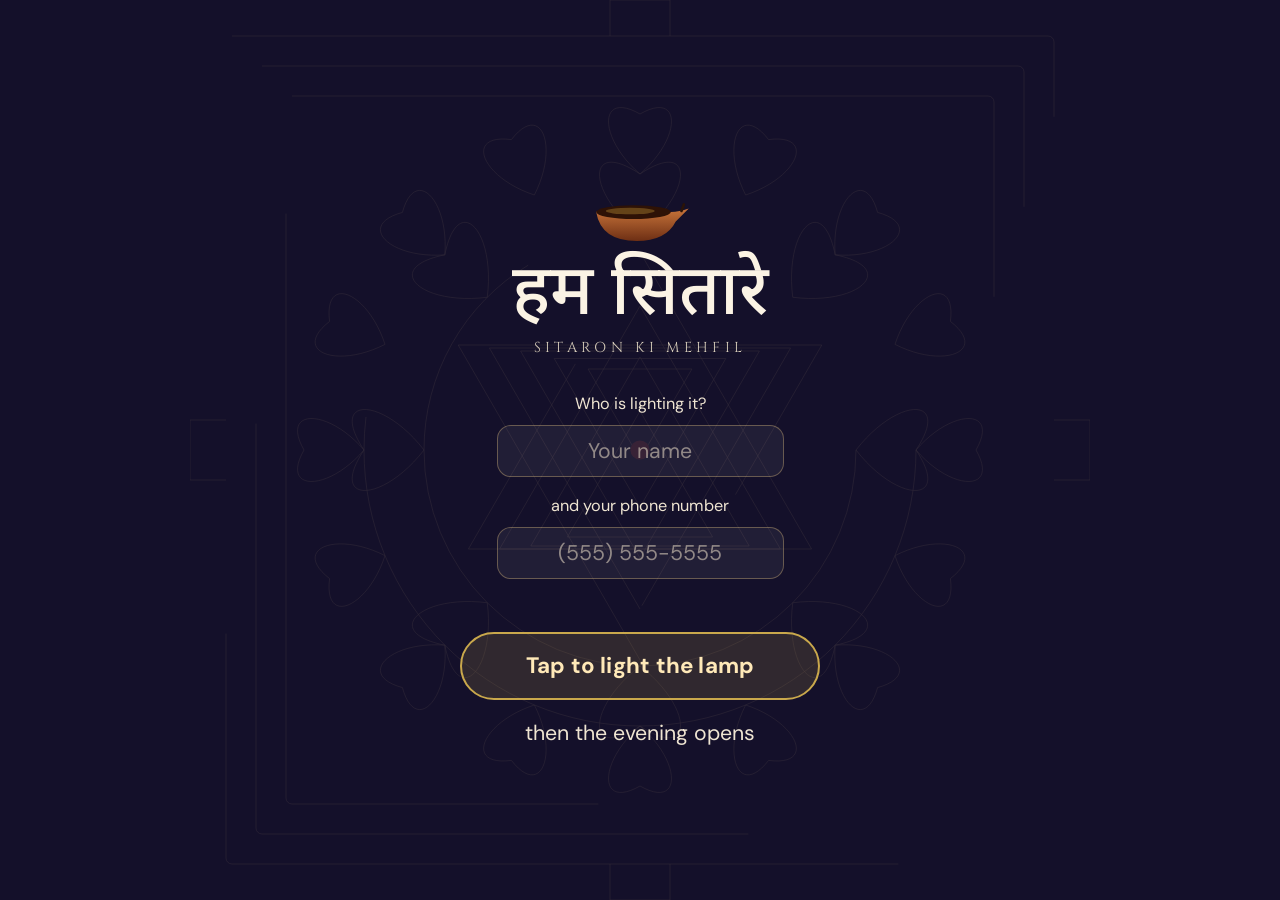
<file: index.html>
<!doctype html>
<html lang="en" data-chassis="asg" data-ground="void" class="no-js">
<head>
<meta charset="utf-8">
<meta name="viewport" content="width=device-width, initial-scale=1, viewport-fit=cover">
<title>Diwali with the Sitare &middot; 21 November 2026</title>
<meta property="og:type" content="website">
<meta property="og:site_name" content="Sitaron Ki Mehfil">
<meta property="og:title" content="हम सितारे · Diwali with the Sitare">
<meta property="og:description" content="The Sharma family invites you and your family. Saturday 21 November 2026, from 5pm, 1370 Adams Road, Bensalem PA.">
<meta property="og:url" content="https://humsitare.com/">
<meta property="og:image" content="https://humsitare.com/images/share.jpg">
<meta property="og:image:secure_url" content="https://humsitare.com/images/share.jpg">
<meta property="og:image:type" content="image/jpeg">
<meta property="og:image:width" content="1200">
<meta property="og:image:height" content="630">
<meta property="og:image:alt" content="The Sharma family, with a lit diya and the words Hum Sitare">
<meta name="twitter:card" content="summary_large_image">
<meta name="twitter:title" content="हम सितारे · Diwali with the Sitare">
<meta name="twitter:description" content="Saturday 21 November 2026, from 5pm. 1370 Adams Road, Bensalem PA.">
<meta name="twitter:image" content="https://humsitare.com/images/share.jpg">

<meta name="description" content="Sitaron Ki Mehfil invites you and your family to celebrate Diwali. Saturday 21 November 2026, from 5pm, Bensalem PA.">
<link rel="preconnect" href="https://fonts.googleapis.com"><link rel="preconnect" href="https://fonts.gstatic.com" crossorigin>
<link href="https://fonts.googleapis.com/css2?family=Lora:ital,wght@0,400;0,500;1,400&family=DM+Sans:wght@400;500;700&family=Cinzel:wght@400;600&family=IBM+Plex+Mono:wght@500;600&family=Noto+Sans+Devanagari:wght@400;500&display=swap" rel="stylesheet">
<style>
/* ============ tokens/spine.css (role tokens) ============ */
:root,[data-chassis]{
--bg:var(--w-ground);--surface:var(--w-surface);--surface-2:var(--w-surface-2);
--surface-wash:var(--w-wash);--surface-deep:var(--w-deep);--surface-hover:var(--w-hover);
--fg:var(--w-ink);--fg-2:var(--w-ink-2);--fg-muted:var(--w-muted);--fg-eyebrow:var(--w-muted);
--fg-on-deep:var(--w-on-deep);--fg-on-action:#fff;
--t-high:color-mix(in oklch,var(--fg) 92%,transparent);--t-mid:color-mix(in oklch,var(--fg) 80%,transparent);
--t-body:color-mix(in oklch,var(--fg) 72%,transparent);--t-soft:color-mix(in oklch,var(--fg) 58%,transparent);
--t-whisper:color-mix(in oklch,var(--fg) 36%,transparent);--t-ghost:color-mix(in oklch,var(--fg) 20%,transparent);
--line:var(--w-line);--line-strong:var(--w-sig);--line-wash:var(--w-wash-bd);
--radius:var(--w-radius,12px);--radius-sm:calc(var(--radius)*.5);--radius-lg:calc(var(--radius)*1.33);--radius-pill:999px;
--sig:var(--w-sig);--sig-pressed:var(--w-sig-dk);--sig-tint:var(--w-sig-d);
--voice:var(--w-voice);--voice-pressed:var(--w-voice-dk);--spark:var(--w-spark);
--bindu:#C0392B;--bindu-pressed:#9E2D21;--action:var(--bindu);--action-fg:#fff;
--ring:color-mix(in oklch,var(--sig) 70%,white);--ring-w:2px;--ring-offset:2px;
--font-display:var(--w-font-display);--font-ui:var(--w-font-ui);--font-mono:var(--w-font-mono);
--font-ceremony:var(--w-font-ceremony,var(--w-font-display));
}
:where([data-chassis]) :focus-visible{outline:var(--ring-w) solid var(--ring);outline-offset:var(--ring-offset);border-radius:var(--radius-sm)}
[data-chassis] .on-deep{color:var(--fg-on-deep)}

/* ============ tokens/scales.css ============ */
:root,[data-chassis]{
--fs-display:clamp(2.5rem,1.281rem + 5.42vi,4.75rem);--fs-h1:clamp(2rem,1.303rem + 3.10vi,3.28rem);
--fs-h2:clamp(1.6rem,1.211rem + 1.73vi,2.32rem);--fs-h3:clamp(1.28rem,1.074rem + .91vi,1.64rem);
--fs-lg:clamp(1.125rem,1.014rem + .49vi,1.33rem);--fs-body:clamp(1.075rem,1.02rem + .25vi,1.2rem);
--fs-ui:clamp(.95rem,.92rem + .12vi,1.02rem);--fs-sm:.9rem;--fs-eyebrow:.8125rem;--fs-mono-floor:.6875rem;
--opsz-display:72;--opsz-h:36;
--lh-display:1.05;--lh-h:1.15;--lh-lg:1.35;--lh-body:1.6;
--ls-display:-.02em;--ls-h:-.01em;--ls-mono:.16em;
--w-reading:68ch;--w-reading-b:60ch;--w-instrument:720px;--w-column:940px;
--w-breakout:min(1440px,100vw - 64px);
--s-1:4px;--s-2:8px;--s-3:12px;--s-4:16px;--s-5:24px;--s-6:32px;--s-7:48px;--s-8:64px;--s-9:96px;
--pad-card:var(--s-5);
--band-tight:clamp(40px,5vw,56px);--band:clamp(60px,6vw,72px);--band-deep:clamp(72px,8vw,104px);
--silence:40px;--strata-1:10px;--strata-2:14px;--strata-3:18px;
--ease-out:cubic-bezier(.22,.61,.36,1);--ease-soft:cubic-bezier(.4,0,.2,1);
--dur-fast:.15s;--dur-base:.25s;--dur-slow:.5s;--dur-breath:6s;
--rise-y:24px;--veil-y:-8px;--hold-ms:700;--pace-dur:var(--dur-base);
}
@media (prefers-reduced-motion:reduce){:root,[data-chassis]{--rise-y:0px;--veil-y:0px;--dur-breath:0s}}
@keyframes rk-rise{from{opacity:0;transform:translateY(var(--rise-y))}to{opacity:1;transform:none}}
@keyframes rk-seed{from{opacity:0;letter-spacing:.06em}to{opacity:1;letter-spacing:0}}
@keyframes rk-breathe{0%,100%{transform:scale(1);opacity:.85}50%{transform:scale(1.04);opacity:1}}
@keyframes rk-pulse{0%,100%{opacity:.55}50%{opacity:1}}
@keyframes rk-mote{0%{transform:translate(0,0);opacity:0}20%{opacity:.6}100%{transform:translate(var(--mx,8px),var(--my,-40px));opacity:0}}

/* ============ tokens/worlds/asg.css ============ */
[data-chassis="asg"]{
--w-font-display:'Lora',Georgia,serif;--w-font-ui:'DM Sans',system-ui,sans-serif;
--w-font-ceremony:'Cinzel','Lora',serif;--w-font-mono:'IBM Plex Mono',ui-monospace,monospace;
--w-font-devanagari:'Noto Sans Devanagari',sans-serif;--w-radius:14px;
--w-ground:#F7F3EC;--w-surface:#FDFBF5;--w-surface-2:#EDE5D4;--w-hover:#F3EEE3;--w-line:#E4DCCB;
--w-ink:#1C1712;--w-ink-2:#3B342C;--w-muted:#544C42;--w-on-deep:rgba(253,251,245,.92);
--gold:#C9A84C;--gold-glow:color-mix(in oklch,var(--gold) 30%,transparent);
--gold-faint:color-mix(in oklch,var(--gold) 8%,transparent);
--trace:#7E6431;--trace-lt:#D4B888;
--w-voice:var(--gold);--w-voice-dk:#A8893A;--w-spark:var(--gold);
--w-sig:var(--gold);--w-sig-dk:#A8893A;--w-sig-d:var(--trace-lt);
--w-wash:#F2EADA;--w-wash-bd:#E0D4B8;--w-deep:#17140F;
--pace:still;--motion-budget:breathe seed rise pulse mote;--w-reading:var(--w-reading-b);
}
[data-chassis="asg"][data-ground="void"]{
--w-ground:#14102A;--w-surface:#1B1434;--w-surface-2:#2A1838;--w-hover:#241A3C;--w-line:#3A2C50;
--w-ink:#FBF3E4;--w-ink-2:#EFE5D2;--w-muted:#D6CCBA;--w-on-deep:#FBF3E4;
--w-sig:var(--gold);--w-sig-dk:var(--w-voice-dk);--w-sig-d:#E8CF92;
--w-wash:#3D1B2E;--w-wash-bd:#5A3147;--w-deep:#0B0818;
}
/* THE WALK — the night warms toward fire, then arrives in light.
   Each rung is declared; adjacent rungs never share a surface. */
.g-night  {background:#14102A}
/* the lamp lights the room you are standing in */
.hero.daybreak{
--w-ground:#F7EBD2;--w-surface:#FFF8EA;--w-surface-2:#F0DFBE;--w-line:#DCC9A3;
--w-ink:#241528;--w-ink-2:#3E2A3A;--w-muted:#4A3828;
--bg:var(--w-ground);--surface:var(--w-surface);--surface-2:var(--w-surface-2);
--fg:var(--w-ink);--fg-2:var(--w-ink-2);--fg-muted:var(--w-muted);--fg-eyebrow:var(--w-muted);
--line:var(--w-line);--line-wash:var(--w-line);--sig:#8A6A1E;
--t-high:color-mix(in oklch,var(--fg) 92%,transparent);--t-mid:color-mix(in oklch,var(--fg) 82%,transparent);
--t-body:color-mix(in oklch,var(--fg) 76%,transparent);--t-soft:color-mix(in oklch,var(--fg) 72%,transparent);
color:var(--fg);
}
/* the light itself — a circle opening from the detonation.
   It spreads by TRANSFORM: a small disc of light is painted once and scaled up,
   which the graphics chip does without repainting anything. (It used to spread by
   animating a full-screen mask every frame; Safari's tiled painting occasionally
   left one tile on an earlier frame — a dark square that stayed.) When the light
   has arrived, the disc is replaced by a plain, still background, so the finished
   page never depends on an animation having rendered correctly.               */
.dawn{position:absolute;inset:0;z-index:0;pointer-events:none;opacity:0;
 background:radial-gradient(120% 86% at var(--dx,50%) var(--dy,40%),#FFF9EC 0%,#F7EBD2 42%,#EFD9B0 100%);
 transition:opacity .6s ease}
.hero.dawned .dawn{opacity:1}
.dawnwave{position:absolute;z-index:0;pointer-events:none;width:400px;height:400px;border-radius:50%;
 left:calc(var(--dx,50%) - 200px);top:calc(var(--dy,40%) - 200px);
 background:radial-gradient(circle,#FFF9EC 0%,#F7EBD2 40%,#EFD9B0 78%,rgba(239,217,176,.55) 92%,rgba(239,217,176,0) 100%);
 transform:scale(.001);transform-origin:50% 50%;will-change:transform;
 transition:transform 3.1s cubic-bezier(.45,.05,.55,.95)}
.hero.daybreak .dawnwave{transform:scale(var(--ws,6))}
.hero.dawned .dawnwave{opacity:0;transition:opacity .6s ease .1s;will-change:auto}
/* a warmth that runs just ahead of the edge */
.dawnglow{position:absolute;inset:0;z-index:0;pointer-events:none;opacity:0;
 background:radial-gradient(circle at var(--dx,50%) var(--dy,40%),
  rgba(255,214,130,0) 0 55%, rgba(255,201,106,.42) 72%, rgba(255,186,80,0) 88%);
 transform:scale(.04);transform-origin:var(--dx,50%) var(--dy,40%)}
.hero.daybreak .dawnglow{animation:dawnrun 3.2s cubic-bezier(.45,.05,.55,.95) 0s both}
@keyframes dawnrun{0%{opacity:0;transform:scale(.04)}12%{opacity:1}82%{opacity:.75}100%{opacity:0;transform:scale(2.3)}}
.hero .rk-in{position:relative;z-index:1}
.hero{transition:background 2.6s var(--ease-out),color 2.2s var(--ease-out)}
/* the descent back into the night the story lives in */
.to-night{height:78px;background:transparent}
/* one held, near-empty screen: the sky goes dark here and the stars come out */
.descent-line{min-height:calc(var(--vh-lock,1svh) * 64);display:grid;place-items:center;text-align:center;position:relative;z-index:1;padding:var(--s-8) var(--s-5)}
.descent-say{font-family:var(--font-display);font-style:italic;font-size:var(--fs-h3);line-height:1.4;color:var(--t-high);max-width:24ch;margin:0 auto;text-wrap:balance}
.g-night2 {background:#1B1434}
.g-plum   {background:#241A3A}
.g-wine   {background:#3D1B2E}
.g-wine2  {background:#4A2024}
.g-ember  {background:#5C2618}
.g-wine .eyebrow,.g-wine2 .eyebrow,.g-ember .eyebrow,
.g-ember .beat-when,.g-ember .link{color:#FFE7B4}
.g-ember{--t-soft:color-mix(in oklch,var(--fg) 70%,transparent)}
.to-light{height:auto;padding:var(--s-8) var(--s-5);background:transparent;position:relative;z-index:1}
.dawnline .seed{color:#F4EFE4;text-shadow:0 1px 0 rgba(0,0,0,.25)}
/* DECLARED ground change (Telling precedent): the page walks from void into cream.
   Role tokens must be re-declared here — a child redefining --w-* cannot re-resolve
   --bg/--fg, which already computed on <html>. */
[data-chassis="asg"][data-ground="void"] [data-ground="cream"]{position:relative;z-index:1;background:#F7F3EC;
--w-ground:#F7F3EC;--w-surface:#FDFBF5;--w-surface-2:#EDE5D4;--w-hover:#F3EEE3;--w-line:#E4DCCB;
--w-ink:#1C1712;--w-ink-2:#3B342C;--w-muted:#544C42;--w-on-deep:rgba(253,251,245,.92);
--w-wash:#F2EADA;--w-wash-bd:#E0D4B8;--w-deep:#17140F;
--bg:var(--w-ground);--surface:var(--w-surface);--surface-2:var(--w-surface-2);
--surface-wash:var(--w-wash);--surface-deep:var(--w-deep);--surface-hover:var(--w-hover);
--fg:var(--w-ink);--fg-2:var(--w-ink-2);--fg-muted:var(--w-muted);--fg-eyebrow:var(--w-muted);
--fg-on-deep:var(--w-on-deep);--line:var(--w-line);--line-wash:var(--w-wash-bd);
--sig:var(--gold);--sig-pressed:#A8893A;--sig-tint:var(--trace-lt);
--t-high:color-mix(in oklch,var(--fg) 92%,transparent);--t-mid:color-mix(in oklch,var(--fg) 80%,transparent);
--t-body:color-mix(in oklch,var(--fg) 72%,transparent);--t-soft:color-mix(in oklch,var(--fg) 58%,transparent);
--t-whisper:color-mix(in oklch,var(--fg) 45%,transparent);--t-ghost:color-mix(in oklch,var(--fg) 22%,transparent);
background:var(--w-ground);color:var(--w-ink);
}
/* on cream the drawn geometry needs the darker trace to stay visible */
[data-ground="cream"] .yantra path,[data-ground="cream"] .yantra circle,[data-ground="cream"] .yantra rect,
.hero.daybreak .yantra path,.hero.daybreak .yantra circle,.hero.daybreak .yantra rect{stroke:var(--trace)}
.hero.daybreak .yantra.on svg{opacity:.13}
.hero.daybreak .mote{background:#B98E2E}
[data-ground="cream"] .yantra.on svg{opacity:.1}
[data-ground="cream"] .kolam .kd,[data-ground="cream"] .kolam .kl{stroke:var(--trace);fill:var(--trace)}
[data-ground="cream"] .kolam .kl{fill:none}
[data-ground="cream"] .btn.voice{color:#241c08}
</style>
<style>
/* ============ rk.css — the element core ============ */
html[data-chassis]{font-size:100%;-webkit-text-size-adjust:100%;scroll-padding-top:calc(env(safe-area-inset-top) + 54px);color-scheme:dark}
[data-ground="cream"]{color-scheme:light}
[data-chassis]{background:var(--bg);color:var(--fg);font-family:var(--font-ui)}
body{margin:0;background:var(--bg);color:var(--fg);font-size:var(--fs-body);line-height:var(--lh-body);font-optical-sizing:auto;text-rendering:optimizeLegibility}
.rk-page{min-height:calc(var(--vh-lock,1svh) * 100)}
*,*::before,*::after{box-sizing:border-box}
button{font:inherit;color:inherit;background:none;border:0}
img,video,canvas,svg{max-width:100%;height:auto;display:block}
.rk-in{width:min(var(--w-column),100% - 2*var(--s-5));margin-inline:auto}
.rk-reading{max-width:var(--w-reading)}
.rk-instrument{width:min(var(--w-instrument),100% - 2*var(--s-5));margin-inline:auto}
.eyebrow{font-family:var(--font-mono);font-size:var(--fs-eyebrow);font-weight:600;letter-spacing:var(--ls-mono);
 text-transform:uppercase;color:var(--fg-eyebrow);display:flex;align-items:center;gap:var(--s-3);margin:0 0 var(--s-3)}
.eyebrow::after{content:"";flex:0 0 64px;height:1px;background:currentColor;opacity:.4}
.title{font-family:var(--font-display);font-weight:500;font-size:var(--fs-h2);line-height:var(--lh-h);
 letter-spacing:var(--ls-h);margin:0 0 var(--s-4);text-wrap:balance}
.title em{font-style:italic;color:var(--voice)}
.display{font-family:var(--font-display);font-weight:400;font-size:var(--fs-display);line-height:var(--lh-display);
 letter-spacing:var(--ls-display);text-wrap:balance;margin:0 0 var(--s-5)}
.h3{font-family:var(--font-display);font-size:var(--fs-h3);line-height:var(--lh-h);font-weight:500;margin:0 0 var(--s-3)}
.lede{font-size:var(--fs-lg);line-height:var(--lh-lg);color:var(--fg-2);max-width:var(--w-reading);margin:0 0 var(--s-5);text-wrap:pretty}
.seed{font-family:var(--font-display);font-style:italic;font-size:var(--fs-lg);color:var(--t-soft);
 max-width:var(--w-reading);margin:0 0 var(--s-5);animation:rk-seed var(--dur-slow) var(--ease-out) both}
.ceremony{font-family:var(--font-ceremony);letter-spacing:.12em;text-transform:uppercase;font-weight:400}
.prose>*+*{margin-top:var(--s-4)}
.prose{max-width:var(--w-reading);color:var(--t-body)}
.t-high{color:var(--t-high)}.t-mid{color:var(--t-mid)}.t-body{color:var(--t-body)}
.t-soft{color:var(--t-soft)}.t-whisper{color:var(--t-whisper)}.t-ghost{color:var(--t-ghost)}
.band{padding-block:var(--band);position:relative}
.band.tight{padding-block:var(--band-tight)}
.band.deep{padding-block:var(--band-deep);background:var(--surface-deep);color:var(--fg-on-deep)}
.band.deep .eyebrow{color:var(--sig-tint)}
.ages-walk{padding-block:0}
.ages-rail{height:calc(var(--vh-lock,1svh) * 320);position:relative}
.ages-stick{position:sticky;top:0;height:calc(var(--vh-lock,1svh) * 100);display:flex;flex-direction:column;justify-content:center;overflow:hidden}
.ages-stick > .rk-in{min-width:0}
.ages-view{overflow:hidden;width:100%;margin-top:var(--s-6)}
.ages-title{text-align:center;max-width:22ch;margin-inline:auto}
.ages-track{display:flex;width:100%;transform:translate3d(0,0,0);will-change:transform}
.age{flex:0 0 100%;min-width:0;box-sizing:border-box;padding:0 var(--s-3);display:grid;justify-items:center;text-align:center;gap:var(--s-2);align-content:start;
 opacity:.12}
.age.current{opacity:1}
.glyph{width:clamp(74px,22vw,104px);height:auto;overflow:visible}
.glyph path,.glyph circle{fill:none;stroke:#E8CF92;stroke-width:1.4;stroke-linecap:round;stroke-linejoin:round;
 stroke-dasharray:var(--len,340);stroke-dashoffset:var(--len,340)}
.glyph .pip{fill:#C0392B;stroke:none}
.age.here .glyph path,.age.here .glyph circle{animation:glyphdraw 1.5s var(--ease-out) forwards}
@keyframes glyphdraw{to{stroke-dashoffset:0}}
.age-name{font-family:var(--font-display);font-size:var(--fs-h3);color:var(--fg);margin:var(--s-3) 0 0}
.age-kicker{font-family:var(--font-mono);font-size:var(--fs-mono-floor);letter-spacing:var(--ls-mono);
 text-transform:uppercase;color:var(--sig-tint);margin:0}
.age-text{color:var(--t-mid);font-size:var(--fs-ui);max-width:30ch;margin:var(--s-2) 0 0}
.ages-dots{display:flex;gap:var(--s-2);justify-content:center;margin-top:var(--s-6)}
.ages-dots i{width:6px;height:6px;border-radius:50%;background:var(--t-ghost);transition:background .4s}
.ages-dots i.on{background:var(--sig)}
@media (prefers-reduced-motion:reduce){
  .ages-rail{height:auto}
  .ages-stick{position:static;height:auto;display:block;padding-block:var(--band-deep)}
  .ages-track{display:grid;width:100%;gap:var(--s-7);transform:none!important}
  .ages-view{overflow:visible}
  .age{flex:none;padding:0;opacity:1}
  .age .glyph path,.age .glyph circle{stroke-dashoffset:0}
}
.welcome{font-family:var(--font-display);font-size:clamp(1.5rem,6.5vw,2.1rem);line-height:1.25;
 color:var(--fg);margin:0 0 var(--s-2)}
.welcome-by{font-family:var(--font-mono);font-size:var(--fs-mono-floor);letter-spacing:var(--ls-mono);
 text-transform:uppercase;color:var(--sig);margin:0 0 var(--s-6)}
.amavasya{font-family:var(--font-mono);font-size:var(--fs-sm);letter-spacing:var(--ls-mono);text-transform:uppercase;color:#E8CF92;text-align:center;margin:var(--s-7) 0 0;opacity:.85}
.s-paper{background:var(--surface)}.s-ground{background:var(--bg)}
.s-stone{background:var(--surface-2)}.s-wash{background:var(--surface-wash)}
.silence{height:var(--silence)}
.seam{height:1px;background:var(--line)}
.descent{height:calc(var(--strata-1) + var(--strata-2) + var(--strata-3));background:transparent;background-image:none;--x:linear-gradient(to bottom,
 color-mix(in oklch,var(--surface-deep) 18%,var(--surface-wash)) 0 var(--strata-1),
 color-mix(in oklch,var(--surface-deep) 45%,var(--surface-wash)) var(--strata-1) calc(var(--strata-1) + var(--strata-2)),
 color-mix(in oklch,var(--surface-deep) 78%,var(--surface-wash)) calc(var(--strata-1) + var(--strata-2)) 100%)}
.ascent{transform:scaleY(-1)}
.rise{animation:rk-rise var(--pace-dur) var(--ease-out) both}
@supports (animation-timeline:view()){.rise{animation-timeline:view();animation-range:entry 0% entry 35%;animation-duration:auto}}
@supports not (animation-timeline:view()){.rise{opacity:0;transform:translateY(var(--rise-y));
 transition:opacity var(--pace-dur) var(--ease-out),transform var(--pace-dur) var(--ease-out);animation:none}
 .rise.is-in,.no-js .rise{opacity:1;transform:none}}
.veil{transition:opacity var(--dur-slow) var(--ease-out),transform var(--dur-slow) var(--ease-out);opacity:1;transform:none}
@starting-style{.veil{opacity:0;transform:translateY(var(--veil-y))}}
.breathe{animation:rk-breathe var(--dur-breath) ease-in-out infinite}
.pulse{animation:rk-pulse 2.4s ease-in-out infinite}
@media (prefers-reduced-motion:reduce){.rise,.breathe,.pulse,.seed,.dawnglow{animation:none!important;opacity:1!important;transform:none!important}
 .dawn,.dawnwave{transition:none!important}
 .veil{transition:none}}
.hold{--p:0;position:relative;display:inline-grid;place-items:center;width:88px;height:88px;border-radius:50%;
 border:1px solid var(--line-wash);background:var(--surface);color:var(--fg-2);font-family:var(--font-ui);
 font-size:var(--fs-sm);cursor:pointer;user-select:none;-webkit-user-select:none;touch-action:manipulation}
.hold::before{content:"";position:absolute;inset:-4px;border-radius:50%;
 background:conic-gradient(var(--action) calc(var(--p)*1turn),transparent 0);
 mask:radial-gradient(farthest-side,transparent calc(100% - 4px),#000 calc(100% - 3px));
 -webkit-mask:radial-gradient(farthest-side,transparent calc(100% - 4px),#000 calc(100% - 3px))}
.hold.is-done{border-color:var(--action);color:var(--action)}
.threshold{position:relative;isolation:isolate}
.gate[hidden]{display:none}
.doors{display:grid;gap:var(--s-3);grid-template-columns:repeat(auto-fit,minmax(220px,1fr))}
.door{display:block;padding:var(--s-4) var(--s-5);border-left:2px solid var(--line-wash);background:var(--surface);
 color:inherit;text-decoration:none;border-radius:0 var(--radius-sm) var(--radius-sm) 0;
 transition:border-color var(--dur-fast),background var(--dur-fast);font-size:var(--fs-sm);color:var(--fg-2)}
.door:hover{border-left-color:var(--sig);background:var(--surface-hover)}
.door .eyebrow{margin-bottom:var(--s-1)}.door .eyebrow::after{display:none}
.door strong{font-family:var(--font-display);font-weight:500;font-size:var(--fs-lg);display:block;margin-bottom:var(--s-1);line-height:var(--lh-h)}
.door.rung{border-left-color:var(--sig)}
.door.pending{border-left-style:dashed;cursor:default}
.years{display:flex;flex-wrap:wrap;gap:var(--s-2);margin-top:var(--s-2)}
.years a{display:inline-flex;align-items:center;gap:6px;min-height:44px;padding:0 var(--s-4);border-radius:var(--radius-pill);
 border:1px solid var(--line);color:var(--fg);text-decoration:none;font-family:var(--font-display);font-size:var(--fs-lg);
 background:var(--surface);transition:border-color .2s,background .2s}
.years a:hover{border-color:var(--gold);background:color-mix(in oklch,var(--gold) 10%,var(--surface))}
.years a:focus-visible{outline:2px solid var(--gold);outline-offset:2px}
.now-album{display:grid;gap:var(--s-2)}
.qr-tile{display:block;width:min(100%,232px);margin-top:var(--s-3);box-sizing:border-box;line-height:0;
 background:#000;padding:22px;border-radius:24px;          /* the black margin a scanner needs; nothing is clipped */
 box-shadow:0 8px 24px rgba(28,23,18,.18);transition:transform .2s}
.qr-tile:hover{transform:translateY(-2px)}
.qr-tile:focus-visible{outline:2px solid var(--gold);outline-offset:3px}
.qr-tile img{width:100%;height:auto;display:block}
.cal-alt{margin:var(--s-3) 0 0;font-size:var(--fs-sm)}
.cal-alt a{color:var(--fg-2);text-underline-offset:3px;display:inline-flex;align-items:center;min-height:44px}
.years a svg{width:14px;height:14px;fill:none;stroke:currentColor;stroke-width:2;opacity:.55}
.door.pending .door-cover{opacity:.55}
.grid-2{display:grid;gap:var(--s-7);grid-template-columns:repeat(auto-fit,minmax(280px,1fr));align-items:center}
.grid-3{display:grid;gap:var(--s-5);grid-template-columns:repeat(auto-fit,minmax(240px,1fr))}
.media{border-radius:var(--radius);background:var(--surface-2);overflow:hidden;aspect-ratio:4/5}
.media.sq{aspect-ratio:1}
/* a photograph whose whole frame matters: the image sets the height, nothing is cut */
.media.whole{aspect-ratio:auto;display:block}
.media.whole img{width:100%;height:auto;max-height:calc(var(--vh-lock,1svh) * 70);object-fit:contain;display:block}
.media.whole.awaiting{aspect-ratio:16/9;display:grid}
/* where a slot must crop, the focal point is steerable per photograph */
[data-focus] img{object-position:var(--focus,50% 50%)}
.card{background:var(--surface);border:1px solid var(--line);border-radius:var(--radius);padding:var(--pad-card)}
.panel{border-radius:var(--radius-lg);padding:clamp(var(--s-6),5vw,var(--s-8));
 background:linear-gradient(135deg,var(--sig-pressed),var(--surface-deep) 60%,var(--surface-deep));color:var(--fg-on-deep)}
.panel .eyebrow{color:#FFE7B4}
.panel .t-high,.panel .t-mid,.panel .t-body,.panel .t-soft,.panel .t-whisper{
 color:color-mix(in oklch,var(--fg-on-deep) 82%,transparent)}
.btn{display:inline-flex;align-items:center;justify-content:center;gap:var(--s-2);min-height:44px;padding:0 var(--s-5);
 border-radius:var(--radius-pill);font-family:var(--font-ui);font-weight:600;font-size:var(--fs-ui);text-decoration:none;
 cursor:pointer;border:1px solid transparent;transition:background var(--dur-fast),border-color var(--dur-fast),color var(--dur-fast);touch-action:manipulation}
.btn.act{background:var(--action);color:var(--action-fg);font-size:1.2rem;min-height:52px;padding:0 var(--s-7)}
.btn.act:hover{background:var(--bindu-pressed)}
.btn.voice{background:var(--voice);color:#241c08}
.btn.ghost{background:transparent;border-color:var(--line-wash);color:var(--fg)}
.btn.ghost:hover{border-color:var(--sig)}
.btn[disabled]{opacity:.45;cursor:not-allowed}
.link{color:var(--sig);text-decoration:underline;text-underline-offset:4px}
.field{display:grid;gap:var(--s-1)}
.field label{font-size:var(--fs-sm);color:var(--fg-2)}
.field input,.field select,.field textarea{min-height:44px;padding:var(--s-2) var(--s-3);border:1px solid var(--line);
 border-radius:var(--radius-sm);background:var(--surface);color:var(--fg);font:inherit;width:100%}
.field textarea{min-height:5rem;resize:vertical}
.field input::placeholder,.field textarea::placeholder,.lookup-row input::placeholder{color:var(--fg-muted);opacity:.85}
details.acc{border-top:1px solid var(--line)}
details.acc summary{cursor:pointer;list-style:none;padding:var(--s-4) 0;font-family:var(--font-display);
 font-size:var(--fs-lg);display:flex;justify-content:space-between;align-items:center;gap:var(--s-4)}
details.acc summary::-webkit-details-marker{display:none}
details.acc summary::after{content:"+";color:var(--fg-muted)}
details.acc[open] summary::after{content:"\2013"}
details.acc>:not(summary){padding-bottom:var(--s-5);color:var(--t-body)}
.spec{width:100%;border-collapse:collapse;table-layout:fixed;font-size:var(--fs-sm)}
.spec th,.spec td{text-align:left;padding:var(--s-3);border-bottom:1px solid var(--line);vertical-align:top}
.spec th{font-family:var(--font-mono);font-size:var(--fs-mono-floor);letter-spacing:var(--ls-mono);
 text-transform:uppercase;color:var(--fg-muted);font-weight:600}
@media (max-width:699px){.spec,.spec tbody,.spec tr,.spec td{display:block}.spec thead{display:none}
 .spec tr{padding:var(--s-3) 0;border-bottom:1px solid var(--line)}.spec td{border:0;padding:var(--s-1) 0}
 .spec td::before{content:attr(data-col);display:block;font-family:var(--font-mono);font-size:var(--fs-mono-floor);
 letter-spacing:var(--ls-mono);text-transform:uppercase;color:var(--fg-muted)}}
.visually-hidden{position:absolute;width:1px;height:1px;overflow:hidden;clip:rect(0 0 0 0);white-space:nowrap}
[hidden]{display:none!important}
</style>
<style>
/* ============ page-specific: the sacred geometry layer ============ */
.yantra{position:absolute;inset:0;display:grid;place-items:center;pointer-events:none;overflow:hidden;z-index:0}
.yantra svg{width:min(118vmin,900px);height:auto;opacity:0}
.yantra path,.yantra circle,.yantra rect{fill:none;stroke:var(--trace-lt);stroke-width:.6;vector-effect:non-scaling-stroke}
.yantra .bindu-dot{fill:var(--bindu);stroke:none}
.yantra.on svg{opacity:.14;transition:opacity 2.4s var(--ease-out)}
.yantra.draw path,.yantra.draw circle,.yantra.draw rect{stroke-dasharray:900;stroke-dashoffset:900;animation:ydraw 3.4s var(--ease-out) forwards}
@keyframes ydraw{to{stroke-dashoffset:0}}
.yantra.turn svg{animation:yturn 240s linear infinite}
@keyframes yturn{to{transform:rotate(360deg)}}
.band>.rk-in,.band>.rk-instrument{position:relative;z-index:1}

.kolam{display:block;width:100%;height:76px;opacity:.3}
.kolam .kd{fill:var(--sig)}
.kolam .kl{fill:none;stroke:var(--sig);stroke-width:1;opacity:.55}

/* ---- the hero: the lamp beside the name, the family on the light, a plate for the facts ---- */
.hero-head{display:grid;justify-items:center;gap:var(--s-2)}
.hero-titles{display:grid;justify-items:center;gap:2px}
.lit .hero-head{display:flex;align-items:center;justify-content:center;gap:var(--s-3)}

.lit .hero-titles{justify-items:start}
.lit .hero-name{font-size:clamp(1.8rem,7.5vw,2.6rem);line-height:1}
.lit .hero-rom{font-size:.72rem;letter-spacing:.26em}
.lit .lamp{width:clamp(44px,11vw,58px);margin:0;flex:0 0 auto}
.zone{position:absolute;inset:0;z-index:3;pointer-events:none}
.hero-who{width:min(100%,330px);margin:var(--s-6) auto 0;cursor:zoom-in;line-height:0}
/* dark until the points land on them */
.hero .hero-on-in > .hero-who{opacity:0;transition:opacity 1.2s var(--ease-out)}
.hero.assembled .hero-on-in > .hero-who{opacity:1}
/* the invitation arrives with the light itself */
.hero .hero-on-in > .plate{opacity:0;transition:opacity 1s var(--ease-out) .45s}
.hero.daybreak .hero-on-in > .plate{opacity:1}
.hero .hero-on-in > .scrollhint{opacity:0;transition:opacity .8s var(--ease-out) .1s}
.hero.dawned .hero-on-in > .scrollhint{opacity:1}   /* it arrives with the settled light, never ahead of it */
.hero-family{width:100%;height:auto;display:block;
 filter:drop-shadow(0 18px 28px rgba(60,30,10,.28))}
.plate{
  width:min(100%,420px);margin:calc(var(--s-4) * -1) auto 0;position:relative;z-index:2;box-sizing:border-box;
  background:#1C1712;color:#F4EFE4;border-radius:var(--radius);
  padding:var(--s-5) var(--s-5) var(--s-4);text-align:center;
  box-shadow:0 18px 40px rgba(30,15,5,.32)}
.plate-invite{font-size:var(--fs-body);line-height:1.5;color:#F4EFE4;margin:0 0 var(--s-3)}
.plate-when{font-family:var(--font-ceremony);letter-spacing:.14em;text-transform:uppercase;font-size:var(--fs-sm);color:#E8CF92;margin:0}
.plate-where{font-size:var(--fs-sm);color:#D8D1C3;margin:var(--s-1) 0 0}
.plate-soon{font-family:var(--font-mono);font-size:var(--fs-mono-floor);letter-spacing:var(--ls-mono);
 text-transform:uppercase;color:#C9A84C;margin:var(--s-3) 0 0;min-height:1.2em}
.daybreak .scrollhint{color:#3A2A1E}
@media(min-width:900px){.hero-who{width:min(32vw,380px,100%)}.plate{width:min(100%,520px)}}

/* ---- the hero: one lamp, held ---- */
.hero{min-height:calc(var(--vh-lock,1svh) * 100);display:grid;place-items:center;text-align:center;position:relative;z-index:1;overflow:hidden;
 padding:calc(var(--s-6) + env(safe-area-inset-top)) var(--s-5) calc(var(--s-6) + env(safe-area-inset-bottom))}
@media (max-height:860px){
  .hero{padding-block:calc(var(--s-5) + env(safe-area-inset-top)) calc(var(--s-5) + env(safe-area-inset-bottom))}
  .hero .rk-in{gap:var(--s-1)}
  .lamp{width:min(22vw,78px)}
  .hero-name{font-size:clamp(1.9rem,9vw,2.8rem)}
  .hero-who{width:min(62vw,250px)}
  .plate{padding:var(--s-4) var(--s-4) var(--s-3)}
  .hero-on{gap:var(--s-2)}
}
.hero .rk-in{display:grid;justify-items:center;gap:var(--s-2)}
.hero h1,.hero p{margin:0}
.hero-name{font-family:var(--w-font-devanagari);font-weight:500;font-size:clamp(2.4rem,12vw,4.4rem);line-height:1.02;
 color:var(--fg);transition:color 1.8s var(--ease-out),text-shadow 1.8s var(--ease-out)}
.lit .hero-name{color:#FBF3E4;text-shadow:0 0 30px rgba(255,214,130,.35)}
/* the title never crossfades through the dark: it leaves, turns while unseen, and returns once the light has passed it */
.hero .hero-name,.hero .hero-rom{transition:opacity .9s var(--ease-out),color 0s,text-shadow 0s}
.hero.blind .hero-name,.hero.blind .hero-rom{opacity:0;transition:opacity .3s linear,color 0s,text-shadow 0s}
.hero.inked .hero-name{color:#2A1530;text-shadow:0 0 44px rgba(201,168,76,.5)}
.hero .hero-rom{color:#D6CCBA}
.hero.inked .hero-rom{color:#4A3828}
.hold-wrap{transition:opacity .7s var(--ease-out)}
.kindling .hold-wrap,.lit .hold-wrap{opacity:0;pointer-events:none}
.hold-wrap{transition:opacity .55s var(--ease-out)}
.hero-rom{font-family:var(--font-ceremony);letter-spacing:.3em;text-transform:uppercase;font-size:var(--fs-sm);color:var(--fg-muted)}
.lamp{width:min(30vw,104px);margin:0 auto;overflow:visible}
.lamp .flame{transform-box:fill-box;transform-origin:50% 100%;opacity:0;transform:scale(.14);
 transition:opacity 1.1s var(--ease-out),transform 1.35s cubic-bezier(.22,.78,.3,1.08)}
.lamp .halo{opacity:0;transform-box:fill-box;transform-origin:50% 60%;transform:scale(.4);
 transition:opacity 2.2s var(--ease-out) .25s,transform 2.4s var(--ease-out) .25s}
.kindling .lamp .flame,.lit .lamp .flame{opacity:1;transform:none;animation:flicker 2.8s ease-in-out 1.3s infinite}

.kindling .lamp .halo,.lit .lamp .halo{opacity:.85;transform:none}
@keyframes flicker{0%,100%{transform:scale(1) rotate(0)}24%{transform:scale(1.04,.97) rotate(-2deg)}
 52%{transform:scale(.97,1.05) rotate(1.5deg)}76%{transform:scale(1.02,.99) rotate(-1deg)}}
.hold-slot{display:grid;grid-template-rows:1fr;transition:grid-template-rows .85s var(--ease-out) .15s}
.hold-slot > *{overflow:hidden;min-height:0}
.lit .hold-slot{grid-template-rows:0fr}
.travelling .hold-slot{transition:none}
.lit .hold-wrap{visibility:hidden}
.hold-wrap{display:grid;justify-items:center;gap:var(--s-4);padding-top:var(--s-5)}
.whoami{display:grid;justify-items:center;gap:var(--s-2);margin-bottom:var(--s-2)}
.whoami label{font-size:var(--fs-ui);color:var(--fg-2)}
.whoami input{
  width:min(100%,300px);min-height:52px;padding:0 var(--s-4);text-align:center;box-sizing:border-box;
  font:500 var(--fs-lg)/1 var(--font-ui);color:var(--fg);
  background:rgba(255,255,255,.06);border:1.5px solid rgba(255,217,138,.32);border-radius:var(--radius)}
.whoami input::placeholder{color:rgba(214,204,186,.62);font-weight:400}
.whoami label + input + label{margin-top:var(--s-2)}
.gate-say{min-height:1.3em;margin:0;font-size:var(--fs-ui);color:var(--fg-2)}
.gate-say.bad{color:#FFB4A0}
.closed-note{text-align:center;padding:var(--s-5) 0}
.closed-note[hidden]{display:none}
.closed-h{font-family:var(--font-display);font-size:var(--fs-xl,1.6rem);color:var(--fg);margin:0 0 var(--s-2)}
.closed-s{font-size:var(--fs-lg);color:var(--fg-2);margin:0}
.is-closed .whoami,.is-closed .lightbtn,.is-closed .hold-say{display:none}
.full-note{text-align:center;padding:0 0 var(--s-4)}
.full-note[hidden]{display:none}
.full-h{font-family:var(--font-display);font-size:var(--fs-xl,1.6rem);color:var(--fg);margin:0 0 var(--s-2)}
.full-s{font-size:var(--fs-lg);color:var(--fg-2);margin:0 0 var(--s-3)}
.full-ask{font-size:var(--fs-md,1rem);color:var(--fg-2);margin:0}
body.rsvp-here .rsvp-fab{display:none}
.whoami input:focus{outline:none;border-color:var(--gold);background:rgba(255,255,255,.1)}
.lightbtn{
 max-width:100%;box-sizing:border-box;min-height:68px;padding:var(--s-2) clamp(var(--s-5),7vw,var(--s-8));border-radius:var(--radius-pill);border:2px solid var(--gold);
 background:color-mix(in oklch,var(--gold) 16%,transparent);color:#FFE9B8;
 font-family:var(--font-ui);font-weight:700;font-size:clamp(1.15rem,5vw,1.4rem);letter-spacing:.01em;
 cursor:pointer;touch-action:manipulation;animation:rk-pulse 3.2s ease-in-out infinite;
 transition:background var(--dur-base),transform var(--dur-fast)}
.lightbtn:hover{background:color-mix(in oklch,var(--gold) 28%,transparent)}
.lightbtn:active{transform:scale(.97)}
.hold-say{font-size:var(--fs-lg);color:var(--fg-2)}

/* absent until lit — no height, and nothing ever clipped */
.hero-on{display:none}
.lit .hero-on{display:block}
.hero-on-in{display:grid;gap:var(--s-3);justify-items:center;width:100%}
.hero-on-in > *{opacity:0;transition:opacity 1s var(--ease-out)}
.lit .hero-on-in > *{opacity:1}
.hero-when{font-size:var(--fs-ui);color:var(--fg-2)}
.scrollhint{font-family:var(--font-mono);font-size:var(--fs-mono-floor);letter-spacing:var(--ls-mono);
 text-transform:uppercase;color:var(--fg-muted)}
body.held{overflow:hidden}
.motes{position:absolute;inset:0;pointer-events:none;overflow:hidden}
.mote{position:absolute;width:3px;height:3px;border-radius:50%;background:var(--gold);opacity:0}
.lit .mote{animation:rk-mote var(--d,9s) linear var(--delay,0s) infinite}

/* ---- the RSVP instrument ---- */
.lookup{padding:var(--s-5);border:1px dashed var(--line);border-radius:var(--radius);background:var(--surface)}
.lookup-q{font-family:var(--font-display);font-size:var(--fs-lg);color:var(--fg);margin:0 0 var(--s-3)}
.lookup-row{display:flex;gap:var(--s-3);flex-wrap:wrap}
.lookup-row input{flex:1 1 11rem;min-width:0;min-height:50px}
.lookup-row .btn{flex:0 0 auto}
.found{padding:var(--s-5);border-radius:var(--radius);background:#1C1712;color:#F4EFE4}
.found-head{font-family:var(--font-display);font-size:var(--fs-lg);margin:0 0 var(--s-4);color:#F4EFE4}
.found-rows{display:grid;gap:var(--s-3);margin:0 0 var(--s-5)}
.found-rows div{display:grid;grid-template-columns:auto 1fr;gap:var(--s-4);align-items:baseline}
.found-rows dt{font-family:var(--font-mono);font-size:var(--fs-mono-floor);letter-spacing:var(--ls-mono);
 text-transform:uppercase;color:#C9A84C;white-space:nowrap}
.found-rows dd{margin:0;color:#F4EFE4}
.found-acts{display:flex;gap:var(--s-3);flex-wrap:wrap}
.found-acts .btn.ghost{color:#FFE7B4;border-color:rgba(255,231,180,.5)}
.hint{font-size:var(--fs-sm);color:var(--fg-muted);margin:0}
.hp{position:absolute;left:-9999px;width:1px;height:1px;overflow:hidden}
.formstatus{font-size:var(--fs-sm);margin-top:var(--s-3);min-height:1.4em;color:var(--fg-muted)}
.formstatus.bad{color:var(--bindu)}
.formstatus.good{color:var(--fg);font-weight:600}
.sent{text-align:center;padding:var(--s-6) var(--s-4)}
.sent .h3{color:var(--fg)}
.privacy{font-style:italic}
.markline{display:flex;align-items:center;gap:var(--s-2);color:var(--fg-2)}
.markline b{font-family:var(--font-display);font-size:var(--fs-lg);color:var(--sig);letter-spacing:.04em}
.counterrow{display:flex;align-items:center;gap:var(--s-3)}
.counterrow input{width:5.5rem;text-align:center;font-size:var(--fs-lg);font-weight:600;
 -moz-appearance:textfield;appearance:textfield}
.counterrow input::-webkit-outer-spin-button,.counterrow input::-webkit-inner-spin-button{-webkit-appearance:none;margin:0}
.stepper{width:52px;height:52px;border-radius:50%;border:1.5px solid var(--line);background:var(--surface);
 color:var(--fg);font-size:1.5rem;line-height:1;cursor:pointer;flex:0 0 auto;
 transition:border-color var(--dur-fast),background var(--dur-fast)}
.stepper:hover{border-color:var(--sig)}
.stepper:active{transform:scale(.95)}
.person{border:1px solid var(--line);border-radius:var(--radius);padding:var(--s-5);background:var(--surface);
 display:grid;gap:var(--s-4)}
.person-h{display:flex;align-items:baseline;justify-content:space-between;gap:var(--s-3)}
.person-n{font-family:var(--font-mono);font-size:var(--fs-sm);letter-spacing:var(--ls-mono);
 text-transform:uppercase;color:var(--sig)}
.person-note{font-size:var(--fs-sm);color:var(--fg-muted)}


/* ================= stories, the way every phone already does them ================= */
.story{position:fixed;inset:0;z-index:70;background:#07060B;display:none;grid-template-rows:auto 1fr auto;gap:var(--s-2);
 padding:calc(var(--s-3) + env(safe-area-inset-top)) var(--s-2) calc(var(--s-3) + env(safe-area-inset-bottom));
 color:#F4EFE4;-webkit-user-select:none;user-select:none}
.story.up{display:grid}
@media(min-width:720px){.story{padding-inline:max(var(--s-4),calc(50vw - 230px))}}
.story-top{display:grid;gap:var(--s-2);padding:0 var(--s-1)}
.story-bars{display:flex;gap:4px}
.story-bars i{flex:1;height:3px;border-radius:2px;background:rgba(255,255,255,.28);overflow:hidden}
.story-bars i b{display:block;height:100%;background:#fff;transform:scaleX(0);transform-origin:left;will-change:transform}
.story-bars i.done b{transform:scaleX(1)}
.story-head{display:flex;align-items:center;gap:var(--s-2);min-height:44px}
.story-avatar{width:32px;height:32px;border-radius:50%;overflow:hidden;flex:0 0 auto;box-shadow:0 0 0 2px #07060B,0 0 0 3.5px var(--gold)}
.story-avatar img{width:100%;height:100%;object-fit:cover;display:block}
.story-title{font-family:var(--font-display);font-size:var(--fs-ui);font-weight:500;white-space:nowrap;overflow:hidden;text-overflow:ellipsis}
.story-count{font-family:var(--font-mono);font-size:var(--fs-mono-floor);letter-spacing:var(--ls-mono);color:rgba(244,239,228,.62)}
.story-ctls{margin-left:auto;display:flex;align-items:center}
.story-ctl{width:44px;height:44px;display:grid;place-items:center;background:none;border:0;color:#F4EFE4;cursor:pointer;border-radius:50%}
.story-ctl:hover{background:rgba(255,255,255,.08)}
.story-ctl:focus-visible{outline:2px solid var(--gold);outline-offset:-2px}
.story-ctl svg{width:22px;height:22px;fill:none;stroke:currentColor;stroke-width:1.9;stroke-linecap:round;stroke-linejoin:round}
.story-ctl .spk{fill:currentColor;stroke:none}
#stSound .on{display:none} #stSound[aria-pressed="true"] .on{display:inline} #stSound[aria-pressed="true"] .off{display:none}
#stPlay .py{display:none;fill:currentColor;stroke:none} #stPlay.paused .py{display:inline} #stPlay.paused .pz{display:none}
.story-stage{position:relative;min-height:0;border-radius:var(--radius);overflow:hidden;background:#0E0C14;touch-action:none;cursor:pointer;
 -webkit-touch-callout:none}
.story-stage img,.story-stage video{-webkit-user-drag:none;user-drag:none;-webkit-touch-callout:none;pointer-events:none}
.story-media{position:absolute;inset:0;z-index:1;width:100%;height:100%;object-fit:contain;transition:opacity .18s linear}
.story-media.loading{opacity:0}
.story-spin{position:absolute;left:50%;top:50%;z-index:2;width:34px;height:34px;margin:-17px 0 0 -17px;border-radius:50%;
 border:2.5px solid rgba(255,255,255,.22);border-top-color:#fff;animation:storyspin .8s linear infinite;opacity:0;transition:opacity .2s;pointer-events:none}
.story-stage.waiting .story-spin{opacity:1}
@keyframes storyspin{to{transform:rotate(360deg)}}
.story-slot{position:absolute;inset:0;z-index:2;display:grid;place-content:center;gap:var(--s-2);text-align:center;color:rgba(244,239,228,.7)}
.story-hint{position:absolute;left:50%;bottom:var(--s-5);z-index:3;transform:translateX(-50%);
 background:rgba(7,6,11,.72);color:#fff;border:1px solid rgba(255,255,255,.22);border-radius:999px;
 padding:0 var(--s-4);min-height:44px;font:600 var(--fs-sm)/1 var(--font-ui);cursor:pointer;
 animation:storyhint 4.2s ease forwards}
@keyframes storyhint{0%{opacity:0;transform:translate(-50%,8px)}10%,80%{opacity:1;transform:translate(-50%,0)}100%{opacity:0;visibility:hidden}}
.story-chev{position:absolute;top:50%;z-index:3;width:44px;height:44px;margin-top:-22px;display:grid;place-items:center;
 border-radius:50%;border:0;background:rgba(7,6,11,.45);color:#fff;cursor:pointer;opacity:.0;transition:opacity .2s}
.story-chev svg{width:20px;height:20px;fill:none;stroke:currentColor;stroke-width:2.2;stroke-linecap:round;stroke-linejoin:round}
.story-chev.l{left:var(--s-2)} .story-chev.r{right:var(--s-2)}
.story-stage:hover .story-chev,.story-chev:focus-visible{opacity:1}
@media(hover:none){.story-chev{opacity:.0}}
.story-help{margin:0;text-align:center;font-size:var(--fs-sm);color:rgba(244,239,228,.5);min-height:1.3em;transition:opacity .4s}
.story-help.gone{opacity:0}
.story.dragging .story-stage{transition:none}
.story-stage{transition:transform .25s var(--ease-out),opacity .25s}

/* ---- any photograph, full screen ---- */
.lightbox{position:fixed;inset:0;z-index:80;background:rgba(5,4,9,.95);display:none;
 grid-template-rows:auto 1fr auto;gap:var(--s-3);
 padding:calc(var(--s-4) + env(safe-area-inset-top)) var(--s-4) calc(var(--s-5) + env(safe-area-inset-bottom))}
.lightbox.up{display:grid}
.lb-bar{display:flex;align-items:center;justify-content:space-between;gap:var(--s-4);color:#F4EFE4}
.lb-count{font-family:var(--font-mono);font-size:var(--fs-sm);letter-spacing:var(--ls-mono);color:#BFB3A2}
.lb-tools{display:flex;gap:var(--s-2);align-items:center}
.lb-btn{background:none;border:0;color:#F4EFE4;min-width:44px;min-height:44px;cursor:pointer;
 border-radius:50%;display:grid;place-items:center;font-size:1.3rem;line-height:1}
.lb-btn:hover{background:rgba(255,255,255,.1)}
.lb-btn[disabled]{opacity:.3;cursor:default}
.lb-x{font-size:2rem}
.lb-nav{position:absolute;inset:0;display:grid;grid-template-columns:1fr 1fr;pointer-events:none}
.lb-nav button{pointer-events:auto;background:none;border:0;cursor:pointer;opacity:0;transition:opacity .2s}
.lb-stage.zoomed ~ .lb-nav,.lb-stage.zoomed .lb-nav{pointer-events:none}
.lb-thumbs{display:flex;gap:var(--s-2);justify-content:center;overflow-x:auto;padding:var(--s-2) 0;scrollbar-width:none}
.lb-thumbs::-webkit-scrollbar{display:none}
.lb-thumbs img{width:46px;height:46px;object-fit:cover;border-radius:8px;opacity:.4;cursor:pointer;
 flex:0 0 auto;transition:opacity .2s,box-shadow .2s}
.lb-thumbs img.on{opacity:1;box-shadow:0 0 0 2px var(--gold)}
.lb-hint{font-size:var(--fs-sm);color:#8E867C;text-align:center;min-height:1.2em}
.lb-stage{position:relative;min-height:0;overflow:hidden;display:grid;place-items:center;touch-action:none}
.lb-stage img{position:absolute;inset:0;width:100%;height:100%;object-fit:contain;
 transform-origin:center center;transition:transform .28s var(--ease-out);will-change:transform;
 -webkit-user-select:none;user-select:none;-webkit-user-drag:none}
.lb-stage.zoomed img{cursor:grab;transition:none}
.lb-stage.panning img{cursor:grabbing;transition:none}
.lb-empty{display:grid;gap:var(--s-2);place-items:center;text-align:center;color:#BFB3A2;padding:var(--s-7)}
.lb-cap{text-align:center;color:#D8D1C3;font-size:var(--fs-ui);min-height:1.4em}
[data-lightbox]{cursor:zoom-in}
[data-lightbox]:focus-visible{outline:2px solid var(--gold);outline-offset:3px}

/* ---- image slots: the label shows only while the photograph is missing ---- */
.slot-media img,.slot-circle img,.ring-img img,.face-circle img,.beat-thumb img,.door-cover img{
 width:100%;height:100%;object-fit:cover;display:block}
.slot-media:has(img) .ceremony,.slot-circle:has(img) .ceremony,
.slot-media:has(img) > span:not(.ceremony){display:none}
.slot-media.awaiting,.slot-circle.awaiting{display:grid}
/* the frame is 9:16; a photograph that is not fills the rest with a blurred copy of itself,
   the way Instagram and WhatsApp Status do, so nothing is ever cropped and nothing floats in black */
.story-wash{position:absolute;inset:0;z-index:0;width:100%;height:100%;object-fit:cover;
 filter:blur(26px) saturate(1.25) brightness(.62);transform:scale(1.18);pointer-events:none}
@media (prefers-reduced-motion:reduce){.story-wash{filter:blur(18px) brightness(.6)}}
.ring-img.awaiting::after{content:"";display:block;width:100%;height:100%;background:var(--surface)}

/* ---- image slots ---- */
.bigquote{margin:var(--s-7) 0;padding:0;max-width:none}
.bigquote p{font-family:var(--font-display);font-style:italic;
 font-size:clamp(1.3rem,5.4vw,1.85rem);line-height:1.4;color:var(--fg);margin:0;text-wrap:balance}
.bigquote::before{content:"";display:block;width:72px;height:2px;background:var(--sig);margin-bottom:var(--s-5)}
.said{margin:var(--s-7) 0 0;display:grid;justify-items:center;text-align:center;gap:var(--s-4)}
.said .face-circle{width:88px;height:88px}
.said blockquote{margin:0;position:relative;padding:0 var(--s-5)}
.said blockquote p{font-family:var(--font-display);font-size:var(--fs-lg);line-height:1.55;color:var(--t-high);margin:0}
.said blockquote::before,.said blockquote::after{
 font-family:var(--font-display);font-size:2.6rem;line-height:1;color:var(--sig);opacity:.55;position:absolute}
.said blockquote::before{content:"\201C";left:-2px;top:-10px}
.said blockquote::after{content:"\201D";right:-2px;bottom:-26px}
.said figcaption{font-family:var(--font-mono);font-size:var(--fs-sm);letter-spacing:var(--ls-mono);
 text-transform:uppercase;color:var(--fg-muted)}
.face-circle{flex:0 0 auto;width:64px;height:64px;color:var(--fg-2);border-radius:50%;display:grid;place-items:center;overflow:hidden;
 background:var(--surface);box-shadow:0 0 0 2px var(--gold-faint),0 0 0 3px var(--trace-lt);font-size:var(--fs-mono-floor)}
.face-circle img{width:100%;height:100%;object-fit:cover}
.signers{display:flex;gap:var(--s-3);justify-content:center;margin-bottom:var(--s-3)}
.beat-thumb{display:grid;place-items:center;width:100%;max-width:220px;aspect-ratio:16/10;--focus:50% 40%;border-radius:var(--radius-sm);
 overflow:hidden;background:var(--surface);box-shadow:inset 0 0 0 1px var(--line);margin:var(--s-2) 0;font-size:var(--fs-mono-floor)}
.beat-thumb img{width:100%;height:100%;object-fit:cover}
.door-cover{display:grid;place-items:center;aspect-ratio:16/9;border-radius:var(--radius-sm);overflow:hidden;
 margin-bottom:var(--s-3);background:var(--surface-2);box-shadow:inset 0 0 0 1px var(--line)}
.door-cover img{width:100%;height:100%;object-fit:cover}
.slot-media{display:grid;place-items:center;text-align:center;gap:var(--s-2);color:var(--fg-muted);
 font-size:var(--fs-sm);padding:var(--s-6);border:1px dashed var(--line-wash);border-radius:var(--radius);background:var(--surface)}
.slot-media .ceremony{font-size:var(--fs-mono-floor);color:var(--sig)}
/* ---- stories: the familiar gesture ---- */
.rings{display:flex;gap:var(--s-4);overflow-x:auto;scrollbar-width:none;padding:var(--s-2) var(--s-5) var(--s-4);
 margin-inline:calc(var(--s-5)*-1);scroll-snap-type:x proximity}
.rings::-webkit-scrollbar{display:none}
.ring{flex:0 0 auto;display:grid;justify-items:center;gap:var(--s-2);background:none;border:0;cursor:pointer;
 width:92px;scroll-snap-align:center;padding:0}
.ring-img{width:84px;height:84px;border-radius:50%;display:grid;place-items:center;overflow:hidden;
 background:var(--surface);box-shadow:0 0 0 2px var(--bg),0 0 0 4px var(--gold);
 transition:transform var(--dur-fast)}
.ring:active .ring-img{transform:scale(.94)}
.ring-img img{width:100%;height:100%;object-fit:cover;object-position:var(--focus,50% 35%)}
.ring.seen .ring-img{box-shadow:0 0 0 2px var(--bg),0 0 0 4px var(--line)}
.ring.seen .ring-cap{color:var(--t-soft)}
.ring-cap{font-size:var(--fs-sm);color:var(--t-mid);text-align:center;line-height:1.25}
.slot-circle{color:var(--fg-muted);font-size:var(--fs-sm)}

/* the story player */
.story.up{display:grid;grid-template-rows:auto 1fr auto;gap:var(--s-3)}
@keyframes storybar{to{transform:scaleX(1)}}
.story-stage img,.story-stage video{width:100%;height:100%;object-fit:contain}
.story-slot{display:grid;gap:var(--s-2);place-items:center;text-align:center;color:var(--fg-muted);padding:var(--s-6)}

/* ---- the evening ---- */
.beats{list-style:none;margin:var(--s-6) 0 0;padding:0;position:relative}
.beats::before{content:"";position:absolute;left:5px;top:10px;bottom:10px;width:1px;
 background:linear-gradient(180deg,var(--sig),color-mix(in oklch,var(--sig) 20%,transparent))}
.beat{display:grid;grid-template-columns:12px 1fr;gap:var(--s-4);padding:var(--s-4) 0;align-items:start}
.beat .pip{width:12px;height:12px;margin-top:6px;border-radius:50%;background:var(--bg);
 box-shadow:0 0 0 1px var(--sig) inset,0 0 10px var(--gold-glow)}
.beat .pip.on{background:var(--gold)}
.beat-when{font-family:var(--font-mono);font-size:var(--fs-sm);letter-spacing:var(--ls-mono);
 text-transform:uppercase;color:var(--sig)}
.beat-name{font-family:var(--font-display);font-size:var(--fs-h3);line-height:var(--lh-h);margin:var(--s-1) 0}
.beat-what{color:var(--t-soft);font-size:var(--fs-ui)}
.beat.held-beat{position:relative;overflow:hidden;border-radius:var(--radius);
 background:color-mix(in oklch,var(--surface-deep) 60%,transparent);
 box-shadow:inset 0 0 0 1px var(--line);padding:var(--s-5) var(--s-5) var(--s-5) var(--s-4);margin:var(--s-4) 0}
.beat.held-beat .pip{box-shadow:0 0 0 1px var(--bindu) inset;background:transparent}
.beat.held-beat .beat-when{color:var(--fg-muted)}
.beat.held-beat .beat-name{font-style:italic}
.watcher{position:absolute;right:-4%;top:50%;transform:translateY(-50%);width:58%;aspect-ratio:390/374;
 filter:grayscale(1) contrast(1.1);opacity:.08;
 -webkit-mask-image:linear-gradient(90deg,transparent,#000 58%);mask-image:linear-gradient(90deg,transparent,#000 58%)}
.watcher img{width:100%;height:100%;object-fit:cover;object-position:52% 26%}
.held-tap{position:absolute;inset:0;z-index:3;background:none;border:0;cursor:pointer;
 -webkit-tap-highlight-color:transparent;border-radius:inherit}
.held-tap:focus-visible{outline:2px solid var(--gold);outline-offset:-3px}
.held-hint{display:block;margin-top:var(--s-3);font-family:var(--font-mono);
 font-size:var(--fs-sm);letter-spacing:var(--ls-mono);text-transform:uppercase;color:#FFE7B4}
.held-beat .inner{position:relative;z-index:1;transition:opacity 1.2s var(--ease-out)}
.held-beat.watching .watcher{animation:surface 10s ease-in-out .6s infinite}
.held-beat.watching .inner{animation:recede 10s ease-in-out .6s infinite}
/* it waits, it stirs, a shimmer crosses it, it waits again */
.held-beat.watching{animation:stir 4s ease-in-out .35s infinite}
@keyframes stir{
  0%{transform:translate3d(0,0,0) rotate(0)}
  2%{transform:translate3d(-4px,0,0) rotate(-.4deg)}
  4.5%{transform:translate3d(4px,0,0) rotate(.4deg)}
  7%{transform:translate3d(-3px,0,0) rotate(-.28deg)}
  9.5%{transform:translate3d(2.5px,0,0) rotate(.2deg)}
  12%{transform:translate3d(-1.4px,0,0) rotate(-.1deg)}
  14.5%,100%{transform:translate3d(0,0,0) rotate(0)}
}
.held-beat::after{
  content:"";position:absolute;inset:0;pointer-events:none;z-index:2;border-radius:inherit;
  background:linear-gradient(105deg,transparent 38%,
    color-mix(in oklch,var(--gold) 36%,transparent) 48%,
    color-mix(in oklch,#FFF6DE 46%,transparent) 52%,
    color-mix(in oklch,var(--gold) 36%,transparent) 56%,transparent 66%);
  background-size:260% 100%;background-position:260% 0;opacity:0}
.held-beat.watching::after{animation:sheen 4s ease-in-out 1.1s infinite}
@keyframes sheen{
  0%{background-position:260% 0;opacity:0}
  6%{opacity:1}
  52%{background-position:-60% 0;opacity:1}
  60%,100%{background-position:-60% 0;opacity:0}
}
@keyframes surface{0%{opacity:.1}14%,26%{opacity:.5}38%{opacity:.1}56%{opacity:.1}
 68%,80%{opacity:.8}92%,100%{opacity:.1}}
@keyframes recede{0%,56%{opacity:1}70%,80%{opacity:.1}92%,100%{opacity:1}}
@media (prefers-reduced-motion:reduce){.held-beat.watching .watcher{animation:none;opacity:.3}
 .held-beat.watching .inner{animation:none;opacity:1}
 .held-beat.watching,.held-beat.watching::after{animation:none}}

/* ---- the veil ---- */
.curtain{position:fixed;inset:0;z-index:60;background:#07060B;display:none;opacity:0;transition:opacity 1.5s var(--ease-out);overflow-y:auto;overscroll-behavior:contain;
 padding:calc(var(--s-6) + env(safe-area-inset-top)) var(--s-5) calc(var(--s-6) + env(safe-area-inset-bottom))}
.curtain.up{display:block}
.curtain.in{opacity:1}
.curtain-in{position:relative;max-width:26rem;margin:0 auto;min-height:100%;display:flex;flex-direction:column;
 justify-content:center;text-align:center;gap:var(--s-4)}
.curtain .yantra svg{width:min(140vmin,760px)}
.curtain .yantra.on svg{opacity:.16}
.cface{width:min(46vw,160px,100%);aspect-ratio:390/374;margin:0 auto;border-radius:var(--radius);overflow:hidden;
 opacity:0;filter:brightness(.04) grayscale(.9) contrast(1.15);
 transition:opacity 4.5s var(--ease-out) .8s,filter 5.5s var(--ease-out) .8s}
.cface.up{opacity:1;filter:grayscale(.7) brightness(.8) contrast(1.08)}
.cface img{width:100%;height:100%;object-fit:cover;object-position:52% 30%}
.cstep{opacity:0;transform:translateY(8px);transition:opacity .8s var(--ease-out),transform .8s var(--ease-out)}
.cstep.in{opacity:1;transform:none}
.cstep[hidden]{display:none}
.catch-wrap{position:relative;width:min(100%,340px);aspect-ratio:1;margin:var(--s-4) auto var(--s-2)}
.catch-wrap canvas{position:absolute;inset:0;width:100%;height:100%}
.catch-hit{position:absolute;inset:0}
.catch-hit button{position:absolute;width:56px;height:56px;margin:-28px 0 0 -28px;border-radius:50%;
 background:none;border:0;cursor:pointer;-webkit-tap-highlight-color:transparent}
.catch-hit button:focus-visible{outline:2px solid var(--gold);outline-offset:2px}
.caught-count{font-family:var(--font-mono);font-size:var(--fs-mono-floor);letter-spacing:var(--ls-mono);
 color:var(--sig);margin:var(--s-2) 0 0}
.thought{font-family:var(--font-display);font-size:var(--fs-lg);line-height:1.45;color:var(--fg);margin:0}
.thought-sub{font-size:var(--fs-sm);color:var(--fg-muted);margin:var(--s-2) 0 0}
.curtain-in{transition:opacity .6s var(--ease-out)}
.curtain-in.ceding{opacity:.06}
/* the dark lamp: one stage of light behind every step */
.dl-cv{position:fixed;inset:0;width:100%;height:100%;z-index:0;touch-action:none}
.curtain .curtain-in{z-index:1}
.curtain.playing .curtain-in{pointer-events:none}
.curtain.playing .curtain-in .yantra{opacity:.35;transition:opacity 1s}
.dl-play{position:fixed;inset:0;z-index:2;pointer-events:none;display:grid;grid-template-rows:auto 1fr auto;
 padding:calc(var(--s-6) + env(safe-area-inset-top)) var(--s-5) calc(var(--s-5) + env(safe-area-inset-bottom));text-align:center}
.dl-play[hidden]{display:none}
.dl-play button{pointer-events:auto}
.dl-play-top{min-height:76px}
.dl-play-foot{display:grid;justify-items:center;gap:var(--s-1);align-content:end;min-height:104px}
.dl-help{background:none;border:1px solid #8E7AB0;border-radius:999px;color:#EFE5D2;font-size:var(--fs-ui);cursor:pointer;min-height:50px;padding:0 var(--s-5)}
.dl-help[hidden]{display:none}
.dl-kept{position:fixed;left:0;right:0;bottom:0;z-index:2;padding:0 var(--s-5) calc(var(--s-7) + env(safe-area-inset-bottom));text-align:center}
.dl-kept[hidden]{display:none}
.breath{font-family:var(--font-mono);font-size:var(--fs-mono-floor);letter-spacing:.2em;text-transform:uppercase;color:#B3A8C6;animation:rk-pulse 2.6s ease-in-out infinite}
.breath[hidden]{display:none}
.markrow{display:flex;align-items:center;gap:var(--s-3);justify-content:center;flex-wrap:wrap;margin-top:var(--s-4)}
.letter{width:60px;height:60px;border-radius:var(--radius);display:grid;place-items:center;
 font-family:var(--font-display);font-size:var(--fs-h3);color:#241c08;background:var(--gold);box-shadow:0 0 30px var(--gold-glow)}
.curtain .field input{width:8.5rem;text-align:center;letter-spacing:.16em;font-size:var(--fs-lg);background:transparent}
.cerr{color:var(--gold);font-size:var(--fs-sm);min-height:1.2em}
.mark{font-family:var(--font-display);font-size:clamp(2.6rem,13vw,4rem);line-height:1;letter-spacing:.06em;
 color:var(--gold);text-shadow:0 0 46px var(--gold-glow);margin:var(--s-4) 0 var(--s-1);opacity:0;transform:scale(.88);
 transition:opacity 1.1s var(--ease-out),transform 1.1s cubic-bezier(.2,.9,.3,1.25)}
.mark.in{opacity:1;transform:none}
.csign{font-family:var(--font-display);font-style:italic;font-size:var(--fs-lg);line-height:1.5;color:var(--fg-2)}
.cquiet{font-size:var(--fs-sm);color:var(--fg-muted)}
.choice{display:flex;gap:var(--s-3);flex-wrap:wrap}
.choice.big label{min-height:64px;font-size:var(--fs-lg);flex:1 1 11rem}
.ask{font-family:var(--font-display);font-size:var(--fs-lg);color:var(--fg);margin:0 0 var(--s-2);display:block}
#rsvp .field label:not(.btn){font-size:var(--fs-ui)}
#rsvp .field input,#rsvp .field textarea{font-size:var(--fs-body);min-height:50px}
.choice label{flex:1 1 9rem;justify-content:center;cursor:pointer;text-align:center}
.choice input{position:absolute;opacity:0;width:0;height:0}
.choice label:has(input:checked){background:var(--fg);color:var(--bg);border-color:var(--fg)}
.cskip{font-size:var(--fs-sm);color:var(--fg-muted);text-decoration:underline;text-underline-offset:3px;
 background:none;border:0;cursor:pointer;padding:var(--s-2)}

/* ---- the engraved card ---- */
.card-plate{margin-top:var(--s-5);padding:var(--s-6) var(--s-5);background:#FDFBF5;border-radius:4px;
 box-shadow:0 1px 0 #E4DCCB,0 10px 30px rgba(28,23,18,.08);position:relative}
.card-plate::before,.card-plate::after{content:"";position:absolute;left:var(--s-5);right:var(--s-5);height:0;
 border-top:1px solid #1C1712;border-bottom:1px solid #1C1712;padding-top:3px}
.card-plate::before{top:var(--s-4)}.card-plate::after{bottom:var(--s-4)}
.card-plate-name{font-family:var(--font-ceremony);letter-spacing:.22em;text-transform:uppercase;font-size:var(--fs-sm);
 text-align:center;color:#544C42;margin:var(--s-2) 0 var(--s-5)}
.card-rows{display:grid;gap:var(--s-4);margin:0 0 var(--s-3)}
.card-rows div{display:grid;gap:2px}
.card-rows dt{font-family:var(--font-mono);font-size:var(--fs-mono-floor);letter-spacing:var(--ls-mono);text-transform:uppercase;color:#544C42}
.card-rows dd{margin:0;font-family:var(--font-display);font-size:var(--fs-lg);line-height:1.3;color:#1C1712}
@media(min-width:720px){.card-rows{grid-template-columns:1fr 1fr;column-gap:var(--s-7)}}

/* ---- words leave while the light changes (from the design pass's legible()) ---- */
#descentLine > .rk-in,#opening > .rk-in,.g-night2 > .rk-in,.g-plum > .rk-in,.band.deep .rk-in,.g-wine > .rk-in,.g-wine2 > .rk-in,.g-ember > .rk-in{
  opacity:var(--night-ink,1);transition:opacity .35s linear}


/* ================= a first Diwali: one question, then the page explains itself ================= */
.firstd{padding-block:var(--s-6) var(--s-7)}
.fd-ask{border-radius:var(--radius);padding:var(--s-5);text-align:center;
 background:rgba(255,255,255,.04);box-shadow:inset 0 0 0 1px rgba(242,193,78,.35)}
.fd-q{font-family:var(--font-display);font-size:clamp(1.35rem,5.4vw,1.75rem);line-height:1.25;color:#FBF3E4;margin:0 0 var(--s-4)}
.fd-choices{display:flex;flex-wrap:wrap;gap:var(--s-3);justify-content:center}
.fd-btn{min-height:50px;padding:0 var(--s-5);border-radius:999px;border:0;cursor:pointer;font:600 var(--fs-ui)/1.2 var(--font-ui);
 background:transparent;color:#FBF3E4;box-shadow:inset 0 0 0 1.5px rgba(251,243,228,.45)}
.fd-btn:hover{box-shadow:inset 0 0 0 1.5px #F2C14E}
.fd-btn.yes{background:#F2C14E;color:#1C1530;box-shadow:none}
.fd-btn.yes:hover{background:#F7D88A}
.fd-btn:focus-visible,.fd-toggle:focus-visible,.fd-more a:focus-visible{outline:2px solid #F2C14E;outline-offset:3px}
.fd-card{border-radius:var(--radius);padding:var(--s-5) var(--s-5) var(--s-5);background:rgba(20,16,42,.72);
 box-shadow:inset 0 0 0 1px rgba(242,193,78,.4),0 18px 40px rgba(0,0,0,.28);outline:none}
.fd-card.arrive{animation:fdIn .5s var(--ease-out) both}
@keyframes fdIn{from{opacity:0;transform:translateY(8px)}to{opacity:1;transform:none}}
.fd-kicker{font-family:var(--font-display);font-size:1.3rem;color:#F7D88A;margin:0 0 var(--s-2)}
.fd-lead{color:#FBF3E4;font-size:var(--fs-body);line-height:1.55;margin:0 0 var(--s-4)}
.fd-list{display:grid;gap:var(--s-3);margin:0 0 var(--s-4)}
.fd-list div{display:grid;gap:2px}
.fd-list dt{font-weight:700;color:#F7D88A;font-size:var(--fs-ui)}
.fd-list dd{margin:0;color:#E9E1F2;font-size:var(--fs-ui);line-height:1.5}
.fd-close{font-family:var(--font-display);font-style:italic;color:#FBF3E4;font-size:1.08rem;line-height:1.5;margin:0 0 var(--s-3)}
.fd-more{color:#E9E1F2;font-size:var(--fs-sm);line-height:1.55;margin:0}
.fd-more a{color:#F7D88A;text-underline-offset:3px}
.fd-toggle{display:block;margin:var(--s-4) auto 0;min-height:44px;padding:0 var(--s-4);border:0;border-radius:999px;cursor:pointer;
 background:transparent;color:#E9E1F2;font:500 var(--fs-sm)/1 var(--font-ui);text-decoration:underline;text-underline-offset:4px}
.fd-toggle:hover{color:#F7D88A}
/* the notes beside the names: present only for a first Diwali */
.gloss{display:none}
body.newcomer .gloss{display:block;margin:var(--s-3) 0 0;padding:var(--s-2) var(--s-3);border-radius:10px;
 background:rgba(242,193,78,.08);box-shadow:inset 2px 0 0 #F2C14E;color:#F1E9F7;font:400 var(--fs-sm)/1.5 var(--font-ui);text-align:left}
body.newcomer .age .gloss{margin-top:var(--s-3);max-width:34ch;margin-inline:auto}
@media (prefers-reduced-motion:reduce){.fd-card.arrive{animation:none}}


/* ================= carry the light: the gift, the wall, and the photo pickers ================= */
#carry .field label:not(.btn){font-size:var(--fs-ui)}
#carry .field input{font-size:var(--fs-body);min-height:50px}
#carry fieldset,.giveform fieldset{border:0;margin:0;padding:0;min-width:0}
.giveform{display:grid;gap:var(--s-5);margin-top:var(--s-6)}
.giveform legend{font-family:var(--font-display);font-size:var(--fs-lg);color:var(--fg);margin-bottom:var(--s-3);padding:0}
.opt{color:var(--fg-muted);font-weight:400}
.sr{position:absolute;width:1px;height:1px;overflow:hidden;clip:rect(0 0 0 0);white-space:nowrap}
.amt-row{display:grid;grid-template-columns:repeat(auto-fit,minmax(5.6rem,1fr));gap:var(--s-2)}
.amt{position:relative}
.amt input{position:absolute;opacity:0;width:0;height:0}
.amt span{display:grid;place-items:center;min-height:52px;border-radius:var(--radius-sm);border:1.5px solid var(--line);
 background:var(--surface);font:600 var(--fs-lg)/1 var(--font-ui);color:var(--fg);cursor:pointer;transition:background .15s,border-color .15s}
.amt input:checked + span{background:var(--fg);color:var(--bg);border-color:var(--fg)}
.amt input:focus-visible + span{outline:2px solid var(--gold);outline-offset:2px}
.amt-other{margin-top:var(--s-3)}
.money{display:flex;align-items:center;gap:var(--s-2)}
.money span{font:600 var(--fs-lg)/1 var(--font-ui);color:var(--fg-2)}
.money input{max-width:12rem}
.check{display:flex;align-items:center;gap:var(--s-3);min-height:44px;cursor:pointer;font-size:var(--fs-ui);color:var(--fg);margin-top:var(--s-3)}
.check input{width:22px;height:22px;accent-color:var(--fg);flex:0 0 auto}
.g-photo,.p-photo{display:flex;gap:var(--s-4);align-items:center;margin-top:var(--s-4)}
.g-photo-ph{flex:0 0 auto;width:64px;height:64px;border-radius:50%;background:var(--surface) center/cover no-repeat;
 box-shadow:0 0 0 1.5px var(--line);display:grid;place-items:center;color:var(--fg-muted);font:600 .8rem/1 var(--font-ui)}
.g-photo-ph.has{box-shadow:0 0 0 2px var(--bg),0 0 0 3.5px var(--gold)}
.filein{position:absolute;width:1px;height:1px;opacity:0;overflow:hidden}
.filein:focus-visible + .linkbtn,.btn.small:has(+ .filein:focus-visible){outline:2px solid var(--gold);outline-offset:2px}
.btn.small{min-height:44px;padding:0 var(--s-4);font-size:var(--fs-sm)}
.linkbtn{background:none;border:0;padding:0 var(--s-2);min-height:44px;color:var(--fg-2);text-decoration:underline;text-underline-offset:3px;cursor:pointer;font:inherit;font-size:var(--fs-sm)}
.seg3{display:grid;grid-template-columns:repeat(3,1fr);gap:4px;padding:4px;border-radius:999px;background:var(--surface);box-shadow:inset 0 0 0 1.5px var(--line)}
.seg3.two{grid-template-columns:1fr 1fr}
.seg3 label{position:relative;cursor:pointer}
.seg3 input{position:absolute;opacity:0;width:0;height:0}
.seg3 span{display:grid;place-items:center;min-height:46px;border-radius:999px;font:600 var(--fs-ui)/1 var(--font-ui);color:var(--fg-2);transition:background .15s,color .15s}
.seg3 input:checked + span{background:var(--fg);color:var(--bg)}
.seg3 input:focus-visible + span{outline:2px solid var(--gold);outline-offset:2px}
.payhow{margin-top:var(--s-4);padding:var(--s-4) var(--s-5);border-radius:var(--radius-sm);background:var(--surface);box-shadow:inset 0 0 0 1px var(--line)}
.payhow h4{margin:0 0 var(--s-2);font:600 var(--fs-ui)/1.3 var(--font-ui);color:var(--fg)}
.payhow p{margin:var(--s-2) 0 0;font-size:var(--fs-ui);line-height:1.55;color:var(--fg-2)}
.payhow b{color:var(--fg)}
.payhow .copyrow{display:flex;flex-wrap:wrap;align-items:center;gap:var(--s-2);margin-top:var(--s-3)}
.payhow .copyval{font:600 var(--fs-body)/1.3 var(--font-ui);color:var(--fg);word-break:break-all}
.payhow .zl{background:#6D1ED4;color:#fff;border-color:#6D1ED4}
.payhow .zl:hover{background:#5A14B8}
.payhow .qr{display:block;width:min(100%,240px);margin-top:var(--s-4);border-radius:14px;background:#fff;padding:8px}
.payhow .qr-toggle{margin-top:var(--s-3)}
@media(max-width:699px){.payhow .qr.desk{display:none}}
@media(min-width:700px){.payhow .qr-toggle{display:none}}
.payhow .soon{color:var(--fg-2);font-style:italic}
.give-done{margin-top:var(--s-6);padding:var(--s-5);border-radius:var(--radius);background:var(--surface);box-shadow:inset 0 0 0 1.5px var(--gold);outline:none}
.give-done h3{font-family:var(--font-display);font-weight:500;font-size:var(--fs-h3);margin:0 0 var(--s-3);color:var(--fg)}
.give-done .steps{margin:var(--s-3) 0 var(--s-4);padding-left:1.4em;color:var(--fg-2);font-size:var(--fs-ui);line-height:1.55;display:grid;gap:6px}
.give-done .steps b{color:var(--fg)}
.give-done p{margin:0 0 var(--s-3);color:var(--fg-2);font-size:var(--fs-ui);line-height:1.55}
.legal{margin-top:var(--s-6);font-size:var(--fs-sm);line-height:1.6;color:var(--fg-2);max-width:62ch}
.carriers{margin:var(--s-6) 0 0;padding:var(--s-5);border-radius:var(--radius);background:var(--surface);box-shadow:inset 0 0 0 1px var(--line)}
.carriers-h{font-family:var(--font-display);font-size:var(--fs-lg);color:var(--fg);margin:0}
.carriers-total{margin:var(--s-1) 0 var(--s-4);color:var(--fg-2);font-size:var(--fs-ui)}
.carriers-list{list-style:none;margin:0;padding:0;display:grid;grid-template-columns:repeat(auto-fill,minmax(8.5rem,1fr));gap:var(--s-4) var(--s-3)}
.carriers-list li{display:grid;justify-items:center;gap:6px;text-align:center}
.carriers-list .ph{width:72px;height:72px;border-radius:50%;overflow:hidden;position:relative;display:grid;place-items:center;
 background:var(--bg);box-shadow:0 0 0 2px var(--surface),0 0 0 3.5px var(--gold);font:600 1rem/1 var(--font-display);color:var(--fg-2)}
.carriers-list .ph img{position:absolute;inset:0;width:100%;height:100%;object-fit:cover}
.carriers-list .who{font:600 var(--fs-ui)/1.25 var(--font-ui);color:var(--fg);overflow-wrap:anywhere}
.carriers-list .amt-v{font:500 var(--fs-ui)/1 var(--font-display);color:var(--fg-2)}


/* ================= the menu: one button in the corner, everything inside ================= */
.menu-btn{position:relative}
.menu-btn svg{width:22px;height:22px;stroke-width:2}
.menu-btn.snd-on::after{content:"";position:absolute;top:8px;right:8px;width:8px;height:8px;border-radius:50%;background:#F2C14E;
  box-shadow:0 0 0 2px rgba(8,6,16,.55)}
.menu-btn.light.snd-on::after{box-shadow:0 0 0 2px rgba(247,243,236,.85)}
.menu-btn.waiting{animation:sndbreathe 2.6s ease-in-out 4}
.menu-panel{position:absolute;top:52px;right:0;width:min(320px,calc(100vw - 16px));padding:6px;border-radius:18px;
  background:#1C1712;color:#F4EFE4;box-shadow:0 18px 44px rgba(0,0,0,.5),0 0 0 1px rgba(242,193,78,.3);z-index:3;
  display:grid;gap:2px;transform-origin:top right;animation:menuIn .18s var(--ease-out)}
@keyframes menuIn{from{opacity:0;transform:scale(.96) translateY(-4px)}to{opacity:1;transform:none}}
.menu-panel[hidden]{display:none}
.mrow{display:grid;grid-template-columns:24px 1fr auto;align-items:center;gap:12px;min-height:50px;padding:0 12px;border:0;border-radius:12px;
  background:none;color:inherit;text-align:left;font:500 var(--fs-ui)/1.25 var(--font-ui);cursor:pointer}
.mrow:hover,.mrow:focus-visible{background:rgba(242,193,78,.14);outline:none}
.mrow:focus-visible{box-shadow:inset 0 0 0 2px #F2C14E}
.mrow .mi{width:21px;height:21px;fill:none;stroke:currentColor;stroke-width:1.9;stroke-linecap:round;stroke-linejoin:round;color:#F7D88A}
.mrow .mi .spk,.mrow .mi .dot{fill:currentColor;stroke:none}
.mrow .mx{width:18px;height:18px;fill:none;stroke:#BDB2A2;stroke-width:2;stroke-linecap:round;stroke-linejoin:round}
#sndBtn .on{display:none} #sndBtn[aria-pressed="true"] .on{display:inline} #sndBtn[aria-pressed="true"] .off{display:none}
.mrow .sw{position:relative;width:42px;height:26px;border-radius:999px;background:#4A4236;transition:background .2s}
.mrow .sw::after{content:"";position:absolute;top:3px;left:3px;width:20px;height:20px;border-radius:50%;background:#F4EFE4;transition:transform .2s var(--ease-out)}
.mrow[aria-pressed="true"] .sw{background:#F2C14E}
.mrow[aria-pressed="true"] .sw::after{transform:translateX(16px);background:#1C1530}
.mrow.play .ml{color:#F7D88A}
.msep{height:1px;margin:4px 10px;background:rgba(244,239,228,.12)}
@media (prefers-reduced-motion:reduce){.menu-panel{animation:none}}


/* ---- directions and calendar: ask once, then remember ---- */
.pick{position:fixed;inset:0;z-index:80;background:rgba(10,8,22,.55);display:flex;align-items:flex-end;justify-content:center}
.pick[hidden]{display:none}
.pick-sheet{width:min(100%,440px);background:#FBF7EF;color:#1C1712;border-radius:22px 22px 0 0;
  padding:var(--s-4) var(--s-4) calc(var(--s-4) + env(safe-area-inset-bottom));box-shadow:0 -10px 40px rgba(0,0,0,.3);animation:pickUp .28s var(--ease-out)}
@media(min-width:700px){.pick{align-items:center}.pick-sheet{border-radius:22px}}
@keyframes pickUp{from{transform:translateY(24px);opacity:0}to{transform:none;opacity:1}}
.pick-t{margin:var(--s-2) var(--s-2) var(--s-3);font:500 var(--fs-lg)/1.3 var(--font-display)}
.pick-list{display:grid;gap:6px}
.pick-list a,.pick-list button{display:flex;align-items:center;gap:var(--s-3);min-height:54px;padding:var(--s-2) var(--s-4);border-radius:14px;
  border:0;background:#fff;box-shadow:inset 0 0 0 1px rgba(28,23,18,.14);color:#1C1712;text-decoration:none;
  font:600 var(--fs-ui)/1.25 var(--font-ui);cursor:pointer;text-align:left;width:100%}
.pick-list a:hover,.pick-list button:hover,.pick-list a:focus-visible,.pick-list button:focus-visible{box-shadow:inset 0 0 0 2px #B8862B;outline:none}
.pick-list .sub{display:block;font-weight:400;font-size:var(--fs-sm);color:#4F463D;margin-top:2px}
.pick-list .last{margin-left:auto;flex:0 0 auto;font:600 .75rem/1 var(--font-ui);color:#6B4E0E;background:#F6E7C1;padding:5px 8px;border-radius:999px}
.pick-x{display:block;width:100%;min-height:50px;margin-top:var(--s-3);border:0;border-radius:14px;background:transparent;color:#1C1712;font:600 var(--fs-ui)/1 var(--font-ui);cursor:pointer}
@media (prefers-reduced-motion:reduce){.pick-sheet{animation:none}}

/* ---- the five days as five lamps ---- */
.daylamps{display:flex;justify-content:space-between;gap:var(--s-1)}
.daylamp{flex:1 1 0;min-width:0;display:grid;justify-items:center;gap:var(--s-1);background:none;border:0;cursor:pointer;
 padding:var(--s-2) 0;border-radius:var(--radius-sm);color:var(--t-soft);min-height:44px}
.daylamp .diya{width:clamp(34px,10vw,48px);height:auto;overflow:visible}
.daylamp .diya .glow{opacity:0;transition:opacity 1s var(--ease-out)}
.daylamp .diya .flame{transform-box:fill-box;transform-origin:50% 100%;opacity:0;transform:scale(.2);
 transition:opacity .5s var(--ease-out),transform .7s cubic-bezier(.2,.9,.3,1.3)}
.daylamp.lit .diya .glow{opacity:1}
.daylamp.lit .diya .flame{opacity:1;transform:none;animation:flicker 2.6s ease-in-out .8s infinite}
.daylamp span{font-size:var(--fs-sm);line-height:1.15;text-align:center;overflow-wrap:break-word;max-width:100%}
@media(max-width:400px){.daylamps{gap:2px}.daylamp span{font-size:.7rem}}
.daylamp.lit span{color:var(--fg);font-weight:600}
.daytext{margin:var(--s-4) 0 0;padding:var(--s-4);border-radius:var(--radius);
 background:rgba(255,255,255,.045);box-shadow:inset 0 0 0 1px var(--line);color:var(--t-body)}
.daytext strong{color:var(--fg)}

/* ---- the sky: a real star field behind the night half ---- */
.ground{position:fixed;top:0;left:0;width:100%;height:calc(var(--vh-max,1lvh) * 100);z-index:0;pointer-events:none;background:#14102A;transform:translateZ(0)}
.sky{position:fixed;top:0;left:0;width:100%;height:calc(var(--vh-max,1lvh) * 100);z-index:0;pointer-events:none;opacity:0;transition:opacity 1.2s var(--ease-out);transform:translateZ(0)}
.sky.on{opacity:1}
main.threshold{position:relative;z-index:1}
/* the night bands let the sky through */
.g-night2,.g-plum,.band.deep,.g-wine,.g-wine2,.g-ember{background-color:transparent !important}
.g-night2{--sky:#1B1434}.g-plum{--sky:#241A3A}.band.deep{--sky:#0B0818}.g-wine{--sky:#3D1B2E}.g-wine2{--sky:#4A2024}.g-ember{--sky:#5C2618}
.band[class*="g-"],.band.deep{position:relative}

/* ---- the diya rail: lamps lighting up the left edge ---- */
.diyarail{position:fixed;top:0;left:0;right:0;z-index:20;pointer-events:none;transform:translateY(-12px) translateZ(0);
 display:flex;align-items:center;justify-content:center;gap:clamp(10px,4.5vw,26px);
 padding:calc(env(safe-area-inset-top) + 7px) var(--s-4) 9px;
 background:linear-gradient(180deg,rgba(8,6,16,.92),rgba(8,6,16,.70) 55%,rgba(8,6,16,0));
 background-color:transparent;
 opacity:0;transition:opacity var(--dur-slow),transform var(--dur-slow)}
.diyarail.show{opacity:1;transform:translateZ(0)}
.diyarail::after{content:"";position:absolute;left:var(--s-5);right:var(--s-5);bottom:7px;height:1px;
 background:linear-gradient(90deg,transparent,color-mix(in oklch,var(--gold) 45%,transparent),transparent);opacity:.5}
.diyarail .d{width:24px;height:24px;position:relative}
.diyarail .d svg{width:100%;height:100%;overflow:visible}
.diyarail .bowl{fill:#6E3A1C}
.diyarail .fl{fill:#FFD98A;opacity:0;transform-origin:50% 100%;transform:scale(.3);
 transition:opacity .6s var(--ease-out),transform .7s cubic-bezier(.2,.9,.3,1.3)}
.diyarail .gl{fill:url(#railglow);opacity:0;transition:opacity 1s var(--ease-out)}
.diyarail .d.on .fl{opacity:1;transform:none}
.diyarail .d.on .gl{opacity:1}
@media(max-width:420px){.diyarail .d{width:20px;height:20px}}
/* on the lit half the strip has to read against cream */
.diyarail.onlight{background:linear-gradient(180deg,rgba(247,243,236,.96),rgba(247,243,236,.78) 55%,rgba(247,243,236,0))}
.diyarail.onlight .bowl{fill:#8A4A22}
@keyframes railwhole{0%,100%{filter:none}45%{filter:brightness(1.5) drop-shadow(0 0 6px rgba(255,214,130,.9))}}
.diyarail.whole .d.on{animation:railwhole 1.8s ease-in-out both}
@media (prefers-reduced-motion:reduce){.diyarail.whole .d.on{animation:none}}

.fw{position:fixed;inset:0;z-index:62;pointer-events:none}
/* the sky goes back to night for the show, then dawn returns */
.fw-veil{position:fixed;inset:0;z-index:61;pointer-events:none;opacity:0;
 background:radial-gradient(120% 90% at 50% 100%,#1A1230 0%,#0B0818 55%,#05040A 100%);transition:opacity 1.1s var(--ease-out)}
.fw-veil.on{opacity:1;pointer-events:auto;cursor:pointer}
.fw-note{position:fixed;left:50%;top:50%;z-index:63;transform:translate(-50%,-50%);width:min(86vw,420px);text-align:center;
 color:#FFF4DC;pointer-events:none;opacity:0;transition:opacity 1s var(--ease-out)}
.fw-note.on{opacity:1}
.fw-note b{display:block;font-family:var(--font-display);font-weight:500;font-size:clamp(1.6rem,7vw,2.3rem);line-height:1.2;
 text-shadow:0 2px 24px rgba(0,0,0,.6)}
.fw-note span{display:block;margin-top:var(--s-3);font-size:var(--fs-ui);color:rgba(255,244,220,.78)}
.fw-note small{display:block;margin-top:var(--s-5);font-family:var(--font-mono);font-size:var(--fs-mono-floor);
 letter-spacing:var(--ls-mono);text-transform:uppercase;color:rgba(255,244,220,.5)}
.fw-note .quiet-diya{width:64px;height:auto;margin:0 auto var(--s-4);display:block;overflow:visible}

/* one switch for every sound on the page; the story videos obey it too */
.corner{position:fixed;top:calc(env(safe-area-inset-top) + 2px);right:calc(env(safe-area-inset-right) + 6px);z-index:25;
 display:flex;flex-direction:row;gap:6px;align-items:center}
.snd{position:relative;flex:0 0 auto;
 width:44px;height:44px;border-radius:50%;border:0;display:grid;place-items:center;cursor:pointer;
 background:rgba(8,6,16,.55);color:#F4EFE4;transition:background .2s,transform .2s,box-shadow .4s}
.snd:hover{background:rgba(8,6,16,.75)}
.snd:focus-visible{outline:2px solid var(--gold);outline-offset:2px}
.snd svg{width:20px;height:20px;fill:none;stroke:currentColor;stroke-width:1.9;stroke-linecap:round;stroke-linejoin:round}
.snd .spk{fill:currentColor;stroke:none}
.snd .on{display:none} .snd[aria-pressed="true"] .on{display:inline} .snd[aria-pressed="true"] .off{display:none}
.snd.light{background:rgba(247,243,236,.8);color:#1C1712}
.snd.nudge{animation:sndnudge 1.6s ease-in-out 2}
.snd.notes .dot{fill:currentColor;stroke:none}
.corner{position:fixed}
.replay-menu{position:absolute;top:50px;right:0;display:grid;gap:4px;padding:6px;border-radius:16px;background:#1C1712;
  box-shadow:0 14px 36px rgba(0,0,0,.45),0 0 0 1px rgba(242,193,78,.35);min-width:240px;z-index:2}
.replay-menu button{min-height:46px;padding:0 14px;border:0;border-radius:11px;background:none;color:#F4EFE4;text-align:left;
  font:500 var(--fs-ui)/1.2 var(--font-ui);cursor:pointer}
.replay-menu button:hover,.replay-menu button:focus-visible{background:rgba(242,193,78,.16);outline:none}
.fw-note.top{top:16%;transform:translate(-50%,0)}
.fw-note .as{color:#F7D88A!important;font-style:italic}
.snd.notes[aria-pressed="true"]{background:#F2C14E;color:#1C1530}
.snd.notes[aria-pressed="true"]:hover{background:#F7D88A}

/* ---- asking once, where the eyes already are, then going home to the corner ---- */
.snd-ask{position:fixed;left:50%;bottom:calc(env(safe-area-inset-bottom) + 20px);z-index:30;
  display:flex;align-items:center;gap:4px;padding:6px 6px 6px 8px;border-radius:999px;
  width:max-content;max-width:calc(100vw - 24px);
  background:#1C1712;color:#F4EFE4;box-shadow:0 14px 40px rgba(0,0,0,.42),0 0 0 1px rgba(242,193,78,.35);
  transform:translate(-50%,24px);opacity:0;transition:transform .55s cubic-bezier(.2,.9,.3,1.15),opacity .4s}
.snd-ask.in{transform:translate(-50%,0);opacity:1}
body.has-replied .snd-ask{bottom:calc(env(safe-area-inset-bottom) + 92px)}
.snd-ask.home{transition:transform .7s cubic-bezier(.6,0,.2,1),opacity .7s .2s}
.snd-ask-go{display:flex;align-items:center;gap:12px;min-height:52px;padding:0 14px 0 4px;border:0;background:none;color:inherit;
  cursor:pointer;text-align:left;font:inherit}
.snd-ask-ic{position:relative;width:44px;height:44px;border-radius:50%;display:grid;place-items:center;background:#F2C14E;color:#1C1712;flex:0 0 auto}
.snd-ask-ic::after{content:"";position:absolute;inset:-2px;border-radius:50%;box-shadow:0 0 0 0 rgba(242,193,78,.55);
  animation:askring 2.2s ease-out infinite}
@keyframes askring{0%{box-shadow:0 0 0 0 rgba(242,193,78,.55)}100%{box-shadow:0 0 0 14px rgba(242,193,78,0)}}
.snd-ask-ic svg{width:22px;height:22px;fill:none;stroke:currentColor;stroke-width:2;stroke-linecap:round;stroke-linejoin:round}
.snd-ask-ic .spk{fill:currentColor;stroke:none}
.snd-ask-t{display:grid;gap:1px;line-height:1.2;white-space:nowrap}
.snd-ask-t b{font-size:1rem;font-weight:700}
.snd-ask-t span{font-size:.84rem;color:#D9CFC0}
@media(max-width:340px){.snd-ask-t span{display:none}}
.snd-ask-x{width:44px;height:44px;border-radius:50%;border:0;background:none;color:#D9CFC0;display:grid;place-items:center;cursor:pointer}
.snd-ask-x:hover{background:rgba(255,255,255,.08);color:#fff}
.snd-ask-x svg{width:18px;height:18px;fill:none;stroke:currentColor;stroke-width:2;stroke-linecap:round}
.snd-ask button:focus-visible,.snd-tip button:focus-visible{outline:2px solid #F2C14E;outline-offset:2px}
/* the corner switch, while it is still off, breathes gently so the eye finds it */
.snd.waiting{box-shadow:0 0 0 0 rgba(242,193,78,.5);animation:sndbreathe 2.6s ease-in-out 4}
@keyframes sndbreathe{0%,100%{box-shadow:0 0 0 0 rgba(242,193,78,0)}50%{box-shadow:0 0 0 6px rgba(242,193,78,.42)}}
.snd-tip{position:fixed;top:calc(env(safe-area-inset-top) + 54px);right:calc(env(safe-area-inset-right) + 8px);z-index:26;
  opacity:0;transform:translateY(-6px);transition:opacity .3s,transform .3s}
.snd-tip.in{opacity:1;transform:none}
.snd-tip button{position:relative;min-height:44px;padding:10px 14px;border:0;border-radius:14px;background:#1C1712;color:#F4EFE4;
  font:500 .9rem/1.3 var(--font-ui);text-align:left;cursor:pointer;box-shadow:0 10px 28px rgba(0,0,0,.4);max-width:240px}
.snd-tip button b{color:#F2C14E;font-weight:700}
.snd-tip button::before{content:"";position:absolute;top:-6px;right:16px;border:6px solid transparent;border-top:0;border-bottom-color:#1C1712}
@media (prefers-reduced-motion:reduce){.snd-ask,.snd-ask.home,.snd-tip{transition:opacity .2s}.snd-ask-ic::after,.snd.waiting{animation:none}}
.snd.replay .dot{fill:currentColor;stroke:none}
.snd.replay.arrive{animation:sndnudge 1.6s ease-in-out 2}
.diyarail{padding-right:var(--corner-w,56px)}
@media(max-width:480px){body.corner-wide .diyarail{padding-left:12px;justify-content:flex-start}}
@keyframes sndnudge{0%,100%{box-shadow:0 0 0 0 rgba(242,193,78,0)}50%{box-shadow:0 0 0 7px rgba(242,193,78,.35)}}
.diyarail{padding-left:var(--corner-w,56px)}
@media(max-width:420px){.diyarail{gap:clamp(6px,3vw,26px)}}

/* ---- this device has already replied ---- */
.replied{position:fixed;left:50%;bottom:calc(var(--s-4) + env(safe-area-inset-bottom));transform:translate(-50%,16px);
 z-index:22;max-width:min(92vw,520px);width:max-content;
 display:flex;align-items:center;gap:var(--s-4);padding:var(--s-3) var(--s-5);border-radius:var(--radius-pill);
 background:#1C1712;color:#F4EFE4;font-size:var(--fs-ui);box-shadow:0 10px 30px rgba(0,0,0,.4);
 opacity:0;transition:opacity var(--dur-slow),transform var(--dur-slow)}
.replied.show{opacity:1;transform:translate(-50%,0)}
.replied b{color:#FFE7B4}
.rb-change{color:#FFE7B4;text-decoration:underline;text-underline-offset:3px;white-space:nowrap;min-height:44px;display:inline-flex;align-items:center}
body.has-replied .rsvp-fab{display:none}

/* ---- straight to the reply ---- */
.rsvp-fab{position:fixed;right:max(var(--s-4),env(safe-area-inset-right));
 bottom:calc(var(--s-4) + env(safe-area-inset-bottom));z-index:21;
 display:inline-flex;align-items:center;justify-content:center;min-height:58px;padding:0 var(--s-7);
 border-radius:var(--radius-pill);background:var(--action);color:#fff;font-weight:700;font-size:1.2rem;
 letter-spacing:.06em;text-decoration:none;box-shadow:0 6px 24px rgba(0,0,0,.45);
 opacity:0;transform:translateY(12px);pointer-events:none;
 transition:opacity var(--dur-slow),transform var(--dur-slow),background var(--dur-fast)}
.rsvp-fab.show{opacity:1;transform:none;pointer-events:auto}
.rsvp-fab:hover{background:var(--bindu-pressed)}
/* keep a gutter so the floating button never lands on top of another control */
.fab-clear{padding-right:104px}
@media(min-width:720px){.fab-clear{padding-right:0}}

/* ---- progress lotus ---- */
.lotus{position:fixed;right:max(var(--s-4),env(safe-area-inset-right));bottom:calc(var(--s-4) + env(safe-area-inset-bottom));
 z-index:20;width:52px;height:52px;opacity:0;transform:translateY(10px);
 transition:opacity var(--dur-slow),transform var(--dur-slow);background:transparent;border-radius:50%;filter:drop-shadow(0 2px 10px rgba(0,0,0,.45))}
.lotus.show{opacity:1;transform:none}
.lotus .pt{fill:none;stroke:var(--line-wash);stroke-width:1;transition:fill .8s var(--ease-out),stroke .8s var(--ease-out)}
.lotus .pt.on{fill:var(--gold-faint);stroke:var(--gold)}
.lotus .pc{fill:none;stroke:var(--line-wash)}
.lotus.full .pc{fill:var(--gold);stroke:var(--gold)}
</style>
<script>
/* Lock the page's sense of height when it opens. Safari on a phone recalculates
   viewport units as its toolbar slides in and out; anything sized from them moves,
   and everything below it jumps. One number, measured once, re-measured only on a
   rotation, keeps every height still while the toolbar does what it likes. */
(function(){
  var d=document.documentElement, w=0;
  function lock(force){
    var iw=window.innerWidth;
    if(!force && Math.abs(iw-w)<2) return;         // a height-only change is the toolbar
    w=iw;
    var h=window.innerHeight;
    var tall=Math.max(h, (window.screen&&screen.height)||0);
    d.style.setProperty('--vh-lock', (h/100)+'px');
    d.style.setProperty('--vh-max', (tall/100)+'px');
  }
  lock(true);
  window.addEventListener('resize',function(){ lock(false); },{passive:true});
  window.addEventListener('orientationchange',function(){ setTimeout(function(){ lock(true); },250); });
})();
</script>
</head>
<body class="rk-page held">

<!-- ============ 1 · THE DOOR — one lamp, held ============ -->
<header class="band hero g-night" id="hero">
  <div class="yantra turn" aria-hidden="true"><svg viewBox="0 0 300 300"><rect x="12" y="12" width="276" height="276" rx="2"/><rect x="22" y="22" width="256" height="256" rx="2"/><rect x="32" y="32" width="236" height="236" rx="2"/><path d="M-10,-138 L-10,-150 L10,-150 L10,-138" transform="translate(150,150) rotate(0)"/><path d="M-10,-138 L-10,-150 L10,-150 L10,-138" transform="translate(150,150) rotate(90)"/><path d="M-10,-138 L-10,-150 L10,-150 L10,-138" transform="translate(150,150) rotate(180)"/><path d="M-10,-138 L-10,-150 L10,-150 L10,-138" transform="translate(150,150) rotate(270)"/><path d="M0,-92 C14,-104 14,-120 0,-112 C-14,-120 -14,-104 0,-92 Z" transform="translate(150,150) rotate(0.0)"/><path d="M0,-92 C14,-104 14,-120 0,-112 C-14,-120 -14,-104 0,-92 Z" transform="translate(150,150) rotate(22.5)"/><path d="M0,-92 C14,-104 14,-120 0,-112 C-14,-120 -14,-104 0,-92 Z" transform="translate(150,150) rotate(45.0)"/><path d="M0,-92 C14,-104 14,-120 0,-112 C-14,-120 -14,-104 0,-92 Z" transform="translate(150,150) rotate(67.5)"/><path d="M0,-92 C14,-104 14,-120 0,-112 C-14,-120 -14,-104 0,-92 Z" transform="translate(150,150) rotate(90.0)"/><path d="M0,-92 C14,-104 14,-120 0,-112 C-14,-120 -14,-104 0,-92 Z" transform="translate(150,150) rotate(112.5)"/><path d="M0,-92 C14,-104 14,-120 0,-112 C-14,-120 -14,-104 0,-92 Z" transform="translate(150,150) rotate(135.0)"/><path d="M0,-92 C14,-104 14,-120 0,-112 C-14,-120 -14,-104 0,-92 Z" transform="translate(150,150) rotate(157.5)"/><path d="M0,-92 C14,-104 14,-120 0,-112 C-14,-120 -14,-104 0,-92 Z" transform="translate(150,150) rotate(180.0)"/><path d="M0,-92 C14,-104 14,-120 0,-112 C-14,-120 -14,-104 0,-92 Z" transform="translate(150,150) rotate(202.5)"/><path d="M0,-92 C14,-104 14,-120 0,-112 C-14,-120 -14,-104 0,-92 Z" transform="translate(150,150) rotate(225.0)"/><path d="M0,-92 C14,-104 14,-120 0,-112 C-14,-120 -14,-104 0,-92 Z" transform="translate(150,150) rotate(247.5)"/><path d="M0,-92 C14,-104 14,-120 0,-112 C-14,-120 -14,-104 0,-92 Z" transform="translate(150,150) rotate(270.0)"/><path d="M0,-92 C14,-104 14,-120 0,-112 C-14,-120 -14,-104 0,-92 Z" transform="translate(150,150) rotate(292.5)"/><path d="M0,-92 C14,-104 14,-120 0,-112 C-14,-120 -14,-104 0,-92 Z" transform="translate(150,150) rotate(315.0)"/><path d="M0,-92 C14,-104 14,-120 0,-112 C-14,-120 -14,-104 0,-92 Z" transform="translate(150,150) rotate(337.5)"/><circle cx="150" cy="150" r="92"/><path d="M0,-72 C18,-86 18,-104 0,-92 C-18,-104 -18,-86 0,-72 Z" transform="translate(150,150) rotate(0)"/><path d="M0,-72 C18,-86 18,-104 0,-92 C-18,-104 -18,-86 0,-72 Z" transform="translate(150,150) rotate(45)"/><path d="M0,-72 C18,-86 18,-104 0,-92 C-18,-104 -18,-86 0,-72 Z" transform="translate(150,150) rotate(90)"/><path d="M0,-72 C18,-86 18,-104 0,-92 C-18,-104 -18,-86 0,-72 Z" transform="translate(150,150) rotate(135)"/><path d="M0,-72 C18,-86 18,-104 0,-92 C-18,-104 -18,-86 0,-72 Z" transform="translate(150,150) rotate(180)"/><path d="M0,-72 C18,-86 18,-104 0,-92 C-18,-104 -18,-86 0,-72 Z" transform="translate(150,150) rotate(225)"/><path d="M0,-72 C18,-86 18,-104 0,-92 C-18,-104 -18,-86 0,-72 Z" transform="translate(150,150) rotate(270)"/><path d="M0,-72 C18,-86 18,-104 0,-92 C-18,-104 -18,-86 0,-72 Z" transform="translate(150,150) rotate(315)"/><circle cx="150" cy="150" r="72"/><path d="M150.0,84.0 L207.2,183.0 L92.8,183.0 Z"/><path d="M150.0,102.0 L196.8,183.0 L103.2,183.0 Z"/><path d="M150.0,119.0 L186.4,182.0 L113.6,182.0 Z"/><path d="M150.0,137.0 L174.2,179.0 L125.8,179.0 Z"/><path d="M150.0,220.0 L89.4,115.0 L210.6,115.0 Z"/><path d="M150.0,203.0 L99.8,116.0 L200.2,116.0 Z"/><path d="M150.0,186.0 L110.2,117.0 L189.8,117.0 Z"/><path d="M150.0,169.0 L121.4,119.5 L178.6,119.5 Z"/><path d="M150.0,153.0 L132.7,123.0 L167.3,123.0 Z"/><circle class="bindu-dot" cx="150" cy="150" r="3.2"/></svg></div>
  <div class="dawn" aria-hidden="true"></div>
  <div class="dawnwave" aria-hidden="true"></div>
  <div class="dawnglow" aria-hidden="true"></div>
  <div class="motes" aria-hidden="true"></div>
  <canvas class="zone" id="zone" aria-hidden="true"></canvas>
  <div class="rk-in">
    <div class="hero-head">
      <svg class="lamp" viewBox="0 0 64 64" aria-hidden="true">
        <defs>
          <radialGradient id="halo" cx="50%" cy="50%" r="50%">
            <stop offset="0" stop-color="#FFD98A" stop-opacity=".7"/><stop offset=".5" stop-color="#C9A84C" stop-opacity=".22"/>
            <stop offset="1" stop-color="#C9A84C" stop-opacity="0"/></radialGradient>
          <linearGradient id="clay" x1="0" y1="0" x2="0" y2="1"><stop offset="0" stop-color="#C8743A"/><stop offset="1" stop-color="#6E2F14"/></linearGradient>
          <linearGradient id="fl" x1="0" y1="1" x2="0" y2="0"><stop offset="0" stop-color="#C9A84C"/><stop offset=".6" stop-color="#FFD98A"/><stop offset="1" stop-color="#FFF6DE"/></linearGradient>
        </defs>
        <circle class="halo" cx="58" cy="20" r="28" fill="url(#halo)"/>
        <path d="M5 38 Q8 56 30 56 Q48 56 54 44 L62 36 Q55 38.5 49 38 Z" fill="url(#clay)"/>
        <ellipse cx="28" cy="38.2" rx="23" ry="4.2" fill="#2E1206"/>
        <ellipse cx="26" cy="37.6" rx="15" ry="2" fill="#8A6526" opacity=".6"/>
        <path d="M57.5 37.5 L59 33.5" stroke="#2A1408" stroke-width="1.6" stroke-linecap="round"/>
        <g class="flame"><path d="M59 34 C53.5 28 55 20 59 9 C63 20 64.5 28 59 34 Z" fill="url(#fl)"/>
        <path d="M59 33 C57 30 57.5 26 59 21 C60.5 26 61 30 59 33 Z" fill="#FFF6DE"/></g>
      </svg>
      <div class="hero-titles">
        <h1 class="hero-name" lang="hi">हम सितारे</h1>
        <p class="hero-rom">Sitaron Ki Mehfil</p>
      </div>
    </div>

    <div class="hold-slot"><div class="hold-wrap">
      <div class="full-note" id="fullNote" hidden>
        <p class="full-h">The evening is full.</p>
        <p class="full-s">Our home holds only so many, and every place is now taken. Thank you for the warmth you&rsquo;ve sent toward it.</p>
        <p class="full-ask">Already replied Yes? Enter your name and number to open your invitation.</p>
      </div>
      <div class="whoami">
        <label for="whoName">Who is lighting it?</label>
        <input id="whoName" type="text" autocomplete="name" placeholder="Your name"
               enterkeyhint="next" autocapitalize="words" spellcheck="false">
        <label for="whoPhone">and your phone number</label>
        <input id="whoPhone" type="tel" inputmode="tel" autocomplete="tel" placeholder="(555) 555-5555"
               enterkeyhint="go">
        <p class="gate-say" id="gateSay" role="status" aria-live="polite"></p>
      </div>
      <button class="lightbtn" id="lightBtn" type="button">Tap to light the lamp</button>
      <p class="hold-say">then the evening opens</p>
      <div class="closed-note" id="closedNote" hidden tabindex="-1">
        <p class="closed-h">This invitation is closed.</p>
        <p class="closed-s">Thank you for stopping by.</p>
      </div>
    </div></div>

    <div class="hero-on"><div class="hero-on-in">
      <div class="hero-who" id="heroWho" data-lightbox data-cap="The Sharma family" role="button" tabindex="0">
        <img class="hero-family" src="images/hero-family.png" alt="The Sharma family"
             onerror="this.src='images/hero-family.jpg';this.onerror=null">
      </div>
      <div class="plate">
        <p class="plate-invite" id="plateInvite">The Sharma family invites you and your family to celebrate Diwali with us.</p>
        <p class="plate-when">Saturday 21 November 2026</p>
        <p class="plate-where">from 5pm &middot; 1370 Adams Road, Bensalem PA</p>
        <p class="plate-soon" id="plateSoon" aria-live="polite"></p>
      </div>
      <p class="scrollhint">the page lights as you walk it</p>
    </div></div>
  </div>
</header>

<div class="ground" id="ground" aria-hidden="true"></div>
<canvas class="sky" id="sky" aria-hidden="true"></canvas>
<svg width="0" height="0" style="position:absolute" aria-hidden="true"><defs>
  <radialGradient id="g-glow" cx="50%" cy="50%" r="50%"><stop offset="0" stop-color="#FFD98A" stop-opacity=".75"/><stop offset=".45" stop-color="#F2A71B" stop-opacity=".25"/><stop offset="1" stop-color="#F2A71B" stop-opacity="0"/></radialGradient>
  <linearGradient id="g-clay" x1="0" y1="0" x2="0" y2="1"><stop offset="0" stop-color="#C8743A"/><stop offset="1" stop-color="#7A3416"/></linearGradient>
  <linearGradient id="g-flame" x1="0" y1="1" x2="0" y2="0"><stop offset="0" stop-color="#F2A71B"/><stop offset=".6" stop-color="#FFD98A"/><stop offset="1" stop-color="#FFF6DE"/></linearGradient>
  <g id="diya-body"><path d="M5 38 Q8 56 30 56 Q48 56 54 44 L62 36 Q55 38.5 49 38 Z" fill="url(#g-clay)"/><ellipse cx="28" cy="38.2" rx="23" ry="4.2" fill="#3A170C"/><ellipse cx="26" cy="37.6" rx="15" ry="2" fill="#B8862E" opacity=".55"/><path d="M57.5 37.5 L59 33.5" stroke="#2A1408" stroke-width="1.6" stroke-linecap="round"/></g>
</defs></svg>
<main class="threshold" id="page">
<div class="gate" hidden>

<section class="descent-line" id="descentLine">
  <div class="rk-in rk-reading"><p class="descent-say">On the darkest night of the month, we fill every corner with light.</p></div>
</section>


<!-- ============ 1b · FIRST DIWALI? ============ -->
<section class="band g-night2 firstd" id="firstDiwali" aria-labelledby="fdQ">
  <div class="rk-in rk-reading">
    <div class="fd-ask" id="fdAsk">
      <p class="fd-q" id="fdQ">Is this your first Diwali?</p>
      <div class="fd-choices">
        <button class="fd-btn yes" id="fdYes" type="button">Yes, show me the way in</button>
        <button class="fd-btn" id="fdNo" type="button">I know Diwali</button>
      </div>
    </div>

    <div class="fd-card" id="fdCard" hidden tabindex="-1">
      <p class="fd-kicker">Your first Diwali</p>
      <p class="fd-lead">You do not need to know anything, or believe anything, to be here. You are invited, and that is all it takes.</p>
      <dl class="fd-list">
        <div><dt>What to wear</dt><dd>Anything bright and festive is perfect. If you have something Indian, wonderful; if not, your most colourful outfit is exactly right.</dd></div>
        <div><dt>The puja</dt><dd>The evening opens with a prayer, lamps and song. You are welcome to simply watch. Shoes come off for the puja, and go back on afterwards.</dd></div>
        <div><dt>The stage</dt><dd>Families make an entrance to their own song. You can join in, or watch from your seat — nobody will pull you up.</dd></div>
        <div><dt>The food</dt><dd>All vegetarian, and no alcohol.</dd></div>
        <div><dt>What to bring</dt><dd>Only yourselves.</dd></div>
        <div><dt>What to say</dt><dd>Happy Diwali. That is all anyone expects, and it is always right.</dd></div>
      </dl>
      <p class="fd-close">If someone hands you a lamp, light it from the one already burning. That is the whole etiquette.</p>
      <p class="fd-more">As you go down the page, the names explain themselves. And if you want the day itself, hour by hour,
        <a href="https://aistrangegame.com/learning/calendar/diwali" target="_blank" rel="noopener">there is a calendar of Diwali here</a>.</p>
    </div>

    <button class="fd-toggle" id="fdToggle" type="button" hidden>New to Diwali? Show the notes</button>
  </div>
</section>

<!-- ============ 2 · OPENING ============ -->
<section class="band g-night2" id="opening" data-petal="0">
  <div class="rk-in rk-reading">
    <p class="seed">Every year around Diwali, a room fills with families who arrive as friends and leave as something closer.</p>
    <div class="media whole slot-media rise" style="margin:var(--s-6) 0;--focus:50% 38%" data-lightbox data-cap="The family" role="button" tabindex="0" data-focus><img src="images/opening-group.jpg" alt="The Sitare" loading="lazy" decoding="async" onerror="this.parentNode.classList.add('awaiting');this.remove()"><span class="ceremony">PHOTO</span><span>the family, or the whole group</span></div>
    <p class="prose t-body">We call ourselves Sitare, the stars. Not because anyone here performs for a living, but because every one of us takes a turn in the light.</p>
  </div>
</section>
<svg class="kolam" viewBox="0 0 520 76" preserveAspectRatio="none" aria-hidden="true"><circle class="kd" cx="20" cy="18" r="1.6"/><circle class="kd" cx="20" cy="40" r="1.6"/><circle class="kd" cx="20" cy="62" r="1.6"/><circle class="kd" cx="60" cy="18" r="1.6"/><circle class="kd" cx="60" cy="40" r="1.6"/><circle class="kd" cx="60" cy="62" r="1.6"/><circle class="kd" cx="100" cy="18" r="1.6"/><circle class="kd" cx="100" cy="40" r="1.6"/><circle class="kd" cx="100" cy="62" r="1.6"/><circle class="kd" cx="140" cy="18" r="1.6"/><circle class="kd" cx="140" cy="40" r="1.6"/><circle class="kd" cx="140" cy="62" r="1.6"/><circle class="kd" cx="180" cy="18" r="1.6"/><circle class="kd" cx="180" cy="40" r="1.6"/><circle class="kd" cx="180" cy="62" r="1.6"/><circle class="kd" cx="220" cy="18" r="1.6"/><circle class="kd" cx="220" cy="40" r="1.6"/><circle class="kd" cx="220" cy="62" r="1.6"/><circle class="kd" cx="260" cy="18" r="1.6"/><circle class="kd" cx="260" cy="40" r="1.6"/><circle class="kd" cx="260" cy="62" r="1.6"/><circle class="kd" cx="300" cy="18" r="1.6"/><circle class="kd" cx="300" cy="40" r="1.6"/><circle class="kd" cx="300" cy="62" r="1.6"/><circle class="kd" cx="340" cy="18" r="1.6"/><circle class="kd" cx="340" cy="40" r="1.6"/><circle class="kd" cx="340" cy="62" r="1.6"/><circle class="kd" cx="380" cy="18" r="1.6"/><circle class="kd" cx="380" cy="40" r="1.6"/><circle class="kd" cx="380" cy="62" r="1.6"/><circle class="kd" cx="420" cy="18" r="1.6"/><circle class="kd" cx="420" cy="40" r="1.6"/><circle class="kd" cx="420" cy="62" r="1.6"/><circle class="kd" cx="460" cy="18" r="1.6"/><circle class="kd" cx="460" cy="40" r="1.6"/><circle class="kd" cx="460" cy="62" r="1.6"/><circle class="kd" cx="500" cy="18" r="1.6"/><circle class="kd" cx="500" cy="40" r="1.6"/><circle class="kd" cx="500" cy="62" r="1.6"/><path class="kl" d="M20,40 q20,-30 40,0 q20,30 40,0 M100,40 q20,-30 40,0 q20,30 40,0 M180,40 q20,-30 40,0 q20,30 40,0 M260,40 q20,-30 40,0 q20,30 40,0 M340,40 q20,-30 40,0 q20,30 40,0 M420,40 q20,-30 40,0 q20,30 40,0"/></svg>

<!-- ============ 3 · WHAT IS DIWALI ============ -->
<section class="band g-plum" id="diwali" data-petal="1">
  <div class="yantra turn" aria-hidden="true"><svg viewBox="0 0 300 300"><rect x="12" y="12" width="276" height="276" rx="2"/><rect x="22" y="22" width="256" height="256" rx="2"/><rect x="32" y="32" width="236" height="236" rx="2"/><path d="M-10,-138 L-10,-150 L10,-150 L10,-138" transform="translate(150,150) rotate(0)"/><path d="M-10,-138 L-10,-150 L10,-150 L10,-138" transform="translate(150,150) rotate(90)"/><path d="M-10,-138 L-10,-150 L10,-150 L10,-138" transform="translate(150,150) rotate(180)"/><path d="M-10,-138 L-10,-150 L10,-150 L10,-138" transform="translate(150,150) rotate(270)"/><path d="M0,-92 C14,-104 14,-120 0,-112 C-14,-120 -14,-104 0,-92 Z" transform="translate(150,150) rotate(0.0)"/><path d="M0,-92 C14,-104 14,-120 0,-112 C-14,-120 -14,-104 0,-92 Z" transform="translate(150,150) rotate(22.5)"/><path d="M0,-92 C14,-104 14,-120 0,-112 C-14,-120 -14,-104 0,-92 Z" transform="translate(150,150) rotate(45.0)"/><path d="M0,-92 C14,-104 14,-120 0,-112 C-14,-120 -14,-104 0,-92 Z" transform="translate(150,150) rotate(67.5)"/><path d="M0,-92 C14,-104 14,-120 0,-112 C-14,-120 -14,-104 0,-92 Z" transform="translate(150,150) rotate(90.0)"/><path d="M0,-92 C14,-104 14,-120 0,-112 C-14,-120 -14,-104 0,-92 Z" transform="translate(150,150) rotate(112.5)"/><path d="M0,-92 C14,-104 14,-120 0,-112 C-14,-120 -14,-104 0,-92 Z" transform="translate(150,150) rotate(135.0)"/><path d="M0,-92 C14,-104 14,-120 0,-112 C-14,-120 -14,-104 0,-92 Z" transform="translate(150,150) rotate(157.5)"/><path d="M0,-92 C14,-104 14,-120 0,-112 C-14,-120 -14,-104 0,-92 Z" transform="translate(150,150) rotate(180.0)"/><path d="M0,-92 C14,-104 14,-120 0,-112 C-14,-120 -14,-104 0,-92 Z" transform="translate(150,150) rotate(202.5)"/><path d="M0,-92 C14,-104 14,-120 0,-112 C-14,-120 -14,-104 0,-92 Z" transform="translate(150,150) rotate(225.0)"/><path d="M0,-92 C14,-104 14,-120 0,-112 C-14,-120 -14,-104 0,-92 Z" transform="translate(150,150) rotate(247.5)"/><path d="M0,-92 C14,-104 14,-120 0,-112 C-14,-120 -14,-104 0,-92 Z" transform="translate(150,150) rotate(270.0)"/><path d="M0,-92 C14,-104 14,-120 0,-112 C-14,-120 -14,-104 0,-92 Z" transform="translate(150,150) rotate(292.5)"/><path d="M0,-92 C14,-104 14,-120 0,-112 C-14,-120 -14,-104 0,-92 Z" transform="translate(150,150) rotate(315.0)"/><path d="M0,-92 C14,-104 14,-120 0,-112 C-14,-120 -14,-104 0,-92 Z" transform="translate(150,150) rotate(337.5)"/><circle cx="150" cy="150" r="92"/><path d="M0,-72 C18,-86 18,-104 0,-92 C-18,-104 -18,-86 0,-72 Z" transform="translate(150,150) rotate(0)"/><path d="M0,-72 C18,-86 18,-104 0,-92 C-18,-104 -18,-86 0,-72 Z" transform="translate(150,150) rotate(45)"/><path d="M0,-72 C18,-86 18,-104 0,-92 C-18,-104 -18,-86 0,-72 Z" transform="translate(150,150) rotate(90)"/><path d="M0,-72 C18,-86 18,-104 0,-92 C-18,-104 -18,-86 0,-72 Z" transform="translate(150,150) rotate(135)"/><path d="M0,-72 C18,-86 18,-104 0,-92 C-18,-104 -18,-86 0,-72 Z" transform="translate(150,150) rotate(180)"/><path d="M0,-72 C18,-86 18,-104 0,-92 C-18,-104 -18,-86 0,-72 Z" transform="translate(150,150) rotate(225)"/><path d="M0,-72 C18,-86 18,-104 0,-92 C-18,-104 -18,-86 0,-72 Z" transform="translate(150,150) rotate(270)"/><path d="M0,-72 C18,-86 18,-104 0,-92 C-18,-104 -18,-86 0,-72 Z" transform="translate(150,150) rotate(315)"/><circle cx="150" cy="150" r="72"/><path d="M150.0,84.0 L207.2,183.0 L92.8,183.0 Z"/><path d="M150.0,102.0 L196.8,183.0 L103.2,183.0 Z"/><path d="M150.0,119.0 L186.4,182.0 L113.6,182.0 Z"/><path d="M150.0,137.0 L174.2,179.0 L125.8,179.0 Z"/><path d="M150.0,220.0 L89.4,115.0 L210.6,115.0 Z"/><path d="M150.0,203.0 L99.8,116.0 L200.2,116.0 Z"/><path d="M150.0,186.0 L110.2,117.0 L189.8,117.0 Z"/><path d="M150.0,169.0 L121.4,119.5 L178.6,119.5 Z"/><path d="M150.0,153.0 L132.7,123.0 L167.3,123.0 Z"/><circle class="bindu-dot" cx="150" cy="150" r="3.2"/></svg></div>
  <div class="rk-in rk-reading">
    <p class="eyebrow">THE FESTIVAL</p>
    <h2 class="title">What is Diwali?</h2>
    <p class="lede">Diwali comes from <em>Deepavali</em>, a row of lamps. It is marked across India and around the world, on the new-moon night of autumn — the darkest night of the month.</p>
    <p class="prose t-body">That is the whole festival in one picture: a row of lamps against the darkest night.</p>
<p class="gloss">It is one of the biggest festivals of the year in India, and for many families it feels like Christmas and New Year at once: new clothes, lights in every window, sweets, family, and fireworks.</p>

    <div class="fivedays" style="margin-top:var(--s-6)">
      <p class="t-soft" style="font-size:var(--fs-sm);margin:0 0 var(--s-3)">It runs five days, each with its own reason to light a lamp. Tap one.</p>
      <div class="daylamps" role="tablist" aria-label="The five days of Diwali"><button class="daylamp" type="button" role="tab" aria-selected="false" aria-controls="dayText" data-day="0"><svg class="diya" viewBox="0 0 64 64" aria-hidden="true"><circle class="glow" cx="58" cy="20" r="26" fill="url(#g-glow)"/><use href="#diya-body"/><g class="flame"><path d="M59 34 C53.5 28 55 20 59 9 C63 20 64.5 28 59 34 Z" fill="url(#g-flame)"/></g></svg><span>Dhanteras</span></button><button class="daylamp" type="button" role="tab" aria-selected="false" aria-controls="dayText" data-day="1"><svg class="diya" viewBox="0 0 64 64" aria-hidden="true"><circle class="glow" cx="58" cy="20" r="26" fill="url(#g-glow)"/><use href="#diya-body"/><g class="flame"><path d="M59 34 C53.5 28 55 20 59 9 C63 20 64.5 28 59 34 Z" fill="url(#g-flame)"/></g></svg><span>Chhoti Diwali</span></button><button class="daylamp lit" type="button" role="tab" aria-selected="true" aria-controls="dayText" data-day="2"><svg class="diya" viewBox="0 0 64 64" aria-hidden="true"><circle class="glow" cx="58" cy="20" r="26" fill="url(#g-glow)"/><use href="#diya-body"/><g class="flame"><path d="M59 34 C53.5 28 55 20 59 9 C63 20 64.5 28 59 34 Z" fill="url(#g-flame)"/></g></svg><span>Lakshmi Puja</span></button><button class="daylamp" type="button" role="tab" aria-selected="false" aria-controls="dayText" data-day="3"><svg class="diya" viewBox="0 0 64 64" aria-hidden="true"><circle class="glow" cx="58" cy="20" r="26" fill="url(#g-glow)"/><use href="#diya-body"/><g class="flame"><path d="M59 34 C53.5 28 55 20 59 9 C63 20 64.5 28 59 34 Z" fill="url(#g-flame)"/></g></svg><span>Govardhan Puja</span></button><button class="daylamp" type="button" role="tab" aria-selected="false" aria-controls="dayText" data-day="4"><svg class="diya" viewBox="0 0 64 64" aria-hidden="true"><circle class="glow" cx="58" cy="20" r="26" fill="url(#g-glow)"/><use href="#diya-body"/><g class="flame"><path d="M59 34 C53.5 28 55 20 59 9 C63 20 64.5 28 59 34 Z" fill="url(#g-flame)"/></g></svg><span>Bhai Dooj</span></button></div>
      <p class="daytext" id="dayText" role="tabpanel" aria-live="polite"><strong id="dayName">Lakshmi Puja</strong> &mdash; <span id="dayWhat">The main night. Lamps everywhere, and Lakshmi, goddess of prosperity and well-being, is welcomed into every home.</span></p>
    </div>
    <p class="t-whisper" style="font-size:var(--fs-sm);margin-top:var(--s-4)">Customs differ by region and by family. This is one common telling.</p>
  </div>
</section>

<div class="descent" aria-hidden="true"></div>
<section class="band deep ages-walk" id="ages">
  <div class="yantra turn" aria-hidden="true"><svg viewBox="0 0 300 300"><rect x="12" y="12" width="276" height="276" rx="2"/><rect x="22" y="22" width="256" height="256" rx="2"/><rect x="32" y="32" width="236" height="236" rx="2"/><path d="M-10,-138 L-10,-150 L10,-150 L10,-138" transform="translate(150,150) rotate(0)"/><path d="M-10,-138 L-10,-150 L10,-150 L10,-138" transform="translate(150,150) rotate(90)"/><path d="M-10,-138 L-10,-150 L10,-150 L10,-138" transform="translate(150,150) rotate(180)"/><path d="M-10,-138 L-10,-150 L10,-150 L10,-138" transform="translate(150,150) rotate(270)"/><path d="M0,-92 C14,-104 14,-120 0,-112 C-14,-120 -14,-104 0,-92 Z" transform="translate(150,150) rotate(0.0)"/><path d="M0,-92 C14,-104 14,-120 0,-112 C-14,-120 -14,-104 0,-92 Z" transform="translate(150,150) rotate(22.5)"/><path d="M0,-92 C14,-104 14,-120 0,-112 C-14,-120 -14,-104 0,-92 Z" transform="translate(150,150) rotate(45.0)"/><path d="M0,-92 C14,-104 14,-120 0,-112 C-14,-120 -14,-104 0,-92 Z" transform="translate(150,150) rotate(67.5)"/><path d="M0,-92 C14,-104 14,-120 0,-112 C-14,-120 -14,-104 0,-92 Z" transform="translate(150,150) rotate(90.0)"/><path d="M0,-92 C14,-104 14,-120 0,-112 C-14,-120 -14,-104 0,-92 Z" transform="translate(150,150) rotate(112.5)"/><path d="M0,-92 C14,-104 14,-120 0,-112 C-14,-120 -14,-104 0,-92 Z" transform="translate(150,150) rotate(135.0)"/><path d="M0,-92 C14,-104 14,-120 0,-112 C-14,-120 -14,-104 0,-92 Z" transform="translate(150,150) rotate(157.5)"/><path d="M0,-92 C14,-104 14,-120 0,-112 C-14,-120 -14,-104 0,-92 Z" transform="translate(150,150) rotate(180.0)"/><path d="M0,-92 C14,-104 14,-120 0,-112 C-14,-120 -14,-104 0,-92 Z" transform="translate(150,150) rotate(202.5)"/><path d="M0,-92 C14,-104 14,-120 0,-112 C-14,-120 -14,-104 0,-92 Z" transform="translate(150,150) rotate(225.0)"/><path d="M0,-92 C14,-104 14,-120 0,-112 C-14,-120 -14,-104 0,-92 Z" transform="translate(150,150) rotate(247.5)"/><path d="M0,-92 C14,-104 14,-120 0,-112 C-14,-120 -14,-104 0,-92 Z" transform="translate(150,150) rotate(270.0)"/><path d="M0,-92 C14,-104 14,-120 0,-112 C-14,-120 -14,-104 0,-92 Z" transform="translate(150,150) rotate(292.5)"/><path d="M0,-92 C14,-104 14,-120 0,-112 C-14,-120 -14,-104 0,-92 Z" transform="translate(150,150) rotate(315.0)"/><path d="M0,-92 C14,-104 14,-120 0,-112 C-14,-120 -14,-104 0,-92 Z" transform="translate(150,150) rotate(337.5)"/><circle cx="150" cy="150" r="92"/><path d="M0,-72 C18,-86 18,-104 0,-92 C-18,-104 -18,-86 0,-72 Z" transform="translate(150,150) rotate(0)"/><path d="M0,-72 C18,-86 18,-104 0,-92 C-18,-104 -18,-86 0,-72 Z" transform="translate(150,150) rotate(45)"/><path d="M0,-72 C18,-86 18,-104 0,-92 C-18,-104 -18,-86 0,-72 Z" transform="translate(150,150) rotate(90)"/><path d="M0,-72 C18,-86 18,-104 0,-92 C-18,-104 -18,-86 0,-72 Z" transform="translate(150,150) rotate(135)"/><path d="M0,-72 C18,-86 18,-104 0,-92 C-18,-104 -18,-86 0,-72 Z" transform="translate(150,150) rotate(180)"/><path d="M0,-72 C18,-86 18,-104 0,-92 C-18,-104 -18,-86 0,-72 Z" transform="translate(150,150) rotate(225)"/><path d="M0,-72 C18,-86 18,-104 0,-92 C-18,-104 -18,-86 0,-72 Z" transform="translate(150,150) rotate(270)"/><path d="M0,-72 C18,-86 18,-104 0,-92 C-18,-104 -18,-86 0,-72 Z" transform="translate(150,150) rotate(315)"/><circle cx="150" cy="150" r="72"/><path d="M150.0,84.0 L207.2,183.0 L92.8,183.0 Z"/><path d="M150.0,102.0 L196.8,183.0 L103.2,183.0 Z"/><path d="M150.0,119.0 L186.4,182.0 L113.6,182.0 Z"/><path d="M150.0,137.0 L174.2,179.0 L125.8,179.0 Z"/><path d="M150.0,220.0 L89.4,115.0 L210.6,115.0 Z"/><path d="M150.0,203.0 L99.8,116.0 L200.2,116.0 Z"/><path d="M150.0,186.0 L110.2,117.0 L189.8,117.0 Z"/><path d="M150.0,169.0 L121.4,119.5 L178.6,119.5 Z"/><path d="M150.0,153.0 L132.7,123.0 L167.3,123.0 Z"/><circle class="bindu-dot" cx="150" cy="150" r="3.2"/></svg></div>
  <div class="ages-rail" id="agesRail">
    <div class="ages-stick">
      <div class="rk-in">
        <p class="eyebrow">THE WAY ARCHANA TELLS IT</p>
        <h2 class="title ages-title">This season holds the memory of three ages.</h2>
        <div class="ages-view" id="agesView"><div class="ages-track" id="agesTrack"><article class="age" data-age="0">
            <svg class="glyph" viewBox="0 0 120 120" aria-hidden="true"><circle cx="60" cy="60" r="34"/><circle cx="60" cy="60" r="22"/><path d="M26 60 q17 -14 34 0 q17 14 34 0"/><path d="M26 70 q17 -14 34 0 q17 14 34 0"/><circle cx="60" cy="60" r="4" class="pip"/><path d="M60 26 l6 10 -12 0 Z"/></svg>
            <p class="age-name">Satyug</p>
            <p class="age-kicker">THE CHURNING &middot; IT REVERSES</p>
            <p class="age-text">Lakshmi rises from the churning of the cosmic ocean and is welcomed as abundance itself. It is why we light the way to our doors.</p>
<p class="gloss">Satyug is the first of four great ages of time. Gods and demons churned the ocean for the nectar of immortality, and Lakshmi, goddess of wealth and good fortune, rose out of it.</p>
          </article><article class="age" data-age="1">
            <svg class="glyph" viewBox="0 0 120 120" aria-hidden="true"><path d="M34 86 q26 -58 52 0"/><path d="M34 86 L86 86"/><circle cx="46" cy="34" r="5"/><circle cx="60" cy="28" r="5"/><circle cx="74" cy="34" r="5"/><path d="M60 86 L60 52"/><circle cx="60" cy="60" r="4" class="pip"/></svg>
            <p class="age-name">Treta</p>
            <p class="age-kicker">THE RETURN &middot; IT COMPLETES</p>
            <p class="age-text">After fourteen years of exile and the defeat of Ravana, Ram returns to Ayodhya. The people light rows of lamps to guide him home.</p>
<p class="gloss">Ram, the 7th avatar of Lord Vishnu, is the prince at the heart of the Ramayana. Ravana was the demon king who took his wife, Sita. Ayodhya is Ram’s home city, which lit every lamp it had for his return.</p>
          </article><article class="age" data-age="2">
            <svg class="glyph" viewBox="0 0 120 120" aria-hidden="true"><path d="M22 86 L60 26 L98 86 Z"/><path d="M34 86 q26 -22 52 0"/><circle cx="48" cy="74" r="3.4"/><circle cx="60" cy="70" r="3.4"/><circle cx="72" cy="74" r="3.4"/><path d="M60 26 L60 14" /><circle cx="60" cy="10" r="4" class="pip"/></svg>
            <p class="age-name">Dwapar</p>
            <p class="age-kicker">THE SHELTER &middot; IT HOLDS</p>
            <p class="age-text">Krishna lifts Govardhan hill to shelter the people of Vraj from Indra’s storm. Annakut, a mountain of food, is offered in its memory.</p>
<p class="gloss">Krishna is among the most loved figures in Hindu tradition. Vraj was the countryside where he grew up; Indra is the king of the gods and of the rain. Annakut means a mountain of food.</p>
          </article></div></div>
        <div class="ages-dots" id="agesDots" aria-hidden="true"><i></i><i></i><i></i></div>
        <p class="amavasya">Amavasya &middot; the night with no moon</p>
<p class="gloss">Amavasya is the new-moon night, the darkest of the month — the night Diwali falls on.</p>
      </div>
    </div>
  </div>
</section>
<div class="descent ascent" aria-hidden="true"></div>

<!-- ============ 4 · AND NOW ============ -->
<section class="band g-wine" id="now" data-petal="2">
  <div class="rk-in rk-reading">
    <p class="eyebrow">AND NOW</p>
    <h2 class="title">Lit far from Ayodhya.</h2>
    <p class="prose t-body">For families living away from where it began, the meaning has grown. It is not only about remembering a homecoming. It is how we make one.</p>
<p class="gloss">Ayodhya is the city in India where the first lamps were lit for Ram’s homecoming. For families who have made a home far from there, the festival is how the homecoming happens here.</p>
    <blockquote class="bigquote">
      <p>Archana adds one more light for our own time: Saraswati, goddess of knowledge, music and the arts, who arrives every year when the stage lights up.</p>
    </blockquote>

    <figure class="said">
      <span class="face-circle slot-circle" data-lightbox data-cap="Archana" role="button" tabindex="0"><img src="images/portrait-arch.jpg" alt="Archana" loading="lazy" decoding="async" onerror="this.parentNode.classList.add('awaiting');this.remove()"><span class="ceremony">ARCHANA</span></span>
      <blockquote>
        <p>Our children will not learn this from a textbook. They will learn it from a puja they sat through, a bhajan they half-sang, a stage they were gently nudged onto, and a room full of people who were glad they did.</p>
      </blockquote>
      <figcaption>Archana</figcaption>
    </figure>
  </div>
</section>
<svg class="kolam" viewBox="0 0 520 76" preserveAspectRatio="none" aria-hidden="true"><circle class="kd" cx="20" cy="18" r="1.6"/><circle class="kd" cx="20" cy="40" r="1.6"/><circle class="kd" cx="20" cy="62" r="1.6"/><circle class="kd" cx="60" cy="18" r="1.6"/><circle class="kd" cx="60" cy="40" r="1.6"/><circle class="kd" cx="60" cy="62" r="1.6"/><circle class="kd" cx="100" cy="18" r="1.6"/><circle class="kd" cx="100" cy="40" r="1.6"/><circle class="kd" cx="100" cy="62" r="1.6"/><circle class="kd" cx="140" cy="18" r="1.6"/><circle class="kd" cx="140" cy="40" r="1.6"/><circle class="kd" cx="140" cy="62" r="1.6"/><circle class="kd" cx="180" cy="18" r="1.6"/><circle class="kd" cx="180" cy="40" r="1.6"/><circle class="kd" cx="180" cy="62" r="1.6"/><circle class="kd" cx="220" cy="18" r="1.6"/><circle class="kd" cx="220" cy="40" r="1.6"/><circle class="kd" cx="220" cy="62" r="1.6"/><circle class="kd" cx="260" cy="18" r="1.6"/><circle class="kd" cx="260" cy="40" r="1.6"/><circle class="kd" cx="260" cy="62" r="1.6"/><circle class="kd" cx="300" cy="18" r="1.6"/><circle class="kd" cx="300" cy="40" r="1.6"/><circle class="kd" cx="300" cy="62" r="1.6"/><circle class="kd" cx="340" cy="18" r="1.6"/><circle class="kd" cx="340" cy="40" r="1.6"/><circle class="kd" cx="340" cy="62" r="1.6"/><circle class="kd" cx="380" cy="18" r="1.6"/><circle class="kd" cx="380" cy="40" r="1.6"/><circle class="kd" cx="380" cy="62" r="1.6"/><circle class="kd" cx="420" cy="18" r="1.6"/><circle class="kd" cx="420" cy="40" r="1.6"/><circle class="kd" cx="420" cy="62" r="1.6"/><circle class="kd" cx="460" cy="18" r="1.6"/><circle class="kd" cx="460" cy="40" r="1.6"/><circle class="kd" cx="460" cy="62" r="1.6"/><circle class="kd" cx="500" cy="18" r="1.6"/><circle class="kd" cx="500" cy="40" r="1.6"/><circle class="kd" cx="500" cy="62" r="1.6"/><path class="kl" d="M20,40 q20,-30 40,0 q20,30 40,0 M100,40 q20,-30 40,0 q20,30 40,0 M180,40 q20,-30 40,0 q20,30 40,0 M260,40 q20,-30 40,0 q20,30 40,0 M340,40 q20,-30 40,0 q20,30 40,0 M420,40 q20,-30 40,0 q20,30 40,0"/></svg>

<!-- ============ 5 · HOW SITARE CELEBRATE ============ -->
<section class="band g-wine2" id="ourway" data-petal="3">
  <div class="yantra " aria-hidden="true"><svg viewBox="0 0 300 300"><rect x="12" y="12" width="276" height="276" rx="2"/><rect x="22" y="22" width="256" height="256" rx="2"/><rect x="32" y="32" width="236" height="236" rx="2"/><path d="M-10,-138 L-10,-150 L10,-150 L10,-138" transform="translate(150,150) rotate(0)"/><path d="M-10,-138 L-10,-150 L10,-150 L10,-138" transform="translate(150,150) rotate(90)"/><path d="M-10,-138 L-10,-150 L10,-150 L10,-138" transform="translate(150,150) rotate(180)"/><path d="M-10,-138 L-10,-150 L10,-150 L10,-138" transform="translate(150,150) rotate(270)"/><path d="M0,-92 C14,-104 14,-120 0,-112 C-14,-120 -14,-104 0,-92 Z" transform="translate(150,150) rotate(0.0)"/><path d="M0,-92 C14,-104 14,-120 0,-112 C-14,-120 -14,-104 0,-92 Z" transform="translate(150,150) rotate(22.5)"/><path d="M0,-92 C14,-104 14,-120 0,-112 C-14,-120 -14,-104 0,-92 Z" transform="translate(150,150) rotate(45.0)"/><path d="M0,-92 C14,-104 14,-120 0,-112 C-14,-120 -14,-104 0,-92 Z" transform="translate(150,150) rotate(67.5)"/><path d="M0,-92 C14,-104 14,-120 0,-112 C-14,-120 -14,-104 0,-92 Z" transform="translate(150,150) rotate(90.0)"/><path d="M0,-92 C14,-104 14,-120 0,-112 C-14,-120 -14,-104 0,-92 Z" transform="translate(150,150) rotate(112.5)"/><path d="M0,-92 C14,-104 14,-120 0,-112 C-14,-120 -14,-104 0,-92 Z" transform="translate(150,150) rotate(135.0)"/><path d="M0,-92 C14,-104 14,-120 0,-112 C-14,-120 -14,-104 0,-92 Z" transform="translate(150,150) rotate(157.5)"/><path d="M0,-92 C14,-104 14,-120 0,-112 C-14,-120 -14,-104 0,-92 Z" transform="translate(150,150) rotate(180.0)"/><path d="M0,-92 C14,-104 14,-120 0,-112 C-14,-120 -14,-104 0,-92 Z" transform="translate(150,150) rotate(202.5)"/><path d="M0,-92 C14,-104 14,-120 0,-112 C-14,-120 -14,-104 0,-92 Z" transform="translate(150,150) rotate(225.0)"/><path d="M0,-92 C14,-104 14,-120 0,-112 C-14,-120 -14,-104 0,-92 Z" transform="translate(150,150) rotate(247.5)"/><path d="M0,-92 C14,-104 14,-120 0,-112 C-14,-120 -14,-104 0,-92 Z" transform="translate(150,150) rotate(270.0)"/><path d="M0,-92 C14,-104 14,-120 0,-112 C-14,-120 -14,-104 0,-92 Z" transform="translate(150,150) rotate(292.5)"/><path d="M0,-92 C14,-104 14,-120 0,-112 C-14,-120 -14,-104 0,-92 Z" transform="translate(150,150) rotate(315.0)"/><path d="M0,-92 C14,-104 14,-120 0,-112 C-14,-120 -14,-104 0,-92 Z" transform="translate(150,150) rotate(337.5)"/><circle cx="150" cy="150" r="92"/><path d="M0,-72 C18,-86 18,-104 0,-92 C-18,-104 -18,-86 0,-72 Z" transform="translate(150,150) rotate(0)"/><path d="M0,-72 C18,-86 18,-104 0,-92 C-18,-104 -18,-86 0,-72 Z" transform="translate(150,150) rotate(45)"/><path d="M0,-72 C18,-86 18,-104 0,-92 C-18,-104 -18,-86 0,-72 Z" transform="translate(150,150) rotate(90)"/><path d="M0,-72 C18,-86 18,-104 0,-92 C-18,-104 -18,-86 0,-72 Z" transform="translate(150,150) rotate(135)"/><path d="M0,-72 C18,-86 18,-104 0,-92 C-18,-104 -18,-86 0,-72 Z" transform="translate(150,150) rotate(180)"/><path d="M0,-72 C18,-86 18,-104 0,-92 C-18,-104 -18,-86 0,-72 Z" transform="translate(150,150) rotate(225)"/><path d="M0,-72 C18,-86 18,-104 0,-92 C-18,-104 -18,-86 0,-72 Z" transform="translate(150,150) rotate(270)"/><path d="M0,-72 C18,-86 18,-104 0,-92 C-18,-104 -18,-86 0,-72 Z" transform="translate(150,150) rotate(315)"/><circle cx="150" cy="150" r="72"/><path d="M150.0,84.0 L207.2,183.0 L92.8,183.0 Z"/><path d="M150.0,102.0 L196.8,183.0 L103.2,183.0 Z"/><path d="M150.0,119.0 L186.4,182.0 L113.6,182.0 Z"/><path d="M150.0,137.0 L174.2,179.0 L125.8,179.0 Z"/><path d="M150.0,220.0 L89.4,115.0 L210.6,115.0 Z"/><path d="M150.0,203.0 L99.8,116.0 L200.2,116.0 Z"/><path d="M150.0,186.0 L110.2,117.0 L189.8,117.0 Z"/><path d="M150.0,169.0 L121.4,119.5 L178.6,119.5 Z"/><path d="M150.0,153.0 L132.7,123.0 L167.3,123.0 Z"/><circle class="bindu-dot" cx="150" cy="150" r="3.2"/></svg></div>
  <div class="rk-in">
    <div class="rk-reading">
      <p class="eyebrow">OUR WAY</p>
      <h2 class="title">How Sitare celebrate</h2>
      <p class="lede">The shape is the point. We open in stillness and close in light, and in between, every family takes the stage.</p>
    </div>

    <div class="rings" id="rings" role="group" aria-label="Moments from past years"><button class="ring" data-story="0" type="button">
        <span class="ring-img"><img src="images/story-puja-1.jpg" alt="" loading="lazy" decoding="async" onerror="this.closest('.ring-img').classList.add('awaiting')"></span>
        <span class="ring-cap">The puja</span></button><button class="ring" data-story="1" type="button">
        <span class="ring-img"><img src="images/story-stage-1.jpg" alt="" loading="lazy" decoding="async" onerror="this.closest('.ring-img').classList.add('awaiting')"></span>
        <span class="ring-cap">The stage</span></button><button class="ring" data-story="2" type="button">
        <span class="ring-img"><img src="images/story-littleones-1.jpg" alt="" loading="lazy" decoding="async" onerror="this.closest('.ring-img').classList.add('awaiting')"></span>
        <span class="ring-cap">The little ones</span></button><button class="ring" data-story="3" type="button">
        <span class="ring-img"><img src="images/story-couples-1.jpg" alt="" loading="lazy" decoding="async" onerror="this.closest('.ring-img').classList.add('awaiting')"></span>
        <span class="ring-cap">The couples</span></button><button class="ring" data-story="4" type="button">
        <span class="ring-img"><img src="images/story-family-1.jpg" alt="" loading="lazy" decoding="async" onerror="this.closest('.ring-img').classList.add('awaiting')"></span>
        <span class="ring-cap">The family</span></button><button class="ring" data-story="5" type="button">
        <span class="ring-img"><img src="images/story-fireworks-1.jpg" alt="" loading="lazy" decoding="async" onerror="this.closest('.ring-img').classList.add('awaiting')"></span>
        <span class="ring-cap">The fireworks</span></button><button class="ring" data-story="6" type="button">
        <span class="ring-img"><img src="images/story-everyone-1.jpg" alt="" loading="lazy" decoding="async" onerror="this.closest('.ring-img').classList.add('awaiting')"></span>
        <span class="ring-cap">Everyone</span></button></div>
    <p class="t-whisper" style="font-size:var(--fs-sm);text-align:center;margin-top:var(--s-3)">These are the years behind us. Tap a circle; tap the right of a photograph to move on, the left to go back.</p>

    <div class="grid-2 rk-reading" style="margin-top:var(--s-7);display:grid;gap:var(--s-5)">
      <div><p class="h3">We open with puja</p><p class="t-soft" style="font-size:var(--fs-ui)">Before anything else, we gather and pray together. It sets the tone for the whole evening.</p>
<p class="gloss">A puja is a prayer offered together, with lamps, flowers and song. You are welcome to simply watch.</p></div>
      <div><p class="h3">Every family takes the stage</p><p class="t-soft" style="font-size:var(--fs-ui)">Each couple or family brings a signature entry dance. Tell us your song when you RSVP.</p></div>
      <div><p class="h3">Every talent has a place</p><p class="t-soft" style="font-size:var(--fs-ui)">Bhajans, songs, skits, poems, games. Whatever you bring, there is room for it.</p>
<p class="gloss">A bhajan is a devotional song, often sung together.</p></div>
      <div><p class="h3">We close with fireworks</p><p class="t-soft" style="font-size:var(--fs-ui)">The last light of the night belongs to the sky.</p></div>
    </div>

    <p class="seed rk-reading" style="margin-top:var(--s-7);text-align:center;margin-inline:auto">For years our people have called this place Sharmaji ka Adda. Devkinandan ji named it Balam Dham, the home of the eternal beloved.<br>Call it what you will. You do not come here to be an audience. You come to be a Sitara.</p>
<p class="gloss" style="text-align:center;margin-inline:auto">Sharmaji ka Adda means, roughly, “the Sharmas’ hangout.” Balam Dham means “home of the eternal beloved.” A Sitara is a star; the Sitare are the stars.</p>
  </div>
</section>

<!-- ============ 6 · THE EVENING ============ -->
<section class="band g-ember" id="evening" data-petal="4">
  <div class="rk-in rk-reading">
    <p class="eyebrow">THE EVENING</p>
    <p class="welcome">Welcome to the Sharma Diwali Dhamaka.</p>
<p class="gloss">A dhamaka is a blast — the joyful, noisy kind.</p>
    <p class="welcome-by">Sidharth</p>
    <h2 class="title">The shape of the night</h2>
    <p class="lede">We begin at 5. There is no set end. Last year the energy carried us to midnight.</p>
    <ol class="beats">
      <li class="beat"><span class="pip"></span><div><p class="beat-when">5pm</p><p class="beat-name">We gather</p><span class="beat-thumb slot-circle" data-lightbox data-cap="arriving" role="button" tabindex="0"><img src="images/beat-arriving.jpg" alt="arriving" loading="lazy" decoding="async" onerror="this.parentNode.classList.add('awaiting');this.remove()"><span class="ceremony">arriving</span></span><p class="beat-what">Come in, find your people, settle in.</p></div></li>
      <li class="beat"><span class="pip"></span><div><p class="beat-when">To begin</p><p class="beat-name">Puja</p><span class="beat-thumb slot-circle" data-lightbox data-cap="the puja" role="button" tabindex="0"><img src="images/beat-puja.jpg" alt="the puja" loading="lazy" decoding="async" onerror="this.parentNode.classList.add('awaiting');this.remove()"><span class="ceremony">the puja</span></span><p class="beat-what">We start together, in prayer and in light.</p></div></li>
      <li class="beat"><span class="pip"></span><div><p class="beat-when">Through the evening</p><p class="beat-name">The Mehfil</p><span class="beat-thumb slot-circle" data-lightbox data-cap="the stage" role="button" tabindex="0"><img src="images/beat-stage.jpg" alt="the stage" loading="lazy" decoding="async" onerror="this.parentNode.classList.add('awaiting');this.remove()"><span class="ceremony">the stage</span></span><p class="beat-what">Dances, songs, skits, poems and games, and food along the way.</p><p class="gloss">A mehfil is an evening gathering for music, poetry and performance.</p></div></li>
      <li class="beat held-beat" id="heldBeat">
        <span class="pip"></span>
        <div class="inner"><p class="beat-when">Somewhere in the evening</p><p class="beat-name">Something new</p>
        <p class="beat-what">Something that has never happened at a Sitare Diwali. This is the one lamp we are keeping dark until the night.</p>
        <span class="held-hint" id="heldHint">tap to look</span></div>
        <button class="held-tap" id="heldTap" type="button" aria-label="Open the dark lamp"></button>
        <div class="watcher" aria-hidden="true"><img src="images/mentalist.jpg" alt=""></div>
      </li>
      <li class="beat"><span class="pip"></span><div><p class="beat-when">To close</p><p class="beat-name">Fireworks</p><span class="beat-thumb slot-circle" data-lightbox data-cap="the sky" role="button" tabindex="0"><img src="images/beat-sky.jpg" alt="the sky" loading="lazy" decoding="async" onerror="this.parentNode.classList.add('awaiting');this.remove()"><span class="ceremony">the sky</span></span><p class="beat-what">The sky joins in.</p></div></li>
    </ol>
    <p class="t-whisper" style="font-size:var(--fs-sm);margin-top:var(--s-5)">Exact timings will be shared closer to the day.</p>
  </div>
</section>

<div id="curtainTrigger" aria-hidden="true" style="height:1px"></div>
<div class="to-light dawnline">
  <div class="rk-in rk-reading"><p class="seed" style="text-align:center;margin:0 auto">And then the night turns over, and it is morning again.</p></div>
</div>

<!-- ============ 7 · DETAILS (cream from here) ============ -->
<div data-ground="cream">

<section class="band s-ground" id="details" data-petal="5">
  <div class="rk-instrument">
    <p class="eyebrow">THE PRACTICALS</p>
    <h2 class="title">When, and where</h2>

    <div class="card-plate">
      <p class="card-plate-name">Sitaron Ki Mehfil</p>
      <dl class="card-rows">
        <div><dt>Date</dt><dd>Saturday 21 November 2026</dd></div>
        <div><dt>Time</dt><dd>From 5pm &middot; no set end</dd></div>
        <div><dt>Place</dt><dd>1370 Adams Road<br>Bensalem PA 19020</dd></div>
        <div><dt>Dress</dt><dd>Bright and festive, Indian if you have it</dd></div>
        <div><dt>Food</dt><dd>Still coming together</dd></div>
        <div><dt>Presented by</dt><dd>The Sharma Foundation</dd></div>
      </dl>
    </div>

    <div class="fab-clear" style="display:flex;gap:var(--s-3);flex-wrap:wrap;margin-top:var(--s-5)">
      <button class="btn ghost" id="mapsBtn" type="button" aria-haspopup="dialog">Get directions</button>
      <button class="btn ghost" id="calBtn" type="button" aria-haspopup="dialog">Add to calendar</button>
    </div>

    
  </div>
</section>
<svg class="kolam" viewBox="0 0 520 76" preserveAspectRatio="none" aria-hidden="true"><circle class="kd" cx="20" cy="18" r="1.6"/><circle class="kd" cx="20" cy="40" r="1.6"/><circle class="kd" cx="20" cy="62" r="1.6"/><circle class="kd" cx="60" cy="18" r="1.6"/><circle class="kd" cx="60" cy="40" r="1.6"/><circle class="kd" cx="60" cy="62" r="1.6"/><circle class="kd" cx="100" cy="18" r="1.6"/><circle class="kd" cx="100" cy="40" r="1.6"/><circle class="kd" cx="100" cy="62" r="1.6"/><circle class="kd" cx="140" cy="18" r="1.6"/><circle class="kd" cx="140" cy="40" r="1.6"/><circle class="kd" cx="140" cy="62" r="1.6"/><circle class="kd" cx="180" cy="18" r="1.6"/><circle class="kd" cx="180" cy="40" r="1.6"/><circle class="kd" cx="180" cy="62" r="1.6"/><circle class="kd" cx="220" cy="18" r="1.6"/><circle class="kd" cx="220" cy="40" r="1.6"/><circle class="kd" cx="220" cy="62" r="1.6"/><circle class="kd" cx="260" cy="18" r="1.6"/><circle class="kd" cx="260" cy="40" r="1.6"/><circle class="kd" cx="260" cy="62" r="1.6"/><circle class="kd" cx="300" cy="18" r="1.6"/><circle class="kd" cx="300" cy="40" r="1.6"/><circle class="kd" cx="300" cy="62" r="1.6"/><circle class="kd" cx="340" cy="18" r="1.6"/><circle class="kd" cx="340" cy="40" r="1.6"/><circle class="kd" cx="340" cy="62" r="1.6"/><circle class="kd" cx="380" cy="18" r="1.6"/><circle class="kd" cx="380" cy="40" r="1.6"/><circle class="kd" cx="380" cy="62" r="1.6"/><circle class="kd" cx="420" cy="18" r="1.6"/><circle class="kd" cx="420" cy="40" r="1.6"/><circle class="kd" cx="420" cy="62" r="1.6"/><circle class="kd" cx="460" cy="18" r="1.6"/><circle class="kd" cx="460" cy="40" r="1.6"/><circle class="kd" cx="460" cy="62" r="1.6"/><circle class="kd" cx="500" cy="18" r="1.6"/><circle class="kd" cx="500" cy="40" r="1.6"/><circle class="kd" cx="500" cy="62" r="1.6"/><path class="kl" d="M20,40 q20,-30 40,0 q20,30 40,0 M100,40 q20,-30 40,0 q20,30 40,0 M180,40 q20,-30 40,0 q20,30 40,0 M260,40 q20,-30 40,0 q20,30 40,0 M340,40 q20,-30 40,0 q20,30 40,0 M420,40 q20,-30 40,0 q20,30 40,0"/></svg>

<!-- ============ 7b · GOOD TO KNOW ============ -->
<section class="band tight s-ground" id="faq">
  <div class="rk-in rk-reading">
    <p class="eyebrow">GOOD TO KNOW</p>
    <h2 class="title">A few things, before the night</h2>
    <details class="acc" open><summary>Where do we park?</summary>
      <p>Right in front of the building, at 1370 Adams Road. There is room for everyone.</p></details>
    <details class="acc"><summary>What time should we actually arrive?</summary>
      <p>Any time from 5. The puja begins shortly after, so come before it if you would like to be there for it.</p></details>
    <details class="acc"><summary>What should we wear?</summary>
      <p>Anything bright and festive is perfect, and festive Indian if you have it. Nobody has ever been underdressed or overdressed at one of these.</p></details>
    <details class="acc"><summary>What food will there be?</summary>
      <p>All vegetarian, and no alcohol.</p></details>
    <details class="acc"><summary>Do we take our shoes off?</summary>
      <p>For the puja, yes. They go back on for the rest of the evening.</p></details>
    <details class="acc"><summary>Is this my first Diwali — will I know what to do?</summary>
      <p>You will be fine. You can simply watch the puja and the dances; nobody will pull you up. Say “Happy Diwali” and you have said everything right. <a href="#firstDiwali" data-fd-open>Here is a little more for a first Diwali.</a></p></details>
    <details class="acc"><summary>Do we need to bring anything?</summary>
      <p>Only yourselves. If you would like to bring something sweet, made rather than bought is the tradition here.</p></details>
    <details class="acc"><summary>Are children welcome?</summary>
      <p>They are half the point. Bring them, and put their names on the reply so we count them in.</p></details>
    <details class="acc"><summary>Do we have to perform?</summary>
      <p>No. Every family is invited to, and most do, but nobody is ever made to. Tell us your song if you want one.</p></details>
    <details class="acc"><summary>What if our plans change?</summary>
      <p>Come back to the reply, find it with your phone number, and change it there. Or just message us.</p></details>
  </div>
</section>

<!-- ============ 8 · RSVP (the instrument) ============ -->
<section class="band s-paper" id="rsvp" data-petal="6">
  <div class="rk-instrument">
    <p class="eyebrow">RSVP</p>
    <h2 class="title">Will you join us?</h2>
    <p class="lede">Tell us if you are coming. Everything else can wait.</p>
    <p class="t-whisper" style="font-size:var(--fs-sm);margin-bottom:var(--s-5)">Performance picks are a starting point. We shape the final lineup together in the group chat closer to the day.</p>

    <div id="rsvpSlot">
      <form id="rsvpPreview" style="display:grid;gap:var(--s-5)">

        <div class="lookup" id="lookup">
          <p class="lookup-q">Replied already?</p>
          <div class="lookup-row">
            <input id="lk-phone" type="tel" inputmode="tel" autocomplete="tel" placeholder="Your phone number" aria-label="Your phone number">
            <button class="btn ghost" id="lkGo" type="button">Find my reply</button>
          </div>
          <p class="formstatus" id="lkStatus" role="status" aria-live="polite"></p>
        </div>

        <div class="found" id="lkFound" hidden>
          <p class="found-head" id="lkHead"></p>
          <dl class="found-rows" id="lkRows"></dl>
          <div class="found-acts">
            <button class="btn act" id="lkKeep" type="button">Leave it as it is</button>
            <button class="btn ghost" id="lkEdit" type="button">Change it</button>
          </div>
        </div>

        <div id="formBody" style="display:grid;gap:var(--s-5)">
        <div class="field">
          <p class="ask">Are you coming?</p>
          <div class="choice big">
            <label class="btn ghost"><input type="radio" name="attending" value="yes" id="att-yes">Yes, count us in</label>
            <label class="btn ghost"><input type="radio" name="attending" value="no" id="att-no">Sadly, no</label>
          </div>
        </div>

        <div class="field">
          <label for="r-name" class="ask">Your name</label>
          <input id="r-name" type="text" autocomplete="name" placeholder="First and last">
        </div>

        <!-- everything below appears only for a yes -->
        <div id="comingBlock" hidden style="display:grid;gap:var(--s-5)">

          <div class="field">
            <label for="r-count">How many of you are coming?</label>
            <div class="counterrow">
              <button class="stepper" type="button" id="cMinus" aria-label="One fewer">&minus;</button>
              <input id="r-count" type="number" inputmode="numeric" min="1" max="12" value="1" aria-live="polite">
              <button class="stepper" type="button" id="cPlus" aria-label="One more">+</button>
            </div>
            <p class="hint">Everyone, big and small.</p>
          </div>

          <div class="field" id="familyField" hidden>
            <label for="r-family" class="ask">What shall we call your family?</label>
            <p class="hint">However you like it on the night. The Sharmas, Team Gupta, the Bensalem Bhangra Crew. Have fun with it.</p>
            <input id="r-family" type="text" placeholder="Your family name">
          </div>

          <div id="people" style="display:grid;gap:var(--s-4)"></div>

          <p class="hint privacy">We keep this to ourselves. Dates of birth are only so nobody's birthday slips past us.</p>

          <div class="seam" style="margin:var(--s-2) 0"></div>

          <div class="field">
            <label for="r-song">Your entry song</label>
            <p class="hint">What would your family like to dance in to?</p>
            <input id="r-song" type="text" placeholder="Song, film or artist">
          </div>

          <div class="field">
            <label for="r-perf">Anything else you would like to perform</label>
            <p class="hint">A bhajan, a skit, a poem, a game. Anything at all.</p>
            <textarea id="r-perf" placeholder="Tell us what you have in mind"></textarea>
          </div>
        </div>

        <div id="sorryBlock" hidden style="display:grid;gap:var(--s-5)">
          <div>
            <p class="ask" style="margin-bottom:var(--s-2)">We will miss you.</p>
            <p class="t-body" style="font-size:var(--fs-ui);margin:0">We will send photographs. And since you are one of the Sitare whether or not you can make this one, leave us these three things and you are on the list for everything after.</p>
          </div>
          <div class="field"><label for="n-phone">Your phone</label>
            <p class="hint">This is how you change your reply later, from any phone.</p>
            <input id="n-phone" type="tel" inputmode="tel" autocomplete="tel" placeholder="(555) 555-5555"></div>
          <div class="field"><label for="n-dob">Your date of birth</label>
            <input id="n-dob" type="date" max="2026-12-31"></div>
          <p class="hint privacy">We keep this to ourselves. Dates of birth are only so nobody&rsquo;s birthday slips past us.</p>
        </div>

        
        <input type="hidden" id="mk-letter" name="mark_letter" value="">
        <input type="hidden" id="mk-year"   name="mark_year"   value="">
        <input type="hidden" id="mk-mark"   name="mark"        value="">

        </div><!-- /formBody -->

        <div class="hp" aria-hidden="true"><label>Website<input type="text" name="website" tabindex="-1" autocomplete="off"></label></div>
        <div id="sendRow">
          <button class="btn act" type="submit" id="rsvpSend">Send our RSVP</button>
          <p class="formstatus" id="rsvpStatus" role="status" aria-live="polite"></p>
        </div>
      </form>
    </div>
  </div>
</section>

<!-- ============ CARRY THE LIGHT ============ -->
<section class="band s-paper" id="carry" aria-labelledby="carryTitle">
  <div class="rk-in rk-reading">
    <p class="eyebrow">CARRY THE LIGHT</p>
    <h2 class="title" id="carryTitle">Help carry the evening</h2>
    <p class="prose t-body">Every Sitare Diwali is made possible by a few families who help carry it: the food, the lamps, the fireworks. If you would like to be one of them this year, this is where. Every gift is recognised on the night, and here.</p>

    <div class="carriers" id="carriers" hidden>
      <p class="carriers-h">Carrying the light this year</p>
      <p class="carriers-total" id="carriersTotal"></p>
      <ul class="carriers-list" id="carriersList"></ul>
    </div>

    <form class="giveform" id="giveForm" novalidate>
      <input type="text" name="website" id="g-website" tabindex="-1" autocomplete="off" class="hp" aria-hidden="true">

      <fieldset class="g-amounts">
        <legend>How much would you like to give?</legend>
        <div class="amt-row" id="amtRow"></div>
        <div class="field amt-other" id="amtOtherWrap" hidden>
          <label for="g-amount">Another amount</label>
          <div class="money"><span aria-hidden="true">$</span><input id="g-amount" type="text" inputmode="decimal" placeholder="0" autocomplete="off"></div>
        </div>
        <p class="hint">Amounts ending in one are a Diwali tradition — a gift that keeps going.</p>
      </fieldset>

      <div class="field"><label for="g-name">Your name</label>
        <input id="g-name" type="text" autocomplete="name" placeholder="First and last"></div>
      <div class="field"><label for="g-from">Family or business <span class="opt">(optional)</span></label>
        <input id="g-from" type="text" autocomplete="organization" placeholder="Your family, or your business"></div>
      <div class="field"><label for="g-phone">Phone</label>
        <p class="hint">So we can reach you about your gift.</p>
        <input id="g-phone" type="tel" inputmode="tel" autocomplete="tel" placeholder="(555) 555-5555"></div>
      <div class="field"><label for="g-email">Email</label>
        <p class="hint">Your acknowledgment letter comes here, for your records.</p>
        <input id="g-email" type="email" inputmode="email" autocomplete="email" placeholder="you@example.com"></div>

      <fieldset class="g-recog">
        <legend>How should we recognise you?</legend>
        <div class="field"><label for="g-recog" class="sr">Your name as it should appear</label>
          <input id="g-recog" type="text" placeholder="Your name, as it should appear"></div>
        <label class="check"><input id="g-anon" type="checkbox"> <span>Keep my gift anonymous</span></label>
        <div class="g-photo" id="gPhotoWrap">
          <span class="g-photo-ph" id="gPhotoPrev" aria-hidden="true"></span>
          <div>
            <label class="btn ghost small" for="g-photo">Add a photo</label>
            <input id="g-photo" class="filein" type="file" accept="image/*">
            <button class="linkbtn" id="gPhotoClear" type="button" hidden>Remove</button>
            <p class="hint">Optional. Shown with your name here once your gift arrives — never the amount.</p>
          </div>
        </div>
      </fieldset>

      <fieldset class="g-pay">
        <legend>How will you give?</legend>
        <div class="seg3 two" role="radiogroup" aria-label="How will you give?">
          <label><input type="radio" name="g-method" value="Check" checked><span>Check</span></label>
          <label><input type="radio" name="g-method" value="Zelle"><span>Zelle</span></label>
        </div>
        <div class="payhow" id="payHow" aria-live="polite"></div>
      </fieldset>

      <div class="send-row">
        <button class="btn act" id="giveSend" type="submit">Pledge my gift</button>
        <p class="formstatus" id="giveStatus" role="status" aria-live="polite"></p>
      </div>
    </form>

    <div class="give-done" id="giveDone" hidden tabindex="-1"></div>

    <p class="legal" id="giveLegal"></p>
  </div>
</section>


<div class="silence"></div>

<!-- ============ 9 · THE RUNG — thank you, and last year ============ -->
<section class="band tight s-ground" id="after" data-petal="7">
  <div class="rk-in rk-reading">
    <p class="eyebrow">AFTER YOU REPLY</p>
    <h2 class="title">Thank you. Truly.</h2>
    <p class="prose t-body">We will see you on the 21st. While you wait, here are the years behind us — and on the night, this is where this year's photographs will live.</p>


    <div class="doors" style="margin-top:var(--s-6)">
      <a class="door rung" id="album2025" href="#" target="_blank" rel="noopener">
        <span class="door-cover slot-media"><img src="images/album-2025-cover.jpg" alt="Sitaron Ki Diwali 2025" loading="lazy" decoding="async" onerror="this.parentNode.classList.add('awaiting');this.remove()"><span class="ceremony">COVER</span></span>
        <p class="eyebrow">WHERE THIS LEADS</p>
        <strong>Sitaron Ki Diwali 2025</strong>
        Last year's album, in full.
      </a>
      <div class="door earlier" id="earlierAlbums">
        <p class="eyebrow">THE YEARS BEFORE</p>
        <div class="years" id="albumYears"></div>
      </div>
      <div class="door now-album">
        <p class="eyebrow">ON THE NIGHT</p>
        <strong>This year's album</strong>
        <span class="t-body" style="font-size:var(--fs-ui)">Scan it on the night, or tap it now, and add your photographs as they happen.</span>
        <a class="qr-tile" id="album2026" href="#" target="_blank" rel="noopener" aria-label="Open this year's album">
          <img src="images/album-2026-qr.png" alt="QR code for the Sitaron Ki Diwali 2026 album" width="600" height="600" loading="lazy" decoding="async">
        </a>
      </div>
    </div>
  </div>
</section>

<!-- ============ 10 · CLOSE ============ -->
<section class="band s-paper" id="close">
  <div class="rk-in rk-reading" style="text-align:center">
    <div class="panel">
      <p class="eyebrow" style="justify-content:center">SITARON KI MEHFIL</p>
      <p class="display" style="font-size:var(--fs-h2);margin-bottom:var(--s-3)">May our tribe continue to flourish and grow.</p>
      <div class="signers">
        <span class="face-circle slot-circle" data-lightbox data-cap="Arch" role="button" tabindex="0"><img src="images/portrait-arch.jpg" alt="Archana" loading="lazy" decoding="async" onerror="this.parentNode.classList.add('awaiting');this.remove()"><span class="ceremony">ARCH</span></span>
        <span class="face-circle slot-circle" data-lightbox data-cap="Sid" role="button" tabindex="0"><img src="images/portrait-sid.jpg" alt="Sidharth" loading="lazy" decoding="async" onerror="this.parentNode.classList.add('awaiting');this.remove()"><span class="ceremony">SID</span></span>
      </div>
      <p class="t-mid">Archana &amp; Sidharth</p>
      <div style="margin-top:var(--s-6)">
        <p class="t-whisper" id="shareStatus" style="font-size:var(--fs-sm);min-height:1.3em;margin-top:var(--s-3)"></p>
      </div>
    </div>
    <p class="hero-rom" style="margin-top:var(--s-7)" lang="hi">सितारों की महफ़िल</p>
    <p class="t-whisper" style="font-size:var(--fs-sm)">humsitare.com</p>
  </div>
</section>

</div><!-- /cream -->
</div><!-- /gate -->
</main>

<!-- ============ THE CURTAIN · the dark lamp ============ -->
<div class="curtain" id="curtain" role="dialog" aria-modal="true" aria-labelledby="cTitle">
  <canvas class="dl-cv" id="dlCv" aria-hidden="true"></canvas>
  <div class="curtain-in">
    <div class="yantra turn" aria-hidden="true"><svg viewBox="0 0 300 300"><rect x="12" y="12" width="276" height="276" rx="2"/><rect x="22" y="22" width="256" height="256" rx="2"/><rect x="32" y="32" width="236" height="236" rx="2"/><path d="M-10,-138 L-10,-150 L10,-150 L10,-138" transform="translate(150,150) rotate(0)"/><path d="M-10,-138 L-10,-150 L10,-150 L10,-138" transform="translate(150,150) rotate(90)"/><path d="M-10,-138 L-10,-150 L10,-150 L10,-138" transform="translate(150,150) rotate(180)"/><path d="M-10,-138 L-10,-150 L10,-150 L10,-138" transform="translate(150,150) rotate(270)"/><path d="M0,-92 C14,-104 14,-120 0,-112 C-14,-120 -14,-104 0,-92 Z" transform="translate(150,150) rotate(0.0)"/><path d="M0,-92 C14,-104 14,-120 0,-112 C-14,-120 -14,-104 0,-92 Z" transform="translate(150,150) rotate(22.5)"/><path d="M0,-92 C14,-104 14,-120 0,-112 C-14,-120 -14,-104 0,-92 Z" transform="translate(150,150) rotate(45.0)"/><path d="M0,-92 C14,-104 14,-120 0,-112 C-14,-120 -14,-104 0,-92 Z" transform="translate(150,150) rotate(67.5)"/><path d="M0,-92 C14,-104 14,-120 0,-112 C-14,-120 -14,-104 0,-92 Z" transform="translate(150,150) rotate(90.0)"/><path d="M0,-92 C14,-104 14,-120 0,-112 C-14,-120 -14,-104 0,-92 Z" transform="translate(150,150) rotate(112.5)"/><path d="M0,-92 C14,-104 14,-120 0,-112 C-14,-120 -14,-104 0,-92 Z" transform="translate(150,150) rotate(135.0)"/><path d="M0,-92 C14,-104 14,-120 0,-112 C-14,-120 -14,-104 0,-92 Z" transform="translate(150,150) rotate(157.5)"/><path d="M0,-92 C14,-104 14,-120 0,-112 C-14,-120 -14,-104 0,-92 Z" transform="translate(150,150) rotate(180.0)"/><path d="M0,-92 C14,-104 14,-120 0,-112 C-14,-120 -14,-104 0,-92 Z" transform="translate(150,150) rotate(202.5)"/><path d="M0,-92 C14,-104 14,-120 0,-112 C-14,-120 -14,-104 0,-92 Z" transform="translate(150,150) rotate(225.0)"/><path d="M0,-92 C14,-104 14,-120 0,-112 C-14,-120 -14,-104 0,-92 Z" transform="translate(150,150) rotate(247.5)"/><path d="M0,-92 C14,-104 14,-120 0,-112 C-14,-120 -14,-104 0,-92 Z" transform="translate(150,150) rotate(270.0)"/><path d="M0,-92 C14,-104 14,-120 0,-112 C-14,-120 -14,-104 0,-92 Z" transform="translate(150,150) rotate(292.5)"/><path d="M0,-92 C14,-104 14,-120 0,-112 C-14,-120 -14,-104 0,-92 Z" transform="translate(150,150) rotate(315.0)"/><path d="M0,-92 C14,-104 14,-120 0,-112 C-14,-120 -14,-104 0,-92 Z" transform="translate(150,150) rotate(337.5)"/><circle cx="150" cy="150" r="92"/><path d="M0,-72 C18,-86 18,-104 0,-92 C-18,-104 -18,-86 0,-72 Z" transform="translate(150,150) rotate(0)"/><path d="M0,-72 C18,-86 18,-104 0,-92 C-18,-104 -18,-86 0,-72 Z" transform="translate(150,150) rotate(45)"/><path d="M0,-72 C18,-86 18,-104 0,-92 C-18,-104 -18,-86 0,-72 Z" transform="translate(150,150) rotate(90)"/><path d="M0,-72 C18,-86 18,-104 0,-92 C-18,-104 -18,-86 0,-72 Z" transform="translate(150,150) rotate(135)"/><path d="M0,-72 C18,-86 18,-104 0,-92 C-18,-104 -18,-86 0,-72 Z" transform="translate(150,150) rotate(180)"/><path d="M0,-72 C18,-86 18,-104 0,-92 C-18,-104 -18,-86 0,-72 Z" transform="translate(150,150) rotate(225)"/><path d="M0,-72 C18,-86 18,-104 0,-92 C-18,-104 -18,-86 0,-72 Z" transform="translate(150,150) rotate(270)"/><path d="M0,-72 C18,-86 18,-104 0,-92 C-18,-104 -18,-86 0,-72 Z" transform="translate(150,150) rotate(315)"/><circle cx="150" cy="150" r="72"/><path d="M150.0,84.0 L207.2,183.0 L92.8,183.0 Z"/><path d="M150.0,102.0 L196.8,183.0 L103.2,183.0 Z"/><path d="M150.0,119.0 L186.4,182.0 L113.6,182.0 Z"/><path d="M150.0,137.0 L174.2,179.0 L125.8,179.0 Z"/><path d="M150.0,220.0 L89.4,115.0 L210.6,115.0 Z"/><path d="M150.0,203.0 L99.8,116.0 L200.2,116.0 Z"/><path d="M150.0,186.0 L110.2,117.0 L189.8,117.0 Z"/><path d="M150.0,169.0 L121.4,119.5 L178.6,119.5 Z"/><path d="M150.0,153.0 L132.7,123.0 L167.3,123.0 Z"/><circle class="bindu-dot" cx="150" cy="150" r="3.2"/></svg></div>

    <div class="cstep" id="sApproach">
      <div class="cface" id="cFace"><img id="cFaceImg" src="images/mentalist.jpg" alt="A man in a hat, one finger at his temple"></div>
      <div class="cstep" id="sLine" style="margin-top:var(--s-6)">
        <p class="eyebrow" style="justify-content:center">THE LAMP WE KEPT DARK</p>
        <h2 class="title" id="cTitle" tabindex="-1" style="margin-bottom:var(--s-3)">Someone is coming on the 21st who reads minds for a living.</h2>
        <p class="seed" id="cSub" style="margin-inline:auto">He has not asked for anything. Leave him something anyway.</p>
        <button class="btn voice" id="cBegin" type="button" style="width:100%;min-height:56px;margin-top:var(--s-3)">Go on</button>
        <div><button class="cskip" id="cNot" type="button">Not just now</button></div>
      </div>
    </div>

    <form class="cstep" id="sYear" hidden>
      <p class="seed" style="margin:0 auto var(--s-5);color:#E8CF92">The light chose. Not you.</p>
      <p class="t-body" style="font-size:var(--fs-body);margin:0">And a year. The one you were born in.</p>
      <div class="markrow">
        <span class="letter" id="letterOut" aria-label="Your letter"></span>
        <div class="field"><label class="visually-hidden" for="yearIn">The year you were born</label>
        <input id="yearIn" type="text" inputmode="numeric" maxlength="4" autocomplete="off" placeholder="1987"></div>
      </div>
      <p class="cerr" id="yearErr" aria-live="polite"></p>
      <button class="btn voice" type="submit">Leave it with him</button>
    </form>

    <div class="cstep" id="sThought" hidden>
      <p class="thought" style="font-size:var(--fs-h3)">Think of someone you wish could be there on the 21st.</p>
      <p class="seed" style="margin:var(--s-4) auto var(--s-5);color:#E8CF92">Don&rsquo;t type it. Don&rsquo;t say it aloud.</p>
      <p class="t-body" style="font-size:var(--fs-ui);margin:0 0 var(--s-6)">There is no box for this one. Nothing is being kept.</p>
      <button class="btn ghost" id="thoughtGo" type="button" hidden style="border-color:var(--gold);color:#FFE9B8">I have them</button>
      <p class="breath" id="thoughtWait" aria-hidden="true">hold them a moment</p>
    </div>

    <div class="cstep" id="sDone" hidden>
      <p class="thought" style="font-size:var(--fs-h3)">He did not write it down.</p>
      <div class="cstep" id="sDoneTail" style="margin-top:var(--s-5)">
        <p class="cquiet" style="margin:0 0 var(--s-6)">Keep it to yourself. Telling someone spoils it.</p>
        <button class="btn ghost" id="cGo" type="button">Back to the evening</button>
      </div>
    </div>

    <div class="cstep" id="sDeclined" hidden>
      <p class="thought" style="font-size:var(--fs-h3)">Whenever you like.</p>
      <p class="cquiet" style="margin-top:var(--s-3)">The lamp stays where it is.</p>
    </div>
  </div>

  <div class="dl-play" id="sPlay" hidden>
    <div class="dl-play-top" aria-live="polite">
      <p class="thought" id="playTitle" style="font-size:var(--fs-h3);min-height:1.3em"></p>
      <p class="caught-count" id="playSub" style="font-size:var(--fs-sm);min-height:1.3em"></p>
    </div>
    <div></div>
    <div class="dl-play-foot">
      <button class="dl-help" id="dlHelp" type="button" hidden>Let them come to me</button>
      <button class="cskip" id="cThrough" type="button">let me through</button>
    </div>
  </div>

  <div class="dl-kept cstep" id="sKept" hidden>
    <p class="thought" style="font-size:var(--fs-h3)">He had kept it.</p>
    <div class="cstep" id="sKeptTail">
      <p class="seed" style="margin:var(--s-2) auto var(--s-5)">Of course he had.</p>
      <button class="btn ghost" id="cGoK" type="button">Back to the evening</button>
    </div>
  </div>
</div>



<!-- the story player -->
<div class="story" id="story" role="dialog" aria-modal="true" aria-label="Moments from past years">
  <div class="story-top">
    <div class="story-bars" id="storyBars" aria-hidden="true"></div>
    <div class="story-head">
      <span class="story-avatar"><img id="storyAvatar" alt=""></span>
      <span class="story-title" id="storyTitle"></span>
      <span class="story-count" id="storyCount"></span>
      <span class="story-ctls">
        <button class="story-ctl" id="stSound" type="button" aria-label="Turn sound on" aria-pressed="false" hidden>
          <svg viewBox="0 0 24 24" aria-hidden="true"><path class="spk" d="M4 9h4l5-4v14l-5-4H4z"/><path class="off" d="M16 9l5 6M21 9l-5 6"/><path class="on" d="M16.5 8.5a5 5 0 0 1 0 7M19 6a8.5 8.5 0 0 1 0 12"/></svg>
        </button>
        <button class="story-ctl" id="stPlay" type="button" aria-label="Pause">
          <svg viewBox="0 0 24 24" aria-hidden="true"><path class="pz" d="M8 5v14M16 5v14"/><path class="py" d="M7 5l12 7-12 7z"/></svg>
        </button>
        <button class="story-ctl story-x" id="storyX" type="button" aria-label="Close">
          <svg viewBox="0 0 24 24" aria-hidden="true"><path d="M6 6l12 12M18 6L6 18"/></svg>
        </button>
      </span>
    </div>
  </div>
  <div class="story-stage" id="storyStage">
    <img class="story-wash" id="stWash" alt="" draggable="false">
    <img class="story-media" id="stImg" alt="" hidden draggable="false">
    <video class="story-media" id="stVid" playsinline muted preload="auto" hidden></video>
    <div class="story-spin" id="stSpin" aria-hidden="true"></div>
    <div class="story-slot" id="stMissing" hidden><span class="ceremony" style="color:var(--gold)" id="stMissT"></span><span>this one has not arrived yet</span></div>
    <button class="story-hint" id="stHint" type="button" hidden>Tap for sound</button>
    <button class="story-chev l" id="stPrev" type="button" aria-label="Previous"><svg viewBox="0 0 24 24" aria-hidden="true"><path d="M15 5l-7 7 7 7"/></svg></button>
    <button class="story-chev r" id="stNext" type="button" aria-label="Next"><svg viewBox="0 0 24 24" aria-hidden="true"><path d="M9 5l7 7-7 7"/></svg></button>
  </div>
  <p class="story-help" id="storyHelp">Tap to go on · hold to pause · swipe down to close</p>
</div>


<!-- any photograph, full screen -->
<div class="lightbox" id="lightbox" role="dialog" aria-modal="true" aria-label="Photographs">
  <div class="lb-bar">
    <span class="lb-count" id="lbCount"></span>
    <span class="lb-tools">
      <button class="lb-btn" id="lbZoom" aria-label="Zoom in">&#x2295;</button>
      <button class="lb-btn lb-x" id="lbX" aria-label="Close">&times;</button>
    </span>
  </div>
  <div class="lb-stage" id="lbStage">
    <div class="lb-nav" id="lbNav">
      <button id="lbPrev" aria-label="Previous photograph"></button>
      <button id="lbNext" aria-label="Next photograph"></button>
    </div>
  </div>
  <div>
    <p class="lb-cap" id="lbCap"></p>
    <p class="lb-hint" id="lbHint"></p>
    <div class="lb-thumbs" id="lbThumbs"></div>
  </div>
</div>

<!-- the lamps light as you descend -->
<div class="diyarail" id="diyarail" aria-hidden="true"></div>

<canvas id="fw" class="fw" aria-hidden="true"></canvas>
<div class="fw-veil" id="fwVeil" aria-hidden="true"></div>
<div class="fw-note" id="fwNote" role="status" aria-live="polite"></div>
<div class="snd-ask" id="sndAsk" hidden>
  <button class="snd-ask-go" id="sndAskGo" type="button">
    <span class="snd-ask-ic" aria-hidden="true"><svg viewBox="0 0 24 24"><path class="spk" d="M4 9h4l5-4v14l-5-4H4z"/><path d="M16.5 8.5a5 5 0 0 1 0 7M19 6a8.5 8.5 0 0 1 0 12"/></svg></span>
    <span class="snd-ask-t"><b>Turn on sound</b><span>A bell, a tanpura, and fireworks.</span></span>
  </button>
  <button class="snd-ask-x" id="sndAskX" type="button" aria-label="No sound, thank you"><svg viewBox="0 0 24 24" aria-hidden="true"><path d="M7 7l10 10M17 7L7 17"/></svg></button>
</div>
<div class="snd-tip" id="sndTip" role="status" hidden><button type="button" id="sndTipGo">A tanpura plays here. <b>Tap to hear it.</b></button></div>
<div class="pick" id="pick" hidden>
  <div class="pick-sheet" role="dialog" aria-modal="true" aria-labelledby="pickT">
    <p class="pick-t" id="pickT"></p>
    <div class="pick-list" id="pickList"></div>
    <button class="pick-x" id="pickX" type="button">Cancel</button>
  </div>
</div>
<div class="corner" id="corner">
<button class="snd menu-btn" id="menuBtn" type="button" aria-label="Menu" aria-expanded="false" aria-controls="menuPanel" hidden>
  <svg viewBox="0 0 24 24" aria-hidden="true"><path d="M4 7h16M4 12h16M4 17h16"/></svg>
</button>
<div class="menu-panel" id="menuPanel" role="menu" aria-label="Menu" hidden>
  <button class="mrow" id="sndBtn" type="button" role="menuitemcheckbox" aria-label="Sound" aria-pressed="false" aria-checked="false">
    <svg class="mi" viewBox="0 0 24 24" aria-hidden="true"><path class="spk" d="M4 9h4l5-4v14l-5-4H4z"/><path class="off" d="M16 9l5 6M21 9l-5 6"/><path class="on" d="M16.5 8.5a5 5 0 0 1 0 7M19 6a8.5 8.5 0 0 1 0 12"/></svg>
    <span class="ml">Sound</span><span class="sw" aria-hidden="true"></span>
  </button>
  <button class="mrow" id="notesBtn" type="button" role="menuitemcheckbox" aria-label="Notes for a first Diwali" aria-pressed="false" aria-checked="false">
    <svg class="mi" viewBox="0 0 24 24" aria-hidden="true"><circle cx="12" cy="12" r="9"/><path d="M12 11v5.5"/><circle cx="12" cy="7.6" r="1.2" class="dot"/></svg>
    <span class="ml">Notes for a first Diwali</span><span class="sw" aria-hidden="true"></span>
  </button>
  <span class="msep" aria-hidden="true"></span>
  <button class="mrow go" id="goRsvp" type="button" role="menuitem" data-go="#rsvp">
    <svg class="mi" viewBox="0 0 24 24" aria-hidden="true"><path d="M5 12.5l4.2 4.2L19 7"/></svg>
    <span class="ml" id="goRsvpL">Reply to the invitation</span><svg class="mx" viewBox="0 0 24 24" aria-hidden="true"><path d="M9 6l6 6-6 6"/></svg>
  </button>
  <button class="mrow play" id="replayRsvp" type="button" role="menuitem" hidden>
    <svg class="mi" viewBox="0 0 24 24" aria-hidden="true"><circle cx="12" cy="12" r="1.6" class="dot"/><path d="M12 3v3.2M12 17.8V21M3 12h3.2M17.8 12H21M5.6 5.6l2.3 2.3M16.1 16.1l2.3 2.3M5.6 18.4l2.3-2.3M16.1 7.9l2.3-2.3"/></svg>
    <span class="ml">Replay your fireworks</span>
  </button>
  <span class="msep" aria-hidden="true"></span>
  <button class="mrow go" id="goCarry" type="button" role="menuitem" data-go="#carry">
    <svg class="mi" viewBox="0 0 24 24" aria-hidden="true"><path d="M12 3c2.5 3 4 5.4 4 8a4 4 0 0 1-8 0c0-2.6 1.5-5 4-8z"/><path d="M6 21h12"/></svg>
    <span class="ml">Carry the light</span><svg class="mx" viewBox="0 0 24 24" aria-hidden="true"><path d="M9 6l6 6-6 6"/></svg>
  </button>
  <button class="mrow play" id="replayGift" type="button" role="menuitem" hidden>
    <svg class="mi" viewBox="0 0 24 24" aria-hidden="true"><path d="M12 3v9"/><circle cx="12" cy="15" r="1.6" class="dot"/><path d="M6 21l2.5-4M18 21l-2.5-4M12 21v-3M3 21h18"/></svg>
    <span class="ml">Replay your gift’s shower</span>
  </button>
</div>
</div>

<!-- this device has already replied -->
<div class="replied" id="repliedBar" hidden role="status">
  <span class="rb-text"></span>
  <a href="#rsvp" id="rbChange" class="rb-change">Something changed?</a>
</div>

<!-- straight to the reply -->
<a class="rsvp-fab" id="rsvpFab" href="#rsvp"><span>RSVP</span></a>
<svg class="lotus" id="lotusOff" hidden viewBox="0 0 52 52" aria-hidden="true"><path class="pt" data-i="0" d="M0,-9 C5,-15 5,-23 0,-21 C-5,-23 -5,-15 0,-9 Z" transform="translate(26,26) rotate(0)"/><path class="pt" data-i="1" d="M0,-9 C5,-15 5,-23 0,-21 C-5,-23 -5,-15 0,-9 Z" transform="translate(26,26) rotate(45)"/><path class="pt" data-i="2" d="M0,-9 C5,-15 5,-23 0,-21 C-5,-23 -5,-15 0,-9 Z" transform="translate(26,26) rotate(90)"/><path class="pt" data-i="3" d="M0,-9 C5,-15 5,-23 0,-21 C-5,-23 -5,-15 0,-9 Z" transform="translate(26,26) rotate(135)"/><path class="pt" data-i="4" d="M0,-9 C5,-15 5,-23 0,-21 C-5,-23 -5,-15 0,-9 Z" transform="translate(26,26) rotate(180)"/><path class="pt" data-i="5" d="M0,-9 C5,-15 5,-23 0,-21 C-5,-23 -5,-15 0,-9 Z" transform="translate(26,26) rotate(225)"/><path class="pt" data-i="6" d="M0,-9 C5,-15 5,-23 0,-21 C-5,-23 -5,-15 0,-9 Z" transform="translate(26,26) rotate(270)"/><path class="pt" data-i="7" d="M0,-9 C5,-15 5,-23 0,-21 C-5,-23 -5,-15 0,-9 Z" transform="translate(26,26) rotate(315)"/><circle class="pc" cx="26" cy="26" r="4.5"/></svg>

<script>
/* ============ the light engine (ported from the design pass) ============ */
/* light.js — the shared light engine for Sitaron Ki Mehfil.
   One field of light, used at four densities:
     stars      · the night sky behind the whole walk
     portrait   · a photograph rebuilt as points (the dark lamp)
     lights     · a handful of catchable diyas
     burst      · a firecracker
   The walk's ground is analytic: groundAt(p) answers what colour the sky is at
   any point in the scroll, so nothing downstream has to sample pixels to find out. */

const WALK = [
  { p: 0.00, c: '#F7EBD2', name: 'the lamp is lit' },
  { p: 0.10, c: '#B98E55', name: 'the light cools' },
  { p: 0.16, c: '#2B1E42', name: 'the descent' },
  { p: 0.24, c: '#1B1434', name: 'the opening' },
  { p: 0.34, c: '#241A3A', name: 'what Diwali is' },
  { p: 0.46, c: '#17140F', name: 'the three ages · amavasya' },
  { p: 0.58, c: '#3D1B2E', name: 'and now' },
  { p: 0.68, c: '#4A2024', name: 'our way' },
  { p: 0.78, c: '#5C2618', name: 'the evening' },
  { p: 0.88, c: '#C07C32', name: 'the return' },
  { p: 0.95, c: '#E8C083', name: 'dawn' },
  { p: 1.00, c: '#F7F3EC', name: 'the practical half' }
];

const hex = (h) => [parseInt(h.slice(1,3),16), parseInt(h.slice(3,5),16), parseInt(h.slice(5,7),16)];
const srgb = (v) => { const x = v/255; return x <= 0.04045 ? x/12.92 : Math.pow((x+0.055)/1.055, 2.4); };
const unsrgb = (v) => { const x = v <= 0.0031308 ? v*12.92 : 1.055*Math.pow(v,1/2.4)-0.055; return Math.round(Math.max(0,Math.min(1,x))*255); };

/* interpolate in linear light, not in sRGB — otherwise every crossfade goes muddy in the middle */
function mix(a, b, t){
  const A = hex(a), B = hex(b);
  return '#' + [0,1,2].map(i => unsrgb(srgb(A[i]) + (srgb(B[i]) - srgb(A[i])) * t)
    .toString(16).padStart(2,'0')).join('');
}

function groundAt(p){
  const x = Math.max(0, Math.min(1, p));
  for (let i = 0; i < WALK.length - 1; i++){
    const a = WALK[i], b = WALK[i+1];
    if (x >= a.p && x <= b.p){
      const t = b.p === a.p ? 0 : (x - a.p) / (b.p - a.p);
      return mix(a.c, b.c, t);
    }
  }
  return WALK[WALK.length-1].c;
}

/* relative luminance of any colour */
function lumOf(h){
  const [r,g,b] = hex(h);
  return 0.2126*srgb(r) + 0.7152*srgb(g) + 0.0722*srgb(b);
}

/* The readable window.
   Bounds are set by the WEAKEST ink on each half, not the brightest — a ramp
   derived from cream leaves the dimmer tiers opaque and failing just inside it.

     dark half   high #FBF3E4 holds to L 0.086 · body #EFE5D2 0.070
                 mono #E8CF92 0.048 · soft #D6CCBA 0.044  ← the bound
     light half  every tier is #1C1712, safe from L 0.374  ← the bound

   Between those two figures nothing in the palette reaches 7:1 — not cream,
   not ink, not pure black — and since the viewport is shorter than the
   sections there is always text on screen while the sky crosses. So the words
   fade out as the light changes and return once it has. Reads as the sun
   going down, which is what is happening. */
function legible(lum){
  if (lum <= 0.044) return 1;
  if (lum <= 0.064) return 1 - (lum - 0.044) / 0.02;
  if (lum < 0.375) return 0;
  if (lum < 0.415) return (lum - 0.375) / 0.04;
  return 1;
}

/* Crossing easing.
   Mixing in linear light makes luminance linear in t, so a straight
   interpolation parks the sky in the mid-luminance band (L 0.18–0.55) for
   roughly half of every light↔dark segment — and in that band NO ink reaches
   7:1 (cream 2.5:1, darkest ink 6.3:1, pure black 7.7:1). There is no palette
   answer; the sky simply must not linger there.
   This curve holds near each end and crosses the middle fast, cutting the
   hostile band from ~46% of a segment to ~5%. Between two night colours the
   luminances are close, so the same curve is invisible. */
const CROSS = 0.25;
function ease(t){
  const u = 2*t - 1;
  return 0.5 + 0.5 * (u < 0 ? -1 : 1) * Math.pow(Math.abs(u), CROSS);
}

/* a walk built from where the sections actually are, rather than guessed
   percentages: at a section's centre the ground IS that section's colour, so
   centred text never reads against a half-finished crossfade */
function interp(stops, p){
  if (!stops.length) return '#14102A';
  if (p <= stops[0].p) return stops[0].c;
  for (let i = 0; i < stops.length - 1; i++){
    const a = stops[i], b = stops[i+1];
    if (p >= a.p && p <= b.p){
      const t = b.p === a.p ? 0 : (p - a.p) / (b.p - a.p);
      return mix(a.c, b.c, ease(t));
    }
  }
  return stops[stops.length-1].c;
}

/* relative luminance of the ground at p — the diya rail used to read this off a
   1×1 canvas every scroll frame; now it is simply known */
function lumAt(p){
  const [r,g,b] = hex(groundAt(p));
  return 0.2126*srgb(r) + 0.7152*srgb(g) + 0.0722*srgb(b);
}

/* the stars come out through the descent, are densest at amavasya, and go before dawn */
function starAlphaAt(p){
  if (p < 0.12) return 0;
  if (p < 0.24) return (p - 0.12) / 0.12;
  if (p < 0.62) return 1;
  if (p < 0.84) return 1 - (p - 0.62) / 0.22;
  return 0;
}

const TAU = Math.PI * 2;

/* (the engine's sound section is deliberately not shipped — no audio on this page) */

class LightField {
  constructor(canvas){
    this.cv = canvas;
    this.ctx = canvas.getContext('2d');
    this.P = [];      // dust / stars
    this.L = [];      // catchable lights
    this.S = [];      // sparks
    this.G = [];      // galaxies
    this.C = [];      // comets
    this._comets = false;
    this._nextComet = 0;
    this.raf = 0;
    this.w = canvas.width; this.h = canvas.height;
    this.progress = 0;
    this.mode = 'idle';
    this.onFrame = null;
  }

  size(w, h){
    if (!(w > 0) || !(h > 0)) return this;
    this.w = this.cv.width = w;
    this.h = this.cv.height = h;
    if (this.mode === 'stars') this.stars(this._starCount || 180);
    return this;
  }

  /* ---- stars ---- */
  stars(n){
    this._starCount = n;
    this.mode = 'stars';
    this.P = [];
    if (!(this.w > 0) || !(this.h > 0)) return this;   // born before layout — the ticker retries
    for (let i = 0; i < n; i++){
      this.P.push({
        x: Math.random()*this.w,
        y: Math.random()*this.h,
        r: 0.5 + Math.random()*1.5,
        base: 0.35 + Math.random()*0.65,
        tw: Math.random()*TAU,
        sp: 0.004 + Math.random()*0.016,
        depth: 0.2 + Math.random()*0.8,
        warm: Math.random() > 0.78
      });
    }
    return this;
  }

  /* ---- deep sky ----
     Galaxies are held to a hard alpha ceiling. legible() reasons about the
     FLAT ground colour, so anything painted over it adds luminance the
     contract cannot see; GALAXY_CAP keeps that contribution inside the ink
     headroom at amavasya. A real galaxy is nearly invisible anyway. */
  galaxies(n){
    this.G = [];
    for (let i = 0; i < n; i++){
      const dots = [];
      for (let k = 0; k < 26; k++){
        const a = Math.random()*TAU, rr = Math.pow(Math.random(), 0.6);
        dots.push({ dx: Math.cos(a)*rr, dy: Math.sin(a)*rr*0.42, s: 0.5 + Math.random()*1.1 });
      }
      this.G.push({
        fx: 0.08 + Math.random()*0.84,
        fy: 0.08 + Math.random()*0.7,
        r: 120 + Math.random()*220,
        rot: Math.random()*TAU,
        squash: 0.3 + Math.random()*0.25,
        depth: 0.15 + Math.random()*0.35,
        a: 0.6 + Math.random()*0.4,
        dots
      });
    }
    return this;
  }

  comets(on){ this._comets = on !== false; this._nextComet = 0; return this; }

  drawDeepSky(ctx, a, t){
    const CAP = 0.045;
    for (const g of this.G){
      const gx = g.fx * this.w;
      const gy = ((g.fy * this.h - this.progress * 420 * g.depth) % this.h + this.h) % this.h;
      ctx.save();
      ctx.translate(gx, gy);
      ctx.rotate(g.rot);
      ctx.scale(1, g.squash);
      const core = ctx.createRadialGradient(0,0,0,0,0,g.r);
      core.addColorStop(0,    'rgba(255,238,202,' + (CAP * a * g.a).toFixed(4) + ')');
      core.addColorStop(0.42, 'rgba(201,168,76,'  + (CAP * 0.5 * a * g.a).toFixed(4) + ')');
      core.addColorStop(0.72, 'rgba(122,70,96,'   + (CAP * 0.34 * a * g.a).toFixed(4) + ')');
      core.addColorStop(1,    'rgba(122,70,96,0)');
      ctx.fillStyle = core;
      ctx.beginPath(); ctx.arc(0,0,g.r,0,TAU); ctx.fill();
      for (const d of g.dots){
        ctx.fillStyle = 'rgba(255,246,222,' + (0.30 * a * g.a).toFixed(3) + ')';
        ctx.beginPath(); ctx.arc(d.dx*g.r*0.82, d.dy*g.r*0.82, d.s, 0, TAU); ctx.fill();
      }
      ctx.restore();
    }

    if (!this._comets) return;
    if (!this._nextComet) this._nextComet = t + 2200 + Math.random()*5000;
    if (t > this._nextComet && this.C.length < 2){
      const fromLeft = Math.random() > 0.5;
      const sp = 2.4 + Math.random()*2.2;
      this.C.push({
        x: fromLeft ? -120 : this.w + 120,
        y: this.h * (0.05 + Math.random()*0.5),
        vx: (fromLeft ? 1 : -1) * sp,
        vy: sp * (0.22 + Math.random()*0.3),
        len: 130 + Math.random()*190,
        r: 1.6 + Math.random()*1.4,
        life: 1
      });
      this._nextComet = t + 7000 + Math.random()*14000;
    }
    for (let i = this.C.length-1; i >= 0; i--){
      const c = this.C[i];
      c.x += c.vx; c.y += c.vy;
      if (c.x < -300 || c.x > this.w + 300 || c.y > this.h + 300){ this.C.splice(i,1); continue; }
      const tx = c.x - c.vx * (c.len / Math.hypot(c.vx, c.vy));
      const ty = c.y - c.vy * (c.len / Math.hypot(c.vx, c.vy));
      const tail = ctx.createLinearGradient(c.x, c.y, tx, ty);
      tail.addColorStop(0, 'rgba(255,246,222,' + (0.55*a).toFixed(3) + ')');
      tail.addColorStop(0.3, 'rgba(255,214,130,' + (0.2*a).toFixed(3) + ')');
      tail.addColorStop(1, 'rgba(201,168,76,0)');
      ctx.strokeStyle = tail;
      ctx.lineWidth = c.r * 1.5;
      ctx.lineCap = 'round';
      ctx.beginPath(); ctx.moveTo(c.x, c.y); ctx.lineTo(tx, ty); ctx.stroke();
      const head = ctx.createRadialGradient(c.x, c.y, 0, c.x, c.y, c.r*7);
      head.addColorStop(0, 'rgba(255,250,238,' + (0.85*a).toFixed(3) + ')');
      head.addColorStop(1, 'rgba(255,214,130,0)');
      ctx.fillStyle = head;
      ctx.beginPath(); ctx.arc(c.x, c.y, c.r*7, 0, TAU); ctx.fill();
    }
  }

  /* ---- a photograph, as points of light ---- */
  portrait(img, box){
    this.mode = 'portrait';
    const N = 118, pts = [];
    try {
      const off = document.createElement('canvas');
      off.width = off.height = N;
      const oc = off.getContext('2d', { willReadFrequently: true });
      const w = img.naturalWidth, h = img.naturalHeight, s = Math.min(w, h);
      oc.drawImage(img, (w-s)/2, Math.max(0,(h-s)*0.12), s, s, 0, 0, N, N);
      const d = oc.getImageData(0,0,N,N).data;
      for (let y = 0; y < N; y += 2){
        for (let x = 0; x < N; x += 2){
          const i = (y*N+x)*4;
          const lum = (0.2126*d[i] + 0.7152*d[i+1] + 0.0722*d[i+2]) / 255;
          if (lum < 0.17) continue;
          pts.push({
            tx: box.x + (x/N)*box.s, ty: box.y + (y/N)*box.s,
            x: box.x + box.s/2 + (Math.random()-0.5)*box.s*1.9,
            y: box.y + box.s/2 + (Math.random()-0.5)*box.s*1.9,
            a: 0, lum, r: 1 + lum*1.7, vx: 0, vy: 0, fled: false
          });
        }
      }
    } catch(e){ /* tainted or missing — caller falls back */ }
    this.P = pts;
    return this;
  }

  scatter(cx, cy){
    for (const p of this.P){
      if (p.fled) continue;
      p.fled = true;
      const a = Math.atan2(p.ty - cy, p.tx - cx) + (Math.random()-0.5)*1.1;
      const sp = 0.8 + Math.random()*2.2;
      p.vx = Math.cos(a)*sp; p.vy = Math.sin(a)*sp - 0.7;
    }
    return this;
  }

  /* ---- catchable lights ---- */
  lights(n, cx, cy, spread){
    this.L = [];
    for (let k = 0; k < n; k++){
      const a = (k/n)*TAU + Math.random();
      this.L.push({
        x: cx + Math.cos(a)*spread, y: cy + Math.sin(a)*spread,
        vx: (Math.random()-0.5)*1.9, vy: (Math.random()-0.5)*1.9,
        r: 13 + Math.random()*4, caught: false, prog: 0,
        sx: 0, sy: 0, hx: 0, hy: 0, pulse: Math.random()*TAU
      });
    }
    return this;
  }

  burst(x, y, n, spread){
    for (let k = 0; k < (n||200); k++){
      const a = Math.random()*TAU, sp = 2 + Math.random()*(spread||11);
      this.S.push({ x, y, vx: Math.cos(a)*sp, vy: Math.sin(a)*sp,
                    life: 1, g: 0.075, r: 1.4 + Math.random()*2.6, gold: Math.random() > 0.35 });
    }
    return this;
  }

  sparkle(x, y, n){
    for (let k = 0; k < (n||22); k++){
      const a = Math.random()*TAU, sp = 1.5 + Math.random()*5;
      this.S.push({ x, y, vx: Math.cos(a)*sp, vy: Math.sin(a)*sp,
                    life: 1, g: 0.06, r: 1 + Math.random()*2 });
    }
    return this;
  }

  /* ---- the loop ---- */
  start(){
    if (this.raf) return this;
    const step = (t) => {
      if (!this.cv || !this.cv.isConnected){ this.raf = 0; return; }
      this.draw(t);
      this.raf = requestAnimationFrame(step);
    };
    this.raf = requestAnimationFrame(step);
    return this;
  }

  stop(){ cancelAnimationFrame(this.raf); this.raf = 0; return this; }
  destroy(){ this.stop(); this.cv = null; this.ctx = null; this.P = []; this.L = []; this.S = []; }

  draw(t){
    const ctx = this.ctx;
    ctx.clearRect(0,0,this.w,this.h);
    ctx.globalCompositeOperation = 'lighter';

    if (this.mode === 'stars'){
      const a = starAlphaAt(this.progress);
      if (a > 0.001){
        this.drawDeepSky(ctx, a, t);
        for (const s of this.P){
          s.tw += s.sp;
          const tw = 0.62 + Math.sin(s.tw)*0.38;
          const y = s.y - this.progress * 240 * s.depth;
          const yy = ((y % this.h) + this.h) % this.h;
          ctx.globalAlpha = a * s.base * tw;
          ctx.fillStyle = s.warm ? '#FFE2A8' : '#FBF3E4';
          ctx.beginPath(); ctx.arc(s.x, yy, s.r, 0, TAU); ctx.fill();
        }
        ctx.globalAlpha = 1;
      }
    }

    if (this.mode === 'portrait'){
      for (const p of this.P){
        if (!p.fled){
          p.x += (p.tx - p.x) * 0.055;
          p.y += (p.ty - p.y) * 0.055;
          p.a = Math.min(1, p.a + 0.02);
        } else {
          p.x += p.vx; p.y += p.vy; p.vy += 0.012; p.vx *= 0.995; p.vy *= 0.995;
          p.a = Math.max(0, p.a - 0.012);
        }
        if (p.a <= 0.01) continue;
        const g = 190 + p.lum*65;
        ctx.fillStyle = 'rgba(' + Math.round(g) + ',' + Math.round(g*0.86) + ',' + Math.round(g*0.58) + ',' + (p.a*0.85).toFixed(3) + ')';
        ctx.beginPath(); ctx.arc(p.x, p.y, p.r, 0, TAU); ctx.fill();
      }
    }

    for (const l of this.L){
      if (!l.caught){
        l.x += l.vx; l.y += l.vy; l.pulse += 0.07;
        if (l.x < 60 || l.x > this.w-60) l.vx *= -1;
        if (l.y < 60 || l.y > this.h-140) l.vy *= -1;
      } else if (l.prog < 1){
        l.prog = Math.min(1, l.prog + 0.055);
        const e = 1 - Math.pow(1-l.prog, 3);
        l.x = l.sx + (l.hx - l.sx)*e;
        l.y = l.sy + (l.hy - l.sy)*e - Math.sin(e*Math.PI)*90;
      }
      const pr = l.caught ? l.r*0.85 : l.r * (1 + Math.sin(l.pulse)*0.13);
      const gr = ctx.createRadialGradient(l.x,l.y,0,l.x,l.y,pr*4.4);
      gr.addColorStop(0,'rgba(255,246,222,.95)');
      gr.addColorStop(0.28,'rgba(255,214,130,.58)');
      gr.addColorStop(1,'rgba(201,168,76,0)');
      ctx.fillStyle = gr;
      ctx.beginPath(); ctx.arc(l.x,l.y,pr*4.4,0,TAU); ctx.fill();
      ctx.fillStyle = 'rgba(255,250,238,1)';
      ctx.beginPath(); ctx.arc(l.x,l.y,pr*0.42,0,TAU); ctx.fill();
    }

    for (let i = this.S.length-1; i >= 0; i--){
      const s = this.S[i];
      s.x += s.vx; s.y += s.vy; s.vy += s.g; s.vx *= 0.985; s.vy *= 0.985; s.life -= 0.016;
      if (s.life <= 0){ this.S.splice(i,1); continue; }
      ctx.fillStyle = (s.gold ? 'rgba(255,205,110,' : 'rgba(255,246,222,') + s.life.toFixed(3) + ')';
      ctx.beginPath(); ctx.arc(s.x,s.y,s.r,0,TAU); ctx.fill();
    }

    ctx.globalCompositeOperation = 'source-over';
    if (this.onFrame) this.onFrame(ctx, t);
  }
}

const FAMILY_OUTLINE=[[0.1827, 0.0041], [0.1906, 0.002], [0.199, 0.0006], [0.2079, 0], [0.2166, 0], [0.2253, 0.0004], [0.2335, 0.0017], [0.2415, 0.0037], [0.2492, 0.0057], [0.2561, 0.0082], [0.2626, 0.0118], [0.2682, 0.0164], [0.2735, 0.0216], [0.2785, 0.0268], [0.2823, 0.0321], [0.2853, 0.039], [0.2878, 0.0465], [0.289, 0.054], [0.2894, 0.0618], [0.2886, 0.0696], [0.2869, 0.0779], [0.2848, 0.0864], [0.2825, 0.0949], [0.2796, 0.1031], [0.277, 0.1113], [0.2744, 0.1194], [0.2716, 0.1274], [0.2687, 0.1349], [0.2657, 0.1422], [0.2621, 0.1493], [0.2585, 0.1561], [0.2541, 0.1628], [0.2496, 0.1692], [0.2458, 0.1755], [0.2433, 0.1817], [0.2425, 0.1877], [0.2432, 0.193], [0.2451, 0.1984], [0.2486, 0.2034], [0.2536, 0.2079], [0.2594, 0.2118], [0.2648, 0.2158], [0.2695, 0.2178], [0.2734, 0.218], [0.2768, 0.2161], [0.2793, 0.2127], [0.2815, 0.2078], [0.2833, 0.2011], [0.2846, 0.1925], [0.2863, 0.1841], [0.2883, 0.1763], [0.2908, 0.1688], [0.2937, 0.1618], [0.2967, 0.155], [0.3001, 0.1482], [0.3041, 0.1419], [0.3081, 0.1359], [0.3125, 0.1301], [0.3172, 0.1243], [0.3226, 0.1186], [0.3284, 0.1134], [0.3342, 0.1089], [0.3402, 0.1052], [0.3468, 0.1018], [0.3542, 0.099], [0.3619, 0.097], [0.3696, 0.0962], [0.3778, 0.0961], [0.3863, 0.0969], [0.395, 0.0984], [0.4032, 0.1008], [0.4105, 0.104], [0.4172, 0.1079], [0.4234, 0.1123], [0.4288, 0.1173], [0.4337, 0.1229], [0.4375, 0.1288], [0.441, 0.1354], [0.4441, 0.1426], [0.4468, 0.1502], [0.4491, 0.1582], [0.4512, 0.1663], [0.4529, 0.1746], [0.4546, 0.1833], [0.4568, 0.1913], [0.4594, 0.1969], [0.4626, 0.2006], [0.4666, 0.2025], [0.4713, 0.2027], [0.4768, 0.2013], [0.4836, 0.1982], [0.491, 0.1946], [0.4985, 0.1921], [0.5062, 0.1899], [0.5139, 0.1878], [0.5219, 0.1859], [0.5299, 0.1839], [0.5379, 0.1819], [0.5459, 0.1798], [0.5535, 0.177], [0.5598, 0.1732], [0.5644, 0.1688], [0.5677, 0.1638], [0.5693, 0.158], [0.5696, 0.1513], [0.5685, 0.1433], [0.5668, 0.1349], [0.5656, 0.1266], [0.5651, 0.1182], [0.5651, 0.1096], [0.566, 0.1011], [0.5677, 0.0929], [0.5697, 0.085], [0.5725, 0.0777], [0.5762, 0.0711], [0.5809, 0.0652], [0.5863, 0.0596], [0.592, 0.0548], [0.598, 0.0507], [0.6049, 0.047], [0.6124, 0.0441], [0.6201, 0.0422], [0.628, 0.0414], [0.6357, 0.0414], [0.6437, 0.0425], [0.6515, 0.0445], [0.6589, 0.0473], [0.6657, 0.0506], [0.6719, 0.0546], [0.6773, 0.0586], [0.682, 0.0635], [0.6858, 0.069], [0.689, 0.0753], [0.6916, 0.0824], [0.6938, 0.09], [0.6956, 0.098], [0.6969, 0.1065], [0.6979, 0.1151], [0.6983, 0.1237], [0.6977, 0.132], [0.6964, 0.1399], [0.6946, 0.1478], [0.6925, 0.1553], [0.6911, 0.1627], [0.6909, 0.1694], [0.6918, 0.1751], [0.6947, 0.1804], [0.6989, 0.185], [0.7047, 0.189], [0.7118, 0.1925], [0.719, 0.195], [0.7267, 0.1976], [0.7347, 0.2003], [0.7427, 0.2024], [0.7507, 0.2044], [0.7586, 0.2067], [0.7661, 0.2081], [0.7728, 0.2084], [0.7782, 0.2068], [0.7827, 0.2039], [0.7866, 0.1998], [0.7897, 0.1946], [0.7919, 0.1876], [0.7934, 0.1797], [0.7954, 0.1717], [0.7979, 0.1643], [0.8003, 0.1571], [0.8028, 0.1503], [0.8056, 0.1436], [0.8092, 0.1369], [0.8135, 0.131], [0.8183, 0.1256], [0.8237, 0.1203], [0.8296, 0.1154], [0.836, 0.1113], [0.8433, 0.1081], [0.8509, 0.1059], [0.8589, 0.1042], [0.8669, 0.1035], [0.8751, 0.1036], [0.8835, 0.1047], [0.8917, 0.1063], [0.8993, 0.1086], [0.9061, 0.1118], [0.9121, 0.1158], [0.9174, 0.1202], [0.9218, 0.1253], [0.9252, 0.1307], [0.9282, 0.137], [0.9309, 0.1437], [0.9334, 0.1508], [0.9356, 0.1584], [0.9373, 0.1665], [0.9387, 0.175], [0.9403, 0.1835], [0.9416, 0.1922], [0.9429, 0.2008], [0.9439, 0.2094], [0.9451, 0.2178], [0.9464, 0.2263], [0.9477, 0.2349], [0.9485, 0.2436], [0.9495, 0.2521], [0.9511, 0.2601], [0.9537, 0.2668], [0.9572, 0.2728], [0.9621, 0.2775], [0.968, 0.2813], [0.9748, 0.2848], [0.9813, 0.2886], [0.9868, 0.2929], [0.9912, 0.2985], [0.9945, 0.3048], [0.9963, 0.3124], [0.9971, 0.3208], [0.9971, 0.3295], [0.9971, 0.338], [0.9971, 0.3466], [0.9971, 0.3551], [0.9964, 0.3632], [0.9952, 0.371], [0.9939, 0.3787], [0.9927, 0.3864], [0.9914, 0.3942], [0.9901, 0.4019], [0.9885, 0.4095], [0.9874, 0.4177], [0.987, 0.4262], [0.9866, 0.4347], [0.9861, 0.4433], [0.9857, 0.4518], [0.9853, 0.4604], [0.9853, 0.4691], [0.9849, 0.4775], [0.984, 0.4858], [0.9827, 0.4942], [0.9814, 0.5027], [0.9806, 0.5111], [0.9792, 0.5194], [0.9768, 0.5265], [0.9742, 0.532], [0.9717, 0.5352], [0.9685, 0.5373], [0.9645, 0.5389], [0.9598, 0.5406], [0.9561, 0.5423], [0.9533, 0.5449], [0.9509, 0.5491], [0.9493, 0.5558], [0.9487, 0.5635], [0.9489, 0.5717], [0.9495, 0.5799], [0.95, 0.5881], [0.9507, 0.5967], [0.9515, 0.6054], [0.9519, 0.6141], [0.9523, 0.6227], [0.9527, 0.6312], [0.9534, 0.6397], [0.9538, 0.6484], [0.9542, 0.6569], [0.9546, 0.6655], [0.955, 0.674], [0.9555, 0.6826], [0.9559, 0.6911], [0.9559, 0.6998], [0.9559, 0.7084], [0.9559, 0.7169], [0.9559, 0.7255], [0.9559, 0.734], [0.9559, 0.7426], [0.9559, 0.7511], [0.9559, 0.7597], [0.9559, 0.7682], [0.9559, 0.7768], [0.9559, 0.7853], [0.9562, 0.7937], [0.9567, 0.8019], [0.9571, 0.81], [0.9575, 0.8182], [0.9579, 0.8263], [0.9583, 0.8344], [0.9588, 0.8426], [0.9588, 0.8509], [0.9588, 0.8594], [0.9588, 0.8679], [0.9588, 0.8765], [0.9592, 0.8849], [0.9597, 0.8934], [0.9601, 0.902], [0.9605, 0.9105], [0.9617, 0.9187], [0.9638, 0.9261], [0.9666, 0.932], [0.9703, 0.9368], [0.9749, 0.9407], [0.98, 0.9446], [0.9848, 0.9486], [0.9879, 0.9515], [0.9893, 0.9536], [0.9888, 0.9562], [0.9862, 0.9588], [0.9824, 0.9621], [0.9782, 0.9655], [0.9737, 0.9687], [0.9698, 0.9732], [0.9655, 0.9784], [0.9607, 0.9837], [0.9556, 0.9887], [0.9494, 0.9927], [0.942, 0.9953], [0.9338, 0.9968], [0.9247, 0.9972], [0.9158, 0.9972], [0.9069, 0.9972], [0.8981, 0.9972], [0.8893, 0.9972], [0.8805, 0.9972], [0.8716, 0.9972], [0.8628, 0.9972], [0.854, 0.9972], [0.8452, 0.9972], [0.8363, 0.9972], [0.8275, 0.9972], [0.8187, 0.9972], [0.8099, 0.9972], [0.801, 0.9972], [0.7922, 0.9972], [0.7834, 0.9972], [0.7746, 0.9972], [0.7658, 0.9972], [0.7569, 0.9972], [0.7481, 0.9972], [0.7393, 0.9972], [0.7305, 0.9972], [0.7216, 0.9972], [0.7128, 0.9972], [0.704, 0.9972], [0.6952, 0.9972], [0.6863, 0.9972], [0.6775, 0.9972], [0.6687, 0.9972], [0.6599, 0.9972], [0.651, 0.9972], [0.6422, 0.9972], [0.6334, 0.9972], [0.6246, 0.9972], [0.6158, 0.9972], [0.6069, 0.9972], [0.5981, 0.9972], [0.5893, 0.9972], [0.5805, 0.9972], [0.5716, 0.9972], [0.5628, 0.9972], [0.554, 0.9972], [0.5452, 0.9972], [0.5363, 0.9972], [0.5275, 0.9972], [0.5187, 0.9972], [0.5099, 0.9972], [0.501, 0.9972], [0.4922, 0.9972], [0.4834, 0.9972], [0.4746, 0.9972], [0.4658, 0.9972], [0.4569, 0.9972], [0.4481, 0.9972], [0.4393, 0.9972], [0.4305, 0.9972], [0.4216, 0.9972], [0.4128, 0.9972], [0.404, 0.9972], [0.3952, 0.9972], [0.3863, 0.9972], [0.3775, 0.9972], [0.3687, 0.9972], [0.3599, 0.9972], [0.351, 0.9972], [0.3422, 0.9972], [0.3334, 0.9972], [0.3246, 0.9972], [0.3158, 0.9972], [0.3069, 0.9972], [0.2981, 0.9972], [0.2893, 0.9972], [0.2805, 0.9972], [0.2716, 0.9972], [0.2628, 0.9972], [0.254, 0.9972], [0.2452, 0.9972], [0.2363, 0.9972], [0.2275, 0.9972], [0.2187, 0.9972], [0.2099, 0.9972], [0.201, 0.9972], [0.1922, 0.9972], [0.1834, 0.9972], [0.1746, 0.9972], [0.1658, 0.9972], [0.1569, 0.9972], [0.1481, 0.9972], [0.1393, 0.9972], [0.1305, 0.9972], [0.1216, 0.9972], [0.1128, 0.9972], [0.104, 0.9972], [0.0952, 0.9972], [0.0863, 0.9972], [0.0775, 0.9972], [0.0687, 0.9972], [0.0599, 0.9972], [0.051, 0.9972], [0.0429, 0.9962], [0.0358, 0.994], [0.0298, 0.9907], [0.025, 0.9859], [0.0215, 0.98], [0.0193, 0.9728], [0.0183, 0.9644], [0.0175, 0.9558], [0.0168, 0.9472], [0.0164, 0.9385], [0.0158, 0.93], [0.0153, 0.9218], [0.0148, 0.9139], [0.014, 0.9059], [0.0136, 0.8976], [0.0131, 0.8894], [0.0127, 0.8813], [0.0125, 0.8731], [0.0119, 0.8647], [0.0112, 0.8561], [0.0107, 0.8474], [0.0099, 0.839], [0.0091, 0.8305], [0.0082, 0.8219], [0.0072, 0.8135], [0.0061, 0.805], [0.0049, 0.7965], [0.0036, 0.7879], [0.0027, 0.7792], [0.0019, 0.7707], [0.0011, 0.7621], [0.0004, 0.7535], [0, 0.7448], [0, 0.7361], [0, 0.7275], [0, 0.719], [0, 0.7104], [0, 0.7019], [0, 0.6933], [0, 0.6848], [0, 0.6762], [0, 0.6677], [0, 0.6591], [0, 0.6506], [0, 0.642], [0, 0.6335], [0, 0.6249], [0, 0.6164], [0, 0.6078], [0, 0.5993], [0, 0.5908], [0, 0.5822], [0, 0.5737], [0, 0.5651], [0, 0.5566], [0, 0.548], [0, 0.5395], [0, 0.5309], [0, 0.5224], [0, 0.5138], [0, 0.5053], [0, 0.4967], [0, 0.4882], [0, 0.4796], [0, 0.4711], [0, 0.4626], [0, 0.454], [0, 0.4455], [0, 0.4369], [0, 0.4284], [0, 0.4198], [0, 0.4113], [0, 0.4027], [0, 0.3942], [0, 0.3856], [0, 0.3771], [0, 0.3685], [0, 0.36], [0, 0.3514], [0, 0.3429], [0, 0.3343], [0, 0.3258], [0, 0.3173], [0, 0.3087], [0, 0.3002], [0, 0.2916], [0, 0.2831], [0, 0.2745], [0, 0.266], [0.0005, 0.2576], [0.0017, 0.2494], [0.0038, 0.2416], [0.0066, 0.2343], [0.0102, 0.2274], [0.0147, 0.2211], [0.0202, 0.2156], [0.0265, 0.2108], [0.0332, 0.2062], [0.04, 0.202], [0.0473, 0.1978], [0.0547, 0.1943], [0.0623, 0.1907], [0.0697, 0.1872], [0.0769, 0.1839], [0.0836, 0.1803], [0.0898, 0.1764], [0.0953, 0.1723], [0.1008, 0.1678], [0.1062, 0.1634], [0.1118, 0.1592], [0.1176, 0.1544], [0.1231, 0.15], [0.1286, 0.1453], [0.1332, 0.1403], [0.136, 0.1347], [0.1373, 0.1289], [0.1372, 0.122], [0.1362, 0.1144], [0.1349, 0.1065], [0.1337, 0.0984], [0.134, 0.0905], [0.1357, 0.0828], [0.1379, 0.0748], [0.1404, 0.0669], [0.1432, 0.0593], [0.1462, 0.0516], [0.1494, 0.044], [0.1521, 0.0365], [0.1548, 0.0293], [0.1584, 0.0224], [0.1634, 0.0162], [0.1691, 0.011], [0.1756, 0.007]];

/* ============ EVENT — the only block you edit ============ */
const EVENT={
  endpoint:"https://sitaron-forms.ashreys.workers.dev",
  eventName:"Diwali 2026",     // the row this reply is filed against in Airtable
  rsvpFormUrl:"", rsvpFormHeight:1500,
  cosponsorFormUrl:"", cosponsorFormHeight:1100,
  album2025Url:"https://photos.app.goo.gl/CYBTQACQF7TjUP9d7",   // last year — the featured door
  albums:[                                                         // the years before, newest first
    {year:2023, url:"https://photos.app.goo.gl/yCtx6wcpzCnG8LAG7"},
    {year:2022, url:"https://photos.app.goo.gl/F2eje5xkVG725TCF7"},
    {year:2021, url:"https://photos.app.goo.gl/4Lk49QvSzHZX3Lvd8"}
  ],
  album2026Url:"https://photos.app.goo.gl/pPMxVNuq4AozNs5S8",   // this year — its code is images/album-2026-qr.png
  // giving: the Foundation, suggested amounts, and how each way of giving works.
  give:{
    foundation:"The Sharma Foundation", ein:"86-1259655",
    amounts:[101,251,501,1001],
    check:{ payee:"The Sharma Foundation", memo:"Diwali 2026",
            handover:"Hand it to Archana or Sidharth, or bring it with you on the 21st." },
    // read from the Foundation's own Zelle QR code: the same link the code opens
    zelle:{ link:"https://enroll.zellepay.com/qr-codes?data=ewogICJ0b2tlbiIgOiAic2hhcm1hLWZvdW5kYXRpb24iLAogICJhY3Rpb24iIDogInBheW1lbnQiLAogICJuYW1lIiA6ICJUSEUgU0hBUk1BIEZPVU5EQVRJT04iCn0=", to:"sharma-foundation", qr:"images/zelle-qr.png" }
  },
  calendar:{title:"Diwali with the Sitare",startUTC:"20261121T220000Z",endUTC:"20261122T050000Z",
    location:"1370 Adams Road, Bensalem, PA 19020",details:"Sitaron Ki Mehfil Diwali 2026. From 5pm, no set end."},
};

/* ============ rk.js — shared runtime ============ */
(function(){
  const d=document,root=d.documentElement; root.classList.remove('no-js');
  const reduce=matchMedia('(prefers-reduced-motion: reduce)').matches;

  if(!CSS.supports('animation-timeline: view()')){
    const io=new IntersectionObserver(es=>es.forEach(e=>{if(e.isIntersecting){e.target.classList.add('is-in');io.unobserve(e.target);}}),{threshold:.12});
    d.querySelectorAll('.rise').forEach(el=>io.observe(el));
  }

  d.querySelectorAll('.hold').forEach(h=>{
    const ms=+getComputedStyle(h).getPropertyValue('--hold-ms')||700; let t0=0,raf=0;
    const tick=()=>{const p=Math.min(1,(performance.now()-t0)/ms); h.style.setProperty('--p',p);
      if(p>=1){done();} else raf=requestAnimationFrame(tick);};
    const start=e=>{e.preventDefault(); if(h.classList.contains('is-done'))return;
      h.classList.remove('is-done'); t0=performance.now(); raf=requestAnimationFrame(tick);};
    const stop=()=>{cancelAnimationFrame(raf); if(!h.classList.contains('is-done')) h.style.setProperty('--p',0);};
    const done=()=>{cancelAnimationFrame(raf); h.classList.add('is-done'); h.style.setProperty('--p',1);
      if(navigator.vibrate&&!reduce) navigator.vibrate(18);
      const t=h.dataset.threshold&&d.querySelector(h.dataset.threshold);
      if(t){t.classList.add('is-open'); t.querySelectorAll('.gate[hidden]').forEach(g=>g.hidden=false);}
      if(h.dataset.remember) try{localStorage.setItem('rk:'+h.dataset.remember,'1');}catch(_){}
      h.dispatchEvent(new CustomEvent('hold:done',{bubbles:true}));};
    h.addEventListener('pointerdown',start);
    ['pointerup','pointerleave','pointercancel'].forEach(ev=>h.addEventListener(ev,stop));
    h.addEventListener('keydown',e=>{if(e.key==='Enter'||e.key===' '){e.preventDefault();done();}});
    h.setAttribute('role','button'); h.tabIndex=0;
    if(h.dataset.remember) try{if(localStorage.getItem('rk:'+h.dataset.remember)) done();}catch(_){}
  });
})();

/* ============ page ============ */
const $=(s,r=document)=>r.querySelector(s), $$=(s,r=document)=>[...r.querySelectorAll(s)];
const reduceMotion=matchMedia('(prefers-reduced-motion: reduce)').matches;
const LETTERS='ABCDEFGHIJKLMNOPQRSTUVWXYZ';
try{['rk:sitarey-lit','rk:sitarey-curtain'].forEach(k=>localStorage.removeItem(k));}catch(_){}
const store={get(k){try{return localStorage.getItem(k)}catch(_){return null}},
             set(k,v){try{localStorage.setItem(k,v)}catch(_){}}};

/* --- the hero lamp gates the page --- */
function sayWhen(){
  const el=document.getElementById('plateSoon'); if(!el) return;
  const ev=new Date('2026-11-21T22:00:00Z');      // 5pm Eastern on the night
  const now=new Date();
  const days=Math.floor((ev - now)/86400000);
  let t='';
  const since=(now-ev)/3600000;
  if(days>13) t='in '+Math.round(days/7)+' weeks';
  else if(days>6) t='in '+days+' days';
  else if(days>1) t='this Saturday';
  else if(days===1) t='tomorrow';
  else if(days===0 || since<9) t='tonight';
  else t='thank you for coming';
  el.textContent=t;
}

/* measure where things are, change the layout, measure again, then animate from
   the old place to the new one — so a layout that cannot transition still moves */
/* On a phone, Safari fires "resize" on every frame while its toolbar slides in or out.
   That is a change of height only. Rebuilding anything then stalls the main thread
   mid-animation, and Safari snaps instead of gliding — the page appears to jump by
   the toolbar's height. So: a real resize is a change of WIDTH (rotation, a window
   being resized). Height alone is ignored everywhere. */
const onWidthChange=(()=>{
  const fns=[]; let w=innerWidth, q=false;
  addEventListener('resize',()=>{
    if(q) return; q=true;
    requestAnimationFrame(()=>{ q=false;
      if(Math.abs(innerWidth-w)<2) return;             // the toolbar, not a resize
      w=innerWidth; fns.forEach(f=>{ try{ f(); }catch(_){} });
    });
  },{passive:true});
  return f=>fns.push(f);
})();

function travel(els, change, dur, done){
  els=els.filter(Boolean);
  const first=els.map(e=>e.getBoundingClientRect());
  change();
  const last=els.map(e=>e.getBoundingClientRect());
  els.forEach((e,i)=>{
    const f=first[i], l=last[i];
    if(!l.width||!l.height){ return; }
    const dx=f.left-l.left, dy=f.top-l.top, sx=f.width/l.width, sy=f.height/l.height;
    e.style.transformOrigin='0 0';
    e.style.transition='none';
    e.style.transform=`translate(${dx}px,${dy}px) scale(${sx},${sy})`;
  });
  void document.body.offsetWidth;                 // commit the inverted start
  requestAnimationFrame(()=>{
    els.forEach(e=>{
      e.style.transition=`transform ${dur}ms cubic-bezier(.3,.7,.25,1)`;
      e.style.transform='';
    });
  });
  setTimeout(()=>{ els.forEach(e=>{ e.style.transition=''; e.style.transformOrigin=''; }); done&&done(); }, dur+60);
}

function initHero(){
  const hero=$('#hero'), gate=$('#page .gate'), dawn=$('.dawn'), lamp=$('.lamp');

  // every piece of text in the hero turns as the light reaches it
  let origin=null;   // once the burst has happened, the light comes from there
  function stageReveal(){
    const f=lamp.getBoundingClientRect(), h=hero.getBoundingClientRect();
    // before the burst: the flame, upper-right inside the lamp drawing
    const ox=origin?origin[0]:f.left-h.left+f.width*0.90, oy=origin?origin[1]:f.top-h.top+f.height*0.30;
    hero.style.setProperty('--dx', ox.toFixed(0)+'px');
    hero.style.setProperty('--dy', oy.toFixed(0)+'px');
    const far=Math.max(
      Math.hypot(ox,oy), Math.hypot(h.width-ox,oy),
      Math.hypot(ox,h.height-oy), Math.hypot(h.width-ox,h.height-oy));
    hero.style.setProperty('--dr', Math.ceil(far*1.04)+'px');
    hero.style.setProperty('--ws', (far*1.04/200).toFixed(3));   // a 400px disc, rim at the far corner

    if(reduceMotion) return;
    const SWEEP=3.1, LEAD=0.15;
    $$('.scrollhint', hero).forEach(el=>{
      const r=el.getBoundingClientRect();
      const d=Math.hypot((r.left+r.width/2)-h.left-ox,(r.top+r.height/2)-h.top-oy);
      const t=Math.max(0, Math.min(1, d/far)) * SWEEP * 0.82 + LEAD;
      el.style.transitionDelay=t.toFixed(2)+'s';
    });
  }

  // cubic-bezier(.45,.05,.55,.95) — the curve the dawn mask runs on
  function bez(x){ const p1=.45,p2=.55,q1=.05,q2=.95; let lo=0,hi=1,u=.5;
    for(let i=0;i<22;i++){ u=(lo+hi)/2; const bx=3*p1*u*(1-u)*(1-u)+3*p2*u*u*(1-u)+u*u*u; bx<x?lo=u:hi=u; }
    return 3*q1*u*(1-u)*(1-u)+3*q2*u*u*(1-u)+u*u*u; }
  function edgeTime(dist, R, dur){ const want=Math.min(1,(dist+120)/R);
    let lo=0,hi=1; for(let i=0;i<22;i++){ const m=(lo+hi)/2; bez(m)<want?lo=m:hi=m; } return hi*dur; }
  function inkTitle(){
    if(reduceMotion){ hero.classList.add('inked'); return; }
    const h=hero.getBoundingClientRect(), n=$('.hero-titles',hero).getBoundingClientRect();
    const ox=origin?origin[0]:h.width/2, oy=origin?origin[1]:h.height/2;
    const far=Math.max(Math.hypot(n.left-h.left-ox,n.top-h.top-oy),Math.hypot(n.right-h.left-ox,n.top-h.top-oy),
      Math.hypot(n.left-h.left-ox,n.bottom-h.top-oy),Math.hypot(n.right-h.left-ox,n.bottom-h.top-oy));
    const R=parseFloat(hero.style.getPropertyValue('--dr'))||Math.hypot(h.width,h.height);
    const back=Math.max(700, edgeTime(far,R,3100)+120);
    hero.classList.add('blind');
    setTimeout(()=>hero.classList.add('inked'), 360);
    setTimeout(()=>hero.classList.remove('blind'), back);
  }

  // whatever the animation did, the hero ends on a plain still background
  function settleLight(){
    const wave=$('.dawnwave',hero); let done=false;
    const settle=()=>{ if(done) return; done=true; hero.classList.add('dawned'); };
    if(wave) wave.addEventListener('transitionend',e=>{ if(e.propertyName==='transform') settle(); },{once:true});
    setTimeout(settle, 3400);
  }

  /* the door. A name and a phone number; the Worker says open or closed. Closed is remembered
     on this phone so a refresh does not show the invitation again; the Worker enforces it
     whatever the phone remembers. If the Worker cannot be reached the door stays open. */
  const CLOSED_KEY='rk:sitarey-closed:v1';
  const wasClosed=()=>{ try{ if(localStorage.getItem(CLOSED_KEY)) return true; }catch(_){}
                        return /(?:^|;\s*)rk_closed=1/.test(document.cookie||''); };
  const markClosed=()=>{ try{ localStorage.setItem(CLOSED_KEY,'1'); }catch(_){}
                         try{ document.cookie='rk_closed=1; max-age=31536000; path=/; SameSite=Lax'; }catch(_){} };
  function showClosed(){
    markClosed();
    hero.classList.add('is-closed');
    const note=$('#closedNote'); if(note){ note.hidden=false; }
    const lb=$('#lightBtn'); if(lb) lb.disabled=true;
    ['whoName','whoPhone'].forEach(id=>{ const el=document.getElementById(id); if(el){ el.value=''; el.blur(); } });
    // nothing the guest typed stays on this phone
    try{ localStorage.removeItem(GUEST_KEY); localStorage.removeItem(GUEST_PHONE_KEY); localStorage.removeItem(REPLY_KEY); }catch(_){}
  }
  /* a full evening (Events.Status = "Guest list only"): the door is a login for the households that
     said Yes. Nothing is remembered as closed on the phone, because a guest who mistyped must be
     able to try again; the Worker is the lock. If /mode cannot be read the page behaves as before. */
  let listMode=false;
  function clearClosed(){
    hero.classList.remove('is-closed');
    const note=$('#closedNote'); if(note) note.hidden=true;
    const lb=$('#lightBtn'); if(lb) lb.disabled=false;
    try{ localStorage.removeItem(CLOSED_KEY); }catch(_){}
    try{ document.cookie='rk_closed=; max-age=0; path=/; SameSite=Lax'; }catch(_){}
  }
  function applyList(){
    listMode=true; document.body.dataset.mode='list';
    clearClosed(); paintGuest();
    const n=$('#fullNote'); if(n) n.hidden=false;
  }
  const modeReady=(EVENT.endpoint
    ? Promise.race([
        fetch(EVENT.endpoint.replace(/\/$/,'')+'/mode?event='+encodeURIComponent(EVENT.eventName)).then(r=>r.json()).then(d=>d&&d.mode==='list'?'list':'open'),
        new Promise(res=>setTimeout(()=>res('open'),2500)) ])
    : Promise.resolve('open')).catch(()=>'open');
  modeReady.then(m=>{ if(m==='list') applyList(); else if(wasClosed()) showClosed(); });

  // once they are in, a Yes household's reply comes first on the page
  function placeRsvp(){
    if(!listMode) return;
    const r=document.getElementById('rsvp'); if(!r) return;
    if(gate.firstElementChild!==r){
      gate.insertBefore(r, gate.firstElementChild);
      $$('[data-petal]').forEach((m,i)=>{ m.dataset.petal=String(i); });
      const eb=$('.eyebrow',r), tt=$('.title',r), ld=$('.lede',r);
      if(eb) eb.textContent='Your RSVP';
      if(tt) tt.textContent='You are on the list.';
      if(ld) ld.textContent='Change anything below. Every place is taken, so the number can go down but not up.';
      new IntersectionObserver(([e])=>document.body.classList.toggle('rsvp-here',e.isIntersecting),{threshold:.15}).observe(r);
    }
    // show them their own reply without taking them anywhere
    setTimeout(()=>document.dispatchEvent(new CustomEvent('sitarey:autolook')), 700);
  }

  async function tryOpen(){
    if(hero.classList.contains('lit') || hero.classList.contains('is-closed')) return;
    await modeReady;
    const nameEl=document.getElementById('whoName'), phoneEl=document.getElementById('whoPhone');
    const say=document.getElementById('gateSay'), btn=$('#lightBtn');
    const name=tidyName(nameEl?nameEl.value:''), digitsOnly=String(phoneEl?phoneEl.value:'').replace(/\D/g,'');
    const bad=t=>{ if(say){ say.textContent=t; say.classList.add('bad'); } };
    if(say){ say.textContent=''; say.classList.remove('bad'); }
    if(!name){ bad('Your name, please.'); nameEl&&nameEl.focus(); return; }
    if(digitsOnly.length<7){ bad('A full phone number, please.'); phoneEl&&phoneEl.focus(); return; }
    btn.disabled=true; const label=btn.textContent; btn.textContent='One moment';
    let verdict='open';
    try{
      const r=await post('/gate',{ name, phone:phoneEl.value, event:EVENT.eventName });
      if(r && r.closed) verdict='closed';
    }catch(e){
      if(e && e.closed) verdict='closed';
      else if(e && e.status===429){ verdict='wait'; bad('Too many tries. Please wait a minute.'); }
      /* any other failure (no network, Worker down): let them in rather than lock out a guest */
    }
    btn.textContent=label;
    if(verdict==='closed' && listMode){
      btn.disabled=false;
      bad('That name and number are not on our list for the evening. If you replied Yes, try the number you used on your reply.');
      return;
    }
    if(verdict==='closed'){ showClosed(); return; }
    btn.disabled=false;
    if(verdict==='wait') return;
    open();
  }

  function open(){
    if(hero.classList.contains('lit')) return;
    const who=document.getElementById('whoName'), whoPhone=document.getElementById('whoPhone');
    if(who){ setGuest(who.value); who.blur(); }
    if(whoPhone){ setGuestPhone(whoPhone.value); whoPhone.blur(); }
    paintGuest();
    document.body.classList.remove('held');
    if(navigator.vibrate){ try{ navigator.vibrate(18); }catch(e){} }

    if(reduceMotion){
      hero.classList.add('lit');
      requestAnimationFrame(()=>requestAnimationFrame(stageReveal));
      hero.classList.add('assembled','daybreak','inked','dawned');
      $$('.yantra',hero).forEach(y=>y.classList.add('on','draw'));
      placeRsvp(); gate.hidden=false; $$('.yantra').forEach(y=>y.classList.add('on','draw'));
      document.dispatchEvent(new CustomEvent('sitarey:lit'));
      return;
    }

    // 1. the flame catches where the lamp stands — nothing moves yet
    hero.classList.add('kindling');
    SND.bell();
    SND.preload(['swell','tanpura','hum']);

    // 2. then the lamp carries its light up beside the name: measured, then animated,
    //    so the change of layout is a journey rather than a jump
    setTimeout(()=>{
      const lampEl=$('.lamp',hero), titles=$('.hero-titles',hero);
      travel([lampEl,titles], ()=>{
        hero.classList.add('travelling','lit');
        requestAnimationFrame(()=>requestAnimationFrame(stageReveal));
      }, 1100, ()=>hero.classList.remove('travelling'));
    }, 1300);

    // 3. once it has arrived, the sparkler
    setTimeout(()=>{
      runSparkler(hero,
        (fx,fy)=>{                    // the detonation is what lights the page
          if(typeof fx==='number' && typeof fy==='number'){ origin=[fx,fy]; stageReveal(); }
          hero.classList.add('daybreak');
          settleLight();
          SND.moment('swell',{gain:0.7});
          inkTitle();
          $$('.yantra',hero).forEach(y=>y.classList.add('on','draw'));
          setTimeout(()=>{ placeRsvp(); gate.hidden=false; $$('.yantra').forEach(y=>y.classList.add('on','draw')); }, 900);
          document.dispatchEvent(new CustomEvent('sitarey:lit'));
        },
        ()=>hero.classList.add('assembled')   // they arrive as the points land
      );
    }, 2550);
  }
  $('#lightBtn').addEventListener('click',tryOpen);
  const ph=document.getElementById('whoPhone');
  if(ph) ph.addEventListener('keydown',e=>{ if(e.key==='Enter'){ e.preventDefault(); tryOpen(); } });
  onWidthChange(()=>{ if(hero.classList.contains('lit')) stageReveal(); });

  // motes
  const m=$('.motes');
  for(let i=0;i<14;i++){const s=document.createElement('span');s.className='mote';
    s.style.cssText=`left:${8+Math.random()*84}%;top:${52+Math.random()*34}%;--mx:${(Math.random()*40-20).toFixed(0)}px;--my:${-(60+Math.random()*120).toFixed(0)}px;--d:${(7+Math.random()*7).toFixed(1)}s;--delay:${(Math.random()*8).toFixed(1)}s`;
    m.appendChild(s);}
}

/* --- yantra draws in as each band arrives --- */
function initYantra(){
  const io=new IntersectionObserver(es=>es.forEach(e=>{if(e.isIntersecting)e.target.classList.add('on','draw');}),{threshold:.1});
  $$('.yantra').forEach(y=>io.observe(y));
}

/* --- the evening: pips light, the ghost surfaces --- */
function initEvening(){
  const io=new IntersectionObserver(es=>es.forEach(e=>{
    if(!e.isIntersecting) return;
    const pip=e.target.querySelector('.pip');
    if(pip && !e.target.classList.contains('held-beat')) pip.classList.add('on');
  }),{threshold:.6});
  $$('.beat').forEach(b=>io.observe(b));
  const hb=$('#heldBeat');
  if(hb) new IntersectionObserver(es=>es.forEach(e=>hb.classList.toggle('watching',e.isIntersecting)),
      {threshold:0, rootMargin:'0px 0px -8% 0px'}).observe(hb);
}




/* --- the three ages: you travel past them; they do not move --- */
function initAges(){
  const rail=document.getElementById('agesRail'), track=document.getElementById('agesTrack');
  if(!rail||!track) return;
  const ages=[...track.children], dots=[...document.querySelectorAll('#agesDots i')];
  // each glyph's own path length, so the draw is even whatever the shape
  track.querySelectorAll('.glyph path,.glyph circle').forEach(el=>{
    try{ const L=Math.ceil(el.getTotalLength()); el.style.setProperty('--len', L); }catch(_){ }
  });
  if(reduceMotion){ ages.forEach(a=>a.classList.add('here')); return; }
  let q=false;
  // hold, move, hold: each age rests centred for most of its share, then crosses quickly
  const DWELL=0.62;
  const ease=t=>t<0.5 ? 4*t*t*t : 1-Math.pow(-2*t+2,3)/2;
  function position(p){
    const n=ages.length, seg=p*(n-1), k=Math.min(n-2, Math.floor(seg)), f=seg-k;
    const a=DWELL/2, m=(f-a)/(1-DWELL);
    return k + (m<=0 ? 0 : m>=1 ? 1 : ease(m));
  }
  function paint(){
    q=false;
    const r=rail.getBoundingClientRect();
    const stick=rail.firstElementChild;
    const span=rail.offsetHeight - (stick ? stick.offsetHeight : innerHeight);
    const p=Math.max(0,Math.min(1, -r.top/Math.max(1,span)));
    const n=ages.length, x=position(p);
    const vw=document.getElementById('agesView').clientWidth;
    track.style.transform='translate3d('+(-x*vw).toFixed(1)+'px,0,0)';
    const i=Math.round(x);
    ages.forEach((a,k)=>{
      // a panel's light follows where it actually is, so one leaving fades as it goes
      const d=Math.abs(x-k);
      a.style.opacity=Math.max(0.12, 1-d*1.6).toFixed(3);
      a.classList.toggle('current', d<0.08);
      if(d<0.5) a.classList.add('here');
    });
    dots.forEach((d,k)=>d.classList.toggle('on',k===i));
  }
  addEventListener('scroll',()=>{ if(!q){q=true;requestAnimationFrame(paint);} },{passive:true});
  onWidthChange(paint); paint();
}

/* --- the five days: tap a lamp, it lights and tells you its day --- */
const DAYS=[["Dhanteras", "Prosperity is welcomed home. Many families bring something new in metal into the house."], ["Chhoti Diwali", "The first lamps are lit. Many remember Krishna's victory over the demon Narakasura."], ["Lakshmi Puja", "The main night. Lamps everywhere, and Lakshmi, goddess of prosperity and well-being, is welcomed into every home."], ["Govardhan Puja", "Krishna's sheltering of a whole village is remembered with Annakut, a mountain of food offered in gratitude."], ["Bhai Dooj", "A day for brothers and sisters, and the bond between them."]];
function initDays(){
  const lamps=$$('.daylamp'); if(!lamps.length) return;
  lamps.forEach(b=>b.addEventListener('click',()=>{
    const i=+b.dataset.day;
    lamps.forEach(x=>{x.classList.toggle('lit',x===b);x.setAttribute('aria-selected',x===b);});
    $('#dayName').textContent=DAYS[i][0]; $('#dayWhat').textContent=DAYS[i][1];
  }));
}



/* --- the sky: one ground whose colour follows the walk, and stars over it --- */
function initSky(){
  const cv=document.getElementById('sky'), ground=document.getElementById('ground');
  if(!cv||!ground) return;
  const ctx=cv.getContext('2d');
  const hex=h=>[1,3,5].map(i=>parseInt(h.slice(i,i+2),16));
  const srgb=v=>{const x=v/255;return x<=0.04045?x/12.92:Math.pow((x+0.055)/1.055,2.4);};
  const unsrgb=v=>{const x=v<=0.0031308?v*12.92:1.055*Math.pow(v,1/2.4)-0.055;return Math.round(Math.max(0,Math.min(1,x))*255);};
  const mix=(a,b,t)=>{const A=hex(a),B=hex(b);return '#'+[0,1,2].map(i=>unsrgb(srgb(A[i])+(srgb(B[i])-srgb(A[i]))*t).toString(16).padStart(2,'0')).join('');};

  // the walk, measured from the sections themselves rather than guessed in CSS
  const stops=[
    ['#descentLine','#14102A'],['#opening','#1B1434'],['#diwali','#241A3A'],['#ages','#0B0818'],
    ['#now','#3D1B2E'],['#ourway','#4A2024'],['#evening','#5C2618']
  ].map(([sel,c])=>({el:document.querySelector(sel),c})).filter(x=>x.el);
  const hero=document.getElementById('hero'), light=document.querySelector('.to-light');

  let stars=[], deep=[], w=0, h=0, raf=0, alpha=0, progress=0, deepA=0, lastC='', lastInk='';
  const TAU=Math.PI*2;
  function size(){
    // as tall as the screen gets with the toolbar hidden: the toolbar sliding never changes it
    w=cv.width=innerWidth; h=cv.height=Math.max(innerHeight, (screen && screen.height)||0, document.documentElement.clientHeight);
    const n=innerWidth<500?170:280;
    stars=[]; for(let i=0;i<n;i++) stars.push({x:Math.random()*w,y:Math.random()*h,r:0.5+Math.random()*1.5,
      base:0.35+Math.random()*0.65,tw:Math.random()*TAU,sp:0.004+Math.random()*0.016,depth:0.2+Math.random()*0.8,warm:Math.random()>0.78});
    // the deep field — static on purpose: the three ages are where nothing moves
    deep=[]; for(let i=0;i<Math.round(n*1.6);i++) deep.push({x:Math.random()*w,y:Math.random()*h,r:0.35+Math.random()*0.7,a:0.2+Math.random()*0.5});
  }
  function measure(){
    const mid=scrollY+innerHeight*0.5;
    const top=el=>el.getBoundingClientRect().top+scrollY;
    // ground colour: interpolate between the centre of each night section
    const pts=stops.map(s=>({y:top(s.el)+s.el.offsetHeight*0.5,c:s.c}));
    const heroEnd=top(hero)+hero.offsetHeight;
    const lightStart=light?top(light):Infinity;
    let c='#14102A';
    if(mid<=pts[0].y) c=mix('#F7EBD2',pts[0].c,ease(Math.max(0,Math.min(1,(mid-heroEnd)/(pts[0].y-heroEnd)))));
    else if(mid>=pts[pts.length-1].y){
      // hold the ember until the evening has ended; cross only behind the dawn line
      const ev=document.getElementById('evening');
      const eveEnd = ev ? top(ev)+ev.offsetHeight : pts[pts.length-1].y;
      const dawnEnd = light ? top(light)+light.offsetHeight : eveEnd+innerHeight;
      const t=Math.max(0,Math.min(1,(mid-eveEnd)/Math.max(1,dawnEnd-eveEnd)));
      c=mix(pts[pts.length-1].c,'#F7F3EC',ease(t));
    } else for(let i=0;i<pts.length-1;i++) if(mid>=pts[i].y&&mid<=pts[i+1].y){
      c=mix(pts[i].c,pts[i+1].c,(mid-pts[i].y)/(pts[i+1].y-pts[i].y)); break; }
    if(c!==lastC){ ground.style.background=c; lastC=c; }
    const L=lumOf(c);
    const nightInk = L<=0.044 ? 1 : L>=0.064 ? 0 : 1-(L-0.044)/0.02;
    const ni = nightInk.toFixed(2);
    if(ni!==lastInk){ document.documentElement.style.setProperty('--night-ink', ni); lastInk=ni; }
    const dl=document.querySelector('.dawnline .seed');
    if(dl){ dl.style.color = L>0.2 ? '#1C1712' : '#F4EFE4'; dl.style.textShadow='none';
            dl.style.opacity = legible(L).toFixed(3); }
    // stars: out through the descent, full from the opening to our way, gone by the ember
    const a0=pts[0].y, a1=pts[1].y, b0=pts[5].y, b1=pts[6].y;
    if(mid<a0) alpha=0; else if(mid<a1) alpha=(mid-a0)/(a1-a0); else if(mid<b0) alpha=1;
    else if(mid<b1) alpha=1-(mid-b0)/(b1-b0); else alpha=0;
    // densest at amavasya
    const ages=pts[3]; const d=Math.abs(mid-ages.y)/innerHeight;
    alpha*= (1 - Math.min(0.45, d*0.35));
    deepA = Math.max(0, 1 - d*0.7) * alpha;   // peaks at amavasya, gone either side
    progress=Math.max(0,Math.min(1,(mid-a0)/Math.max(1,b1-a0)));
    cv.classList.toggle('on', alpha>0.02);
  }
  let painted=false;
  function draw(){
    if(alpha<=0.01){
      // nothing to show: clear once, then stop compositing a full-screen layer every frame
      if(painted){ ctx.clearRect(0,0,w,h); painted=false; }
      raf=0; return;
    }
    painted=true;
    ctx.clearRect(0,0,w,h);
    if(alpha>0.01){
      ctx.globalCompositeOperation='lighter';
      for(const s of stars){
        s.tw+=s.sp; const tw=0.62+Math.sin(s.tw)*0.38;
        const y=((s.y - progress*240*s.depth)%h+h)%h;
        ctx.globalAlpha=alpha*s.base*tw; ctx.fillStyle=s.warm?'#FFE2A8':'#FBF3E4';
        ctx.beginPath(); ctx.arc(s.x,y,s.r,0,TAU); ctx.fill();
      }
      if(deepA>0.01){
        for(const p2 of deep){ ctx.globalAlpha=deepA*p2.a; ctx.fillStyle='#CBB9E8';
          ctx.beginPath(); ctx.arc(p2.x,p2.y,p2.r,0,TAU); ctx.fill(); }
      }
      ctx.globalAlpha=1; ctx.globalCompositeOperation='source-over';
    }
    raf=requestAnimationFrame(draw);
  }
  const wake=()=>{ if(!raf && alpha>0.01) raf=requestAnimationFrame(draw); };
  size(); measure(); if(!reduceMotion) draw(); else { alpha&&draw(); }
  let q=false; addEventListener('scroll',()=>{ if(!q){q=true;requestAnimationFrame(()=>{measure();wake();q=false;});} },{passive:true});
  onWidthChange(()=>{size();measure();});
  document.addEventListener('sitarey:lit',()=>setTimeout(measure,100));
}

/* --- the diya rail: one lamp per section, lighting as you descend --- */
const DIYA = '<svg viewBox="0 0 24 24"><defs><radialGradient id="railglow"><stop offset="0" stop-color="#FFD98A" stop-opacity=".85"/><stop offset="1" stop-color="#F2A71B" stop-opacity="0"/></radialGradient></defs><circle class="gl" cx="12" cy="7" r="11"/><path class="bowl" d="M2 14 Q3 21 12 21 Q20 21 22 15 Z"/><ellipse cx="12" cy="14" rx="10" ry="1.8" fill="#361708"/><path class="fl" d="M12 13 C9 10 10 6 12 2 C14 6 15 10 12 13 Z"/></svg>';
function initRail(){
  const rail=$('#diyarail'), marks=$$('[data-petal]');
  marks.forEach(()=>{const d=document.createElement('span');d.className='d';d.innerHTML=DIYA;rail.appendChild(d);});
  const lamps=$$('.d',rail);
  const io=new IntersectionObserver(es=>es.forEach(e=>{
    if(!e.isIntersecting) return;
    const i=+e.target.dataset.petal;
    for(let k=0;k<=i;k++){ const l=lamps[k]; if(l) setTimeout(()=>l.classList.add('on'),(k===i?0:0)+k*60); }
  }),{threshold:.3});
  marks.forEach(m=>io.observe(m));
  new IntersectionObserver(([e])=>rail.classList.toggle('show',!e.isIntersecting),{threshold:.3}).observe($('#hero'));
  const close=$('#close');
  if(close){ const wio=new IntersectionObserver(([e])=>{
      if(!e.isIntersecting) return;
      lamps.forEach(l=>l.classList.add('on'));
      setTimeout(()=>rail.classList.add('whole'),300);
      wio.disconnect();
    },{threshold:.4}); wio.observe(close); }
  // the strip judges what is under it by luminance, so it works over any ground
  const cv=document.createElement('canvas'); cv.width=cv.height=1;
  const cx=cv.getContext('2d',{willReadFrequently:true});
  const lumOf=col=>{ try{ cx.clearRect(0,0,1,1); cx.fillStyle='#000'; cx.fillStyle=col; cx.fillRect(0,0,1,1);
      const d=cx.getImageData(0,0,1,1).data;
      if(d[3]<8) return null;
      return (.2126*d[0]+.7152*d[1]+.0722*d[2])/255; }catch(_){ return null; } };
  function groundUnder(){
    const y=rail.getBoundingClientRect().bottom+3;
    let el=document.elementFromPoint(Math.round(innerWidth/2), Math.round(y));
    while(el && el!==document.documentElement){
      const cs=getComputedStyle(el);
      if(cs.backgroundImage && cs.backgroundImage!=='none'){
        const stops=cs.backgroundImage.match(/rgba?\([^)]*\)/g);
        if(stops && stops.length){
          const ls=stops.map(lumOf).filter(v=>v!==null);
          if(ls.length) return ls.reduce((a,b)=>a+b,0)/ls.length;
        }
      }
      const l=lumOf(cs.backgroundColor);
      if(l!==null) return l;
      el=el.parentElement;
    }
    return 0;
  }
  let queued=false;
  const paint=()=>{ queued=false; rail.classList.toggle('onlight', groundUnder()>0.45); };
  addEventListener('scroll',()=>{ if(!queued){queued=true;requestAnimationFrame(paint);} },{passive:true});
  onWidthChange(paint);
  document.addEventListener('sitarey:lit',()=>setTimeout(paint,2600));
  paint();
}

/* --- the RSVP button: only once lit, never while you are already there --- */
function initFab(){
  const fab=$('#rsvpFab'); let past=false, inPractical=false;
  const paint=()=>fab.classList.toggle('show', past && !inPractical && !document.body.classList.contains('held'));
  new IntersectionObserver(([e])=>{past=!e.isIntersecting;paint();},{threshold:.3}).observe($('#hero'));
  // from the facts downward the reply is a thumb away; the button would only sit on what you are reading
  const practical=$('#details');
  const card=$('#fdCard');
  const check=()=>{ if(!practical) return;
    // it steps aside for the practical half, and while a newcomer is reading their first-Diwali card
    const r = card && !card.hidden ? card.getBoundingClientRect() : null;
    const reading = !!r && r.top < innerHeight*0.85 && r.bottom > innerHeight*0.25;
    inPractical = practical.getBoundingClientRect().top < innerHeight*0.9 || reading; paint(); };
  addEventListener('scroll',()=>requestAnimationFrame(check),{passive:true});
  onWidthChange(check); check();
  document.addEventListener('sitarey:lit',paint);
}

/* --- stories --- */
const STORIES=[
  {t:'The puja',slug:'puja',n:4},
  {t:'The stage',slug:'stage',n:5},
  {t:'The little ones',slug:'littleones',n:5},
  {t:'The couples',slug:'couples',n:5},
  {t:'The family',slug:'family',n:4},
  {t:'The fireworks',slug:'fireworks',n:4},
  {t:'Everyone',slug:'everyone',n:6}
];
// a slot listed here is a video; everything else is a .jpg
const VIDEOS = ['stage-2','stage-3','stage-5','couples-2'];   // e.g. 'dancing-2'
function initStories(){
  const wrap=$('#story'), bars=$('#storyBars'), stage=$('#storyStage');
  const title=$('#storyTitle'), count=$('#storyCount'), avatar=$('#storyAvatar');
  const img=$('#stImg'), vid=$('#stVid'), wash=$('#stWash'), missing=$('#stMissing');
  const sound=$('#stSound'), play=$('#stPlay'), hint=$('#stHint'), help=$('#storyHelp');
  const PHOTO_MS=5000, MISSING_MS=2500;
  let g=0, i=0, last=null;
  let ready=false, paused=false, holding=false, elapsed=0, tPrev=0, raf=0, dur=PHOTO_MS, kind='img', token=0;
  // the page has one switch for sound, and the stories obey it
  let soundOn=SND.on(), hinted=false;
  document.addEventListener('sitarey:sound',e=>{ soundOn=!!e.detail; vid.muted=!soundOn; paintSound(); });

  const srcFor=(key,ext)=> (typeof MEDIA!=='undefined' && MEDIA[key]) ? MEDIA[key] : `images/story-${key}.${ext}`;
  const isVid=key=>VIDEOS.includes(key);

  /* ---------- the progress bar is driven by the media itself ---------- */
  function paintBars(p){
    const st=STORIES[g];
    if(bars.children.length!==st.n){
      bars.innerHTML='';
      for(let k=0;k<st.n;k++){ const b=document.createElement('i'); b.appendChild(document.createElement('b')); bars.appendChild(b); }
    }
    [...bars.children].forEach((b,k)=>{
      b.classList.toggle('done',k<i);
      b.firstChild.style.transform = k<i ? 'scaleX(1)' : k===i ? `scaleX(${Math.max(0,Math.min(1,p))})` : 'scaleX(0)';
    });
  }
  function loop(t){
    raf=requestAnimationFrame(loop);
    const dt = tPrev ? t-tPrev : 0; tPrev=t;
    if(!ready || paused || holding) return;
    if(kind==='vid'){
      const d=vid.duration;
      if(isFinite(d) && d>0){ paintBars(vid.currentTime/d); }
      return;                                   // 'ended' advances a video
    }
    elapsed+=dt;
    paintBars(elapsed/dur);
    if(elapsed>=dur) next();
  }

  /* ---------- sound: off until asked, then on for every video after ---------- */
  function paintSound(){
    sound.setAttribute('aria-pressed', soundOn?'true':'false');
    sound.setAttribute('aria-label', soundOn?'Turn sound off':'Turn sound on');
  }
  function setSound(on){
    soundOn=on;
    SND.set(on);                                   // the same switch as the rest of the page
    vid.muted=!on;
    if(on && kind==='vid' && !paused){ const pr=vid.play(); if(pr&&pr.catch) pr.catch(()=>{}); }
    hint.hidden=true;
    paintSound();
  }

  /* ---------- show one item ---------- */
  function show(){
    const st=STORIES[g], key=`${st.slug}-${i+1}`, my=++token;
    title.textContent=st.t;
    count.textContent=`${i+1} / ${st.n}`;
    avatar.src=srcFor(`${st.slug}-1`,'jpg');
    ready=false; elapsed=0; tPrev=0;
    paintBars(0);
    missing.hidden=true;
    stage.classList.add('waiting');
    wash.src=srcFor(`${st.slug}-1`,'jpg');

    if(isVid(key)){
      kind='vid';
      img.hidden=true; img.removeAttribute('src');
      vid.hidden=false; vid.classList.add('loading');
      vid.muted=!soundOn;
      vid.src=srcFor(key,'mp4');
      vid.currentTime=0;
      sound.hidden=false; paintSound();
      if(!soundOn && !hinted){ hinted=true; hint.hidden=false; hint.style.animation='none'; void hint.offsetWidth; hint.style.animation=''; }
      const go=()=>{ if(my!==token) return;
        ready=true; stage.classList.remove('waiting'); vid.classList.remove('loading');
        if(!paused){ const pr=vid.play(); if(pr&&pr.catch) pr.catch(()=>{ vid.muted=true; soundOn=false; paintSound(); vid.play().catch(()=>{}); }); }
      };
      if(vid.readyState>=2) go(); else vid.addEventListener('loadeddata',go,{once:true});
    } else {
      kind='img'; dur=PHOTO_MS;
      vid.pause(); vid.hidden=true; vid.removeAttribute('src'); vid.load();
      sound.hidden=true; hint.hidden=true;
      img.hidden=false; img.classList.add('loading'); img.alt=st.t;
      const go=()=>{ if(my!==token) return; ready=true; stage.classList.remove('waiting'); img.classList.remove('loading'); };
      img.onload=go;
      img.src=srcFor(key,'jpg');
      if(img.complete && img.naturalWidth) go();
    }
    preloadNext();
  }
  function fail(){
    // a file that is not there yet should not stall the walk
    const st=STORIES[g];
    img.hidden=true; vid.hidden=true; stage.classList.remove('waiting');
    $('#stMissT').textContent=st.t.toUpperCase();
    missing.hidden=false; kind='img'; dur=MISSING_MS; elapsed=0; ready=true;
  }
  img.addEventListener('error',()=>{ if(!img.hidden) fail(); });
  vid.addEventListener('error',()=>{ if(!vid.hidden && vid.getAttribute('src')) fail(); });
  vid.addEventListener('ended',()=>{ if(kind==='vid') next(); });
  vid.addEventListener('waiting',()=>stage.classList.add('waiting'));
  vid.addEventListener('playing',()=>stage.classList.remove('waiting'));

  function preloadNext(){
    let ng=g, ni=i+1;
    if(ni>=STORIES[ng].n){ ng++; ni=0; }
    if(ng>=STORIES.length) return;
    const k=`${STORIES[ng].slug}-${ni+1}`;
    if(isVid(k)){ const l=document.createElement('link'); l.rel='preload'; l.as='video'; l.href=srcFor(k,'mp4'); document.head.appendChild(l); }
    else { const p=new Image(); p.decoding='async'; p.src=srcFor(k,'jpg'); }
  }

  /* ---------- moving around ---------- */
  function next(){
    if(i<STORIES[g].n-1){ i++; show(); }
    else if(g<STORIES.length-1){ g++; i=0; markSeen(g); show(); }
    else close();
  }
  function prev(){
    if(kind==='vid' && vid.currentTime>1.2){ vid.currentTime=0; return; }   // like Instagram: first back restarts
    if(i>0){ i--; show(); }
    else if(g>0){ g--; i=0; show(); }
    else { elapsed=0; if(kind==='vid') vid.currentTime=0; }
  }
  function nextGroup(){ if(g<STORIES.length-1){ g++; i=0; markSeen(g); show(); } else close(); }
  function prevGroup(){ if(g>0){ g--; i=0; show(); } else { i=0; show(); } }
  function markSeen(k){ const r=$$('.ring')[k]; if(r) r.classList.add('seen'); }

  function setPaused(p){
    paused=p;
    play.classList.toggle('paused',p);
    play.setAttribute('aria-label',p?'Play':'Pause');
    if(kind==='vid'){ if(p) vid.pause(); else if(ready){ const pr=vid.play(); if(pr&&pr.catch) pr.catch(()=>{}); } }
  }

  function open(ix){
    g=ix; i=0; last=document.activeElement;
    wrap.classList.add('up'); document.body.classList.add('held');
    markSeen(g); setPaused(false); holding=false;
    help.classList.remove('gone'); setTimeout(()=>help.classList.add('gone'),4200);
    show();
    cancelAnimationFrame(raf); raf=requestAnimationFrame(loop);
    $('#storyX').focus({preventScroll:true});
  }
  function close(){
    cancelAnimationFrame(raf); raf=0;
    vid.pause(); vid.removeAttribute('src'); vid.load();
    stage.style.transform=''; stage.style.opacity='';
    wrap.classList.remove('up');
    if(!$('#curtain').classList.contains('up')) document.body.classList.remove('held');
    if(last) last.focus({preventScroll:true});
  }

  /* ---------- touch: tap sides to move, hold to pause, swipe across for the next year, swipe down to close ---------- */
  let px=0, py=0, pt=0, holdT=0, dragging=false, moved=false;
  stage.addEventListener('pointerdown',e=>{
    if(e.target.closest('button')) return;
    px=e.clientX; py=e.clientY; pt=performance.now(); moved=false; dragging=true;
    clearTimeout(holdT);
    holdT=setTimeout(()=>{ holding=true; if(kind==='vid') vid.pause(); wrap.classList.add('holding'); },220);
    try{ stage.setPointerCapture(e.pointerId); }catch(_){}
  });
  stage.addEventListener('pointermove',e=>{
    if(!dragging) return;
    const dx=e.clientX-px, dy=e.clientY-py;
    if(Math.abs(dx)>10||Math.abs(dy)>10){ moved=true; clearTimeout(holdT); }
    if(dy>0 && Math.abs(dy)>Math.abs(dx)){       // the frame follows the finger down
      wrap.classList.add('dragging');
      stage.style.transform=`translateY(${dy*0.6}px) scale(${1-Math.min(dy,400)/2200})`;
      stage.style.opacity=String(1-Math.min(dy,400)/900);
    }
  });
  const end=e=>{
    if(!dragging) return; dragging=false;
    clearTimeout(holdT);
    wrap.classList.remove('dragging');
    const dx=e.clientX-px, dy=e.clientY-py, dt=performance.now()-pt;
    const wasHold=holding;
    if(holding){ holding=false; wrap.classList.remove('holding'); if(kind==='vid' && !paused && ready){ const pr=vid.play(); if(pr&&pr.catch) pr.catch(()=>{}); } }
    if(dy>110 && Math.abs(dy)>Math.abs(dx)){ close(); return; }
    stage.style.transform=''; stage.style.opacity='';
    if(Math.abs(dx)>60 && Math.abs(dx)>Math.abs(dy)){ dx<0 ? nextGroup() : prevGroup(); return; }
    if(wasHold || moved || dt>500) return;
    const r=stage.getBoundingClientRect();
    (e.clientX - r.left) < r.width*0.3 ? prev() : next();
  };
  stage.addEventListener('pointerup',end);
  stage.addEventListener('dragstart',e=>e.preventDefault());
  stage.addEventListener('contextmenu',e=>e.preventDefault());
  stage.addEventListener('pointercancel',e=>{ dragging=false; clearTimeout(holdT); holding=false; wrap.classList.remove('holding','dragging');
    stage.style.transform=''; stage.style.opacity=''; });

  /* ---------- buttons and keys ---------- */
  $$('.ring').forEach((r,ix)=>r.addEventListener('click',()=>open(ix)));
  $('#stNext').addEventListener('click',e=>{ e.stopPropagation(); next(); });
  $('#stPrev').addEventListener('click',e=>{ e.stopPropagation(); prev(); });
  play.addEventListener('click',()=>setPaused(!paused));
  sound.addEventListener('click',()=>setSound(!soundOn));
  hint.addEventListener('click',e=>{ e.stopPropagation(); setSound(true); });
  $('#storyX').addEventListener('click',close);
  document.addEventListener('keydown',e=>{
    if(!wrap.classList.contains('up')) return;
    if(e.key==='Escape') close();
    else if(e.key==='ArrowRight') next();
    else if(e.key==='ArrowLeft') prev();
    else if(e.key==='ArrowDown') nextGroup();
    else if(e.key==='ArrowUp') prevGroup();
    else if(e.key===' '||e.key==='k'){ e.preventDefault(); setPaused(!paused); }
    else if(e.key==='m'||e.key==='M'){ if(kind==='vid') setSound(!soundOn); }
  });
  // leaving the tab or locking the phone pauses, the way every player does
  document.addEventListener('visibilitychange',()=>{
    if(!wrap.classList.contains('up')) return;
    if(document.hidden){ if(kind==='vid') vid.pause(); tPrev=0; }
    else if(!paused && kind==='vid' && ready){ const pr=vid.play(); if(pr&&pr.catch) pr.catch(()=>{}); }
  });
}

/* --- gallery dots --- */
function initGallery(){
  const g=$('#gal'), dots=$('#galDots'); if(!g) return;
  const n=g.children.length;
  for(let i=0;i<n;i++) dots.appendChild(document.createElement('i'));
  const mark=()=>{const i=Math.round(g.scrollLeft/(g.scrollWidth/n));
    [...dots.children].forEach((d,j)=>d.classList.toggle('on',j===Math.min(i,n-1)));};
  g.addEventListener('scroll',mark,{passive:true}); mark();
}

/* ================= THE DARK LAMP =================
   One stage of light behind every step. His face forms from points and breaks
   into seven; you catch them into a row of seven lamps; the row lifts and
   bursts into a letter. A year, an un-typed thought, and the letter and year
   become a rangoli that turns once with his face at its heart, until the
   sparkler that drew the family at the door runs it out. The bindu goes last.
   On the way back the row is already his: you set the seven loose, they
   gather, and the same rangoli forms again. Nothing is printed.           */
const DL_ALPHA='ABCDEFGHIJKLMNOPQRSTUVWXYZ', DL_N=7, DL_TAU=Math.PI*2;
const DL_PAL=['#FFD98A','#F2A71B','#FFF6DE','#E8A27A','#E8CF92'];   // the page's golds; the one red stays the bindu
const dlRgba=(hex,a)=>{const n=parseInt(hex.slice(1),16);return 'rgba('+(n>>16)+','+((n>>8)&255)+','+(n&255)+','+Math.max(0,a).toFixed(3)+')';};
const dlEase=t=>t<.5?4*t*t*t:1-Math.pow(-2*t+2,3)/2;

/* deterministic: the same letter and year always draw the same figure */
function dlRangoli(letter,year,R){
  const L=Math.max(0,DL_ALPHA.indexOf(letter));
  const d=String(year).padStart(4,'0').split('').map(Number);
  const sum=d.reduce((a,b)=>a+b,0);
  const fold=6+(L%7), layers=2+(d[3]%3), mids=1+(d[2]%2), sides=5+(sum%4);
  const off=(L+d[3])%DL_PAL.length, col=k=>DL_PAL[(k+off)%DL_PAL.length];
  const S=[];
  const star=[];
  for(let k=0;k<=sides*2;k++){const a=-Math.PI/2+k*Math.PI/sides, r=k%2?R*.085:R*.17; star.push([Math.cos(a)*r,Math.sin(a)*r]);}
  S.push({pts:star,col:col(2),w:2});
  const ring=(r,c)=>{const p=[];for(let k=0;k<=64;k++){const a=k/64*DL_TAU;p.push([Math.cos(a)*r,Math.sin(a)*r]);}S.push({pts:p,col:c,w:1.4});};
  ring(R*.22,col(4));
  for(let k=0;k<layers;k++){
    const r0=R*(.22+.64*k/layers), r1=R*(.22+.64*(k+1)/layers)+R*.05;
    const half=(Math.PI/fold)*(k%2?.62:.82), a0=(k%2)*Math.PI/fold;
    for(let f=0;f<fold;f++){
      const base=a0+f*DL_TAU/fold, p=[];
      for(let s=0;s<=36;s++){
        const th=s/36*DL_TAU, t=(1-Math.cos(th))/2, r=r0+(r1-r0)*t;
        const lat=Math.sin(th)*half*(r0+(r1-r0)*.45)*(1-t*.35);
        const a=base+lat/r; p.push([Math.cos(a)*r,Math.sin(a)*r]);
      }
      S.push({pts:p,col:col(k),w:1.8});
    }
    if(k<mids) ring(r1+R*.02,col(k+3));
  }
  ring(R*.96,col(1));
  for(let k=0;k<fold*2;k++){const a=k/(fold*2)*DL_TAU+Math.PI/(fold*2); S.push({pts:[[Math.cos(a)*R*1.05,Math.sin(a)*R*1.05]],col:col(k%2?2:0),dot:2.6});}
  let n=0; S.forEach(s=>{s.start=n;n+=s.pts.length;s.end=n;});
  const flat=[]; S.forEach(s=>s.pts.forEach(p=>flat.push(p)));
  return {S,flat,n};
}

/* --- the curtain --- */
function initCurtain(){
  const c=$('#curtain'), trig=$('#curtainTrigger'), title=$('#cTitle'), cv=$('#dlCv');
  if(!c||!cv) return;
  const ctx=cv.getContext('2d');
  const KEY='rk:sitarey-curtain:v3', MARK='rk:sitarey-mark:v3';
  const st={approach:$('#sApproach'),line:$('#sLine'),year:$('#sYear'),thought:$('#sThought'),done:$('#sDone'),
            declined:$('#sDeclined'),play:$('#sPlay'),kept:$('#sKept')};
  const face=$('#cFace'), img=$('#cFaceImg'), help=$('#dlHelp'), pTitle=$('#playTitle'), pSub=$('#playSub');
  let shown=false, last=null, T=[], helpT=0, raf=0, ph='idle', pt0=0, w=0, h=0;
  let F=[], L=[], S=[], E=[], G=[], F2=[], fig=null, fc=[0,0], RR=0, rot=0, letter='', caught=0;

  const after=(ms,f)=>T.push(setTimeout(f,ms));
  const clearT=()=>{T.forEach(clearTimeout);T=[];clearTimeout(helpT);};
  const buzz=p=>{if(navigator.vibrate&&!reduceMotion){try{navigator.vibrate(p);}catch(e){}}};
  const getMark=()=>{try{const m=JSON.parse(store.get(MARK)||'null');return m&&m.letter&&m.year?m:null;}catch(_){return null;}};
  const hint=$('#heldHint'); if(hint&&getMark()) hint.textContent='he still has yours';

  function showEl(el){ el.hidden=false; void el.offsetWidth; el.classList.add('in'); }
  function hideEl(el){ el.classList.remove('in'); el.hidden=true; }
  function only(name){ Object.entries(st).forEach(([k,el])=>{ if(k!=='line' && k!==name) hideEl(el); }); if(name) showEl(st[name]); }
  function setPlay(a,b){ pTitle.textContent=a||''; pSub.textContent=b||''; }

  function fit(){ const d=Math.min(2,devicePixelRatio||1); w=innerWidth; h=innerHeight;
    cv.width=Math.round(w*d); cv.height=Math.round(h*d); ctx.setTransform(d,0,0,d,0,0); }
  const sw=()=>Math.min(w,480);
  const faceBox=()=>{const s=Math.min(sw()*.64,h*.34,270);return{x:(w-s)/2,y:h*.17,s};};
  const slot=i=>{const sp=Math.min(48,(sw()-60)/6.4);return{x:w/2+(i-3)*sp,y:h*.73};};

  function sample(box,circle){
    const pts=[]; if(!img||!img.complete||!img.naturalWidth) return pts;
    try{
      const N=110, off=document.createElement('canvas'); off.width=off.height=N;
      const oc=off.getContext('2d',{willReadFrequently:true});
      const iw=img.naturalWidth, ih=img.naturalHeight, s=Math.min(iw,ih);
      oc.drawImage(img,(iw-s)/2,Math.max(0,(ih-s)*.12),s,s,0,0,N,N);
      const d=oc.getImageData(0,0,N,N).data;
      for(let y=0;y<N;y+=2) for(let x=0;x<N;x+=2){
        const i=(y*N+x)*4, lum=(.2126*d[i]+.7152*d[i+1]+.0722*d[i+2])/255;
        if(lum<.17) continue;
        const tx=box.x+x/N*box.s, ty=box.y+y/N*box.s;
        if(circle && Math.hypot(tx-box.x-box.s/2,ty-box.y-box.s/2)>circle) continue;
        pts.push({tx,ty,x:tx,y:ty,a:0,lum,r:.8+lum*1.5,vx:0,vy:0});
      }
    }catch(e){}
    return pts;
  }
  function glyph(ch,cx,cy,size){
    const out=[], N=160, off=document.createElement('canvas'); off.width=off.height=N;
    const oc=off.getContext('2d',{willReadFrequently:true});
    oc.fillStyle='#fff'; oc.font='600 138px Lora, Georgia, serif'; oc.textAlign='center'; oc.textBaseline='middle';
    oc.fillText(ch,N/2,N/2+8);
    const d=oc.getImageData(0,0,N,N).data;
    for(let y=0;y<N;y+=3) for(let x=0;x<N;x+=3) if(d[(y*N+x)*4+3]>120) out.push([cx+(x/N-.5)*size,cy+(y/N-.5)*size]);
    return out;
  }

  /* ---------------- the walk ---------------- */
  function up(){
    if(shown) return; shown=true; last=document.activeElement;
    clearT(); ph='idle'; S=[]; L=[]; E=[];
    const m=getMark();
    title.textContent = m ? 'He still has your lights.' : 'Someone is coming on the 21st who reads minds for a living.';
    $('#cSub').textContent = m ? 'He would like you to have them back.' : 'He has not asked for anything. Leave him something anyway.';
    $('#cBegin').textContent = m ? 'Give them back' : 'Go on';
    c.classList.add('up'); void c.offsetWidth; c.classList.add('in'); c.classList.remove('playing');
    document.body.classList.add('held');
    $$('.yantra',c).forEach(y=>y.classList.add('on','draw'));
    face.classList.remove('up'); hideEl(st.line); only('approach');
    fit(); start();
    // two beats of nothing, then his face, then the words
    after(2000,()=>face.classList.add('up'));
    after(3750,()=>{ showEl(st.line); title.focus({preventScroll:true}); });
  }
  function down(){
    clearT(); ph='idle'; stop();
    c.classList.remove('in','playing'); setTimeout(()=>{ if(!c.classList.contains('in')) c.classList.remove('up'); },700);
    document.body.classList.remove('held');
    store.set(KEY,'1'); shown=false; if(last) last.focus({preventScroll:true});
  }
  function decline(){
    clearT(); ph='idle'; S=[]; L=[]; E=[]; c.classList.remove('playing'); help.hidden=true;
    only('declined'); after(2400,down);
  }
  function armHelp(){ clearTimeout(helpT); help.hidden=true; helpT=setTimeout(()=>{ help.hidden=false; },9000); }

  function begin(){
    clearT(); fit(); c.classList.add('playing'); only('play');
    if(getMark()) beginGive(); else beginGather();
  }

  /* take: he comes apart into seven, you catch them into a row of lamps */
  function beginGather(){
    const b=faceBox(); F=sample(b);
    if(!F.length) for(let k=0;k<700;k++){ const a=Math.random()*DL_TAU, r=b.s*(.25+Math.random()*.2);
      F.push({tx:b.x+b.s/2+Math.cos(a)*r,ty:b.y+b.s/2+Math.sin(a)*r*1.1,a:0,lum:.6,r:1.3}); }
    F.forEach(p=>{ const a=Math.random()*DL_TAU, d=w*(.5+Math.random()*.5); p.x=w/2+Math.cos(a)*d; p.y=b.y+b.s/2+Math.sin(a)*d; p.a=0; });
    L=[]; S=[]; caught=0; ph='form'; pt0=performance.now(); setPlay('',''); help.hidden=true;
  }
  function toScatter(t){
    const b=faceBox(), cx=b.x+b.s/2, cy=b.y+b.s/2;
    F.forEach(p=>{ const a=Math.atan2(p.ty-cy,p.tx-cx)+(Math.random()-.5)*1.1, sp=.8+Math.random()*2.2; p.vx=Math.cos(a)*sp; p.vy=Math.sin(a)*sp-.6; });
    L=[];
    for(let k=0;k<DL_N;k++){
      const src=F[Math.floor(Math.random()*F.length)]||{tx:cx,ty:cy};
      const a=Math.random()*DL_TAU, sp=.7+Math.random()*.5;
      L.push({x:src.tx,y:src.ty,vx:Math.cos(a)*sp,vy:Math.sin(a)*sp,r:12+Math.random()*3,pulse:Math.random()*DL_TAU,caught:false,home:false,prog:0,al:0});
    }
    ph='scatter'; pt0=t; setPlay('He came apart.','');
  }
  function catchAt(px,py){
    let best=-1, bd=56;
    L.forEach((l,i)=>{ if(l.caught) return; const d=Math.hypot(l.x-px,l.y-py); if(d<bd){bd=d;best=i;} });
    if(best<0) return;
    const l=L[best], n=L.filter(q=>q.caught).length, s=slot(n);
    l.caught=true; l.prog=0; l.sx=l.x; l.sy=l.y; l.hx=s.x; l.hy=s.y; l.slot=n;
    spark(l.x,l.y,22,5);
    L.forEach(q=>{ if(!q.caught){ q.vx*=.9; q.vy*=.9; } });   // the rest grow calmer as you go
    buzz(12); armHelp();
    caught=n+1; setPlay(caught>=DL_N?'All seven.':'Catch his seven lights.', caught+' of '+DL_N);
    if(caught>=DL_N){ clearTimeout(helpT); help.hidden=true; after(900,()=>{ ph='rise'; pt0=performance.now(); setPlay('',''); }); }
  }
  function fireGlyph(t){
    const cx=w/2, cy=h*.4;
    letter=DL_ALPHA[Math.floor(Math.random()*26)];
    G=glyph(letter,cx,cy,Math.min(sw()*.56,230));
    S=[];
    for(let k=0;k<340;k++){ const a=Math.random()*DL_TAU, sp=2+Math.random()*11, g=G[Math.floor(Math.random()*G.length)]||[cx,cy];
      S.push({x:cx,y:cy,vx:Math.cos(a)*sp,vy:Math.sin(a)*sp,tx:g[0],ty:g[1],home:true,life:1,r:1.3+Math.random()*1.4,gold:Math.random()>.4}); }
    buzz([18,60,28]); ph='glyph'; pt0=t;
  }
  function toYear(){
    c.classList.remove('playing'); help.hidden=true;
    $('#letterOut').textContent=letter; $('#yearIn').value=''; $('#yearErr').textContent='';
    only('year'); setTimeout(()=>$('#yearIn').focus({preventScroll:true}),500);
  }

  /* give back: on the return the row is already his; each light is set loose */
  function beginGive(){
    S=[]; L=[]; caught=0;
    for(let k=0;k<DL_N;k++){ const s=slot(k); L.push({x:s.x,y:s.y,vx:0,vy:0,r:12+Math.random()*3,pulse:Math.random()*DL_TAU,caught:true,home:true,prog:1,slot:k,al:1}); }
    ph='give'; pt0=performance.now(); armHelp();
    help.textContent='Let them go for me';
    setPlay('He kept your lights. Give them back.','0 of '+DL_N);
  }
  function freeAt(px,py){
    let best=-1, bd=40;
    L.forEach((l,i)=>{ if(!l.home) return; const d=Math.hypot(l.x-px,l.y-py); if(d<bd){bd=d;best=i;} });
    if(best<0) return;
    const l=L[best]; l.home=false; l.caught=false; l.loose=false;
    l.vx=(Math.random()-.5)*1.4; l.vy=-2.2-Math.random()*1.4;
    spark(l.x,l.y,26,4.5); buzz(12); armHelp();
    caught=L.filter(q=>!q.home).length;
    setPlay(caught>=DL_N?'Let them go.':'He kept your lights. Give them back.', caught+' of '+DL_N);
    if(caught>=DL_N){ clearTimeout(helpT); help.hidden=true;
      after(2000,()=>{ L.forEach(q=>{q.sx=q.x;q.sy=q.y;}); ph='regather'; pt0=performance.now(); setPlay('',''); }); }
  }
  function autoPlay(){
    help.hidden=true;
    const step=()=>{
      if(ph==='catch'){ const l=L.find(q=>!q.caught); if(!l) return; catchAt(l.x,l.y); if(L.some(q=>!q.caught)) after(450,step); }
      else if(ph==='give'){ const l=L.find(q=>q.home); if(!l) return; freeAt(l.x,l.y); if(L.some(q=>q.home)) after(450,step); }
    };
    step();
  }

  /* the seal: the rangoli is the mark */
  function beginFigure(lt,yr,cyK,kind){
    fit();
    RR=Math.min(sw()*.42,h*.26); const cx=w/2, cy=h*cyK;
    fig=dlRangoli(lt,yr,RR); fc=[cx,cy];
    F2=sample({x:cx-RR*.32,y:cy-RR*.36,s:RR*.64},RR*.2);
    S=[]; const fl=fig.flat;
    for(let k=0;k<380;k++){ const a=Math.random()*DL_TAU, sp=2+Math.random()*13, g=fl[Math.floor(Math.random()*fl.length)];
      S.push({x:cx,y:cy,vx:Math.cos(a)*sp,vy:Math.sin(a)*sp,tx:cx+g[0],ty:cy+g[1],home:true,life:1,r:1.2+Math.random()*1.3,gold:Math.random()>.4}); }
    E=[]; ph=kind; pt0=performance.now(); buzz([30,60,40]);
  }
  function toSeal(){
    clearT();
    const y=$('#yearIn').value.trim();
    store.set(MARK, JSON.stringify({letter,year:+y,mark:letter+y}));
    document.dispatchEvent(new CustomEvent('sitarey:mark'));
    if(hint) hint.textContent='he still has yours';
    c.classList.add('playing'); only(null);
    if(reduceMotion){ beginFigure(letter,y,.44,'shold'); pt0-=1000; after(2600,finishSeal); return; }
    beginFigure(letter,y,.44,'sburst');
  }
  function finishSeal(){
    ph='idle'; S=[]; E=[]; c.classList.remove('playing');
    hideEl($('#sDoneTail')); only('done');
    after(2600,()=>showEl($('#sDoneTail')));
    $('#cGo').focus({preventScroll:true});
  }

  /* ---------------- drawing ---------------- */
  function spark(x,y,n,sp0){ for(let k=0;k<n;k++){ const a=Math.random()*DL_TAU, sp=1.4+Math.random()*sp0;
    S.push({x,y,vx:Math.cos(a)*sp,vy:Math.sin(a)*sp-.4,life:1,r:1+Math.random()*1.8,g:.06}); } }
  function light(x,y,r,a){
    const g=ctx.createRadialGradient(x,y,0,x,y,r*4.3);
    g.addColorStop(0,'rgba(255,246,222,'+(.95*a)+')'); g.addColorStop(.28,'rgba(255,214,130,'+(.58*a)+')'); g.addColorStop(1,'rgba(201,168,76,0)');
    ctx.fillStyle=g; ctx.beginPath(); ctx.arc(x,y,r*4.3,0,DL_TAU); ctx.fill();
    ctx.fillStyle='rgba(255,250,238,'+a+')'; ctx.beginPath(); ctx.arc(x,y,r*.42,0,DL_TAU); ctx.fill();
  }
  function row(t,lit){
    for(let i=0;i<DL_N;i++){
      const s=slot(i);
      ctx.globalCompositeOperation='source-over';
      ctx.fillStyle='#6E3A1C';
      ctx.beginPath(); ctx.moveTo(s.x-13,s.y); ctx.quadraticCurveTo(s.x-12,s.y+11,s.x,s.y+11); ctx.quadraticCurveTo(s.x+12,s.y+11,s.x+15,s.y-2); ctx.closePath(); ctx.fill();
      ctx.fillStyle='#2E1206'; ctx.beginPath(); ctx.ellipse(s.x,s.y,13,2.6,0,0,DL_TAU); ctx.fill();
      if(lit.has(i)){
        ctx.globalCompositeOperation='lighter';
        const fx=s.x+11, fy=s.y-3, fl=1+Math.sin(t/180+i)*.06;
        const g=ctx.createRadialGradient(fx,fy-8,0,fx,fy-8,30);
        g.addColorStop(0,'rgba(255,217,138,.55)'); g.addColorStop(1,'rgba(242,167,27,0)');
        ctx.fillStyle=g; ctx.beginPath(); ctx.arc(fx,fy-8,30,0,DL_TAU); ctx.fill();
        ctx.fillStyle='#FFE2A0';
        ctx.beginPath(); ctx.moveTo(fx,fy); ctx.bezierCurveTo(fx-5*fl,fy-6,fx-2,fy-12*fl,fx,fy-17*fl); ctx.bezierCurveTo(fx+2,fy-12*fl,fx+5*fl,fy-6,fx,fy); ctx.fill();
      }
    }
    ctx.globalCompositeOperation='lighter';
  }
  function figure(alpha,r,head){
    const [cx,cy]=fc;
    ctx.save(); ctx.translate(cx,cy); ctx.rotate(r);
    for(const s of fig.S){
      if(s.end<=head) continue;
      const from=Math.max(0,head-s.start);
      if(s.dot){ ctx.fillStyle=dlRgba(s.col,alpha); ctx.beginPath(); ctx.arc(s.pts[0][0],s.pts[0][1],s.dot,0,DL_TAU); ctx.fill(); continue; }
      ctx.beginPath(); ctx.moveTo(s.pts[from][0],s.pts[from][1]);
      for(let i=from+1;i<s.pts.length;i++) ctx.lineTo(s.pts[i][0],s.pts[i][1]);
      ctx.lineJoin='round'; ctx.lineCap='round';
      ctx.strokeStyle=dlRgba(s.col,alpha*.16); ctx.lineWidth=7; ctx.stroke();
      ctx.strokeStyle=dlRgba(s.col,alpha*.95); ctx.lineWidth=s.w; ctx.stroke();
    }
    ctx.restore();
  }
  const toScreen=(p,r)=>{const [cx,cy]=fc,co=Math.cos(r),si=Math.sin(r);return[cx+p[0]*co-p[1]*si,cy+p[0]*si+p[1]*co];};
  function bindu(a){ if(a<=.01) return; const [cx,cy]=fc; ctx.globalCompositeOperation='source-over';
    ctx.fillStyle='rgba(192,57,43,'+a.toFixed(3)+')'; ctx.beginPath(); ctx.arc(cx,cy,5*Math.min(1,a+.2),0,DL_TAU); ctx.fill(); ctx.globalCompositeOperation='lighter'; }
  function homeSparks(el,settle){
    for(const s of S){
      if(!s.home) continue;
      const k=Math.min(1,el/settle);
      s.vx*=.92; s.vy*=.92; s.x+=s.vx+(s.tx-s.x)*k*.12; s.y+=s.vy+(s.ty-s.y)*k*.12;
      if(el>settle) s.life*=.95;
      if(s.life<.03) continue;
      ctx.fillStyle=(s.gold?'rgba(255,205,110,':'rgba(255,246,222,')+(.9*s.life).toFixed(3)+')';
      ctx.beginPath(); ctx.arc(s.x,s.y,s.r,0,DL_TAU); ctx.fill();
    }
  }

  function tick(t){
    raf=requestAnimationFrame(tick);
    ctx.clearRect(0,0,w,h);
    ctx.globalCompositeOperation='lighter';
    const el=(t-pt0)/1000;

    if(ph==='form' && el>2.4) toScatter(t);
    else if(ph==='scatter' && el>1.3){ ph='catch'; setPlay('Catch his seven lights.','0 of '+DL_N); help.textContent='Let them come to me'; armHelp(); if(reduceMotion) after(400,autoPlay); }
    else if(ph==='rise' && el>1.5) fireGlyph(t);
    else if(ph==='glyph' && el>2.9){ ph='glyphout'; pt0=t; toYear(); }
    else if(ph==='glyphout' && el>.8){ ph='idle'; S=[]; }
    else if(ph==='sburst' && el>1.0) ph='shold';
    else if(ph==='shold' && el>3.9 && !reduceMotion){ ph='sout'; pt0=t; }
    else if(ph==='regather' && el>1.6){ const m=getMark(); beginFigure(m.letter,m.year,.36,'kburst'); }
    else if(ph==='kburst' && el>1.0){ ph='khold'; pt0=t;
      after(900,()=>{ hideEl($('#sKeptTail')); c.classList.remove('playing'); only('kept'); });
      after(3000,()=>{ showEl($('#sKeptTail')); $('#cGoK').focus({preventScroll:true}); }); }
    const e2=(t-pt0)/1000;

    if(ph==='form'||ph==='scatter'){
      for(const p of F){
        if(ph==='form'){ p.x+=(p.tx-p.x)*.055; p.y+=(p.ty-p.y)*.055; p.a=Math.min(1,p.a+.02); }
        else { p.x+=p.vx; p.y+=p.vy; p.vy+=.012; p.vx*=.995; p.vy*=.995; p.a=Math.max(0,p.a-.014); }
        if(p.a<=.01) continue;
        const g=190+p.lum*65;
        ctx.fillStyle='rgba('+Math.round(g)+','+Math.round(g*.86)+','+Math.round(g*.58)+','+(p.a*.85).toFixed(3)+')';
        ctx.beginPath(); ctx.arc(p.x,p.y,p.r,0,DL_TAU); ctx.fill();
      }
    }

    if(ph==='scatter'||ph==='catch'||ph==='rise'||ph==='give'||ph==='regather'){
      const lit=new Set();
      if(ph==='give') L.forEach(l=>{ if(l.home) lit.add(l.slot); });
      else if(ph!=='rise') L.forEach(l=>{ if(l.caught&&l.prog>=1) lit.add(l.slot); });
      row(t,lit);
      const top=h*.14, bot=h*.62, x0=(w-sw())/2+34, x1=(w+sw())/2-34;
      L.forEach((l,i)=>{
        l.pulse+=.07;
        if(ph==='rise'){
          const k=Math.max(0,Math.min(1,(e2-i*.06)/1.1)), e=dlEase(k), s=slot(l.slot);
          l.x=s.x+(w/2-s.x)*e; l.y=s.y+(h*.4-s.y)*e-Math.sin(e*Math.PI)*70;
          light(l.x,l.y,l.r*(1-e*.3),1); return;
        }
        if(ph==='regather'){
          const e=dlEase(Math.min(1,e2/1.5));
          l.x=l.sx+(w/2-l.sx)*e; l.y=l.sy+(h*.36-l.sy)*e;
          light(l.x,l.y,l.r,1); return;
        }
        if(ph==='give'&&l.home) return;
        if(l.caught){
          if(l.prog<1){ l.prog=Math.min(1,l.prog+.05); const e=1-Math.pow(1-l.prog,3);
            l.x=l.sx+(l.hx-l.sx)*e; l.y=l.sy+(l.hy-l.sy)*e-Math.sin(e*Math.PI)*90; light(l.x,l.y,l.r*.8,1); }
          return;
        }
        l.al=Math.min(1,l.al+.03);
        l.x+=l.vx; l.y+=l.vy;
        if(ph==='give'&&!l.loose&&l.y<bot){ l.loose=true; const a=Math.random()*DL_TAU, sp=.8+Math.random()*.6; l.vx=Math.cos(a)*sp; l.vy=Math.sin(a)*sp; }
        if(ph!=='give'||l.loose){
          if(l.x<x0||l.x>x1) l.vx*=-1;
          if(l.y<top||l.y>bot) l.vy*=-1;
        }
        light(l.x,l.y,l.r*(1+Math.sin(l.pulse)*.13),l.al);
      });
    }

    if(ph==='glyph'||ph==='glyphout'){
      const out=ph==='glyphout'?Math.max(0,1-e2/.7):1;
      if(ph==='glyph'){
        const gl=Math.min(1,e2/1.2)*.5, g=ctx.createRadialGradient(w/2,h*.4,0,w/2,h*.4,sw()*.45);
        g.addColorStop(0,'rgba(201,168,76,'+(gl*.5)+')'); g.addColorStop(1,'rgba(201,168,76,0)');
        ctx.fillStyle=g; ctx.fillRect(0,0,w,h);
      }
      for(const s of S){
        const k=Math.min(1,e2/.9);
        if(ph==='glyph'){ s.vx*=.92; s.vy*=.92; s.x+=s.vx+(s.tx-s.x)*k*.12; s.y+=s.vy+(s.ty-s.y)*k*.12; }
        ctx.fillStyle=(s.gold?'rgba(255,214,130,':'rgba(255,248,230,')+(.95*out).toFixed(3)+')';
        ctx.beginPath(); ctx.arc(s.x,s.y,s.r,0,DL_TAU); ctx.fill();
      }
    }

    if(ph==='sburst'||ph==='kburst'){
      homeSparks(e2,.85);
      if(e2>.6) figure((e2-.6)/.4*.6,0,0);
      bindu(Math.min(1,e2));
    }
    if(ph==='shold'||ph==='khold'){
      homeSparks(e2+1,.85);
      const a=Math.min(1,.6+e2/.5*.4); rot=e2*.1;
      if(ph==='shold'&&F2.length){
        // he surfaces at the heart of it, once, and goes out along the petals
        const fin=e2<.3?0:e2<.9?(e2-.3)/.6:e2<1.8?1:Math.max(0,1-(e2-1.8)/.7);
        if(fin>.01){
          const flee=e2<1.8?0:Math.min(1,(e2-1.8)/.7), [cx,cy]=fc;
          for(const p of F2){
            const dx=p.tx-cx, dy=p.ty-cy, ang=Math.atan2(dy,dx), push=flee*flee*RR*.5, g=200+p.lum*55;
            ctx.fillStyle='rgba('+Math.round(g)+','+Math.round(g*.85)+','+Math.round(g*.56)+','+(fin*.85).toFixed(3)+')';
            ctx.beginPath(); ctx.arc(cx+dx+Math.cos(ang)*push,cy+dy+Math.sin(ang)*push,.9+p.lum,0,DL_TAU); ctx.fill();
          }
        }
      }
      figure(ph==='khold'?Math.max(.7,a-Math.max(0,e2-2)*.05):a,rot,0);
      bindu(1);
    }
    if(ph==='sout'){
      // the sparkler takes it away, as it drew the family at the door; the bindu goes last
      const DUR=3.6, u=Math.min(1,e2/DUR), n=fig.n, head=Math.floor(dlEase(u)*(n-1)), r=(rot||.39)+e2*.1;
      figure(1,r,head);
      if(head<n-1){
        const [hx,hy]=toScreen(fig.flat[head],r);
        for(let k=0;k<6;k++){ const a=Math.random()*DL_TAU, sp=.6+Math.random()*3.6; E.push({x:hx,y:hy,vx:Math.cos(a)*sp,vy:Math.sin(a)*sp,a:1}); }
        const g=ctx.createRadialGradient(hx,hy,0,hx,hy,30);
        g.addColorStop(0,'rgba(255,255,250,1)'); g.addColorStop(.3,'rgba(255,230,170,.85)'); g.addColorStop(1,'rgba(255,160,40,0)');
        ctx.fillStyle=g; ctx.beginPath(); ctx.arc(hx,hy,30,0,DL_TAU); ctx.fill();
      }
      for(let i=E.length-1;i>=0;i--){ const s=E[i]; s.x+=s.vx; s.y+=s.vy; s.vy+=.07; s.a-=.028; if(s.a<=0){E.splice(i,1);continue;}
        ctx.fillStyle='rgba(255,'+(200+Math.round(40*s.a))+',140,'+s.a.toFixed(3)+')'; ctx.beginPath(); ctx.arc(s.x,s.y,1.4,0,DL_TAU); ctx.fill(); }
      bindu(Math.max(0,1-Math.max(0,(u-.9)/.1)));
      if(u>=1&&!E.length) finishSeal();
    }

    for(let i=S.length-1;i>=0;i--){
      const s=S[i]; if(s.home) continue;
      s.x+=s.vx; s.y+=s.vy; s.vy+=s.g; s.vx*=.985; s.vy*=.985; s.life-=.018;
      if(s.life<=0){ S.splice(i,1); continue; }
      ctx.fillStyle='rgba(255,240,205,'+s.life.toFixed(3)+')'; ctx.beginPath(); ctx.arc(s.x,s.y,s.r,0,DL_TAU); ctx.fill();
    }
    ctx.globalCompositeOperation='source-over';
  }
  function start(){ if(!raf) raf=requestAnimationFrame(tick); }
  function stop(){ cancelAnimationFrame(raf); raf=0; ctx.clearRect(0,0,w,h); }

  /* ---------------- wiring ---------------- */
  cv.addEventListener('pointerdown',e=>{ if(ph==='catch') catchAt(e.clientX,e.clientY); else if(ph==='give') freeAt(e.clientX,e.clientY); });
  $('#cBegin').addEventListener('click',begin);
  $('#cNot').addEventListener('click',decline);
  $('#cThrough').addEventListener('click',decline);
  help.addEventListener('click',autoPlay);
  $('#cGo').addEventListener('click',down);
  $('#cGoK').addEventListener('click',down);
  $('#sYear').addEventListener('submit',e=>{
    e.preventDefault();
    const raw=$('#yearIn').value.trim(), err=$('#yearErr'), now=new Date().getFullYear();
    if(!/^\d{4}$/.test(raw)){err.textContent='Four digits. The year only.';return;}
    const y=+raw;
    if(y>now){err.textContent='That year has not happened yet.';return;}
    if(y>now-3){err.textContent='Your own birth year, not this one.';return;}
    if(y<1900){err.textContent='Somewhere after 1900, please.';return;}
    err.textContent='';
    const tg=$('#thoughtGo'), tw=$('#thoughtWait'); tg.hidden=true; tw.hidden=false;
    only('thought');
    after(4200,()=>{ tg.hidden=false; tw.hidden=true; tg.focus({preventScroll:true}); });
  });
  $('#thoughtGo').addEventListener('click',toSeal);
  onWidthChange(()=>{ if(c.classList.contains('up')) fit(); });

  function check(){
    if(shown||store.get(KEY)) return;
    if(document.body.classList.contains('held')) return;       // page still gated by the lamp
    const gate=document.querySelector('#page .gate');
    if(!gate || gate.hidden || trig.offsetParent===null) return;
    if(Date.now() < (window.__jumpUntil||0)) return;              // a jump someone asked for passes through quietly
    const t=trig.getBoundingClientRect().top;
    if(t < innerHeight*0.9 && t > -innerHeight*0.6){ up(); removeEventListener('scroll',check); }   // only when they have reached it
  }
  addEventListener('scroll',check,{passive:true});
  const tap=$('#heldTap'); if(tap) tap.addEventListener('click',up);
  document.addEventListener('keydown',e=>{ if(e.key==='Escape'&&c.classList.contains('up')) down(); });
  c.addEventListener('keydown',e=>{
    if(e.key!=='Tab') return;
    const f=$$('button,input,[href],[tabindex]:not([tabindex="-1"])',c).filter(el=>el.offsetParent!==null&&!el.closest('[hidden]'));
    if(!f.length) return;
    const a=f[0], z=f[f.length-1];
    if(e.shiftKey&&document.activeElement===a){e.preventDefault();z.focus();}
    else if(!e.shiftKey&&document.activeElement===z){e.preventDefault();a.focus();}
  });
}

/* --- embeds, album, QR --- */
function embedForm(slotId,url,h,title){
  if(!url) return;
  const s=$('#'+slotId); s.innerHTML='';
  const f=document.createElement('iframe');
  f.src=url; f.loading='lazy'; f.title=title; f.height=h;
  f.style.cssText='width:100%;border:0;border-radius:var(--radius-sm);background:#fff';
  s.appendChild(f);
}
function initLinks(){
  const a=$('#album2025');
  // the years before, as quiet links beside last year's door
  const yrs=$('#albumYears'), box=$('#earlierAlbums');
  const list=(EVENT.albums||[]).filter(x=>x && x.url);
  if(yrs && list.length){
    yrs.innerHTML=list.map(x=>`<a href="${x.url}" target="_blank" rel="noopener" aria-label="Sitaron Ki Diwali ${x.year} album">${x.year}<svg viewBox="0 0 24 24" aria-hidden="true"><path d="M7 17L17 7M9 7h8v8"/></svg></a>`).join('');
  } else if(box) box.hidden=true;
  if(EVENT.album2025Url){ a.href=EVENT.album2025Url; }
  else { a.removeAttribute('href'); a.removeAttribute('target'); a.classList.add('pending');
    a.querySelector('strong').insertAdjacentHTML('afterend','<span class="t-whisper">Link coming shortly.</span>'); }
  const now=$('#album2026');
  if(now){ if(EVENT.album2026Url) now.href=EVENT.album2026Url; else now.removeAttribute('href'); }
}
function attachMark(){
  let m=null;
  try{ m=JSON.parse(store.get('rk:sitarey-mark:v3')||'null'); }catch(_){ m=null; }
  if(!m||!m.mark) return;
  $('#mk-letter').value=m.letter; $('#mk-year').value=m.year; $('#mk-mark').value=m.mark;
}

function initRsvp(){
  const yes=$('#att-yes'), no=$('#att-no'), coming=$('#comingBlock'), sorry=$('#sorryBlock');
  const count=$('#r-count'), people=$('#people'), famField=$('#familyField');
  if(!yes) return;

  function personBlock(i){
    const first = i===0;
    return `<div class="person">
      <div class="person-h">
        <span class="person-n">${first?'You':'Person '+(i+1)}</span>
        ${first?'':'<span class="person-note">a phone number only if they have one</span>'}
      </div>
      <div class="field"><label for="p${i}-name">Full name</label>
        <input id="p${i}-name" type="text" placeholder="First and last"></div>
      <div class="field"><label for="p${i}-phone">Phone${first?'':' (optional)'}</label>
        ${first?'<p class="hint">This is how you change your reply later, from any phone.</p>':''}
        <input id="p${i}-phone" type="tel" inputmode="tel" autocomplete="tel" placeholder="(555) 555-5555"></div>
      <div class="field"><label for="p${i}-dob">Date of birth</label>
        <input id="p${i}-dob" type="date" max="2026-12-31"></div>
      <div class="p-photo">
        <span class="g-photo-ph" id="p${i}-prev" aria-hidden="true"></span>
        <div>
          <label class="btn ghost small" for="p${i}-photo">${first?'Add your photo':'Add a photo'}</label>
          <input id="p${i}-photo" class="filein" type="file" accept="image/*" data-person="${i}">
          <button class="linkbtn" type="button" data-clear="${i}" hidden>Remove</button>
          <p class="hint">Optional. Only Archana, Sidharth and Ashrey see it.</p>
        </div>
      </div>
    </div>`;
  }
  function paintPeople(){
    const n=Math.max(1,Math.min(12,+count.value||1));
    count.value=n;
    if(famField) famField.hidden = n<2;
    const have=people.children.length;
    if(n>have) for(let i=have;i<n;i++) people.insertAdjacentHTML('beforeend',personBlock(i));
    else while(people.children.length>n) people.lastElementChild.remove();
    // carry the name from the top into the first person if that one is empty
    const top=$('#r-name').value.trim(), p0=$('#p0-name');
    if(p0 && !p0.value && top) p0.value=top;
    const gp=getGuestPhone(), p0p=$('#p0-phone');
    if(p0p && !p0p.value && gp) p0p.value=prettyPhone(gp);
  }
  function paintAnswer(){
    const isYes=yes.checked;
    const sb=$('#rsvpSend'); if(sb) sb.textContent = no.checked ? 'Send our reply' : 'Send our RSVP';
    coming.hidden=!isYes; sorry.hidden=!no.checked;
    if(isYes) paintPeople();
  }
  yes.addEventListener('change',paintAnswer);
  no.addEventListener('change',paintAnswer);
  count.addEventListener('input',paintPeople);
  count.addEventListener('change',paintPeople);
  $('#cMinus').addEventListener('click',()=>{count.value=Math.max(1,(+count.value||1)-1);paintPeople();});
  $('#cPlus').addEventListener('click',()=>{count.value=Math.min(12,(+count.value||1)+1);paintPeople();});
  $('#r-name').addEventListener('blur',()=>{const p0=$('#p0-name'); if(p0&&!p0.value) p0.value=$('#r-name').value;});
}

function initLightbox(){
  const lb=$('#lightbox'), stage=$('#lbStage'), cap=$('#lbCap'), count=$('#lbCount'),
        hint=$('#lbHint'), thumbs=$('#lbThumbs'), zoomBtn=$('#lbZoom');
  let items=[], at=0, last=null, img=null;
  let scale=1, ox=0, oy=0, dragging=false, sx=0, sy=0, px=0, py=0, pinch=0;

  // everything openable on the page, in the order it appears
  function collect(){
    items = $$('[data-lightbox]').map(el=>{
      const i=el.querySelector('img');
      return { src: i ? (i.currentSrc||i.src) : '', cap: el.dataset.cap||'', el };
    }).filter(x=>x.src);
  }

  function setTransform(){
    if(!img) return;
    img.style.transform = `translate(${ox}px,${oy}px) scale(${scale})`;
    stage.classList.toggle('zoomed', scale>1);
    zoomBtn.innerHTML = scale>1 ? '&#x2296;' : '&#x2295;';
    zoomBtn.setAttribute('aria-label', scale>1 ? 'Zoom out' : 'Zoom in');
  }
  function reset(){ scale=1; ox=oy=0; setTransform(); }

  function clampPan(){
    if(!img || scale<=1){ ox=oy=0; return; }
    const r=stage.getBoundingClientRect();
    const w=img.clientWidth*scale, h=img.clientHeight*scale;
    const mx=Math.max(0,(w-r.width)/2), my=Math.max(0,(h-r.height)/2);
    ox=Math.min(mx,Math.max(-mx,ox)); oy=Math.min(my,Math.max(-my,oy));
  }

  function show(i){
    at=(i+items.length)%items.length;
    const it=items[at];
    stage.querySelectorAll('img').forEach(e=>e.remove());
    img=document.createElement('img');
    img.src=it.src; img.alt=it.cap||'';
    img.draggable=false;
    stage.insertBefore(img, stage.firstChild);
    cap.textContent=it.cap;
    count.textContent=items.length>1 ? `${at+1} / ${items.length}` : '';
    hint.textContent = items.length>1 ? 'swipe, or use the arrow keys' : '';
    $('#lbPrev').disabled = $('#lbNext').disabled = items.length<2;
    reset();
    paintThumbs();
    // hold the neighbours ready
    [at-1,at+1].forEach(k=>{ const n=items[(k+items.length)%items.length]; if(n){ const pre=new Image(); pre.src=n.src; } });
  }
  function paintThumbs(){
    if(items.length<2){ thumbs.innerHTML=''; return; }
    thumbs.innerHTML='';
    items.forEach((it,i)=>{
      const t=document.createElement('img');
      t.src=it.src; t.alt=''; t.loading='lazy';
      if(i===at) t.className='on';
      t.addEventListener('click',()=>show(i));
      thumbs.appendChild(t);
    });
    const on=thumbs.querySelector('.on');
    if(on) on.scrollIntoView({block:'nearest',inline:'center'});
  }

  function open(el){
    last=document.activeElement;
    collect();
    const i=items.findIndex(x=>x.el===el);
    lb.classList.add('up'); document.body.classList.add('held');
    show(i<0?0:i);
    $('#lbX').focus({preventScroll:true});
  }
  function close(){
    lb.classList.remove('up');
    stage.querySelectorAll('img').forEach(e=>e.remove());
    img=null;
    if(!$('#curtain').classList.contains('up') && !$('#story').classList.contains('up'))
      document.body.classList.remove('held');
    if(last) last.focus({preventScroll:true});
  }

  $$('[data-lightbox]').forEach(el=>{
    el.addEventListener('click',()=>open(el));
    el.addEventListener('keydown',e=>{ if(e.key==='Enter'||e.key===' '){e.preventDefault();open(el);} });
  });
  $('#lbX').addEventListener('click',close);
  $('#lbPrev').addEventListener('click',e=>{e.stopPropagation(); if(scale<=1) show(at-1);});
  $('#lbNext').addEventListener('click',e=>{e.stopPropagation(); if(scale<=1) show(at+1);});
  zoomBtn.addEventListener('click',()=>{ scale = scale>1 ? 1 : 2.4; ox=oy=0; setTransform(); });

  lb.addEventListener('click',e=>{ if(e.target===lb) close(); });
  document.addEventListener('keydown',e=>{
    if(!lb.classList.contains('up')) return;
    if(e.key==='Escape'){ scale>1 ? reset() : close(); }
    if(e.key==='ArrowRight' && scale<=1) show(at+1);
    if(e.key==='ArrowLeft'  && scale<=1) show(at-1);
    if(e.key==='+'||e.key==='='){ scale=2.4; ox=oy=0; setTransform(); }
    if(e.key==='-'||e.key==='0') reset();
  });

  // double tap or double click to zoom where you touched
  let lastTap=0;
  stage.addEventListener('pointerdown',e=>{
    const now=Date.now();
    if(now-lastTap<300 && e.pointerType!=='mouse'){ toggleZoomAt(e); lastTap=0; return; }
    lastTap=now;
    if(scale>1){ dragging=true; stage.classList.add('panning'); sx=e.clientX; sy=e.clientY; px=ox; py=oy; stage.setPointerCapture(e.pointerId); }
  });
  stage.addEventListener('dblclick',e=>{ if(e.target.tagName==='IMG'||e.target===stage) toggleZoomAt(e); });
  function toggleZoomAt(e){
    if(scale>1){ reset(); return; }
    const r=stage.getBoundingClientRect();
    scale=2.4;
    ox=(r.width/2-(e.clientX-r.left))*(scale-1)/scale*1.2;
    oy=(r.height/2-(e.clientY-r.top))*(scale-1)/scale*1.2;
    clampPan(); setTransform();
  }
  stage.addEventListener('pointermove',e=>{
    if(!dragging) return;
    ox=px+(e.clientX-sx); oy=py+(e.clientY-sy); clampPan(); setTransform();
  });
  ['pointerup','pointercancel','pointerleave'].forEach(ev=>stage.addEventListener(ev,()=>{
    dragging=false; stage.classList.remove('panning');
  }));

  // pinch
  stage.addEventListener('touchmove',e=>{
    if(e.touches.length!==2) return;
    e.preventDefault();
    const d=Math.hypot(e.touches[0].clientX-e.touches[1].clientX, e.touches[0].clientY-e.touches[1].clientY);
    if(pinch){ scale=Math.min(4,Math.max(1, scale*(d/pinch))); clampPan(); setTransform(); }
    pinch=d;
  },{passive:false});
  stage.addEventListener('touchend',()=>{ pinch=0; if(scale<1.05) reset(); });

  // swipe between photographs, only when not zoomed
  let tx=null;
  stage.addEventListener('touchstart',e=>{ if(e.touches.length===1 && scale<=1) tx=e.touches[0].clientX; },{passive:true});
  stage.addEventListener('touchend',e=>{
    if(tx===null || scale>1) { tx=null; return; }
    const dx=e.changedTouches[0].clientX-tx; tx=null;
    if(Math.abs(dx)>55) dx<0 ? show(at+1) : show(at-1);
  },{passive:true});

  // the wheel zooms on a trackpad
  stage.addEventListener('wheel',e=>{
    if(!lb.classList.contains('up')) return;
    e.preventDefault();
    scale=Math.min(4,Math.max(1, scale*(e.deltaY<0?1.12:0.89)));
    if(scale===1) ox=oy=0; else clampPan();
    setTransform();
  },{passive:false});
}


/* ================= SOUND: moments, never wallpaper =================
   One switch. The lamp's bell is the only sound that plays without asking,
   because the guest has just struck the lamp themselves. Everything after it
   waits for the switch. iPhone's silent switch mutes all of it, as it should. */
const SND = (()=>{
  const KEY='rk:sound:v1';
  const FILES={bell:'bell',swell:'swell',tanpura:'tanpura',hum:'hum',launch:'launch',
               boom1:'boom-1',boom2:'boom-2',pop1:'pop-1',pop2:'pop-2',pop3:'pop-3'};
  let ctx=null, master=null, buffers={}, loops={}, pref=null;
  try{ pref=localStorage.getItem(KEY); }catch(_){}
  const on = ()=> pref==='on';
  const btn = ()=> document.getElementById('sndBtn');

  function ensure(){
    if(ctx) { if(ctx.state==='suspended') ctx.resume(); return ctx; }
    const AC=window.AudioContext||window.webkitAudioContext; if(!AC) return null;
    ctx=new AC(); master=ctx.createGain(); master.gain.value=0.9; master.connect(ctx.destination);
    return ctx;
  }
  function load(name){
    if(buffers[name]) return buffers[name];
    buffers[name]=fetch(`sound/${FILES[name]}.mp3`).then(r=>{ if(!r.ok) throw 0; return r.arrayBuffer(); })
      .then(b=>new Promise((res,rej)=>ctx.decodeAudioData(b,res,rej))).catch(()=>null);
    return buffers[name];
  }
  async function play(name,{gain=1,rate=1,pan=0,when=0}={}){
    if(!ensure()) return;
    const buf=await load(name); if(!buf) return;
    const src=ctx.createBufferSource(); src.buffer=buf; src.playbackRate.value=rate;
    const g=ctx.createGain(); g.gain.value=gain;
    let node=src.connect(g);
    if(ctx.createStereoPanner){ const p=ctx.createStereoPanner(); p.pan.value=Math.max(-1,Math.min(1,pan)); g.connect(p); p.connect(master); }
    else g.connect(master);
    src.start(ctx.currentTime+when);
  }
  async function loop(name,gain){
    if(!on()||!ensure()) return;
    if(loops[name]) { loops[name].g.gain.setTargetAtTime(gain,ctx.currentTime,0.8); return; }
    const buf=await load(name); if(!buf||!on()) return;
    if(loops[name]) return;
    const src=ctx.createBufferSource(); src.buffer=buf; src.loop=true;
    const g=ctx.createGain(); g.gain.value=0.0001; src.connect(g); g.connect(master);
    src.start(); g.gain.setTargetAtTime(gain,ctx.currentTime,0.9);      // fades in over a few seconds
    loops[name]={src,g};
  }
  function stop(name){
    const l=loops[name]; if(!l||!ctx) return;
    l.g.gain.setTargetAtTime(0.0001,ctx.currentTime,0.6);
    setTimeout(()=>{ try{l.src.stop();}catch(_){} },2600);
    delete loops[name];
  }
  function stopAll(){ Object.keys(loops).forEach(stop); }
  function paint(){
    const b=btn(); if(!b) return;
    b.setAttribute('aria-pressed',on()?'true':'false'); b.setAttribute('aria-checked',on()?'true':'false');
    const mb=document.getElementById('menuBtn'); if(mb){ mb.classList.toggle('snd-on', on());
      mb.setAttribute('aria-label', on()?'Menu, sound is on':'Menu'); }
  }
  function set(v){
    pref=v?'on':'off';
    try{ localStorage.setItem(KEY,pref); }catch(_){}
    paint();
    if(v){ ensure(); document.dispatchEvent(new CustomEvent('sitarey:sound',{detail:true})); }
    else { stopAll(); document.dispatchEvent(new CustomEvent('sitarey:sound',{detail:false})); }
  }
  return {
    on, set, paint, ensure,
    // the bell answers the guest's own strike, unless they have turned sound off before
    bell(){ if(pref==='off') return; if(!ensure()) return; play('bell',{gain:0.9}); },
    moment(name,opts){ if(on()) play(name,opts); },
    loop, stop, stopAll,
    preload(names){ if(!ensure()) return; names.forEach(load); }
  };
})();

function sizeCorner(){
  const c=document.getElementById('corner'); if(!c) return;
  const n=[...c.children].filter(b=>b.tagName==='BUTTON' && !b.hidden).length;
  const w=n ? n*44 + (n-1)*6 + 14 : 12;
  document.documentElement.style.setProperty('--corner-w', w+'px');
  document.body.classList.toggle('corner-wide', n>=2);
}

function initSound(){
  const b=document.getElementById('sndBtn'); if(!b) return;
  SND.paint();
  b.addEventListener('click',()=>SND.set(!SND.on()));
  // the switch appears with the lamp strip, and invites once, quietly
  document.addEventListener('sitarey:lit',()=>{ const mb=document.getElementById('menuBtn'); if(mb) mb.hidden=false; sizeCorner(); });
  // it reads against whatever is under it
  const paintGround=()=>{ const r=document.getElementById('diyarail'), on=!!(r && r.classList.contains('onlight'));
    const mb=document.getElementById('menuBtn'); if(mb) mb.classList.toggle('light', on); };
  addEventListener('scroll',()=>requestAnimationFrame(paintGround),{passive:true});

  // the tanpura lives only under the three ages, the stillest place on the page
  const ages=document.getElementById('ages');
  let inAges=false;
  if(ages) new IntersectionObserver(es=>es.forEach(e=>{
      inAges=e.isIntersecting;
      if(inAges) SND.loop('tanpura',0.275); else SND.stop('tanpura');
    }),{threshold:0.25}).observe(ages);
  // the dark lamp hums while it is open
  const cur=document.getElementById('curtain');
  if(cur) new MutationObserver(()=>{ cur.classList.contains('up') ? SND.loop('hum',0.5) : SND.stop('hum'); })
    .observe(cur,{attributes:true,attributeFilter:['class']});
  // turning sound on mid-page starts whatever belongs where you are
  document.addEventListener('sitarey:sound',e=>{
    if(!e.detail) return;
    if(inAges) SND.loop('tanpura',0.275);
    if(cur && cur.classList.contains('up')) SND.loop('hum',0.5);
  });
  // leaving the tab silences it
  document.addEventListener('visibilitychange',()=>{ if(document.hidden) SND.stopAll(); });
}





/* --- photos: shrunk on the phone before they travel. Redrawing on a canvas
       also leaves behind everything else a phone writes into a photo,
       including where it was taken. --- */
const PHOTOS = {};      // the reply form's photos, by person
async function shrinkPhoto(file, max=800){
  if(!file) throw new Error('none');
  if(file.size > 40*1024*1024) throw new Error('too large');
  let img;
  try { img = await createImageBitmap(file, { imageOrientation:'from-image' }); }
  catch(_){
    img = await new Promise((res,rej)=>{ const im=new Image(); im.onload=()=>res(im); im.onerror=rej; im.src=URL.createObjectURL(file); });
  }
  const w=img.width||img.naturalWidth, h=img.height||img.naturalHeight;
  if(!w||!h) throw new Error('unreadable');
  const k=Math.min(1, max/Math.max(w,h));
  const c=document.createElement('canvas'); c.width=Math.round(w*k); c.height=Math.round(h*k);
  c.getContext('2d').drawImage(img,0,0,c.width,c.height);
  const url=c.toDataURL('image/jpeg',0.85);
  return { type:'image/jpeg', data:url.slice(url.indexOf(',')+1), preview:url };
}
function setPrev(el, url){ if(!el) return; el.style.backgroundImage = url ? `url("${url}")` : ''; el.classList.toggle('has', !!url); }

/* --- a photo for each person on the reply: kept aside, so redrawing the list never loses one --- */
function initPersonPhotos(){
  const list=document.getElementById('people'), form=document.getElementById('rsvpPreview');
  if(!list||!form) return;
  form.addEventListener('change', async e=>{
    const inp=e.target.closest('input[data-person]'); if(!inp||!inp.files||!inp.files[0]) return;
    const i=+inp.dataset.person;
    try{ PHOTOS[i]=await shrinkPhoto(inp.files[0]); restore(); }
    catch(_){ const st=document.getElementById('rsvpStatus'); if(st){ st.textContent='That photo could not be read. Try another.'; st.className='formstatus bad'; } }
    inp.value='';
  });
  form.addEventListener('click', e=>{
    const b=e.target.closest('[data-clear]'); if(!b) return;
    delete PHOTOS[+b.dataset.clear]; restore();
  });
  function restore(){
    const n=list.querySelectorAll('.person').length;
    Object.keys(PHOTOS).forEach(k=>{ if(+k>=n) delete PHOTOS[k]; });     // a removed person takes their photo with them
    for(let i=0;i<n;i++){
      setPrev(document.getElementById(`p${i}-prev`), PHOTOS[i] && PHOTOS[i].preview);
      const c=form.querySelector(`[data-clear="${i}"]`); if(c) c.hidden=!PHOTOS[i];
    }
  }
  new MutationObserver(restore).observe(list,{childList:true});
}

/* --- carry the light: the gift, how to give it, and the wall of those who have --- */
function initGive(){
  const G=EVENT.give, f=document.getElementById('giveForm');
  if(!f||!G) return;
  const $g=id=>document.getElementById(id);
  const money=n=>'$'+Number(n).toLocaleString('en-US',{minimumFractionDigits:0,maximumFractionDigits:2});
  const escH=v=>String(v??'').replace(/[&<>"']/g,c=>({'&':'&amp;','<':'&lt;','>':'&gt;','"':'&quot;',"'":'&#39;'}[c]));
  const GIFT_KEY='rk:gift:v1';
  let photo=null;

  // ---- the legal line, true for every way of giving ----
  $g('giveLegal').innerHTML = `${escH(G.foundation)} is a tax-exempt organization under Section 501(c)(3) of the Internal Revenue Code
    (EIN ${escH(G.ein)}). Contributions are tax-deductible to the extent allowed by law. No goods or services are provided in exchange for
    your contribution, and you will receive a written acknowledgment of your gift for your records. Once your gift is received, the name you give and your photo if you add one are shown on this page. Amounts are never shown;
    if you choose to stay anonymous, you are thanked without a name.`;

  // ---- amounts ----
  $g('amtRow').innerHTML = G.amounts.map(a=>`<label class="amt"><input type="radio" name="g-amt" value="${a}"><span>${money(a)}</span></label>`).join('')
    + `<label class="amt"><input type="radio" name="g-amt" value="other"><span>Other</span></label>`;
  const amount=()=>{ const r=f.querySelector('input[name="g-amt"]:checked'); if(!r) return 0;
    if(r.value==='other') return Math.round((parseFloat(($g('g-amount').value||'').replace(/[^0-9.]/g,''))||0)*100)/100;
    return +r.value; };
  const method=()=>(f.querySelector('input[name="g-method"]:checked')||{}).value||'Check';
  function paint(){
    const a=amount();
    $g('giveSend').textContent = a>0 ? `Pledge ${money(a)}` : 'Pledge my gift';
    $g('payHow').innerHTML = howTo(method(), a); bindHow($g('payHow'));
  }
  $g('amtRow').addEventListener('change',()=>{
    const other=f.querySelector('input[name="g-amt"][value="other"]').checked;
    $g('amtOtherWrap').hidden=!other; if(other) $g('g-amount').focus(); paint(); });
  $g('g-amount').addEventListener('input',paint);
  f.querySelectorAll('input[name="g-method"]').forEach(r=>r.addEventListener('change',paint));

  // ---- how each way of giving works ----
  function howTo(m, a){
    const amt = a>0 ? `<b>${money(a)}</b>` : 'your gift';
    if(m==='Zelle'){
      const z=G.zelle||{};
      return `<h4>By Zelle</h4><p>Send ${amt} with Zelle to <b>${escH(G.foundation)}</b>. On your phone, this opens Zelle with the Foundation already chosen:</p>
        <div class="copyrow"><a class="btn small zl" href="${escH(z.link)}" target="_blank" rel="noopener">Pay with Zelle</a></div>
        <p>Or scan the code in your bank’s app. If your bank asks for the recipient, it is
          <b>${escH(z.to)}</b> <button class="linkbtn" type="button" data-copy="${escH(z.to)}">Copy</button></p>
        <p>Please add <b>${escH(G.check.memo)}</b> as the memo.</p>
        ${z.qr ? `<button class="linkbtn qr-toggle" type="button" data-qr>Show the code to scan</button>
                  <img class="qr desk" src="${escH(z.qr)}" alt="Zelle code for ${escH(G.foundation)}" loading="lazy">` : ''}`;
    }
    return `<h4>By check</h4><p>Make your check payable to <b>${escH(G.check.payee)}</b>${a>0?` for ${amt}`:''}, with <b>${escH(G.check.memo)}</b> in the memo line.</p>
      <p>${escH(G.check.handover)}</p>`;
  }
  function bindHow(box){
    box.querySelectorAll('[data-copy]').forEach(b=>b.addEventListener('click',async()=>{
      try{ await navigator.clipboard.writeText(b.dataset.copy); b.textContent='Copied'; setTimeout(()=>b.textContent='Copy',1800); }catch(_){ } }));
    box.querySelectorAll('[data-qr]').forEach(b=>b.addEventListener('click',()=>{
      const q=box.querySelector('.qr'); if(q){ q.classList.remove('desk'); } b.remove(); }));
  }

  // ---- recognition follows their name until they write their own ----
  const recog=$g('g-recog'); let own=false;
  recog.addEventListener('input',()=>{ own = !!recog.value.trim(); });
  const follow=()=>{ if(!own) recog.value = val('g-from') || val('g-name'); };
  $g('g-name').addEventListener('input',follow); $g('g-from').addEventListener('input',follow);
  $g('g-anon').addEventListener('change',()=>{ const a=$g('g-anon').checked; recog.disabled=a; $g('gPhotoWrap').hidden=a; });

  // ---- the photo ----
  $g('g-photo').addEventListener('change', async e=>{
    const file=e.target.files&&e.target.files[0]; if(!file) return;
    try{ photo=await shrinkPhoto(file); setPrev($g('gPhotoPrev'),photo.preview); $g('gPhotoClear').hidden=false; }
    catch(_){ say('That photo could not be read. Try another.', true); }
    e.target.value='';
  });
  $g('gPhotoClear').addEventListener('click',()=>{ photo=null; setPrev($g('gPhotoPrev'),null); $g('gPhotoClear').hidden=true; });

  // ---- sending ----
  function say(t,bad){ const st=$g('giveStatus'); st.textContent=t; st.className='formstatus'+(bad?' bad':''); }
  function stop(t, el){ say(t,true); if(el){ el.focus({preventScroll:true}); el.scrollIntoView({block:'center',behavior:reduceMotion?'auto':'smooth'}); } }
  f.addEventListener('submit', async e=>{
    e.preventDefault();
    const a=amount(), name=val('g-name'), phone=val('g-phone'), email=val('g-email'), anon=$g('g-anon').checked;
    if(!(a>0))  return stop('The amount you would like to give.', f.querySelector('input[name="g-amt"]'));
    if(!name)   return stop('Your name, first.', $g('g-name'));
    if(phone.replace(/\D/g,'').length<7) return stop('A phone number, so we can reach you.', $g('g-phone'));
    if(!/^[^\s@]+@[^\s@]+\.[^\s@]+$/.test(email)) return stop('An email address, for your acknowledgment letter.', $g('g-email'));
    const btn=$g('giveSend'); btn.disabled=true; say('Sending…');
    const body={ event:EVENT.eventName, name, from:val('g-from'), phone, email, amount:a, method:method(),
      recognition: anon ? '' : (recog.value.trim() || val('g-from') || name), anonymous:anon, website:val('g-website'),
      ...(photo && !anon ? { photo:{ type:photo.type, data:photo.data } } : {}) };
    try{
      await post('/sponsor', body);
      const gift={ name, amount:a, method:method(), email, when:Date.now() };
      gift.as = anon ? '' : (recog.value.trim() || val('g-from') || name);
      try{ localStorage.setItem(GIFT_KEY, JSON.stringify(gift)); }catch(_){}
      thanks(gift, true);
      setTimeout(()=>shower(gift), 350);
      paintReplay();
    }catch(err){ say(err.message || 'That did not go through. Try again.', true); }
    btn.disabled=false;
  });

  // ---- after: the instructions stay in reach ----
  function thanks(g, fresh){
    const d=$g('giveDone'), nm=escH(String(g.name).split(' ')[0]);
    d.innerHTML = `<h3>${fresh?`Thank you, ${nm}.`:`${nm}, thank you again.`}</h3>
      <p>You are carrying the light with us this Diwali. Your pledge of <b>${money(g.amount)}</b> is noted${fresh?'':`, from ${new Date(g.when).toLocaleDateString('en-US',{month:'long',day:'numeric'})}`}.</p>
      <ol class="steps">
        <li><b>Send your gift</b>${g.method==='Zelle'?' with Zelle, below.':' by check, below.'}</li>
        <li><b>We confirm it</b> when it arrives.</li>
        <li><b>You appear on this page</b>, and your acknowledgment letter comes to ${escH(g.email)}.</li>
      </ol>
      <div class="payhow">${howTo(g.method, g.amount)}</div>
      <p style="margin-top:var(--s-4)"><button class="linkbtn" type="button" id="giveAgain">Make another pledge</button></p>`;
    bindHow(d);
    f.hidden=true; d.hidden=false;
    if(fresh){ setTimeout(()=>{ d.scrollIntoView({block:'start',behavior:'auto'}); d.focus({preventScroll:true}); },200); }
    $g('giveAgain').addEventListener('click',()=>{ d.hidden=true; f.hidden=false; f.reset(); photo=null; setPrev($g('gPhotoPrev'),null);
      $g('gPhotoClear').hidden=true; $g('amtOtherWrap').hidden=true; recog.disabled=false; $g('gPhotoWrap').hidden=false; own=false; paint(); $g('g-name').focus(); });
  }
  try{ const g=JSON.parse(localStorage.getItem(GIFT_KEY)||'null'); if(g&&g.amount) thanks(g,false); }catch(_){}

  // ---- the wall ----
  async function wall(){
    if(!EVENT.endpoint) return;
    let d; try{ const r=await fetch(`${EVENT.endpoint.replace(/\/$/,'')}/carriers?event=${encodeURIComponent(EVENT.eventName)}`); if(!r.ok) return; d=await r.json(); }catch(_){ return; }
    const c=(d&&d.carriers)||[]; if(!c.length) return;
    const ini=t=>/^anonymous$/i.test(String(t||'').trim()) ? '✦'
      : String(t||'').replace(/^the\s+/i,'').trim().split(/\s+/).filter(Boolean).map(w=>w[0]).join('').slice(0,3).toUpperCase()||'✦';
    $g('carriersTotal').textContent = c.length===1 ? 'With thanks to the first family carrying the light.' : `With thanks to the ${c.length} families and friends carrying the light.`;
    $g('carriersList').innerHTML = c.map(x=>`<li><span class="ph">${escH(ini(x.as))}${x.photo&&x.id?`<img src="${EVENT.endpoint.replace(/\/$/,'')}/carry-photo/${x.id}" alt="" loading="lazy" onerror="this.remove()">`:''}</span>
      <span class="who">${escH(x.as)}</span></li>`).join('');
    $g('carriers').hidden=false;
  }
  const io=new IntersectionObserver(es=>{ if(es.some(e=>e.isIntersecting)){ io.disconnect(); wall(); } },{rootMargin:'400px 0px'});
  io.observe(document.getElementById('carry'));
  paint();
}

/* --- a first Diwali: asked once, remembered, and always reversible --- */
function initFirstDiwali(){
  const ask=$('#fdAsk'), card=$('#fdCard'), tog=$('#fdToggle');
  if(!ask||!card||!tog) return;
  const KEY='rk:first-diwali:v1';
  const get=()=>{ try{ return localStorage.getItem(KEY); }catch(_){ return null; } };
  const put=v=>{ try{ localStorage.setItem(KEY,v); }catch(_){} };
  const nb=$('#notesBtn');
  function paint(state, arriving){
    const yes = state==='yes';
    document.body.classList.toggle('newcomer', yes);
    if(nb){ nb.setAttribute('aria-pressed', yes?'true':'false'); nb.setAttribute('aria-checked', yes?'true':'false');
      nb.setAttribute('aria-label', yes ? 'Hide the notes for a first Diwali' : 'Show the notes for a first Diwali'); }
    ask.hidden = !!state;
    card.hidden = !yes;
    tog.hidden = !state;
    tog.textContent = yes ? 'I know Diwali — hide the notes' : 'New to Diwali? Show the notes';
    if(yes && arriving){ card.classList.remove('arrive'); void card.offsetWidth; card.classList.add('arrive'); }
  }
  function choose(v){
    put(v); paint(v, v==='yes');
    window.dispatchEvent(new Event('scroll'));          // let anything watching the page re-measure
    if(v==='yes'){
      card.scrollIntoView({behavior: reduceMotion?'auto':'smooth', block:'start'});
      setTimeout(()=>card.focus({preventScroll:true}), 450);
    }
  }
  $('#fdYes').addEventListener('click',()=>choose('yes'));
  $('#fdNo').addEventListener('click',()=>choose('no'));
  tog.addEventListener('click',()=>choose(get()==='yes'?'no':'yes'));
  // the corner icon: notes on or off from anywhere on the page, without moving the reader
  if(nb) nb.addEventListener('click',()=>{ const v=get()==='yes'?'no':'yes'; put(v); paint(v,false);
    window.dispatchEvent(new Event('scroll')); });
  document.querySelectorAll('[data-fd-open]').forEach(a=>a.addEventListener('click',e=>{ e.preventDefault(); choose('yes'); }));
  paint(get(), false);
}

/* --- inviting sound: once, after the family has arrived, then never nagging --- */
function initSoundAsk(){
  const ask=$('#sndAsk'), go=$('#sndAskGo'), x=$('#sndAskX'), btn=$('#menuBtn'), tip=$('#sndTip');
  if(!ask||!btn) return;
  const KEY='rk:sound-asked:v1';
  // asked already this visit, or sound chosen either way before: say nothing
  const chosen=()=>{ try{ return localStorage.getItem('rk:sound:v1'); }catch(_){ return null; } };
  const asked=()=>{ try{ return sessionStorage.getItem(KEY)==='1'; }catch(_){ return false; } };
  const markAsked=()=>{ try{ sessionStorage.setItem(KEY,'1'); }catch(_){} };
  let shown=false, gone=false, t1=0;

  function turnOn(){
    SND.set(true);
    SND.moment('swell',{gain:0.55});              // a warm answer, so they know it worked
    away(false);
  }
  // the pill flies up into the switch it stands for, so they learn where sound lives
  function away(declined){
    if(gone) return; gone=true; clearTimeout(t1); markAsked();
    window.removeEventListener('scroll',onScroll);
    const a=ask.getBoundingClientRect(), b=btn.getBoundingClientRect();
    const dx=(b.left+b.width/2)-(a.left+a.width/2), dy=(b.top+b.height/2)-(a.top+a.height/2);
    ask.classList.add('home');
    ask.style.transform=`translate(calc(-50% + ${dx}px), ${dy}px) scale(.16)`;
    ask.style.opacity='0';
    setTimeout(()=>{ ask.hidden=true; if(!SND.on() && !declined){ btn.classList.add('waiting'); } },760);
  }
  function onScroll(){ if(shown && scrollY>window.innerHeight*0.55) away(false); }

  function show(){
    if(shown || SND.on() || chosen()==='off' || asked() || reduceSound()) return;
    shown=true;
    ask.hidden=false; void ask.offsetWidth; ask.classList.add('in');
    window.addEventListener('scroll',onScroll,{passive:true});
    t1=setTimeout(()=>away(false),9000);          // it does not wait for ever
  }
  function reduceSound(){ return false; }

  go.addEventListener('click',turnOn);
  x.addEventListener('click',()=>{ away(true); });
  // the moment: the family has assembled, the page has light
  const hero=document.getElementById('hero');
  const watch=()=>{ if(hero && hero.classList.contains('assembled')) setTimeout(show,1400); };
  if(hero){ new MutationObserver(watch).observe(hero,{attributes:true,attributeFilter:['class']}); watch(); }

  // one word at the three ages, where the sound actually is — once per visit
  const ages=document.getElementById('ages'); let tipDone=false;
  if(ages && tip){
    new IntersectionObserver(es=>es.forEach(e=>{
      if(!e.isIntersecting || tipDone || SND.on() || chosen()==='off') return;
      tipDone=true; tip.hidden=false; void tip.offsetWidth; tip.classList.add('in');
      setTimeout(()=>{ tip.classList.remove('in'); setTimeout(()=>tip.hidden=true,320); },5200);
    }),{threshold:0.25}).observe(ages);   // the same moment the tanpura itself begins
    $('#sndTipGo').addEventListener('click',()=>{ SND.set(true); tip.classList.remove('in'); setTimeout(()=>tip.hidden=true,320); });
  }
  // the moment sound is on, every invitation stops
  document.addEventListener('sitarey:sound',e=>{ if(e.detail){ btn.classList.remove('waiting'); if(!gone) away(false);
    tip.classList.remove('in'); setTimeout(()=>tip.hidden=true,320); } });
}

/* ================= FIREWORKS: a show, not a spray =================
   One rocket for each person in the family. Gold, warm white, saffron and a
   little vermilion — the page's own colours. Rockets rise and slow at the top;
   bursts fall under gravity and drag; willows droop; glitter crackles as it
   dies. Light arrives before sound, as it does across a real field.          */
function celebrate(opts={}){
  const count=Math.max(1,Math.min(12, opts.count||1));
  const fam=(opts.family||'').trim();
  const c=document.getElementById('fw'), veil=document.getElementById('fwVeil'), note=document.getElementById('fwNote');
  if(!c||!veil||!note) return;
  note.innerHTML = `<b>${fam ? fam+', you are on the list.' : 'You are on the list.'}</b>
    <span>${count>1 ? `A light for each of the ${count} of you.` : 'A light for you.'} See you on the 21st.</span>
    <small>tap anywhere to carry on</small>`;
  veil.classList.add('on');
  setTimeout(()=>note.classList.add('on'),600);

  let done=false;
  const finish=()=>{
    if(done) return; done=true;
    note.classList.remove('on'); veil.classList.remove('on');
    setTimeout(()=>{ const x=c.getContext('2d'); x.clearRect(0,0,c.width,c.height); },1100);
  };
  veil.onclick=finish;

  if(reduceMotion){ setTimeout(finish,4200); return; }

  const dpr=Math.min(2,devicePixelRatio||1);
  const W=innerWidth, H=innerHeight;
  c.width=W*dpr; c.height=H*dpr;
  const ctx=c.getContext('2d'); ctx.setTransform(dpr,0,0,dpr,0,0);
  const G=0.045, P=[], R=[];
  const SCALE=Math.max(0.68,Math.min(1.15,W/520));      // a phone gets shells sized to it
  const PAL=[['#FFF4DC','#F2C14E'],['#F2C14E','#F2A71B'],['#FFE7B4','#E8A33C'],['#FFF4DC','#E2553B']];

  // the shape of the show: one alone, then a pair, then the rest as willows drifting down
  const types=[]; for(let k=0;k<count;k++){
    types.push(k===0 ? 'peony' : k===count-1 ? 'willow' : k<3 ? (k%2?'crossette':'peony') : 'willow');
  }
  const times=[]; let t=700;
  for(let k=0;k<count;k++){ times.push(t); t += k===0 ? 1500 : k<3 ? 650 : 420; }

  types.forEach((type,k)=>setTimeout(()=>{ if(!done) launch(type,k); },times[k]));
  const showEnd=times[times.length-1]+4200;
  setTimeout(()=>{ if(!done){ glitterFinale(); } }, Math.max(times[times.length-1]+1400, 2200));
  setTimeout(finish, showEnd+1200);

  function launch(type,k){
    const x = W*(0.26+0.48*((k*0.381966+0.13)%1)), y=H+8;
    const apex = H*(0.13+Math.random()*0.12);
    const vy = -Math.sqrt(2*G*(y-apex))*1.02;
    R.push({x,y,vx:(Math.random()-0.5)*0.6,vy,type,pal:PAL[k%PAL.length],trail:[]});
    SND.moment('launch',{gain:0.45,rate:0.92+Math.random()*0.16,pan:(x/W-0.5)*1.4});
    if(navigator.vibrate){ try{ navigator.vibrate(8); }catch(_){} }
  }

  function burst(r){
    const {x,y,type,pal}=r;
    const n = type==='willow' ? 70 : type==='crossette' ? 26 : 90;
    for(let i=0;i<n;i++){
      const a=(i/n)*Math.PI*2 + Math.random()*0.08;
      const sp = SCALE*(type==='willow' ? 1.7+Math.random()*1.0 : type==='crossette' ? 3.0+Math.random()*0.6 : 2.6+Math.random()*1.4);
      P.push({x,y,vx:Math.cos(a)*sp,vy:Math.sin(a)*sp,
        drag: type==='willow' ? 0.965 : 0.982,
        g: type==='willow' ? G*0.55 : G,
        life:1, decay: type==='willow' ? 0.0052+Math.random()*0.002 : 0.009+Math.random()*0.005,
        c: Math.random()<0.25 ? pal[0] : pal[1],
        r: type==='willow' ? 1.5 : 1.8,
        twinkle: type==='willow' || Math.random()<0.2,
        split: type==='crossette' ? 1 : 0});
    }
    flashes.push({x,y,life:1});
    // light first; the sound arrives a moment later, as it does across a field
    const dist=0.16+Math.random()*0.16;
    SND.moment(type==='willow' ? 'boom2' : (Math.random()<0.5?'boom1':'boom2'),
               {gain: type==='willow'?0.55:0.7, rate:0.9+Math.random()*0.2, pan:(x/W-0.5)*1.4, when:dist});
    if(navigator.vibrate){ try{ navigator.vibrate([0,Math.round(dist*1000),22]); }catch(_){} }
  }

  function glitterFinale(){
    // a crackle of white-gold across the top, the last light before the dawn returns
    for(let k=0;k<5;k++) setTimeout(()=>{
      if(done) return;
      const x=W*(0.15+Math.random()*0.7), y=H*(0.14+Math.random()*0.2);
      for(let i=0;i<34;i++){
        const a=Math.random()*Math.PI*2, sp=0.6+Math.random()*1.8;
        P.push({x,y,vx:Math.cos(a)*sp,vy:Math.sin(a)*sp-0.3,drag:0.95,g:G*0.4,life:1,
          decay:0.012+Math.random()*0.01,c:Math.random()<0.6?'#FFF8EA':'#F2C14E',r:1.2,twinkle:true,split:0});
      }
      SND.moment('pop'+(1+Math.floor(Math.random()*3)),{gain:0.5,rate:0.95+Math.random()*0.3,pan:(x/W-0.5)*1.4,when:0.12});
    },k*170);
  }

  const flashes=[];
  (function frame(){
    if(done && !P.length && !R.length) return;
    // fade the last frame instead of clearing it: the motion leaves its own trail
    ctx.globalCompositeOperation='destination-out';
    ctx.fillStyle='rgba(0,0,0,0.2)'; ctx.fillRect(0,0,W,H);
    ctx.globalCompositeOperation='lighter';

    // each burst lights the sky around it for an instant
    for(let i=flashes.length-1;i>=0;i--){
      const f=flashes[i]; f.life-=0.06; if(f.life<=0){ flashes.splice(i,1); continue; }
      const g=ctx.createRadialGradient(f.x,f.y,0,f.x,f.y,220);
      g.addColorStop(0,`rgba(255,226,170,${0.22*f.life})`); g.addColorStop(1,'rgba(255,226,170,0)');
      ctx.fillStyle=g; ctx.fillRect(f.x-220,f.y-220,440,440);
    }
    // rockets, with the thin bright trail of a real shell
    for(let i=R.length-1;i>=0;i--){
      const r=R[i];
      r.trail.push([r.x,r.y]); if(r.trail.length>10) r.trail.shift();
      r.x+=r.vx; r.y+=r.vy; r.vy+=G; r.vx+=(Math.random()-0.5)*0.04;
      ctx.strokeStyle='rgba(255,226,170,.55)'; ctx.lineWidth=1.6; ctx.beginPath();
      r.trail.forEach(([tx,ty],j)=> j?ctx.lineTo(tx,ty):ctx.moveTo(tx,ty)); ctx.lineTo(r.x,r.y); ctx.stroke();
      ctx.fillStyle='#FFF4DC'; ctx.beginPath(); ctx.arc(r.x,r.y,1.8,0,6.2832); ctx.fill();
      if(r.vy>=-0.4){ burst(r); R.splice(i,1); }
    }
    // the stars of each shell
    for(let i=P.length-1;i>=0;i--){
      const p=P[i];
      p.vx*=p.drag; p.vy=p.vy*p.drag+p.g; p.x+=p.vx; p.y+=p.vy; p.life-=p.decay;
      if(p.split && p.life<0.62){            // a crossette splits into four
        p.split=0;
        for(let k=0;k<4;k++){ const a=k*Math.PI/2+Math.PI/4;
          P.push({x:p.x,y:p.y,vx:Math.cos(a)*1.6,vy:Math.sin(a)*1.6,drag:0.97,g:G,life:0.6,decay:0.016,c:p.c,r:1.4,twinkle:true,split:0}); }
      }
      if(p.life<=0){ P.splice(i,1); continue; }
      let a=Math.min(1,p.life*1.4);
      if(p.twinkle && p.life<0.55) a*= Math.random()<0.5 ? 0.25 : 1;      // dying stars flicker
      ctx.globalAlpha=a; ctx.fillStyle=p.c;
      ctx.beginPath(); ctx.arc(p.x,p.y,p.r*(0.6+p.life*0.6),0,6.2832); ctx.fill();
    }
    ctx.globalAlpha=1;
    requestAnimationFrame(frame);
  })();
}


/* ================= THE GIFT'S CELEBRATION: the RSVP show, turned over =================
   The RSVP show sends rockets up into the sky. A gift brings the light down to us:
   one shell falls from the top of the page and bursts on its floor into a shower of
   exactly as many sparks as the gift — 101 for $101, 1,001 for $1,001. They rise,
   fall back, and settle on the floor as embers, while the thank-you holds the top. */
function shower(g){
  const c=document.getElementById('fw'), veil=document.getElementById('fwVeil'), note=document.getElementById('fwNote');
  if(!c||!veil||!note||!g) return;
  const amt=Math.max(1,+g.amount||101);
  const N=Math.round(Math.max(51,Math.min(1501,amt)));             // one spark for every dollar
  const t=Math.max(.35,Math.min(1.15,Math.log10(amt)/Math.log10(1001)));   // 101 small, 501 larger, 1,001 grand
  const nm=String(g.name||'').trim().split(/\s+/)[0]||'friend';
  const esc=v=>String(v??'').replace(/[&<>"']/g,ch=>({'&':'&amp;','<':'&lt;','>':'&gt;','"':'&quot;',"'":'&#39;'}[ch]));
  note.classList.add('top');
  note.innerHTML=`<b>${esc(nm)}, thank you.</b>
    <span>You are carrying the light with us this Diwali. Because of you, every family who walks in on the 21st will feel a little more at home.</span>
    ${g.as?`<span class="as">${esc(g.as)} — welcome to the families who carry the light.</span>`:`<span class="as">Quietly, and with all our thanks.</span>`}
    <small>tap anywhere to carry on</small>`;
  veil.classList.add('on'); setTimeout(()=>note.classList.add('on'),250);
  let done=false;
  const finish=()=>{ if(done) return; done=true; note.classList.remove('on'); veil.classList.remove('on');
    setTimeout(()=>{ note.classList.remove('top'); const x=c.getContext('2d'); x.clearRect(0,0,c.width,c.height); },1100); };
  veil.onclick=finish;
  if(reduceMotion){ setTimeout(finish,5200); return; }

  const dpr=Math.min(2,devicePixelRatio||1), W=innerWidth, H=innerHeight;
  c.width=W*dpr; c.height=H*dpr;
  const ctx=c.getContext('2d'); ctx.setTransform(dpr,0,0,dpr,0,0);
  const SC=Math.max(.7,Math.min(1.2,W/520));
  const floor=H-Math.max(16,(parseFloat(getComputedStyle(document.documentElement).getPropertyValue('--sab'))||0)+16);
  const G=.11*SC, P=[], embers=[];
  const PAL=['#FFF4DC','#F2C14E','#F7D88A','#F2A71B','#FFE7B4'];
  const shell={x:W*(.5+(Math.random()-.5)*.12),y:-14,vy:1.2,r:2.6+3.2*t,trail:[]};
  let impact=0, flash=0, falling=true;
  SND.moment('launch',{gain:.4,rate:.62+.12*(1-t)});

  function burst(){
    falling=false; impact=performance.now(); flash=1;
    SND.moment(t>.85?'boom1':'boom2',{gain:.55+.25*t,rate:1.1-.25*t,pan:(shell.x/W-.5)*1.2,when:.06});
    if(navigator.vibrate){ try{ navigator.vibrate(t>.85?[0,30,40,30]:[0,25]); }catch(_){} }
    for(let i=0;i<N;i++){
      // a fan thrown up from the floor: most near upright, a few low and wide
      const a=-Math.PI/2+(Math.random()-.5)*(1.25+.5*t)*Math.pow(Math.random(),.6)*1.6;
      const sp=(2.4+Math.random()*(4.2+6.5*t))*SC*(.55+.45*Math.random());
      P.push({x:shell.x+(Math.random()-.5)*6,y:floor-2,vx:Math.cos(a)*sp,vy:Math.sin(a)*sp,
        c:PAL[(Math.random()*PAL.length)|0], r:.9+Math.random()*1.4*(.7+.5*t), life:1,
        tw:Math.random()<.35, bounced:false});
    }
    // and a crackle a moment later, for the larger gifts
    for(let k=0;k<Math.round(2+4*t);k++) setTimeout(()=>{ if(!done) SND.moment('pop'+(1+(k%3)),{gain:.32,rate:.9+Math.random()*.4,pan:(Math.random()-.5)}); },420+k*160);
  }

  (function frame(){
    if(done && !P.length) return;
    ctx.globalCompositeOperation='destination-out'; ctx.fillStyle='rgba(0,0,0,.22)'; ctx.fillRect(0,0,W,H);
    ctx.globalCompositeOperation='lighter';
    // the floor, warmed by what lands on it
    const glow=Math.min(1,embers.length/Math.max(40,N*.4));
    if(impact){ const gr=ctx.createLinearGradient(0,floor-80*SC,0,H); gr.addColorStop(0,'rgba(242,193,78,0)');
      gr.addColorStop(1,`rgba(242,193,78,${.10+.22*glow*(1-Math.min(1,(performance.now()-impact)/9000))})`); ctx.fillStyle=gr; ctx.fillRect(0,floor-80*SC,W,H); }
    if(flash>0){ flash-=.045; const fr=ctx.createRadialGradient(shell.x,floor,0,shell.x,floor,260*SC*(.6+.6*t));
      fr.addColorStop(0,`rgba(255,226,170,${.55*flash})`); fr.addColorStop(1,'rgba(255,226,170,0)'); ctx.fillStyle=fr; ctx.fillRect(0,0,W,H); }
    // the falling shell, with its tail of sparks
    if(falling){
      shell.vy+=G*1.35; shell.y+=shell.vy; shell.trail.push([shell.x,shell.y]); if(shell.trail.length>14) shell.trail.shift();
      ctx.strokeStyle='rgba(255,226,170,.6)'; ctx.lineWidth=1.4+1.2*t; ctx.beginPath();
      shell.trail.forEach(([x,y],i)=>i?ctx.lineTo(x,y):ctx.moveTo(x,y)); ctx.stroke();
      ctx.fillStyle='#FFF4DC'; ctx.beginPath(); ctx.arc(shell.x,shell.y,shell.r,0,6.2832); ctx.fill();
      if(Math.random()<.8) P.push({x:shell.x+(Math.random()-.5)*shell.r*2,y:shell.y-4,vx:(Math.random()-.5)*.8,vy:-.4-Math.random(),c:'#F7D88A',r:.8,life:.6,tw:true,bounced:true,trailOnly:true});
      if(shell.y>=floor-shell.r){ shell.y=floor; burst(); }
    }
    // the shower
    for(let i=P.length-1;i>=0;i--){
      const q=P[i];
      q.vx*=.992; q.vy=q.vy*.992+G; q.x+=q.vx; q.y+=q.vy;
      if(q.trailOnly){ q.life-=.04; }
      else if(q.y>=floor && q.vy>0){
        if(!q.bounced){ q.bounced=true; q.y=floor; q.vy*=-.22; q.vx*=.5; }
        else { embers.push({x:q.x,y:floor-Math.random()*2,c:q.c,r:q.r*.9,life:1}); P.splice(i,1); continue; }
      }
      q.life-= q.trailOnly?0:.0016;
      if(q.life<=0||q.x<-20||q.x>W+20){ P.splice(i,1); continue; }
      let a=Math.min(1,q.life*1.3); if(q.tw&&Math.random()<.3) a*=.35;
      ctx.globalAlpha=a; ctx.fillStyle=q.c; ctx.beginPath(); ctx.arc(q.x,q.y,q.r,0,6.2832); ctx.fill();
    }
    // the embers lie on the floor and burn down slowly
    for(let i=embers.length-1;i>=0;i--){
      const e=embers[i]; e.life-=.0045; if(e.life<=0){ embers.splice(i,1); continue; }
      ctx.globalAlpha=e.life*(Math.random()<.12?.4:1); ctx.fillStyle=e.c; ctx.beginPath(); ctx.arc(e.x,e.y,e.r,0,6.2832); ctx.fill();
    }
    ctx.globalAlpha=1;
    if(!done || P.length || embers.length) requestAnimationFrame(frame);
  })();
  setTimeout(finish, 6200+2600*t);
  return { sparks:N, size:+t.toFixed(2) };
}

/* ---- replay, for either celebration or both ---- */
function paintReplay(){
  const rr=document.getElementById('replayRsvp'), rg=document.getElementById('replayGift'), gl=document.getElementById('goRsvpL');
  let r=null, g=null;
  try{ r=JSON.parse(localStorage.getItem(REPLY_KEY)||'null'); }catch(_){}
  try{ g=JSON.parse(localStorage.getItem('rk:gift:v1')||'null'); }catch(_){}
  const yes=!!(r && r.coming==='yes'), gave=!!(g && g.amount);
  if(rr){ rr.hidden=!yes; rr.onclick=()=>{ closeMenu(); celebrate({count:r.count||1, family:r.family||''}); }; }
  if(rg){ rg.hidden=!gave; rg.onclick=()=>{ closeMenu(); shower(g); }; }
  if(gl) gl.textContent = r ? 'Your reply' : 'Reply to the invitation';
}
function closeMenu(focusBack){
  const p=document.getElementById('menuPanel'), b=document.getElementById('menuBtn');
  if(!p||p.hidden) return; p.hidden=true; if(b){ b.setAttribute('aria-expanded','false'); if(focusBack) b.focus(); }
}
function initMenu(){
  const b=document.getElementById('menuBtn'), p=document.getElementById('menuPanel');
  if(!b||!p) return;
  b.addEventListener('click',e=>{
    e.stopPropagation();
    if(!p.hidden){ closeMenu(); return; }
    paintReplay(); p.hidden=false; b.setAttribute('aria-expanded','true'); b.classList.remove('waiting');
    const first=p.querySelector('.mrow:not([hidden])'); if(first) first.focus({preventScroll:true});
  });
  // a jump closes the menu and goes there
  p.querySelectorAll('[data-go]').forEach(row=>row.addEventListener('click',()=>{
    closeMenu(); const t=document.querySelector(row.dataset.go); if(!t) return;
    window.__jumpUntil=Date.now()+1800;
    t.scrollIntoView({behavior:reduceMotion?'auto':'smooth',block:'start'});
  }));
  // switches stay open, so you can see what you changed
  document.addEventListener('click',e=>{ if(!p.hidden && !e.target.closest('#menuPanel') && !e.target.closest('#menuBtn')) closeMenu(); });
  document.addEventListener('keydown',e=>{
    if(p.hidden) return;
    if(e.key==='Escape'){ e.preventDefault(); closeMenu(true); return; }
    if(e.key==='ArrowDown'||e.key==='ArrowUp'){
      const rows=[...p.querySelectorAll('.mrow:not([hidden])')], k=rows.indexOf(document.activeElement);
      e.preventDefault(); rows[(k+(e.key==='ArrowDown'?1:-1)+rows.length)%rows.length].focus();
    }
  });
  // close when a person scrolls the page — a finger or a wheel — never when the page shifts itself
  // (turning the notes on adds text above you, and the browser moves the scroll to keep your place)
  const away=e=>{ if(!p.hidden && !e.target.closest('#menuPanel')) closeMenu(); };
  addEventListener('touchmove',away,{passive:true}); addEventListener('wheel',away,{passive:true});
}

/* a "no" is not celebrated — it is honoured, with a single lamp, quietly */
function quietLamp(){
  const veil=document.getElementById('fwVeil'), note=document.getElementById('fwNote');
  if(!veil||!note) return;
  note.innerHTML = `<svg class="quiet-diya" viewBox="0 0 64 64" aria-hidden="true">
      <circle cx="58" cy="20" r="26" fill="url(#g-glow)" opacity=".9"/><use href="#diya-body"/>
      <path d="M59 34 C53.5 28 55 20 59 9 C63 20 64.5 28 59 34 Z" fill="url(#g-flame)"/></svg>
    <b>We will miss you.</b><span>A lamp is lit for you anyway. We will send photographs.</span>
    <small>tap anywhere to carry on</small>`;
  veil.classList.add('on'); setTimeout(()=>note.classList.add('on'),300);
  SND.moment('bell',{gain:0.5});
  const finish=()=>{ note.classList.remove('on'); veil.classList.remove('on'); };
  veil.onclick=finish; setTimeout(finish,5200);
}



/* --- the lighting, ported from the design pass ---
   flame → the lamp carries its light up to the title and stays lit
         → a sparkler runs the outline of the family on the dark ground
         → it detonates, and the detonation is what lights the page
         → they assemble out of the points in the arriving daylight       */
function runSparkler(hero, onDetonate, onDone){
  const zc=document.getElementById('zone');
  const zone=document.querySelector('.hero-who');
  if(!zc||!zone||reduceMotion){ onDetonate&&onDetonate(); onDone&&onDone(); return; }
  const ctx=zc.getContext('2d');
  const sh=hero.getBoundingClientRect();
  const dpr=Math.min(2, devicePixelRatio||1);
  const W=zc.width=Math.round(sh.width*dpr), H=zc.height=Math.round(sh.height*dpr);
  const r=zone.getBoundingClientRect();
  const g={W,H,dpr, ox:(r.left-sh.left)*dpr, oy:(r.top-sh.top)*dpr, iw:r.width*dpr, ih:r.height*dpr};

  // the traced silhouette, started from its topmost point
  let path=FAMILY_OUTLINE.map(([nx,ny])=>[g.ox+nx*g.iw, g.oy+ny*g.ih]);
  let top=0; for(let i=1;i<path.length;i++) if(path[i][1]<path[top][1]) top=i;
  path=path.slice(top).concat(path.slice(0,top));

  const N=path.length, DUR=3000, S=[], t0=performance.now();
  let phase='run', pt=t0, fired=false;

  const frame=(t)=>{
    if(!zc.isConnected) return;
    const e = phase==='run' ? Math.min(1,(t-t0)/DUR) : 1;
    ctx.clearRect(0,0,W,H);
    ctx.globalCompositeOperation='lighter';
    const upto=Math.max(1,Math.floor(e*(N-1)));
    ctx.beginPath(); ctx.moveTo(path[0][0],path[0][1]);
    for(let i=1;i<=upto;i++) ctx.lineTo(path[i][0],path[i][1]);
    ctx.lineJoin='round'; ctx.lineCap='round';
    ctx.strokeStyle='rgba(255,170,40,.42)'; ctx.lineWidth=15*dpr; ctx.stroke();
    ctx.strokeStyle='rgba(255,214,130,.82)'; ctx.lineWidth=6*dpr; ctx.stroke();
    ctx.strokeStyle='rgba(255,252,244,1)';   ctx.lineWidth=2*dpr; ctx.stroke();

    if(phase==='run'){
      const [hx,hy]=path[upto];
      for(let k=0;k<9;k++){
        const a=Math.random()*6.2832, sp=(0.8+Math.random()*5.5)*dpr;
        S.push({x:hx,y:hy,vx:Math.cos(a)*sp,vy:Math.sin(a)*sp,life:1,decay:0.016+Math.random()*0.02,r:(0.7+Math.random()*1.8)*dpr});
      }
      const gr=ctx.createRadialGradient(hx,hy,0,hx,hy,44*dpr);
      gr.addColorStop(0,'rgba(255,255,252,1)'); gr.addColorStop(0.18,'rgba(255,236,180,.9)');
      gr.addColorStop(0.45,'rgba(255,170,50,.4)'); gr.addColorStop(1,'rgba(255,140,30,0)');
      ctx.fillStyle=gr; ctx.beginPath(); ctx.arc(hx,hy,44*dpr,0,6.2832); ctx.fill();
    }
    for(let i=S.length-1;i>=0;i--){
      const s2=S[i];
      s2.x+=s2.vx; s2.y+=s2.vy; s2.vy+=0.05*dpr; s2.vx*=0.975; s2.vy*=0.975; s2.life-=s2.decay;
      if(s2.life<=0){ S.splice(i,1); continue; }
      const w=s2.life;
      ctx.fillStyle='rgba(255,'+(190+Math.round(62*w))+','+(110+Math.round(120*w))+','+w.toFixed(3)+')';
      ctx.beginPath(); ctx.arc(s2.x,s2.y,s2.r*(0.5+w*0.8),0,6.2832); ctx.fill();
    }

    if(phase==='run' && e>=1 && !fired){
      fired=true; phase='burst'; pt=t;
      if(navigator.vibrate){ try{ navigator.vibrate([24,50,34,50,44]); }catch(ex){} }
      for(const [fx,fy,n,sp0] of [[0.5,0.30,300,13],[0.30,0.52,190,10],[0.72,0.55,190,10]]){
        const bx=g.ox+g.iw*fx, by=g.oy+g.ih*fy;
        for(let k=0;k<n;k++){
          const a=Math.random()*6.2832, sp=(1.2+Math.random()*sp0)*dpr;
          S.push({x:bx,y:by,vx:Math.cos(a)*sp,vy:Math.sin(a)*sp,life:1,decay:0.009+Math.random()*0.012,r:(1+Math.random()*2.6)*dpr});
        }
      }
      // the detonation is what lights the page, from where it happened
      onDetonate && onDetonate((g.ox+g.iw*0.5)/dpr, (g.oy+g.ih*0.34)/dpr);
    }
    if(phase==='burst' && t-pt>560){ gather(); return; }
    requestAnimationFrame(frame);
  };

  function gather(){
    const img=document.querySelector('.hero-family');
    const P=[];
    try{
      const n=170, off=document.createElement('canvas');
      off.width=off.height=n;
      const oc=off.getContext('2d',{willReadFrequently:true});
      oc.drawImage(img,0,0,n,n);
      const d=oc.getImageData(0,0,n,n).data;
      for(let y=0;y<n;y+=2) for(let x=0;x<n;x+=2){
        const i=(y*n+x)*4;
        if(d[i+3]<60) continue;
        const lum=(0.2126*d[i]+0.7152*d[i+1]+0.0722*d[i+2])/255;
        if(lum<0.10) continue;
        const a=Math.random()*6.2832, rr=(30+Math.random()*260)*dpr;
        P.push({tx:g.ox+(x/n)*g.iw, ty:g.oy+(y/n)*g.ih,
                x:g.ox+g.iw/2+Math.cos(a)*rr, y:g.oy+g.ih*0.45+Math.sin(a)*rr,
                a:0, r:(0.8+lum*1.6)*dpr, lum});
      }
    }catch(e){}
    if(!P.length){ ctx.clearRect(0,0,W,H); onDone&&onDone(); return; }
    const s0=performance.now(), DUR2=2000;
    const f2=(t)=>{
      if(!zc.isConnected) return;
      const e=Math.min(1,(t-s0)/DUR2);
      ctx.clearRect(0,0,W,H); ctx.globalCompositeOperation='lighter';
      for(const p of P){
        p.x+=(p.tx-p.x)*0.058; p.y+=(p.ty-p.y)*0.058;
        p.a = e<0.70 ? Math.min(1,p.a+0.032) : Math.max(0,p.a-0.034);
        if(p.a<=0.01) continue;
        const c=208+p.lum*47;
        ctx.fillStyle='rgba('+Math.round(c)+','+Math.round(c*0.88)+','+Math.round(c*0.62)+','+p.a.toFixed(3)+')';
        ctx.beginPath(); ctx.arc(p.x,p.y,p.r,0,6.2832); ctx.fill();
      }
      if(e>=0.52) onDone&&onDone();
      if(e>=1){ ctx.clearRect(0,0,W,H); zc.width=zc.height=1; zc.style.display='none'; return; }
      requestAnimationFrame(f2);
    };
    requestAnimationFrame(f2);
  }
  requestAnimationFrame(frame);
}

/* --- who is lighting it: offered, never required, and it must read well either way --- */
const GUEST_KEY='rk:sitarey-guest:v7';
function tidyName(raw){
  const t=String(raw||'').trim().replace(/\s+/g,' ').slice(0,60);
  if(!t) return '';
  if(!/[a-z]/.test(t) || !/[A-Z]/.test(t))
    return t.split(' ').map(w=>w ? w[0].toUpperCase()+w.slice(1).toLowerCase() : w).join(' ');
  return t;
}
function getGuest(){ try{ return tidyName(store.get(GUEST_KEY)||''); }catch(_){ return ''; } }
function setGuest(n){ const t=tidyName(n); if(t) store.set(GUEST_KEY,t); return t; }
/* the phone given at the door is the same one the reply asks for: remembered, then offered */
const GUEST_PHONE_KEY='rk:sitarey-guest-phone:v1';
function getGuestPhone(){ try{ return store.get(GUEST_PHONE_KEY)||''; }catch(_){ return ''; } }
function setGuestPhone(p){ const d=String(p||'').replace(/\D/g,'').replace(/^1(?=\d{10}$)/,''); if(d.length>=7) store.set(GUEST_PHONE_KEY,d); return d; }
function prettyPhone(p){ const d=String(p||'').replace(/\D/g,''); return d.length===10 ? `(${d.slice(0,3)}) ${d.slice(3,6)}-${d.slice(6)}` : d; }

function paintGuest(){
  const n=getGuest();
  const inv=document.getElementById('plateInvite');
  if(inv) inv.textContent = n
    ? `The Sharma family invites ${n} and family to celebrate Diwali with us.`
    : 'The Sharma family invites you and your family to celebrate Diwali with us.';
  // it flows into the reply, where being wrong costs nothing because they can change it
  const r=document.getElementById('r-name');
  if(r && !r.value && n) r.value=n;
  const w=document.getElementById('whoName');
  if(w && !w.value && n) w.value=n;
  const ph=getGuestPhone();
  if(ph){
    [['whoPhone'],['lk-phone'],['n-phone'],['p0-phone']].forEach(([id])=>{
      const el=document.getElementById(id); if(el && !el.value) el.value=prettyPhone(ph); });
  }
}

/* --- once they have said yes, their fireworks can be lit again, any time --- */
function showReplay(r){ paintReplay(); }

/* --- the page remembers that this device has replied --- */
const REPLY_KEY='rk:sitarey-reply:v6';
function remember(r){ store.set(REPLY_KEY, JSON.stringify(r)); showReplied(r); }
function showReplied(r){
  showReplay(r);
  const bar=$('#repliedBar'); if(!bar||!r) return;
  const d=new Date(r.when||Date.now());
  const when=d.toLocaleDateString('en-US',{day:'numeric',month:'long'});
  bar.querySelector('.rb-text').innerHTML = r.coming==='yes'
    ? `You replied <b>yes</b>${r.count>1?' for '+r.count:''}, on ${when}.`
    : `You replied <b>no</b>, on ${when}.`;
  bar.hidden=false; requestAnimationFrame(()=>bar.classList.add('show'));
  document.body.classList.add('has-replied');
}
function initReplied(){
  let r=null; try{ r=JSON.parse(store.get(REPLY_KEY)||'null'); }catch(_){}
  if(r) showReplied(r);
  const chg=$('#rbChange'); if(chg) chg.addEventListener('click',e=>{e.preventDefault(); (window.__jumpUntil=Date.now()+1800, $('#rsvp')).scrollIntoView({behavior:reduceMotion?'auto':'smooth'});});
}

function post(path, payload){
  if(!EVENT.endpoint) return Promise.reject(new Error('no endpoint'));
  return fetch(EVENT.endpoint.replace(/\/$/,'')+path,{
    method:'POST', headers:{'Content-Type':'application/json'}, body:JSON.stringify(payload)
  }).then(async r=>{
    const d=await r.json().catch(()=>({}));
    if(!r.ok){ const e=new Error(d.error||'Could not save'); e.status=r.status; e.closed=!!d.closed; throw e; }
    return d;
  });
}

const val = id => { const el=document.getElementById(id); return el ? String(el.value||'').trim() : ''; };




/* --- find a reply before changing it: nothing is overwritten unseen --- */
function initLookup(){
  const box=$('#lookup'), found=$('#lkFound'), body=$('#formBody');
  const inp=$('#lk-phone'), go=$('#lkGo'), st=$('#lkStatus');
  if(!box) return;
  let current=null;

  const pretty=p=>{const d=String(p||'').replace(/\D/g,'');
    return d.length===10 ? `(${d.slice(0,3)}) ${d.slice(3,6)}-${d.slice(6)}` : p||''; };

  function fill(r){
    // put their own answers back into the form so they edit rather than retype
    $('#r-name').value=r.name||'';
    (r.coming==='yes' ? $('#att-yes') : $('#att-no')).checked=true;
    $('#att-yes').dispatchEvent(new Event('change'));
    $('#att-no').dispatchEvent(new Event('change'));
    if(r.coming==='yes'){
      $('#r-count').value=Math.max(1,Math.min(12, r.count || (r.people||[]).length || 1));
      $('#r-count').dispatchEvent(new Event('input'));
      if(r.family) $('#r-family').value=r.family;
      (r.people||[]).forEach((p,i)=>{
        const n=document.getElementById(`p${i}-name`), ph=document.getElementById(`p${i}-phone`), db=document.getElementById(`p${i}-dob`);
        if(n) n.value=p.name||''; if(ph&&p.phone) ph.value=pretty(p.phone); if(db&&p.dob) db.value=p.dob;
      });
      if(r.song) $('#r-song').value=r.song;
      if(r.performance) $('#r-perf').value=r.performance;
    } else {
      const me=(r.people||[])[0]||{};
      if($('#n-phone')) $('#n-phone').value=pretty(me.phone||inp.value);
      if($('#n-dob')&&me.dob) $('#n-dob').value=me.dob;
    }
  }

  function showFound(r){
    current=r;
    const when=r.submitted ? new Date(r.submitted).toLocaleDateString('en-US',{day:'numeric',month:'long'}) : '';
    $('#lkHead').textContent = r.coming==='yes'
      ? `You said yes${r.count>1?` for ${r.count}`:''}${when?`, on ${when}`:''}.`
      : `You said you could not make it${when?`, on ${when}`:''}.`;
    const rows=[];
    if(r.family) rows.push(['Family', r.family]);
    if(r.coming==='yes'){
      if((r.people||[]).length) rows.push(['Who', r.people.map(p=>p.name).filter(Boolean).join(', ')]);
      if(r.song) rows.push(['Entry song', r.song]);
      if(r.performance) rows.push(['Also performing', r.performance]);
    }
    $('#lkRows').innerHTML = rows.map(([k,v])=>`<div><dt>${k}</dt><dd>${v}</dd></div>`).join('');
    box.hidden=true; body.hidden=true; found.hidden=false;
    try{ remember({name:r.name, family:r.family, coming:r.coming, count:r.count, when:r.submitted?Date.parse(r.submitted):Date.now()}); }catch(_){}
    const sr=$('#sendRow'); if(sr) sr.hidden=true;
    if(quiet) quiet=false; else found.scrollIntoView({behavior:reduceMotion?'auto':'smooth',block:'center'});
  }

  let quiet=false;
  document.addEventListener('sitarey:autolook',()=>{
    if(String(inp.value||'').replace(/\D/g,'').length<7) return;
    quiet=true; look();
  });

  async function look(){
    const d=String(inp.value||'').replace(/\D/g,'');
    st.className='formstatus';
    if(d.length<7){ st.textContent='A full phone number, please.'; st.classList.add('bad'); return; }
    go.disabled=true; const label=go.textContent; go.textContent='Looking';
    st.textContent='';
    try{
      const r=await post('/lookup',{ phone:inp.value, event:EVENT.eventName });
      if(r.closed){ st.textContent='This invitation is closed.'; st.classList.add('bad'); go.disabled=false; go.textContent=label; return; }
      if(r.found) showFound(r);
      else if(document.body.dataset.mode==='list'){ quiet=false; st.textContent='We could not find a Yes reply under that number.'; st.classList.add('bad'); }
      else { st.textContent='Nothing on that number yet — fill it in below.'; box.hidden=false;
             $('#r-name').focus({preventScroll:true}); }
    }catch(e){
      st.textContent = EVENT.endpoint ? 'Could not look that up. Fill it in below instead.' : 'The form is not live yet. It opens here shortly.';
      st.classList.add('bad');
    }
    go.disabled=false; go.textContent=label;
  }

  go.addEventListener('click',look);
  inp.addEventListener('keydown',e=>{ if(e.key==='Enter'){ e.preventDefault(); look(); } });
  $('#lkKeep').addEventListener('click',()=>{
    found.innerHTML='<p class="found-head" style="margin:0">Good — nothing has changed. See you on the 21st.</p>';
  });
  $('#lkEdit').addEventListener('click',()=>{
    fill(current);
    found.hidden=true; body.hidden=false;
    const sr=$('#sendRow'); if(sr) sr.hidden=false;
    body.scrollIntoView({behavior:reduceMotion?'auto':'smooth',block:'start'});
  });
}

function initForms(){
  const rsvp=$('#rsvpPreview');

  if(rsvp) rsvp.addEventListener('submit', async e=>{
    e.preventDefault();
    const btn=$('#rsvpSend'), status=$('#rsvpStatus');
    const name=val('r-name');
    const yes=$('#att-yes').checked, no=$('#att-no').checked;
    status.className='formstatus';
    if(!name){ status.textContent='Your name, first.'; status.classList.add('bad'); $('#r-name').focus(); return; }
    if(!yes && !no){ status.textContent='Let us know if you are coming.'; status.classList.add('bad'); return; }

    const people = no
      ? [{ name, phone: val('n-phone'), dob: val('n-dob') }].filter(p=>p.name)
      : $$('.person').map((blk,i)=>({
      name:  (blk.querySelector(`#p${i}-name`)||{}).value || '',
      phone: (blk.querySelector(`#p${i}-phone`)||{}).value || '',
      dob:   (blk.querySelector(`#p${i}-dob`)||{}).value || '',
      ...(PHOTOS[i] ? { photo: { type: PHOTOS[i].type, data: PHOTOS[i].data } } : {})
    })).filter(p=>p.name.trim());
    if(yes && !people.length){ status.textContent='Please give at least one name.'; status.classList.add('bad'); return; }
    // one number from anyone in the party is enough — a child has none, and that is fine
    const idx = yes ? people.findIndex(p=>String(p.phone||'').replace(/\D/g,'').length>=7) : -1;
    const keyPhone = yes ? (idx>=0 ? people[idx].phone : '') : val('n-phone');
    if(String(keyPhone||'').replace(/\D/g,'').length < 7){
      status.textContent = yes
        ? 'One phone number for the family, so you can change this later.'
        : 'A phone number, so you can change this later.';
      status.classList.add('bad');
      const f=document.getElementById(yes?'p0-phone':'n-phone'); if(f){ f.focus(); f.scrollIntoView({block:'center'}); }
      return;
    }

    const payload={
      event:EVENT.eventName, name, attending: yes?'yes':'no',
      family:val('r-family'), count:val('r-count'), phone:keyPhone,
      song:val('r-song'), performance:val('r-perf'),
      mark:val('mk-mark'), people,
      website:(rsvp.querySelector('[name=website]')||{}).value||''
    };
    btn.disabled=true; const label=btn.textContent; btn.textContent='Sending';
    status.textContent='';
    const headcount = yes ? (+val('r-count')||1) : 0;   // read before the form is replaced
    const famName = val('r-family');
    try{
      await post('/rsvp', payload);
      rsvp.innerHTML = yes
        ? '<div class="sent"><p class="h3">Thank you. You are on the list.</p><p class="t-body">We will see you on the 21st. Anything to change, just message us.</p></div>'
        : '<div class="sent"><p class="h3">Thank you for telling us.</p><p class="t-body">We will miss you, and we will send photographs.</p></div>';
      remember({name, family: famName, coming: yes?'yes':'no', count: headcount, when: Date.now()});
      (window.__jumpUntil=Date.now()+1800, $('#rsvp')).scrollIntoView({behavior:reduceMotion?'auto':'smooth',block:'center'});
      if(yes) setTimeout(()=>celebrate({count:headcount, family:famName}), 500);
      else setTimeout(quietLamp, 400);
    }catch(err){
      if(err && err.closed){ btn.disabled=false; btn.textContent=label;
        if(document.body.dataset.mode==='list'){ status.textContent='That name and number are not on our list for the evening.'; status.classList.add('bad'); return; }
        status.textContent='This invitation is closed.'; status.classList.add('bad');
        try{ localStorage.setItem('rk:sitarey-closed:v1','1'); document.cookie='rk_closed=1; max-age=31536000; path=/; SameSite=Lax'; }catch(_){}
        return; }
      if(err && err.status===409){ btn.disabled=false; btn.textContent=label; status.textContent=err.message; status.classList.add('bad'); return; }
      btn.disabled=false; btn.textContent=label;
      status.textContent = EVENT.endpoint
        ? 'That did not go through. Please try once more.'
        : 'The form is not live yet. It opens here shortly.';
      status.classList.add('bad');
    }
  });

}

function initCalendar(){
  // ---- directions and calendar. A page cannot see which apps a phone prefers,
  //      so it offers the ones that fit the device, and remembers the choice ----
  const ua=navigator.userAgent||'';
  const isIOS=/iPhone|iPad|iPod/.test(ua) || (/Macintosh/.test(ua) && navigator.maxTouchPoints>1);
  const isMac=/Macintosh/.test(ua) && !isIOS, isAndroid=/Android/.test(ua);
  const c=EVENT.calendar, addr=c.location, q=encodeURIComponent(addr);
  const gcal='https://calendar.google.com/calendar/render?action=TEMPLATE&text='+encodeURIComponent(c.title)
    +'&dates='+c.startUTC+'/'+c.endUTC+'&details='+encodeURIComponent(c.details+' https://humsitare.com/')+'&location='+q+'&ctz=America/New_York';
  const outlook='https://outlook.live.com/calendar/0/deeplink/compose?path=%2Fcalendar%2Faction%2Fcompose&rru=addevent'
    +'&subject='+encodeURIComponent(c.title)+'&startdt=2026-11-21T17%3A00%3A00-05%3A00&enddt=2026-11-22T00%3A00%3A00-05%3A00'
    +'&location='+q+'&body='+encodeURIComponent(c.details+' https://humsitare.com/');
  const MAPS=[
    // maps:// opens the Maps app itself on an iPhone; maps.apple.com can stay in Safari as a page
    {id:'apple', name:'Apple Maps', href:(isIOS?'maps://?daddr=':'https://maps.apple.com/?daddr=')+q+'&dirflg=d', when:isIOS||isMac},
    {id:'device', name:'Your maps app', sub:'Whichever app this phone uses', href:'geo:0,0?q='+q, when:isAndroid},
    {id:'google', name:'Google Maps', href:'https://www.google.com/maps/dir/?api=1&destination='+q+'&travelmode=driving', web:!isIOS&&!isAndroid, when:true},
    {id:'waze', name:'Waze', href:'https://waze.com/ul?q='+q+'&navigate=yes', web:!isIOS&&!isAndroid, when:true},
    {id:'copy', name:'Copy the address', sub:addr, copy:addr, when:true}];
  const CALS=[
    {id:'apple', name:isIOS||isMac?'Apple Calendar':'Your calendar app', sub:isIOS||isMac?'':'Outlook, Apple, or whichever this computer uses', href:'diwali-2026.ics', when:!isAndroid},
    {id:'google', name:'Google Calendar', href:gcal, web:true, when:true},
    {id:'outlook', name:'Outlook', sub:'Outlook.com, in the browser', href:outlook, web:true, when:true},
    {id:'file', name:'Another calendar app', sub:'A calendar file any app can open', href:'diwali-2026.ics', when:isAndroid||isIOS||isMac}];
  const pick=$('#pick'), list=$('#pickList'); let back=null;
  function openPick(kind){
    const KEY='rk:pick-'+kind, items=(kind==='maps'?MAPS:CALS).filter(x=>x.when);
    let last=null; try{ last=localStorage.getItem(KEY); }catch(_){}
    items.sort((x,y)=>(y.id===last)-(x.id===last));                 // last time's choice comes first
    $('#pickT').textContent = kind==='maps' ? 'Get directions with' : 'Add Diwali to';
    list.innerHTML = items.map(x=>{
      const inner=`<span>${x.name}${x.sub?`<span class="sub">${x.sub}</span>`:''}</span>${x.id===last?'<span class="last">Last time</span>':''}`;
      return x.copy ? `<button type="button" data-id="${x.id}" data-copy="${x.copy}">${inner}</button>`
                    : `<a href="${x.href}" data-id="${x.id}"${x.web?' target="_blank" rel="noopener"':''}>${inner}</a>`;
    }).join('');
    list.querySelectorAll('[data-id]').forEach(el=>el.addEventListener('click',async e=>{
      try{ localStorage.setItem(KEY, el.dataset.id); }catch(_){}
      if(el.dataset.copy){ e.preventDefault();
        try{ await navigator.clipboard.writeText(el.dataset.copy); el.querySelector('.sub').textContent='Copied'; }catch(_){}
        setTimeout(closePick,700); return; }
      setTimeout(closePick,150);
    }));
    back=document.activeElement; pick.hidden=false;
    (list.querySelector('a,button')||$('#pickX')).focus();
  }
  function closePick(){ pick.hidden=true; if(back) back.focus({preventScroll:true}); }
  $('#mapsBtn').addEventListener('click',()=>openPick('maps'));
  $('#calBtn').addEventListener('click',()=>openPick('cal'));
  $('#pickX').addEventListener('click',closePick);
  pick.addEventListener('click',e=>{ if(e.target===pick) closePick(); });
  document.addEventListener('keydown',e=>{ if(e.key==='Escape' && !pick.hidden) closePick(); });
}

document.addEventListener('sitarey:mark',attachMark);
document.addEventListener('DOMContentLoaded',()=>{
  paintGuest(); sayWhen(); initHero(); initSky(); initDays(); initAges(); initYantra(); initEvening(); initRail(); initFab(); initStories(); initCurtain();
  embedForm('rsvpSlot',EVENT.rsvpFormUrl,EVENT.rsvpFormHeight,'RSVP form');
  initLinks(); initRsvp(); attachMark(); initLightbox(); initForms(); initLookup(); initReplied(); initSound(); initSoundAsk(); initFirstDiwali(); initGive(); initPersonPhotos(); initMenu(); paintReplay(); initCalendar();
});
</script>
</body>
</html>
</file>
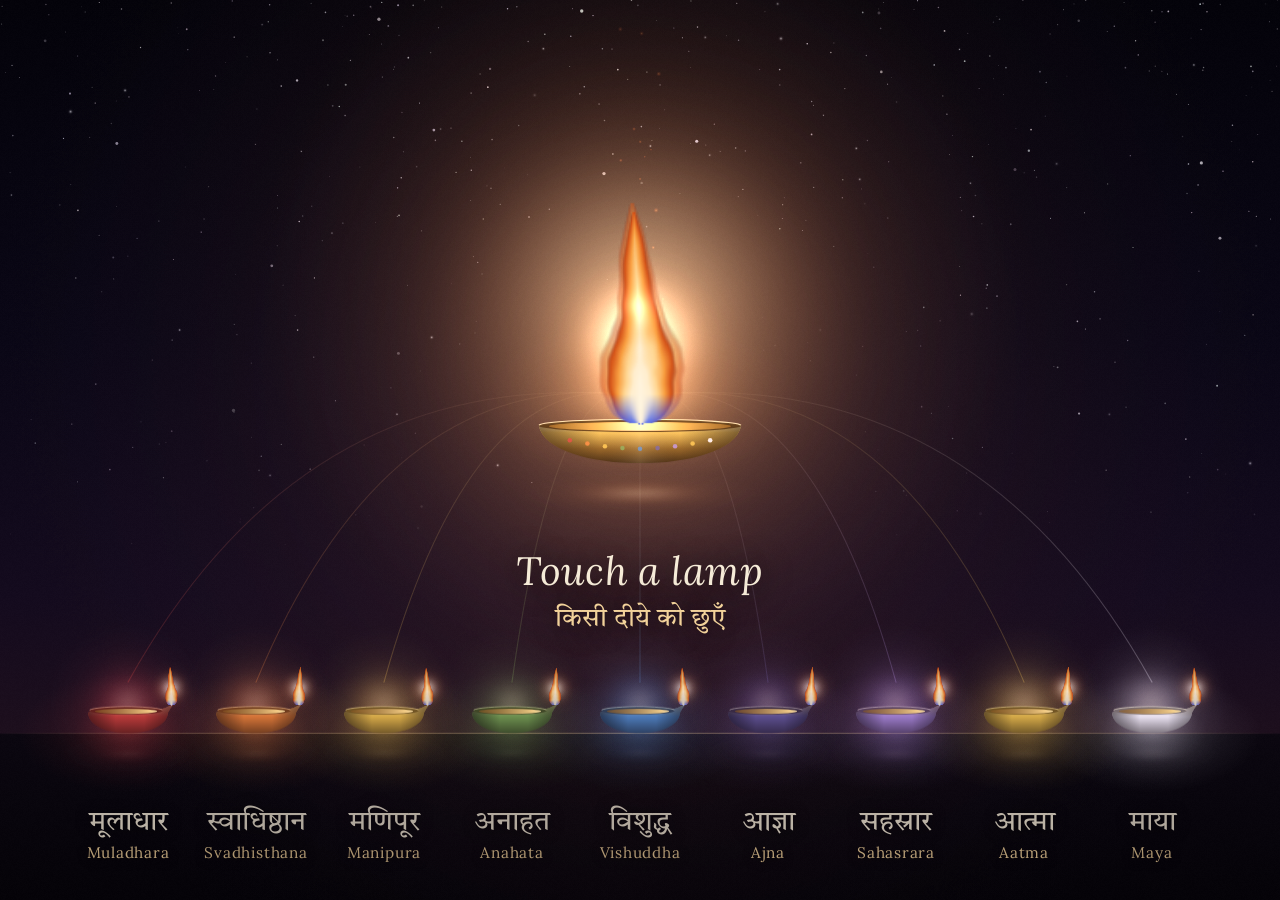
<file: board/index.html>
<!doctype html><html lang="en"><head><meta charset="utf-8">
<meta name="viewport" content="width=device-width,initial-scale=1,maximum-scale=1,user-scalable=no,viewport-fit=cover">
<meta name="robots" content="noindex">
<title>The Room's Flame</title>
<link rel="stylesheet" href="../film/fonts.css">
<style>
:root{color-scheme:dark;--u:min(1vw,1.7778vh);--cream:#f6ecd8;--gold:#f2d29a;--deep:#05030a}
html,body{margin:0;height:100%;background:var(--deep);overflow:hidden;overscroll-behavior:none;touch-action:none;
  -webkit-user-select:none;user-select:none;-webkit-touch-callout:none;-webkit-tap-highlight-color:transparent}
body.hide{cursor:none}
#b-stage{position:fixed;inset:0;width:100vw;height:100vh;display:block}
.ov{position:fixed;pointer-events:none;color:var(--cream)}
/* rest: the invitation and the nine lamps' names */
#invite{left:0;right:0;top:61%;text-align:center;text-shadow:0 2px 30px rgba(5,3,10,.95)}
#invite .en{margin:0;font:italic 400 calc(var(--u)*3.1)/1.1 "Lora",serif;letter-spacing:.01em}
#invite .hi{margin:.35em 0 0;font:400 calc(var(--u)*2.05)/1.3 "Tiro Devanagari Hindi",serif;color:var(--gold)}
#lamps{position:fixed;left:0;right:0;top:68%;bottom:0;display:flex;justify-content:center}
.lamp{all:unset;box-sizing:border-box;position:relative;width:10%;height:100%;cursor:pointer;touch-action:none;
  display:flex;flex-direction:column;align-items:center;justify-content:flex-end;padding-bottom:4.2vh;color:var(--cream);text-align:center}
.lamp .d{font:400 calc(var(--u)*2.15)/1.25 "Tiro Devanagari Hindi",serif;white-space:nowrap;text-shadow:0 2px 16px rgba(5,3,10,.95)}
.lamp .r{margin-top:.25em;font:400 calc(var(--u)*1.2)/1.2 "Lora",serif;letter-spacing:.05em;color:var(--gold);white-space:nowrap;text-shadow:0 2px 12px rgba(5,3,10,.95)}
.lamp:focus-visible{outline:2px solid rgba(242,210,154,.5);outline-offset:-6px;border-radius:24px}
body:not(.rest) #lamps{pointer-events:none}
/* scene: the words and the Do card */
#words{left:6%;top:20%;width:42%;text-shadow:0 2px 24px rgba(5,3,10,.95),0 0 60px rgba(5,3,10,.85)}
#words::before{content:"";position:absolute;inset:-30% -18% -30% -14%;z-index:-1;background:radial-gradient(ellipse 60% 55% at 40% 50%,rgba(6,4,12,.62),rgba(6,4,12,.3) 55%,rgba(6,4,12,0) 80%)}
#w-head{display:flex;flex-wrap:wrap;align-items:baseline;gap:.35em .7em;margin:0 0 .35em}
#w-deva{font:400 calc(var(--u)*3.6)/1.05 "Rozha One","Tiro Devanagari Hindi",serif}
#w-name{font:400 calc(var(--u)*1.55)/1.2 "Lora",serif;letter-spacing:.06em;color:var(--gold)}
#w-q{margin:0;font:italic 400 calc(var(--u)*4.5)/1.06 "Lora",serif;text-wrap:balance}
#card{left:6%;bottom:12.5vh;width:49%;box-sizing:border-box;padding:calc(var(--u)*1.7) calc(var(--u)*2.1) calc(var(--u)*1.9);
  border-radius:calc(var(--u)*1.4);background:linear-gradient(180deg,rgba(14,9,24,.86),rgba(8,5,14,.9));
  box-shadow:0 0 0 1px color-mix(in srgb,var(--c,#f2d29a) 55%,transparent),0 30px 80px rgba(0,0,0,.55),inset 0 1px 0 rgba(255,240,210,.08);
  opacity:0;will-change:transform,opacity}
#card::before{content:"";position:absolute;left:calc(var(--u)*2.1);right:calc(var(--u)*2.1);top:0;height:3px;border-radius:0 0 3px 3px;
  background:linear-gradient(90deg,transparent,var(--c,#f2d29a) 18%,var(--c,#f2d29a) 82%,transparent)}
#card .lbl{margin:0 0 calc(var(--u)*.9);font:500 calc(var(--u)*1.05)/1 "DM Sans",sans-serif;letter-spacing:.32em;text-transform:uppercase;color:#E8CF92}
#card .cols{display:grid;grid-template-columns:1fr 1fr;gap:calc(var(--u)*2.6)}
#card .col{position:relative}
#card .col+.col::before{content:"";position:absolute;left:calc(var(--u)*-1.3);top:.3em;bottom:.3em;width:1px;background:rgba(242,210,154,.22)}
#card h2{margin:0 0 .45em;font:italic 600 calc(var(--u)*2.05)/1.18 "Lora",serif;color:#FBF3E4;text-wrap:balance}
#card p.b{margin:0;font:400 calc(var(--u)*1.42)/1.45 "Lora",serif;color:#EADFCB}
#card .hi h2{font:400 calc(var(--u)*2.0)/1.35 "Tiro Devanagari Hindi",serif;color:#FBF3E4}
#card .hi p.b{font:400 calc(var(--u)*1.45)/1.6 "Tiro Devanagari Hindi",serif}
#prog{position:fixed;left:0;right:0;bottom:0;height:4px;opacity:0;pointer-events:none;
  background:linear-gradient(90deg,var(--c,#f2d29a) var(--p,0%),rgba(255,255,255,.07) var(--p,0%))}
/* back */
#back{all:unset;position:fixed;left:max(28px,2.2vw);bottom:max(28px,2.6vh);width:max(96px,calc(var(--u)*5.6));height:max(96px,calc(var(--u)*5.6));
  border-radius:50%;display:grid;place-items:center;cursor:pointer;touch-action:none;opacity:0;pointer-events:none;
  background:radial-gradient(circle at 50% 40%,rgba(40,28,52,.92),rgba(12,8,20,.92));box-shadow:0 0 0 2px rgba(242,210,154,.75),0 10px 40px rgba(0,0,0,.6),0 0 40px rgba(242,210,154,.18);
  transition:opacity .35s ease,transform .2s ease}
#back svg{width:46%;height:46%}
#back.on{opacity:1;pointer-events:auto}
#back:active{transform:scale(.94)}
#film-stub{display:none}
</style></head>
<body class="rest">
<canvas id="b-stage" aria-label="The room's flame: nine lamps and one light"></canvas>
<div id="invite" class="ov"><p class="en">Touch a lamp</p><p class="hi">किसी दीये को छुएँ</p></div>
<nav id="lamps" aria-label="Nine lamps"></nav>
<div id="words" class="ov" aria-live="polite"><div id="w-head"><span id="w-deva"></span><span id="w-name"></span></div><p id="w-q"></p></div>
<section id="card" class="ov" aria-live="polite">
  <p class="lbl">Do this tonight</p>
  <div class="cols"><div class="col en"><h2 id="c-t"></h2><p class="b" id="c-b"></p></div>
  <div class="col hi" lang="hi"><h2 id="c-ht"></h2><p class="b" id="c-hb"></p></div></div>
</section>
<div id="prog"></div>
<button id="back" aria-label="Back"><svg viewBox="0 0 48 48" fill="none" stroke="#F6E7C6" stroke-width="3.6" stroke-linecap="round" stroke-linejoin="round"><path d="M28 12 16 24l12 12"/><path d="M17 24h17"/></svg></button>

<!-- the film's engine is loaded only for its PANELS (one source of the words); its own stage is this hidden stub and it is never started -->
<div id="film-stub"><canvas id="stage"></canvas><div id="intro"></div><div id="outro"></div><div id="words-f"></div><div id="corner"></div></div>
<script>
// keep the film engine's keyboard seek (it has no plan here) from firing; register before engine.js
addEventListener('keydown',e=>{ if(e.key==='ArrowLeft'||e.key==='ArrowRight'||e.key===' ') e.stopImmediatePropagation(); },true);
// the engine looks up these ids; give it inert elements
['words','w-head','w-deva','w-name','w-q','w-seed','card'].forEach(id=>{ const real=document.getElementById(id); if(real){ real.dataset.board=id; real.id='b-'+id; } const s=document.createElement('div'); s.id=id; document.getElementById('film-stub').appendChild(s); });
</script>
<script src="../film/engine.js"></script>
<script>
// restore the board's own ids, then put the shim in place: scenes register here
document.querySelectorAll('[data-board]').forEach(el=>{ document.getElementById('film-stub').querySelector('#'+el.dataset.board)?.remove(); el.id=el.dataset.board; });
(()=>{ const ENGINE=window.FILM; window.BOARD_REG={}; window.FILM={ PANELS:ENGINE.PANELS, scene(def){ window.BOARD_REG[def.id]=def; } };
  const st=document.getElementById('stage'); st.width=st.height=1; })();
</script>
<script src="../film/scenes/muladhara.js"></script>
<script src="../film/scenes/svadhisthana.js"></script>
<script src="../film/scenes/manipura.js"></script>
<script src="../film/scenes/anahata.js"></script>
<script src="../film/scenes/vishuddha.js"></script>
<script src="../film/scenes/ajna.js"></script>
<script src="../film/scenes/sahasrara.js"></script>
<script src="../film/scenes/aatma.js"></script>
<script src="../film/scenes/maya.js"></script>
<script src="board.js"></script>
</body></html>
</file>
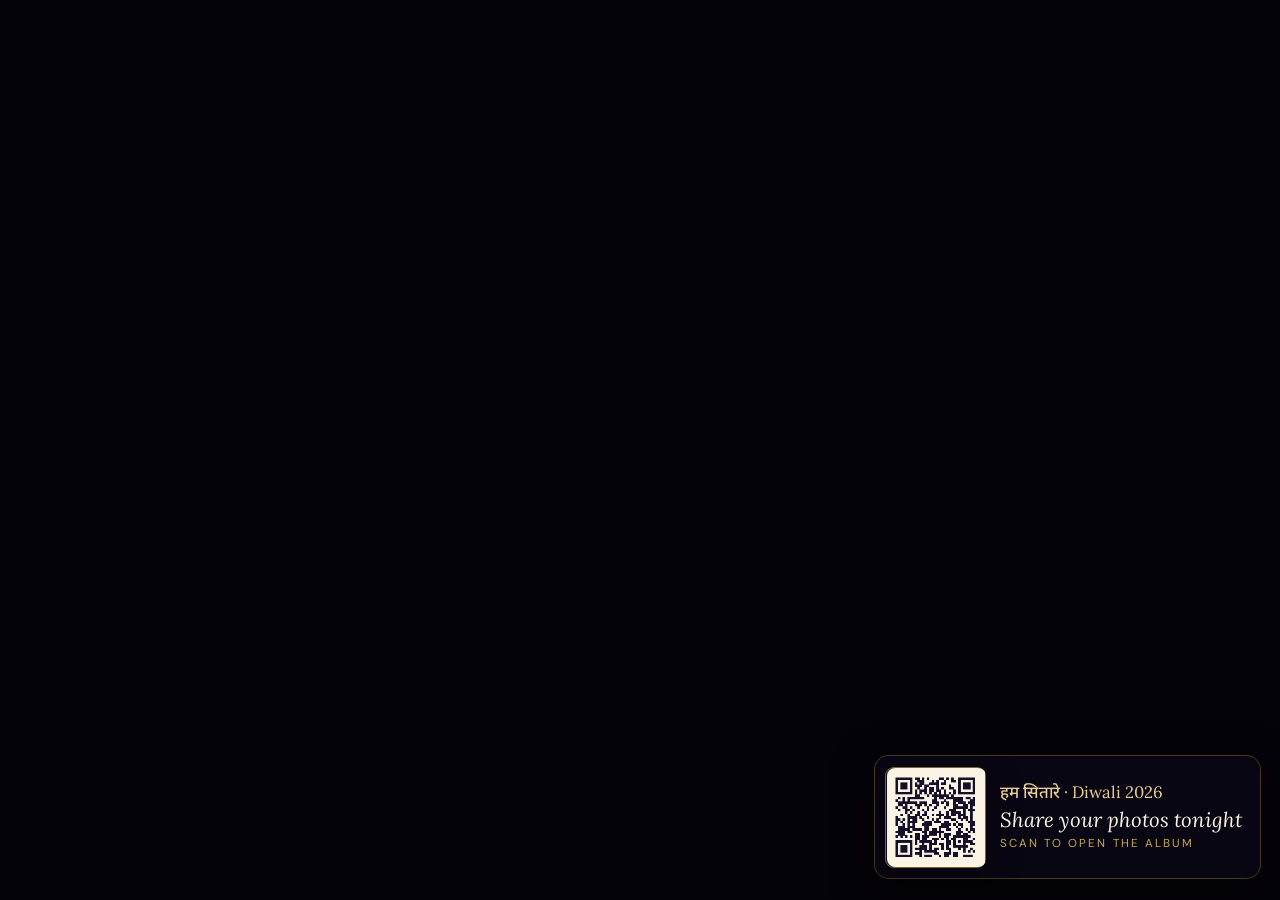
<file: entrance/index.html>
<!doctype html><meta charset="utf-8"><title>Hum Sitare · Diwali 2026</title><meta name="robots" content="noindex">
<meta http-equiv="refresh" content="0;url=/film/?screen=entrance"><script>location.replace('/film/?screen=entrance')</script>
</file>
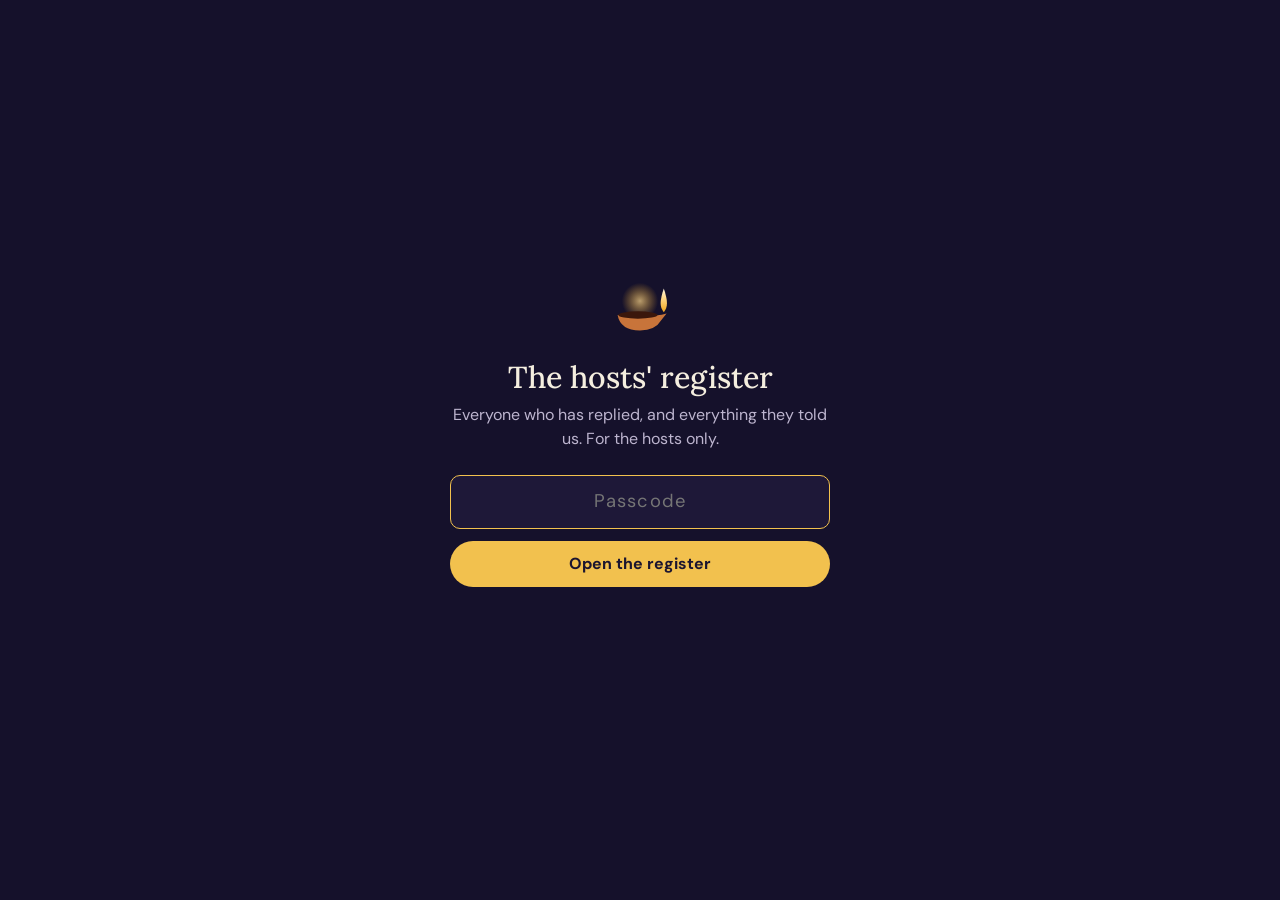
<file: dashboard.html>
<!doctype html>
<html lang="en">
<head>
<meta charset="utf-8">
<meta name="viewport" content="width=device-width, initial-scale=1, viewport-fit=cover">
<meta name="robots" content="noindex, nofollow">
<meta name="theme-color" content="#15112B">
<title>Sitaron Ki Mehfil · the hosts' register</title>
<link rel="preconnect" href="https://fonts.googleapis.com">
<link rel="preconnect" href="https://fonts.gstatic.com" crossorigin>
<link href="https://fonts.googleapis.com/css2?family=Lora:ital,wght@0,400;0,500;0,600;1,400&family=DM+Sans:opsz,wght@9..40,400;9..40,500;9..40,600;9..40,700&display=swap" rel="stylesheet">
<style>
/* ============ the register: the same night as the invitation, seen from behind the curtain ============ */
:root{
  --night:#15112B; --night-2:#1E1838; --night-3:#2A2249; --line:#3A3160;
  --paper:#F4EEDF; --paper-2:#D9D1E6; --mist:#BDB5CF;
  --gold:#F2C14E; --gold-2:#F7D88A; --ember:#F07A5E; --ember-ink:#FFB4A2;
  --r:14px; --r-sm:10px;
  --s1:4px; --s2:8px; --s3:12px; --s4:16px; --s5:24px; --s6:32px; --s7:48px;
  --serif:"Lora",Georgia,serif; --sans:"DM Sans",system-ui,-apple-system,sans-serif;
}
*{box-sizing:border-box}
html{-webkit-text-size-adjust:100%;color-scheme:dark}
body{margin:0;background:var(--night);color:var(--paper);font:400 16px/1.5 var(--sans);
  font-variant-numeric:tabular-nums;-webkit-font-smoothing:antialiased}
button,input{font:inherit;color:inherit}
a{color:var(--gold-2)}
:focus-visible{outline:2px solid var(--gold);outline-offset:2px;border-radius:6px}
[hidden]{display:none!important}
.wrap{width:min(100%,1080px);margin:0 auto;padding:0 max(var(--s4),env(safe-area-inset-left))}
.muted{color:var(--mist)}
.sr{position:absolute;width:1px;height:1px;overflow:hidden;clip:rect(0 0 0 0);white-space:nowrap}

/* ---------- the door ---------- */
.gate{min-height:100svh;display:grid;place-items:center;padding:var(--s6) var(--s4)}
.gate-card{width:min(100%,380px);text-align:center}
.gate h1{font:500 1.9rem/1.2 var(--serif);margin:var(--s4) 0 var(--s2)}
.gate p{margin:0 0 var(--s5);color:var(--mist)}
.gate form{display:grid;gap:var(--s3)}
.gate input{width:100%;min-height:54px;padding:0 var(--s4);border-radius:var(--r-sm);border:1.5px solid var(--line);
  background:var(--night-2);font-size:1.15rem;text-align:center;letter-spacing:.06em}
.gate input:focus{border-color:var(--gold);outline:none}
.gate .err{min-height:1.4em;margin:0;color:var(--ember-ink);font-size:.95rem}
.btn{min-height:46px;padding:0 var(--s5);border-radius:999px;border:0;background:var(--gold);color:#1B1530;
  font-weight:700;cursor:pointer;display:inline-flex;align-items:center;justify-content:center;gap:var(--s2);text-decoration:none}
.btn:hover{background:var(--gold-2)}
.btn.quiet{background:transparent;color:var(--paper);box-shadow:inset 0 0 0 1.5px var(--line);font-weight:600}
.btn.quiet:hover{box-shadow:inset 0 0 0 1.5px var(--gold);background:rgba(242,193,78,.06)}
.btn.small{min-height:44px;padding:0 var(--s4);font-size:.92rem}
.btn[disabled]{opacity:.55;cursor:default}

/* ---------- the diya: lit for yes ---------- */
.diya{width:26px;height:auto;flex:0 0 auto;overflow:visible}
.diya .flame{transform-origin:50% 100%;animation:flick 3.2s ease-in-out infinite}
.diya.dark .flame,.diya.dark .glow{display:none}
.diya.dark .bowl{fill:#4A3F6E}
@keyframes flick{0%,100%{transform:scale(1)}50%{transform:scale(.92,1.05)}}
@media (prefers-reduced-motion:reduce){.diya .flame{animation:none}}

/* ---------- top bar ---------- */
.top{position:sticky;top:0;z-index:20;background:rgba(21,17,43,.94);backdrop-filter:saturate(1.2) blur(6px);
  -webkit-backdrop-filter:saturate(1.2) blur(6px);border-bottom:1px solid var(--line);padding-top:env(safe-area-inset-top)}
.top .wrap{display:flex;align-items:center;gap:var(--s3);min-height:60px}
.top h1{font:500 1.15rem/1.2 var(--serif);margin:0;flex:1;min-width:0;white-space:nowrap;overflow:hidden;text-overflow:ellipsis}
.top .when{font-size:.88rem;color:var(--mist);white-space:nowrap}
.iconbtn{width:44px;height:44px;border-radius:50%;border:0;background:transparent;color:var(--paper);display:grid;place-items:center;cursor:pointer}
.iconbtn:hover{background:var(--night-3)}
.iconbtn svg{width:20px;height:20px;fill:none;stroke:currentColor;stroke-width:1.9;stroke-linecap:round;stroke-linejoin:round}
.iconbtn.spin svg{animation:rot .9s linear infinite}
@keyframes rot{to{transform:rotate(360deg)}}

/* ---------- the opening: lamps and a sentence ---------- */
.hero{padding:var(--s6) 0 var(--s5)}
.lamps{display:flex;flex-wrap:wrap;gap:6px 4px;margin-bottom:var(--s5);min-height:30px}
.lamps .diya{width:24px}
.say{font:500 clamp(1.6rem,6.4vw,2.5rem)/1.2 var(--serif);margin:0;max-width:22ch;letter-spacing:-.005em}
.say b{color:var(--gold);font-weight:600}
.sub{margin:var(--s3) 0 0;color:var(--paper-2);font-size:1.02rem;max-width:56ch}
.figs{display:grid;grid-template-columns:repeat(auto-fit,minmax(140px,1fr));gap:1px;margin-top:var(--s5);
  background:var(--line);border-radius:var(--r);overflow:hidden;border:1px solid var(--line)}
.fig{background:var(--night-2);padding:var(--s4)}
.fig .n{font:600 1.75rem/1 var(--sans);display:block}
.fig .l{display:block;margin-top:6px;color:var(--mist);font-size:.92rem}
.fig.attn .n{color:var(--ember-ink)}

/* ---------- tabs ---------- */
.tabs{position:sticky;top:calc(60px + env(safe-area-inset-top));z-index:15;background:var(--night);border-bottom:1px solid var(--line)}
.tabs .wrap{display:flex;gap:2px;overflow-x:auto;scrollbar-width:none;-webkit-overflow-scrolling:touch}
.tabs .wrap::-webkit-scrollbar{display:none}
@media(min-width:900px){.tabs .wrap{flex-wrap:wrap;overflow:visible}}
.tab{flex:0 0 auto;min-height:48px;padding:0 var(--s4);border:0;background:none;color:var(--mist);cursor:pointer;
  font-weight:600;font-size:.96rem;border-bottom:2.5px solid transparent;white-space:nowrap}
.tab:hover{color:var(--paper)}
.tab[aria-selected="true"]{color:var(--paper);border-bottom-color:var(--gold)}
.tab .c{display:inline-block;min-width:1.6em;margin-left:6px;padding:1px 6px;border-radius:999px;background:var(--night-3);
  color:var(--paper-2);font-size:.8rem;font-weight:600}
.tab .c.attn{background:rgba(240,122,94,.18);color:var(--ember-ink)}

/* ---------- panels ---------- */
main{padding:var(--s5) 0 calc(var(--s7) + env(safe-area-inset-bottom))}
.panel h2{font:500 1.45rem/1.25 var(--serif);margin:0 0 var(--s2)}
.panel .intro{margin:0 0 var(--s5);color:var(--paper-2);max-width:62ch}
.bar{display:flex;flex-wrap:wrap;gap:var(--s2);align-items:center;margin-bottom:var(--s4)}
.bar .grow{flex:1 1 220px}
.search{width:100%;min-height:46px;padding:0 var(--s4) 0 42px;border-radius:999px;border:1.5px solid var(--line);
  background:var(--night-2) url("data:image/svg+xml,%3Csvg xmlns='http://www.w3.org/2000/svg' viewBox='0 0 24 24' fill='none' stroke='%23BDB5CF' stroke-width='2' stroke-linecap='round'%3E%3Ccircle cx='11' cy='11' r='7'/%3E%3Cpath d='M20 20l-3.5-3.5'/%3E%3C/svg%3E") 14px 50%/18px no-repeat}
.search:focus{border-color:var(--gold);outline:none}
.seg{display:inline-flex;border-radius:999px;box-shadow:inset 0 0 0 1.5px var(--line);padding:3px}
.seg button{min-height:40px;padding:0 var(--s4);border:0;border-radius:999px;background:none;color:var(--mist);font-weight:600;cursor:pointer;font-size:.92rem}
.seg button[aria-pressed="true"]{background:var(--night-3);color:var(--paper)}
.empty{padding:var(--s6) var(--s4);text-align:center;color:var(--mist);border:1.5px dashed var(--line);border-radius:var(--r)}

/* ---------- a family ---------- */
.fams{display:grid;gap:var(--s3)}
@media(min-width:820px){.fams{grid-template-columns:1fr 1fr}}
.fam{background:var(--night-2);border-radius:var(--r);padding:var(--s4);border:1px solid var(--line)}
.fam.no{background:transparent}
.fam-head{display:flex;align-items:flex-start;gap:var(--s3)}
.fam-head .diya{width:26px;margin-top:4px}
.fam-name{font:600 1.15rem/1.3 var(--serif);margin:0}
.fam-meta{margin:2px 0 0;color:var(--mist);font-size:.9rem}
.fam-meta .pill{display:inline-block;padding:1px 9px;border-radius:999px;font-size:.8rem;font-weight:600;margin-right:6px}
.pill.yes{background:rgba(242,193,78,.16);color:var(--gold-2)}
.pill.no{background:rgba(240,122,94,.14);color:var(--ember-ink)}
.ppl{list-style:none;margin:var(--s4) 0 0;padding:0;display:grid;gap:var(--s3)}
.ppl li{display:grid;grid-template-columns:44px 1fr auto;gap:var(--s3);align-items:center}
.av{width:44px;height:44px;border-radius:50%;overflow:hidden;background:var(--night-3);display:grid;place-items:center;
  font:600 .82rem/1 var(--sans);color:var(--paper-2);position:relative;box-shadow:0 0 0 1.5px var(--line)}
.av img{position:absolute;inset:0;width:100%;height:100%;object-fit:cover}
.pname{font-weight:600;line-height:1.25}
.pinfo{color:var(--mist);font-size:.88rem}
.acts{display:flex;gap:2px}
.acts a{width:44px;height:44px;border-radius:50%;display:grid;place-items:center;color:var(--paper-2)}
.acts a:hover{background:var(--night-3);color:var(--gold-2)}
.acts svg{width:19px;height:19px;fill:none;stroke:currentColor;stroke-width:1.9;stroke-linecap:round;stroke-linejoin:round}
.fam-perf{margin:var(--s4) 0 0;padding-top:var(--s3);border-top:1px solid var(--line);display:grid;gap:6px;font-size:.95rem}
.fam-perf div{display:grid;grid-template-columns:7.5em 1fr;gap:var(--s3)}
.fam-perf dt{color:var(--mist)} .fam-perf dd{margin:0}

/* ---------- lists and tables ---------- */
.table{width:100%;border-collapse:collapse;font-size:.98rem}
.table th{text-align:left;font-weight:600;color:var(--mist);font-size:.88rem;padding:0 var(--s3) var(--s2)}
.table td{padding:var(--s3);border-top:1px solid var(--line);vertical-align:top}
.table td.num,.table th.num{text-align:right}
.tablewrap{background:var(--night-2);border:1px solid var(--line);border-radius:var(--r);padding:var(--s3) var(--s2);overflow-x:auto}
.lineup{list-style:none;margin:0;padding:0;counter-reset:act;display:grid;gap:var(--s2)}
.lineup li{counter-increment:act;display:grid;grid-template-columns:2.4em 1fr;gap:var(--s3);padding:var(--s3) var(--s4);
  background:var(--night-2);border:1px solid var(--line);border-radius:var(--r-sm)}
.lineup li::before{content:counter(act);font:600 1.15rem/1.4 var(--serif);color:var(--gold)}
.lineup .song{font-weight:600}
.lineup .by{color:var(--mist);font-size:.9rem}
.twocol{display:grid;gap:var(--s5)}
@media(min-width:820px){.twocol{grid-template-columns:1fr 1fr}}
h3{font:600 1.08rem/1.3 var(--sans);margin:0 0 var(--s3)}
.note{margin:var(--s3) 0 0;color:var(--mist);font-size:.9rem}
.near{color:var(--gold-2);font-weight:600}
.mark{font:600 1.1rem/1 var(--serif);color:var(--gold-2);letter-spacing:.02em}
.nw{white-space:nowrap}

/* ---------- the overview ---------- */
.chart{background:var(--night-2);border:1px solid var(--line);border-radius:var(--r);padding:var(--s4)}
.chart svg{width:100%;height:auto;display:block}
.feed{list-style:none;margin:0;padding:0;display:grid}
.feed li{display:grid;grid-template-columns:30px 1fr auto;gap:var(--s3);align-items:center;padding:var(--s3) 0;border-top:1px solid var(--line)}
.feed li:first-child{border-top:0}
.feed .t{color:var(--mist);font-size:.88rem;white-space:nowrap}

/* ---------- needs a nudge ---------- */
.nudges{display:grid;gap:var(--s3)}
.nudge{background:var(--night-2);border:1px solid var(--line);border-left:3px solid var(--ember);border-radius:var(--r-sm);padding:var(--s3) var(--s4)}
.nudge b{display:block;margin-bottom:4px}
.nudge span{color:var(--paper-2);font-size:.95rem}

.toast{position:fixed;left:50%;bottom:calc(var(--s5) + env(safe-area-inset-bottom));transform:translate(-50%,12px);z-index:50;
  background:var(--paper);color:#1B1530;padding:var(--s3) var(--s5);border-radius:999px;font-weight:600;opacity:0;
  transition:opacity .2s,transform .2s;pointer-events:none}
.toast.on{opacity:1;transform:translate(-50%,0)}
.footer{margin-top:var(--s7);color:var(--mist);font-size:.88rem;display:flex;flex-wrap:wrap;gap:var(--s3);align-items:center;justify-content:space-between}

/* ---------- co-sponsors ---------- */
.av.big{width:52px;height:52px;font-size:.9rem}
.sp{background:var(--night-2);border-radius:var(--r);padding:var(--s4);border:1px solid var(--line)}
.sp.is-conf{border-color:rgba(242,193,78,.55)}
.sp.is-dec{opacity:.72}
.sp-head{display:grid;grid-template-columns:52px 1fr auto;gap:var(--s3);align-items:center}
.sp-amt{text-align:right;font:600 1.35rem/1.1 var(--serif);color:var(--gold-2)}
.sp-amt span{display:block;font:500 .82rem/1.3 var(--sans);color:var(--mist);margin-top:3px}
.sp-status{display:grid;grid-template-columns:repeat(4,1fr);gap:4px;margin-top:var(--s4);padding:3px;border-radius:999px;box-shadow:inset 0 0 0 1.5px var(--line)}
.sp-status button{min-height:44px;border:0;border-radius:999px;background:none;color:var(--mist);font-weight:600;font-size:.86rem;cursor:pointer;padding:0 4px}
.sp-status button[aria-pressed="true"]{background:var(--night-3);color:var(--paper)}
.sp-status button[aria-pressed="true"][data-st="Confirmed"]{background:var(--gold);color:#1B1530}
.sp-status button[disabled]{opacity:.5;cursor:wait}
.sp-note{margin:var(--s2) 0 0;color:var(--mist);font-size:.88rem}
@media(max-width:370px){.sp-status{grid-template-columns:1fr 1fr;border-radius:18px}.sp-head{grid-template-columns:44px 1fr auto}.av.big{width:44px;height:44px}}
/* ---------- the acknowledgment letter ---------- */
.letter{position:fixed;inset:0;z-index:60;background:#0E0B1C;overflow:auto;padding:calc(var(--s4) + env(safe-area-inset-top)) var(--s3) var(--s6)}
.lt-bar{display:flex;flex-wrap:wrap;gap:var(--s2);justify-content:center;margin:0 auto var(--s4);max-width:720px}
.lt-paper{background:#fff;color:#1a1a1a;max-width:720px;margin:0 auto;border-radius:6px;padding:clamp(24px,6vw,64px);box-shadow:0 20px 50px rgba(0,0,0,.45)}
.lt-body{font:400 15px/1.6 Georgia,"Times New Roman",serif}
.lt-body p{margin:0 0 14px}
.lt-mast{display:grid;gap:2px;padding-bottom:14px;margin-bottom:22px;border-bottom:1.5px solid #b8862b}
.lt-mast b{font:600 22px/1.2 "Lora",Georgia,serif;color:#1a1a1a}
.lt-mast span{font:400 13px/1.3 "DM Sans",system-ui,sans-serif;color:#555}
.lt-date{color:#444}
.lt-t{border-collapse:collapse;margin:0 0 18px;min-width:min(100%,380px)}
.lt-t th{text-align:left;font-weight:400;color:#555;padding:4px 18px 4px 0;vertical-align:top}
.lt-t td{padding:4px 0;font-weight:600}
.lt-sign{display:grid;gap:2px;margin-top:34px;width:min(100%,280px)}
.lt-line{display:block;border-bottom:1px solid #333;height:38px;margin-bottom:6px}
.lt-sign span:last-child{color:#555;font-size:13px;font-family:"DM Sans",system-ui,sans-serif}
.lt-help{text-align:center;color:var(--mist);font-size:.9rem;margin:var(--s4) auto 0}
body.lettering{overflow:hidden}

@media print{
  body.lettering #app,body.lettering #gate,body.lettering .lt-bar,body.lettering .lt-help,body.lettering .toast{display:none!important}
  body.lettering .letter{position:static;background:#fff;padding:0;overflow:visible}
  body.lettering .lt-paper{box-shadow:none;padding:0;max-width:none}
  body{background:#fff;color:#000} .top,.tabs,.bar,.footer,.acts,.btn{display:none!important}
  .panel{display:block!important;page-break-after:always} .fam,.tablewrap,.lineup li,.nudge,.chart{background:#fff;border-color:#ccc}
  .muted,.pinfo,.fam-meta,.note,.by{color:#444}
}
</style>
</head>
<body>

<svg width="0" height="0" style="position:absolute" aria-hidden="true">
  <defs>
    <radialGradient id="dglow" cx="50%" cy="50%" r="50%"><stop offset="0" stop-color="#FFD98A" stop-opacity=".7"/><stop offset="1" stop-color="#F2A71B" stop-opacity="0"/></radialGradient>
    <linearGradient id="dflame" x1="0" y1="1" x2="0" y2="0"><stop offset="0" stop-color="#F2A71B"/><stop offset=".6" stop-color="#FFD98A"/><stop offset="1" stop-color="#FFF6DE"/></linearGradient>
    <symbol id="diya" viewBox="0 0 40 40">
      <circle class="glow" cx="20" cy="15" r="13" fill="url(#dglow)"/>
      <path class="bowl" d="M4 25 Q6 36 20 36 Q31 36 35 29 L39 24 Q34 25.5 31 25 Z" fill="#C8743A"/>
      <ellipse cx="18.5" cy="25" rx="14" ry="2.6" fill="#3A170C"/>
      <path class="flame" d="M37 23 C33.5 19 34.5 13.5 37 6 C39.5 13.5 40.5 19 37 23 Z" fill="url(#dflame)"/>
    </symbol>
  </defs>
</svg>

<!-- ================= the door ================= -->
<section class="gate" id="gate">
  <div class="gate-card">
    <svg class="diya" style="width:56px" viewBox="0 0 40 40" aria-hidden="true"><use href="#diya"/></svg>
    <h1>The hosts' register</h1>
    <p>Everyone who has replied, and everything they told us. For the hosts only.</p>
    <form id="gateForm" autocomplete="off">
      <label class="sr" for="pass">Passcode</label>
      <input id="pass" type="password" inputmode="text" autocomplete="current-password" placeholder="Passcode" required>
      <button class="btn" type="submit" id="gateBtn">Open the register</button>
      <p class="err" id="gateErr" role="alert" aria-live="assertive"></p>
    </form>
  </div>
</section>

<!-- ================= the register ================= -->
<div id="app" hidden>
  <header class="top">
    <div class="wrap">
      <svg class="diya" viewBox="0 0 40 40" aria-hidden="true"><use href="#diya"/></svg>
      <h1 id="evTitle">Sitaron Ki Mehfil</h1>
      <span class="when" id="updated"></span>
      <button class="iconbtn" id="refresh" type="button" aria-label="Refresh">
        <svg viewBox="0 0 24 24" aria-hidden="true"><path d="M20 12a8 8 0 1 1-2.3-5.6M20 4v5h-5"/></svg></button>
      <button class="iconbtn" id="out" type="button" aria-label="Sign out">
        <svg viewBox="0 0 24 24" aria-hidden="true"><path d="M15 4h4v16h-4M10 8l-4 4 4 4M6 12h10"/></svg></button>
    </div>
  </header>

  <div class="wrap">
    <section class="hero" aria-live="polite">
      <div class="lamps" id="lamps" aria-hidden="true"></div>
      <p class="say" id="say"></p>
      <p class="sub" id="sub"></p>
      <div class="figs" id="figs"></div>
    </section>
  </div>

  <nav class="tabs" aria-label="Sections">
    <div class="wrap" role="tablist" id="tabs"></div>
  </nav>

  <main class="wrap" id="panels">
    <section class="panel" id="p-overview" role="tabpanel"></section>
    <section class="panel" id="p-guests" role="tabpanel" hidden></section>
    <section class="panel" id="p-stage" role="tabpanel" hidden></section>
    <section class="panel" id="p-food" role="tabpanel" hidden></section>
    <section class="panel" id="p-birthdays" role="tabpanel" hidden></section>
    <section class="panel" id="p-nitin" role="tabpanel" hidden></section>
    <section class="panel" id="p-notcoming" role="tabpanel" hidden></section>
    <section class="panel" id="p-sponsors" role="tabpanel" hidden></section>
    <section class="panel" id="p-nudge" role="tabpanel" hidden></section>
    <div class="footer">
      <span id="foot"></span>
      <span style="display:flex;gap:var(--s2);flex-wrap:wrap">
        <button class="btn quiet small" id="csv" type="button">Download everyone as a spreadsheet</button>
        <button class="btn quiet small" id="print" type="button">Print</button>
      </span>
    </div>
  </main>
</div>

<div class="letter" id="letter" hidden role="dialog" aria-modal="true" aria-label="Acknowledgment letter">
  <div class="lt-bar">
    <button class="btn small" id="ltPrint" type="button">Print or save as PDF</button>
    <a class="btn quiet small" id="ltEmail" href="#">Email them</a>
    <button class="btn quiet small" id="ltClose" type="button">Close</button>
  </div>
  <div class="lt-paper"><div class="lt-body"></div></div>
  <p class="lt-help">To send it: print, choose <b>Save as PDF</b>, then attach it to the email.</p>
</div>
<div class="toast" id="toast" role="status" aria-live="polite"></div>

<script>
/* ============================================================
   The hosts' register. Nothing private is in this file: it arrives
   empty and asks the Worker, which answers only to the passcode.
   ============================================================ */
const EP = 'https://sitaron-forms.ashreys.workers.dev';
const EVENT = 'Diwali 2026';
const NIGHT = new Date('2026-11-21T17:00:00-05:00');
const TOKEN_KEY = 'sitare:dash-token';
const $ = s => document.querySelector(s);
let DATA = null, TOKEN = null, timer = 0;
let view = { tab: 'overview', q: '', show: 'yes' };

/* ---------- small, careful helpers ---------- */
const esc = v => String(v ?? '').replace(/[&<>"']/g, c => ({'&':'&amp;','<':'&lt;','>':'&gt;','"':'&quot;',"'":'&#39;'}[c]));
const digits = p => String(p||'').replace(/\D/g,'').replace(/^1(?=\d{10}$)/,'');
const prettyPhone = p => { const d=digits(p); return d.length===10 ? `(${d.slice(0,3)}) ${d.slice(3,6)}-${d.slice(6)}` : (p||''); };
const initials = n => String(n||'').trim().split(/\s+/).filter(Boolean).map(w=>w[0]).join('').slice(0,3).toUpperCase() || '·';
const first = n => String(n||'').trim().split(/\s+/)[0] || '';
const plural = (n, one, many) => `${n} ${n===1 ? one : (many || one+'s')}`;
function ageAt(dob, when = NIGHT){
  if(!/^\d{4}-\d{2}-\d{2}$/.test(dob||'')) return null;
  const [y,m,d] = dob.split('-').map(Number);
  let a = when.getFullYear() - y;
  if (when.getMonth()+1 < m || (when.getMonth()+1 === m && when.getDate() < d)) a--;
  return a >= 0 && a < 120 ? a : null;
}
function band(a){ if(a===null) return 'unknown'; if(a<13) return 'child'; if(a<18) return 'teen'; return 'adult'; }
function ago(iso){
  if(!iso) return '';
  const s = (Date.now() - Date.parse(iso)) / 1000;
  if (s < 90) return 'just now';
  if (s < 3600) return `${Math.round(s/60)} min ago`;
  if (s < 86400) return `${Math.round(s/3600)} h ago`;
  const d = Math.round(s/86400); return d === 1 ? 'yesterday' : `${d} days ago`;
}
const fmtDate = iso => iso ? new Date(iso).toLocaleDateString('en-US',{day:'numeric',month:'short'}) : '';
function toast(t){ const el=$('#toast'); el.textContent=t; el.classList.add('on'); clearTimeout(el._t); el._t=setTimeout(()=>el.classList.remove('on'),2200); }
async function copy(text, done){
  try{ await navigator.clipboard.writeText(text); toast(done||'Copied'); }
  catch(_){ const ta=document.createElement('textarea'); ta.value=text; document.body.appendChild(ta); ta.select();
    try{ document.execCommand('copy'); toast(done||'Copied'); }catch(e){ toast('Could not copy'); } ta.remove(); }
}
const diyaSVG = (lit=true, cls='') => `<svg class="diya ${lit?'':'dark'} ${cls}" viewBox="0 0 40 40" aria-hidden="true"><use href="#diya"/></svg>`;
const ICON = {
  wa: '<svg viewBox="0 0 24 24" aria-hidden="true"><path d="M4 20l1.3-4A8 8 0 1 1 8 18.8z"/><path d="M9 9.5c.3 2.3 2.2 4.4 4.6 5"/></svg>',
  call: '<svg viewBox="0 0 24 24" aria-hidden="true"><path d="M6.5 3.5h3l1.5 4-2 1.3a10 10 0 0 0 6.2 6.2l1.3-2 4 1.5v3a2 2 0 0 1-2 2A16 16 0 0 1 4.5 5.5a2 2 0 0 1 2-2z"/></svg>'
};

/* ---------- the shape of the data, worked out once per load ---------- */
function derive(d){
  const fams = d.replies.map(r => {
    const people = r.people.map(p => { const a = ageAt(p.dob); return { ...p, age:a, band:band(a) }; });
    const named = people.length;
    const count = r.coming==='yes' ? Math.max(r.headcount||0, named) : 0;
    const phone = (people.find(p=>digits(p.phone).length>=10)||{}).phone || '';
    return { ...r, people, named, count, phone, name: r.family || (people[0] && people[0].name) || 'A family' };
  });
  const yes = fams.filter(f=>f.coming==='yes'), no = fams.filter(f=>f.coming==='no');
  const ppl = yes.flatMap(f => f.people.map(p => ({...p, family:f.name, famId:f.id})));
  const bands = { adult:0, teen:0, child:0, unknown:0 };
  ppl.forEach(p => bands[p.band]++);
  const unnamed = yes.reduce((s,f)=>s+Math.max(0, f.count - f.named), 0);
  bands.unknown += unnamed;
  const total = yes.reduce((s,f)=>s+f.count, 0);
  const songs = yes.filter(f=>f.song.trim());
  const perfs = yes.filter(f=>f.performance.trim());
  const marks = fams.filter(f=>f.mark);
  // birthdays: everyone who has replied, either way — a birthday is worth knowing regardless
  const everyone = fams.flatMap(f => f.people.map(p => ({...p, family:f.name, coming:f.coming})));
  const today = new Date(); today.setHours(0,0,0,0);
  const bdays = everyone.filter(p=>/^\d{4}-\d{2}-\d{2}$/.test(p.dob||'')).map(p => {
    const [y,m,dd] = p.dob.split('-').map(Number);
    let next = new Date(today.getFullYear(), m-1, dd); if (next < today) next = new Date(today.getFullYear()+1, m-1, dd);
    const days = Math.round((next - today) / 86400000);
    const turning = next.getFullYear() - y;
    const nightGap = Math.round((new Date(NIGHT.getFullYear(), m-1, dd) - new Date(NIGHT.getFullYear(), NIGHT.getMonth(), NIGHT.getDate())) / 86400000);
    return { ...p, next, days, turning, nearNight: Math.abs(nightGap) <= 14, nightGap };
  }).sort((a,b)=>a.days-b.days);
  // what still needs a nudge
  const nudges = [];
  yes.filter(f=>!f.song.trim()).forEach(f=>nudges.push({f, what:'No entry song yet', why:'They are coming, but have not said what they will dance in to.'}));
  yes.filter(f=>f.people.some(p=>!p.dob)).forEach(f=>{ const miss=f.people.filter(p=>!p.dob).map(p=>first(p.name)).join(', ');
    nudges.push({f, what:'Birthdays missing', why:`No date of birth for ${miss}.`}); });
  yes.filter(f=>f.count>f.named).forEach(f=>nudges.push({f, what:'Not everyone is named', why:`Said ${f.count} are coming, named ${f.named}. The rest are counted but not known.`}));
  const noPhoto = ppl.filter(p=>!p.photo);
  return { fams, yes, no, ppl, bands, total, songs, perfs, marks, bdays, nudges, noPhoto, sponsors:d.sponsors||[] };
}

/* ---------- drawing ---------- */
const TABS = [
  ['overview','Overview'], ['guests','Guests'], ['stage','Stage'], ['food','Food'], ['birthdays','Birthdays'],
  ['nitin','For Nitin'], ['notcoming','Not coming'], ['sponsors','Co-sponsors'], ['nudge','Needs a nudge']
];
function drawTabs(D){
  const counts = { guests:D.yes.length, stage:D.songs.length+D.perfs.length, birthdays:D.bdays.filter(b=>b.nearNight).length,
    nitin:D.marks.length, notcoming:D.no.length, sponsors:D.sponsors.filter(x=>(x.status||'New')==='New').length, nudge:D.nudges.length };
  $('#tabs').innerHTML = TABS.map(([k,l]) => {
    const c = counts[k]; const attn = (k==='nudge'||k==='sponsors') && c>0;
    return `<button class="tab" role="tab" id="t-${k}" aria-controls="p-${k}" aria-selected="${view.tab===k}" data-tab="${k}">${l}${
      c!==undefined && c>0 ? `<span class="c ${attn?'attn':''}">${c}</span>` : ''}</button>`;
  }).join('');
  $('#tabs').querySelectorAll('.tab').forEach(b => b.addEventListener('click', () => go(b.dataset.tab)));
}
function go(k){
  view.tab = k;
  TABS.forEach(([t]) => { $('#p-'+t).hidden = t!==k; const b=$('#t-'+t); if(b) b.setAttribute('aria-selected', t===k); });
  history.replaceState(null,'','#'+k);
  const b=$('#t-'+k); if(b) b.scrollIntoView({block:'nearest',inline:'center'});
  window.scrollTo({top: Math.min(scrollY, $('.hero').offsetTop + $('.hero').offsetHeight - 10)});
}

function drawHero(D){
  const ev = DATA.event || {};
  $('#evTitle').textContent = ev.name ? `${ev.name} · the register` : 'The register';
  const days = Math.ceil((NIGHT - Date.now())/86400000);
  $('#lamps').innerHTML = D.yes.map(()=>diyaSVG(true)).join('') + D.no.map(()=>diyaSVG(false)).join('');
  if (!D.fams.length){
    $('#say').innerHTML = 'No replies yet.';
    $('#sub').textContent = days > 0 ? `The night is in ${plural(days,'day')}. The first lamp lights when the first family says yes.` : '';
  } else {
    $('#say').innerHTML = `<b>${D.total}</b> ${D.total===1?'person':'people'} from <b>${D.yes.length}</b> ${D.yes.length===1?'family is':'families are'} coming.`;
    const bits = [];
    if (days > 1) bits.push(`The night is in ${days} days.`); else if (days === 1) bits.push('The night is tomorrow.'); else if (days === 0) bits.push('The night is tonight.');
    if (D.no.length) bits.push(`${plural(D.no.length,'family')} cannot make it.`);
    $('#sub').textContent = bits.join(' ');
  }
  const f = [
    [D.bands.adult, D.bands.adult===1?'adult':'adults'], [D.bands.teen, D.bands.teen===1?'teenager':'teenagers'],
    [D.bands.child, D.bands.child===1?'child':'children'], [D.bands.unknown, 'age not given', D.bands.unknown>0],
    [D.songs.length, D.songs.length===1?'entry song':'entry songs'], [money(D.sponsors.filter(x=>x.status==='Confirmed').reduce((t,x)=>t+(+x.amount||0),0)), 'received from co-sponsors']
  ];
  $('#figs').innerHTML = f.map(([n,l,attn]) => `<div class="fig ${attn?'attn':''}"><span class="n">${n}</span><span class="l">${l}</span></div>`).join('');
}

function personRow(p){
  const ph = digits(p.phone);
  const av = `<span class="av">${esc(initials(p.name))}${p.photo ? `<img src="${EP}/dash-photo/${p.id}?t=${encodeURIComponent(TOKEN)}" alt="" loading="lazy" onerror="this.remove()">` : ''}</span>`;
  const ageTxt = p.age!==null ? (p.age<1 ? 'under 1' : `${p.age} on the night`) : 'no birthday given';
  const info = esc(ageTxt) + (ph ? `, <span class="nw">${esc(prettyPhone(p.phone))}</span>` : '');
  const acts = ph.length===10 ? `<span class="acts">
      <a href="https://wa.me/1${ph}" target="_blank" rel="noopener" aria-label="WhatsApp ${esc(p.name)}">${ICON.wa}</a>
      <a href="tel:+1${ph}" aria-label="Call ${esc(p.name)}">${ICON.call}</a></span>` : '<span></span>';
  return `<li>${av}<div><div class="pname">${esc(p.name)}</div><div class="pinfo">${info}</div></div>${acts}</li>`;
}
function famCard(f){
  const yes = f.coming==='yes';
  const meta = `<span class="pill ${yes?'yes':'no'}">${yes?'Coming':'Not coming'}</span>${yes ? esc(plural(f.count,'person','people'))+', ' : ''}replied ${esc(fmtDate(f.submitted))}`;
  const perf = yes && (f.song || f.performance) ? `<dl class="fam-perf">
      ${f.song ? `<div><dt>Entry song</dt><dd>${esc(f.song)}</dd></div>` : ''}
      ${f.performance ? `<div><dt>Also</dt><dd>${esc(f.performance)}</dd></div>` : ''}</dl>` : '';
  return `<article class="fam ${yes?'':'no'}">
    <div class="fam-head">${diyaSVG(yes)}<div><h3 class="fam-name">${esc(f.name)}</h3><p class="fam-meta">${meta}</p></div></div>
    <ul class="ppl">${f.people.map(personRow).join('')}</ul>${perf}</article>`;
}

function drawOverview(D){
  const feed = D.fams.slice(0,10).map(f => `<li>${diyaSVG(f.coming==='yes')}
      <div><b>${esc(f.name)}</b> <span class="muted">${f.coming==='yes' ? `said yes for ${esc(plural(f.count,'person','people'))}` : 'cannot make it'}</span></div>
      <span class="t">${esc(ago(f.submitted))}</span></li>`).join('');
  $('#p-overview').innerHTML = `
    <h2>How it is going</h2>
    <p class="intro">The replies as they have come in, and who answered most recently.</p>
    <div class="twocol">
      <div><h3>Replies over time</h3><div class="chart">${paceChart(D)}</div></div>
      <div><h3>Most recent</h3>${feed ? `<ul class="feed">${feed}</ul>` : '<p class="empty">Replies will appear here as they arrive.</p>'}</div>
    </div>
    ${D.nudges.length ? `<p class="note" style="margin-top:var(--s5)">${esc(plural(D.nudges.length,'thing'))} could use a follow-up. <a href="#nudge" data-go="nudge">See them</a>.</p>` : ''}`;
  $('#p-overview').querySelectorAll('[data-go]').forEach(a=>a.addEventListener('click',e=>{e.preventDefault();go(a.dataset.go);}));
}
function paceChart(D){
  const pts = [...D.fams].filter(f=>f.submitted).sort((a,b)=>a.submitted.localeCompare(b.submitted));
  if (pts.length < 2) return '<p class="muted" style="margin:0">The line appears once a couple of families have replied.</p>';
  const t0 = Date.parse(pts[0].submitted), t1 = Math.max(Date.parse(pts[pts.length-1].submitted), t0+86400000);
  let people = 0; const series = pts.map(f => { people += f.coming==='yes' ? f.count : 0; return [Date.parse(f.submitted), people]; });
  const W=560, H=180, pad=28, max=Math.max(...series.map(s=>s[1]),1);
  const x = t => pad + (t-t0)/(t1-t0)*(W-pad*2), y = v => H-pad - v/max*(H-pad*2);
  let d = `M${x(series[0][0]).toFixed(1)},${y(0).toFixed(1)}`;
  series.forEach(([t,v],i) => { const prev = i? series[i-1][1] : 0; d += ` L${x(t).toFixed(1)},${y(prev).toFixed(1)} L${x(t).toFixed(1)},${y(v).toFixed(1)}`; });
  return `<svg viewBox="0 0 ${W} ${H}" role="img" aria-label="People coming over time, now ${max}">
    <line x1="${pad}" y1="${H-pad}" x2="${W-pad}" y2="${H-pad}" stroke="#3A3160"/>
    <path d="${d} L${x(t1).toFixed(1)},${y(series[series.length-1][1]).toFixed(1)}" fill="none" stroke="#F2C14E" stroke-width="2.5" stroke-linejoin="round"/>
    <text x="${pad}" y="${H-8}" fill="#BDB5CF" font-size="12">${esc(fmtDate(pts[0].submitted))}</text>
    <text x="${W-pad}" y="${H-8}" fill="#BDB5CF" font-size="12" text-anchor="end">${esc(fmtDate(new Date(t1).toISOString()))}</text>
    <text x="${W-pad}" y="${y(series[series.length-1][1])-8}" fill="#F7D88A" font-size="14" font-weight="600" text-anchor="end">${series[series.length-1][1]} people</text>
  </svg>`;
}

function drawGuests(D){
  const q = view.q.trim().toLowerCase();
  const pool = view.show==='yes' ? D.yes : view.show==='no' ? D.no : D.fams;
  const list = pool.filter(f => !q || [f.name, f.song, f.performance, ...f.people.map(p=>p.name)].join(' ').toLowerCase().includes(q));
  const body = list.length ? `<div class="fams">${list.map(famCard).join('')}</div>`
    : `<p class="empty">${q ? `Nobody matches “${esc(view.q)}”.` : 'No families here yet.'}</p>`;
  $('#p-guests').innerHTML = `
    <h2>Guests</h2>
    <p class="intro">Every family that has replied, with everyone they named. Tap the green bubble to WhatsApp them, or the phone to call.</p>
    <div class="bar">
      <div class="grow"><label class="sr" for="q">Search guests</label><input class="search" id="q" type="search" placeholder="Search a name, family or song" value="${esc(view.q)}"></div>
      <div class="seg" role="group" aria-label="Show">
        <button type="button" data-show="yes" aria-pressed="${view.show==='yes'}">Coming</button>
        <button type="button" data-show="no" aria-pressed="${view.show==='no'}">Not coming</button>
        <button type="button" data-show="all" aria-pressed="${view.show==='all'}">Everyone</button>
      </div>
    </div>
    <div id="glist">${body}</div>`;
  const qi = $('#q');
  qi.addEventListener('input', () => { view.q = qi.value; const pos=qi.selectionStart; drawGuests(D); const n=$('#q'); n.focus(); n.setSelectionRange(pos,pos); });
  $('#p-guests').querySelectorAll('[data-show]').forEach(b => b.addEventListener('click', () => { view.show=b.dataset.show; drawGuests(D); }));
}

function drawStage(D){
  const songs = D.songs.map(f => `<li><div><div class="song">${esc(f.song)}</div><div class="by">${esc(f.name)}, ${esc(plural(f.count,'person','people'))}</div></div></li>`).join('');
  const perfs = D.perfs.map(f => `<li><div><div class="song">${esc(f.performance)}</div><div class="by">${esc(f.name)}</div></div></li>`).join('');
  $('#p-stage').innerHTML = `
    <h2>The stage</h2>
    <p class="intro">Every entry song and every performance offered, in the order the families replied. A first draft of the running order, ready to reshape.</p>
    <div class="twocol">
      <div><div class="bar"><h3 style="margin:0;flex:1">Entry dances</h3>${songs ? '<button class="btn quiet small" id="cpSongs" type="button">Copy the list</button>' : ''}</div>
        ${songs ? `<ol class="lineup">${songs}</ol>` : '<p class="empty">No entry songs yet.</p>'}</div>
      <div><div class="bar"><h3 style="margin:0;flex:1">Other performances</h3>${perfs ? '<button class="btn quiet small" id="cpPerfs" type="button">Copy the list</button>' : ''}</div>
        ${perfs ? `<ol class="lineup">${perfs}</ol>` : '<p class="empty">Nobody has offered a performance yet.</p>'}</div>
    </div>`;
  const c1=$('#cpSongs'); if(c1) c1.addEventListener('click',()=>copy('Entry dances\n'+D.songs.map((f,i)=>`${i+1}. ${f.song} — ${f.name}`).join('\n'),'Entry dances copied'));
  const c2=$('#cpPerfs'); if(c2) c2.addEventListener('click',()=>copy('Other performances\n'+D.perfs.map((f,i)=>`${i+1}. ${f.performance} — ${f.name}`).join('\n'),'Performances copied'));
}

function drawFood(D){
  const b = D.bands, rows = [['Adults, 18 and over', b.adult], ['Teenagers, 13 to 17', b.teen], ['Children, under 13', b.child], ['Age not given', b.unknown]];
  const kids = D.ppl.filter(p=>p.band==='child'), small = kids.filter(p=>p.age!==null && p.age<5).length;
  const summary = `Diwali ${NIGHT.getFullYear()} — ${D.total} coming: ${b.adult} adults, ${b.teen} teenagers, ${b.child} children${b.unknown?`, ${b.unknown} age not given`:''}.`;
  $('#p-food').innerHTML = `
    <h2>Food</h2>
    <p class="intro">What a caterer asks first. Ages are counted as of the night itself, from the dates of birth families gave.</p>
    <div class="tablewrap"><table class="table">
      <thead><tr><th>Who</th><th class="num">How many</th></tr></thead>
      <tbody>${rows.map(([l,n])=>`<tr><td>${l}</td><td class="num">${n}</td></tr>`).join('')}
        <tr><td><b>Everyone coming</b></td><td class="num"><b>${D.total}</b></td></tr></tbody></table></div>
    ${small ? `<p class="note">${esc(plural(small,'child is','children are'))} under five — worth knowing for portions and seating.</p>` : ''}
    ${b.unknown ? `<p class="note">${b.unknown} without an age: some families did not give every date of birth, or said more were coming than they named.</p>` : ''}
    <div class="bar" style="margin-top:var(--s5)"><button class="btn quiet small" id="cpFood" type="button">Copy for the caterer</button></div>`;
  $('#cpFood').addEventListener('click', () => copy(summary, 'Copied for the caterer'));
}

function drawBirthdays(D){
  const near = D.bdays.filter(b=>b.nearNight), rest = D.bdays.filter(b=>!b.nearNight).slice(0, 60);
  const row = b => `<tr><td><b>${esc(b.name)}</b><div class="pinfo">${esc(b.family)}${b.coming==='no'?', not coming':''}</div></td>
     <td>${esc(b.next.toLocaleDateString('en-US',{day:'numeric',month:'long'}))}</td>
     <td class="num">${b.turning}</td><td class="num ${b.days<=14?'near':''}">${b.days===0?'today':b.days===1?'tomorrow':`${b.days} days`}</td></tr>`;
  const table = list => `<div class="tablewrap"><table class="table"><thead><tr><th>Who</th><th>Birthday</th><th class="num">Turning</th><th class="num">In</th></tr></thead>
     <tbody>${list.map(row).join('')}</tbody></table></div>`;
  $('#p-birthdays').innerHTML = `
    <h2>Birthdays</h2>
    <p class="intro">The reason we ask for dates of birth. Anyone whose birthday falls within two weeks of the night is worth a moment on the stage.</p>
    <h3>Around the night</h3>
    ${near.length ? table(near) : '<p class="empty">Nobody has a birthday within two weeks of the 21st.</p>'}
    <h3 style="margin-top:var(--s6)">The year ahead</h3>
    ${rest.length ? table(rest) : '<p class="empty">No other birthdays given yet.</p>'}`;
}

function drawNitin(D){
  const rows = D.marks.map(f => `<tr><td><b>${esc(f.name)}</b><div class="pinfo">${esc(f.people.map(p=>first(p.name)).filter(Boolean).join(', '))}</div></td>
      <td class="num"><span class="mark">${esc(f.mark)}</span></td><td>${f.coming==='yes'?'Coming':'Not coming'}</td></tr>`).join('');
  $('#p-nitin').innerHTML = `
    <h2>For Nitin</h2>
    <p class="intro">The mark each family left him on the page: a letter the light chose and the year they were born. This is his list before the night. Guests were told nothing is kept — keep this between the three of you and him.</p>
    ${rows ? `<div class="tablewrap"><table class="table"><thead><tr><th>Family</th><th class="num">Mark</th><th>Reply</th></tr></thead><tbody>${rows}</tbody></table></div>
      <div class="bar" style="margin-top:var(--s4)"><button class="btn quiet small" id="cpMarks" type="button">Copy for Nitin</button></div>`
      : '<p class="empty">No marks yet. They appear when a family plays the dark lamp and then replies.</p>'}`;
  const c=$('#cpMarks'); if(c) c.addEventListener('click',()=>copy(D.marks.map(f=>`${f.mark}  ${f.name} (${f.people.map(p=>first(p.name)).join(', ')})`).join('\n'),'Copied for Nitin'));
}

function drawNotComing(D){
  $('#p-notcoming').innerHTML = `
    <h2>Not coming</h2>
    <p class="intro">Families who cannot make it this time. They are still on the Sitare list — send them the photographs after.</p>
    ${D.no.length ? `<div class="fams">${D.no.map(famCard).join('')}</div>` : '<p class="empty">Nobody has said no.</p>'}`;
}

const STATUSES=['New','Contacted','Confirmed','Declined'];
const money=n=>'$'+Number(n||0).toLocaleString('en-US',{minimumFractionDigits:0,maximumFractionDigits:2});
function drawSponsors(D){
  const s=[...D.sponsors].sort((a,b)=>String(b.submitted).localeCompare(String(a.submitted)));
  const live=s.filter(x=>x.status!=='Declined'), conf=s.filter(x=>x.status==='Confirmed');
  const pledged=live.reduce((t,x)=>t+(+x.amount||0),0), received=conf.reduce((t,x)=>t+(+x.amount||0),0);
  const card=x=>{
    const ph=digits(x.phone), anon=/^anonymous$/i.test(x.recognition||'');
    const av=`<span class="av big">${esc(initials(x.name))}${x.photo?`<img src="${EP}/dash-photo/${x.id}?k=s&t=${encodeURIComponent(TOKEN)}" alt="" loading="lazy" onerror="this.remove()">`:''}</span>`;
    const contact=[ph.length===10?`<a href="https://wa.me/1${ph}" target="_blank" rel="noopener">${esc(prettyPhone(x.phone))}</a>`:'',
                   x.email?`<a href="mailto:${esc(x.email)}">${esc(x.email)}</a>`:''].filter(Boolean).join('<br>');
    return `<article class="sp ${x.status==='Confirmed'?'is-conf':''} ${x.status==='Declined'?'is-dec':''}" data-id="${esc(x.id)}">
      <div class="sp-head">${av}<div class="sp-who"><h3 class="fam-name">${esc(x.name)}</h3>
        <p class="fam-meta">${esc(x.org||'')}${x.org?' · ':''}pledged ${esc(fmtDate(x.submitted))}</p></div>
        <div class="sp-amt">${money(x.amount)}<span>${esc(x.method||'Check')}</span></div></div>
      <dl class="fam-perf">
        <div><dt>Shown as</dt><dd>${anon?'<i>Anonymous</i> — the amount only':esc(x.recognition||x.name)}</dd></div>
        <div><dt>Contact</dt><dd>${contact||'—'}</dd></div>
        ${x.recognitionDate?`<div><dt>Confirmed</dt><dd>${esc(new Date(x.recognitionDate+'T12:00:00').toLocaleDateString('en-US',{day:'numeric',month:'long',year:'numeric'}))}</dd></div>`:''}
        ${x.idea?`<div><dt>Note</dt><dd>${esc(x.idea)}</dd></div>`:''}
      </dl>
      <div class="sp-status" role="group" aria-label="Status for ${esc(x.name)}">
        ${STATUSES.map(st=>`<button type="button" data-st="${st}" aria-pressed="${(x.status||'New')===st}">${st}</button>`).join('')}
      </div>
      <p class="sp-note">${x.status==='Confirmed'?'On the page now.':x.status==='Declined'?'Not shown on the page.':'Confirm once the gift has arrived, and they appear on the page.'}</p>
      ${x.status==='Confirmed'?`<div class="bar" style="margin:var(--s3) 0 0"><button class="btn quiet small" type="button" data-letter="${esc(x.id)}">Acknowledgment letter</button></div>`:''}
    </article>`;
  };
  $('#p-sponsors').innerHTML = `
    <h2>Co-sponsors</h2>
    <p class="intro">Everyone who has pledged. When a gift arrives, mark it <b>Confirmed</b>: they appear on the page straight away, and their acknowledgment letter is ready to send.</p>
    <div class="figs" style="margin:0 0 var(--s5)">
      <div class="fig"><span class="n">${money(pledged)}</span><span class="l">pledged</span></div>
      <div class="fig"><span class="n">${money(received)}</span><span class="l">received and on the page</span></div>
      <div class="fig ${s.filter(x=>x.status==='New').length?'attn':''}"><span class="n">${s.filter(x=>x.status==='New').length}</span><span class="l">new, to follow up</span></div>
    </div>
    ${s.length?`<div class="fams">${s.map(card).join('')}</div>`:'<p class="empty">No pledges yet. They appear here the moment someone pledges on the page.</p>'}`;
  $('#p-sponsors').querySelectorAll('.sp-status button').forEach(b=>b.addEventListener('click',()=>setStatus(b.closest('.sp').dataset.id, b.dataset.st, b)));
  $('#p-sponsors').querySelectorAll('[data-letter]').forEach(b=>b.addEventListener('click',()=>letter(D.sponsors.find(x=>x.id===b.dataset.letter))));
}

/* the dashboard writes back: a status change goes straight to Airtable */
async function setStatus(id, status, btn){
  const sp=DATA.sponsors.find(x=>x.id===id); if(!sp || sp.status===status) return;
  if(status==='Confirmed' && !confirm(`Confirm ${sp.name}'s gift of ${money(sp.amount)}? They will appear on the page.`)) return;
  const group=btn.closest('.sp-status'); group.querySelectorAll('button').forEach(x=>x.disabled=true);
  try{
    const r=await fetch(EP+'/dash-sponsor',{method:'POST',headers:{'Content-Type':'application/json'},body:JSON.stringify({token:TOKEN,id,status})});
    const d=await r.json().catch(()=>({}));
    if(r.status===401){ signOut('Signed out — enter the passcode again.'); return; }
    if(!r.ok) throw new Error(d.error||'Could not save that.');
    sp.status=d.status; sp.recognitionDate=d.recognitionDate||sp.recognitionDate;
    drawAll(); go('sponsors');
    toast(status==='Confirmed' ? `${first(sp.name)} is on the page` : `Marked ${status.toLowerCase()}`);
  }catch(e){ toast(e.message); group.querySelectorAll('button').forEach(x=>x.disabled=false); }
}

/* the acknowledgment letter, filled in, ready to print or save as a PDF */
function letter(x){
  if(!x) return;
  const when=x.recognitionDate ? new Date(x.recognitionDate+'T12:00:00') : new Date();
  const d=when.toLocaleDateString('en-US',{day:'numeric',month:'long',year:'numeric'});
  const box=$('#letter');
  box.querySelector('.lt-body').innerHTML = `
    <div class="lt-mast"><b>The Sharma Foundation</b><span>Bensalem, Pennsylvania · EIN 86-1259655</span></div>
    <p class="lt-date">${esc(d)}</p>
    <p>Dear ${esc(x.name)},</p>
    <p>Thank you for your generous gift to The Sharma Foundation in support of Sitaron Ki Mehfil, our Diwali celebration of 2026. Gifts like yours are what carry the evening.</p>
    <p>This letter acknowledges your contribution for your records:</p>
    <table class="lt-t"><tbody>
      <tr><th>Donor</th><td>${esc(x.name)}${x.org?`, ${esc(x.org)}`:''}</td></tr>
      <tr><th>Amount</th><td>${esc(Number(x.amount||0).toLocaleString('en-US',{style:'currency',currency:'USD'}))}</td></tr>
      <tr><th>Date received</th><td>${esc(d)}</td></tr>
      <tr><th>Given by</th><td>${esc(x.method||'Check')}</td></tr>
    </tbody></table>
    <p><b>No goods or services were provided in exchange for this contribution.</b></p>
    <p>The Sharma Foundation is a tax-exempt organization under Section 501(c)(3) of the Internal Revenue Code (EIN 86-1259655). Your contribution is tax-deductible to the extent allowed by law. Please keep this letter for your tax records.</p>
    <p>With gratitude,</p>
    <div class="lt-sign"><span class="lt-line"></span><b>Sidharth Sharma</b><span>Executive Director, The Sharma Foundation</span></div>`;
  const subj=encodeURIComponent('Your gift to The Sharma Foundation — acknowledgment');
  const body=encodeURIComponent(`Dear ${x.name},\n\nThank you for your gift of ${money(x.amount)} to The Sharma Foundation for Diwali 2026. Your acknowledgment letter is attached for your records.\n\nWith gratitude,\nArchana and Sidharth`);
  const em=box.querySelector('#ltEmail'); em.href=x.email?`mailto:${encodeURIComponent(x.email)}?subject=${subj}&body=${body}`:'#'; em.hidden=!x.email;
  box.hidden=false; document.body.classList.add('lettering'); box.querySelector('#ltPrint').focus();
}

function drawNudge(D){
  const items = D.nudges.map(n => { const ph=digits(n.f.phone);
    return `<div class="nudge"><b>${esc(n.what)}</b><span>${esc(n.f.name)}. ${esc(n.why)}</span>
      ${ph.length===10 ? `<div style="margin-top:var(--s2)"><a class="btn quiet small" href="https://wa.me/1${ph}" target="_blank" rel="noopener">WhatsApp them</a></div>`:''}</div>`; }).join('');
  const photos = D.noPhoto.length ? `<h3 style="margin-top:var(--s6)">Portraits still to add</h3>
    <p class="note" style="margin-top:0">Add a photograph to their row in the People table, in the field called Photo.</p>
    <div class="tablewrap" style="margin-top:var(--s3)"><table class="table"><tbody>${D.noPhoto.map(p=>`<tr><td><b>${esc(p.name)}</b></td><td class="pinfo">${esc(p.family)}</td></tr>`).join('')}</tbody></table></div>` : '';
  $('#p-nudge').innerHTML = `
    <h2>Needs a nudge</h2>
    <p class="intro">Small gaps worth a quick message before the night. Nothing here is urgent.</p>
    ${items ? `<div class="nudges">${items}</div>` : '<p class="empty">Everything that could be filled in has been.</p>'}${photos}`;
}

function drawAll(){
  const D = derive(DATA);
  drawHero(D); drawTabs(D);
  drawOverview(D); drawGuests(D); drawStage(D); drawFood(D); drawBirthdays(D); drawNitin(D); drawNotComing(D); drawSponsors(D); drawNudge(D);
  go(view.tab);
  $('#updated').textContent = 'Updated ' + ago(DATA.generated);
  $('#foot').textContent = `${plural(D.fams.length,'reply','replies')} in the base. Refreshes on its own every few minutes.`;
  window.__D = D;
}

/* ---------- the spreadsheet ---------- */
function csv(){
  const D = derive(DATA);
  const rows = [['Family','Coming','Name','Phone','Date of birth','Age on the night','Entry song','Other performance','Mark','Replied']];
  D.fams.forEach(f => (f.people.length ? f.people : [{name:'',phone:'',dob:'',age:null}]).forEach(p =>
    rows.push([f.name, f.coming, p.name, prettyPhone(p.phone), p.dob, p.age ?? '', f.song, f.performance, f.mark, f.submitted ? f.submitted.slice(0,10) : ''])));
  const text = rows.map(r => r.map(v => `"${String(v ?? '').replace(/"/g,'""')}"`).join(',')).join('\r\n');
  const a = document.createElement('a');
  a.href = URL.createObjectURL(new Blob(['\ufeff'+text], {type:'text/csv;charset=utf-8'}));
  a.download = `sitare-diwali-${new Date().toISOString().slice(0,10)}.csv`; a.click();
  setTimeout(()=>URL.revokeObjectURL(a.href), 3000);
  toast('Spreadsheet downloaded');
}

/* ---------- talking to the Worker ---------- */
async function load(body){
  const r = await fetch(EP + '/dash', { method:'POST', headers:{'Content-Type':'application/json'}, body: JSON.stringify({ ...body, event: EVENT }) });
  let d = {}; try { d = await r.json(); } catch(_){}
  if (!r.ok) { const e = new Error(d.error || 'Could not open the register.'); e.status = r.status; throw e; }
  return d;
}
function open(d){
  DATA = d; TOKEN = d.token;
  try { localStorage.setItem(TOKEN_KEY, TOKEN); } catch(_){}
  $('#gate').hidden = true; $('#app').hidden = false;
  drawAll();
  clearInterval(timer);
  timer = setInterval(() => { if (!document.hidden) refresh(true); }, 180000);
}
async function refresh(quiet){
  const b = $('#refresh'); b.classList.add('spin'); b.disabled = true;
  try { open(await load({ token: TOKEN })); if(!quiet) toast('Up to date'); }
  catch (e) { if (e.status === 401) signOut('Signed out — enter the passcode again.'); else if(!quiet) toast(e.message); }
  b.classList.remove('spin'); b.disabled = false;
}
function signOut(msg){
  try { localStorage.removeItem(TOKEN_KEY); } catch(_){}
  TOKEN = null; DATA = null; clearInterval(timer);
  $('#app').hidden = true; $('#gate').hidden = false; $('#pass').value = '';
  $('#gateErr').textContent = msg || '';
  $('#pass').focus();
}

$('#gateForm').addEventListener('submit', async e => {
  e.preventDefault();
  const btn = $('#gateBtn'), err = $('#gateErr'), pass = $('#pass').value.trim();
  if (!pass) return;
  btn.disabled = true; btn.textContent = 'Opening'; err.textContent = '';
  try { open(await load({ passcode: pass })); }
  catch (x) { err.textContent = x.message; $('#pass').select(); }
  btn.disabled = false; btn.textContent = 'Open the register';
});
$('#refresh').addEventListener('click', () => refresh(false));
$('#ltClose').addEventListener('click', () => { $('#letter').hidden=true; document.body.classList.remove('lettering'); });
$('#ltPrint').addEventListener('click', () => window.print());
$('#out').addEventListener('click', () => signOut('Signed out.'));
$('#csv').addEventListener('click', csv);
$('#print').addEventListener('click', () => { TABS.forEach(([t])=>$('#p-'+t).hidden=false); window.print(); go(view.tab); });
document.addEventListener('visibilitychange', () => { if (!document.hidden && DATA) refresh(true); });

// a phone that signed in earlier today goes straight in
(async () => {
  const h = location.hash.slice(1); if (TABS.some(([t])=>t===h)) view.tab = h;
  let t = null; try { t = localStorage.getItem(TOKEN_KEY); } catch(_){}
  if (t && +t.split('.')[0] > Date.now()) {
    TOKEN = t;
    try { open(await load({ token: t })); return; } catch(_){ }
  }
  signOut('');
})();
</script>
</body>
</html>
</file>
<file: film/fonts.css>
@font-face{font-family:"Lora";font-weight:400;font-style:normal;src:url(fonts/lora-latin-400-normal.woff2) format("woff2")}
@font-face{font-family:"Lora";font-weight:400;font-style:italic;src:url(fonts/lora-latin-400-italic.woff2) format("woff2")}
@font-face{font-family:"Lora";font-weight:600;font-style:normal;src:url(fonts/lora-latin-600-normal.woff2) format("woff2")}
@font-face{font-family:"Lora";font-weight:600;font-style:italic;src:url(fonts/lora-latin-600-italic.woff2) format("woff2")}
@font-face{font-family:"DM Sans";font-weight:300;src:url(fonts/dm-sans-latin-300-normal.woff2) format("woff2")}
@font-face{font-family:"DM Sans";font-weight:400;src:url(fonts/dm-sans-latin-400-normal.woff2) format("woff2")}
@font-face{font-family:"DM Sans";font-weight:500;src:url(fonts/dm-sans-latin-500-normal.woff2) format("woff2")}
@font-face{font-family:"Rozha One";font-weight:400;src:url(fonts/rozha-one-latin-400-normal.woff2) format("woff2");unicode-range:U+0000-024F,U+2000-206F}
@font-face{font-family:"Rozha One";font-weight:400;src:url(fonts/rozha-one-devanagari-400-normal.woff2) format("woff2");unicode-range:U+0900-097F,U+200C-200D,U+25CC}
@font-face{font-family:"Tiro Devanagari Hindi";font-weight:400;font-style:normal;src:url(fonts/tiro-devanagari-hindi-devanagari-400-normal.woff2) format("woff2");unicode-range:U+0900-097F,U+200C-200D,U+25CC}
@font-face{font-family:"Tiro Devanagari Hindi";font-weight:400;font-style:normal;src:url(fonts/tiro-devanagari-hindi-latin-400-normal.woff2) format("woff2");unicode-range:U+0000-024F,U+2000-206F}
@font-face{font-family:"Cinzel";font-weight:400;src:url(fonts/cinzel-latin-400-normal.woff2) format("woff2")}
@font-face{font-family:"Cinzel";font-weight:600;src:url(fonts/cinzel-latin-600-normal.woff2) format("woff2")}
@font-face{font-family:"Noto Sans Devanagari";font-weight:400;src:url(fonts/noto-sans-devanagari-devanagari-400-normal.woff2) format("woff2");unicode-range:U+0900-097F,U+200C-200D,U+25CC}
@font-face{font-family:"Noto Sans Devanagari";font-weight:500;src:url(fonts/noto-sans-devanagari-devanagari-500-normal.woff2) format("woff2");unicode-range:U+0900-097F,U+200C-200D,U+25CC}
</file>
